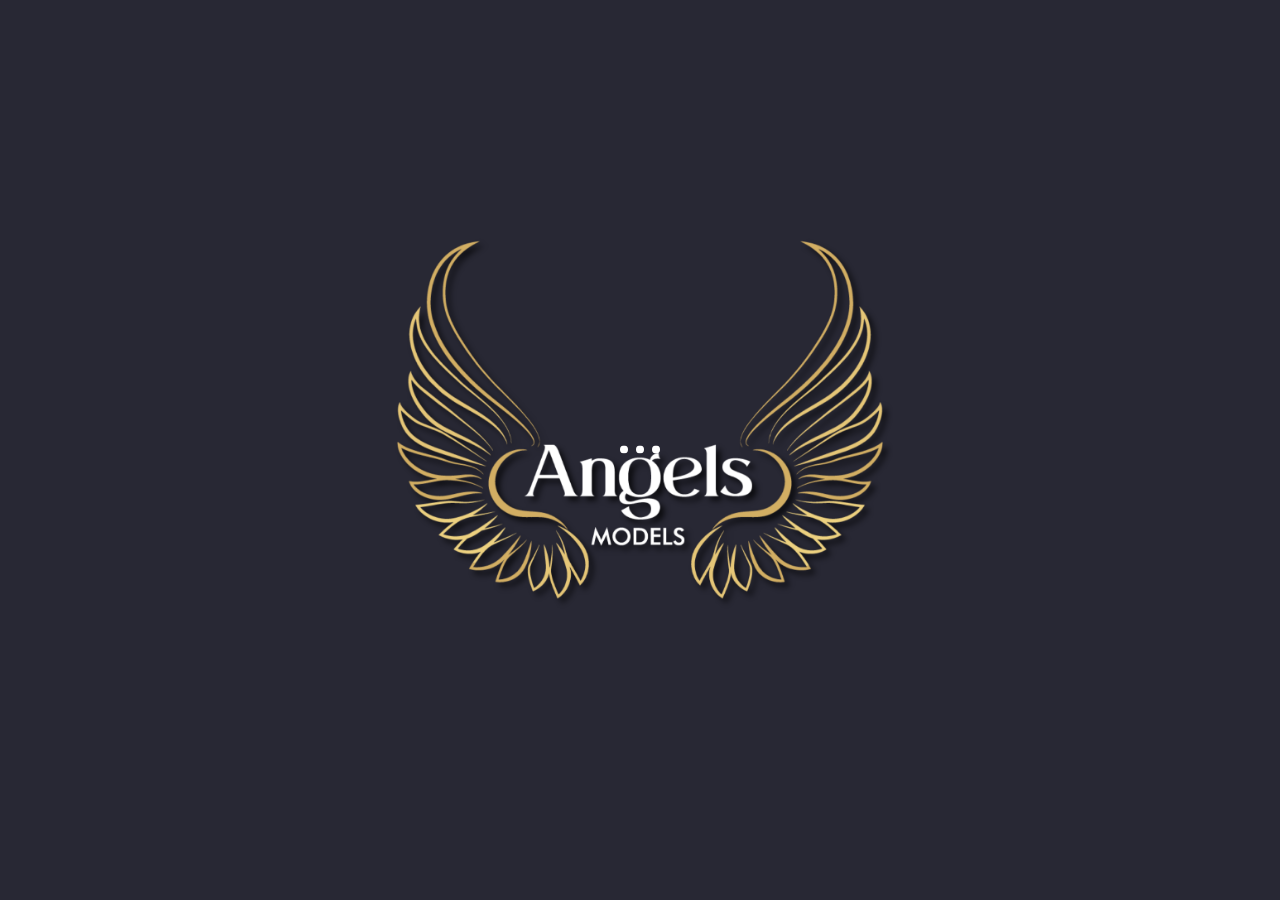
<file: index.html>
<!DOCTYPE html>
<html lang="en-US">
<head>
    <meta charset="UTF-8">
    <meta name="description" content="Unique portfolio solution for creatives">
    <meta http-equiv="X-UA-Compatible" content="IE=edge">
    <meta name="viewport" content="width=device-width, initial-scale=1, maximum-scale=1, user-scalable=no"/>
    <link rel="icon" type="image/png" href="img/logo_angels.PNG"/>

    <title>Angels Agency &#8211; Unique portfolio solution for creatives</title>

    <link href="https://fonts.googleapis.com/css?family=Hind:300,400%7CMontserrat:400,700" rel="stylesheet" media="all">
    <link rel='stylesheet' href='css/icons.css' type='text/css' media='all'/>
    <link rel='stylesheet' href='css/font-awesome.min.css' type='text/css' media='all'/>
    <link rel='stylesheet' href='css/main.css' type='text/css' media='all'/>
    <link rel='stylesheet' href='css/setting.css' type='text/css' media='all'/>

    <script src="https://cdn.jsdelivr.net/npm/@popperjs/core@2.11.8/dist/umd/popper.min.js" integrity="sha384-I7E8VVD/ismYTF4hNIPjVp/Zjvgyol6VFvRkX/vR+Vc4jQkC+hVqc2pM8ODewa9r" crossorigin="anonymous"></script>
    <script src="https://cdn.jsdelivr.net/npm/bootstrap@5.3.1/dist/js/bootstrap.min.js" integrity="sha384-Rx+T1VzGupg4BHQYs2gCW9It+akI2MM/mndMCy36UVfodzcJcF0GGLxZIzObiEfa" crossorigin="anonymous"></script>

<style>

    a{
        text-decoration: none;
    }
    a:hover{
        color: aliceblue;
    }
    a:link{
        color: aliceblue;
    }
    #fontWeb:hover{
        color:aliceblue;
    }
</style>

</head>

<body data-share="[&quot;facebook&quot;,&quot;instagram&quot;]">

<!--Preloader-->
<div class="atail-preloader-wrapper">
        <span>
            <span class="atail-dot"></span>
            <span class="atail-dot"></span>
            <span class="atail-dot"></span>
        </span>
    <div class="atail-preloader">
        <span>
            <span class="atail-dot"></span>
            <span class="atail-dot"></span>
            <span class="atail-dot"></span>
        </span>
    </div>
</div>
<!--/Preloader-->

<div class="atail  container-fluid  ">

    <header class="atail-header">
        <div class=" container-fluid ">
            <div class="logo  atail-logo-portrait">
                <a href="index.html">
                    <span class="atail-text-logo">
                        <img src="img/logo_angels.PNG" class="" alt="">
                    </span>
                </a>
            </div>
            <div class="show-nav">
                <span data-action="show-nav">
                    <span>
                        <span></span>
                        <span></span>
                    </span>
                </span>
            </div>
            <nav class="row" hidden>
                <div class="grid-bg row">
                    <div class="col-md-2"></div>
                    <div class="col-md-2"></div>
                    <div class="col-md-2"></div>
                    <div class="col-md-2"></div>
                    <div class="col-md-2"></div>
                    <div class="col-md-2"></div>
                </div>
                <ol id="menu-menu-1" class="nav-list">
                    <li class="menu-item col-xs-2 ">
                        <a href="#" id="fontWeb" data-action="open-full-post" data-post="project-1"><span>¿Quiénes somos?</span></a>
                    </li>
                    <li class="menu-item col-xs-2 ">
                        <a href="#project-1" id="fontWeb" data-action="open-full-post" data-post="project-2"><span>Objetivo</span></a>
                    </li>
                    <li class="menu-item  col-xs-2 ">
                        <a href="#" id="fontWeb" data-action="open-full-post" data-post="project-3"><span>Visión</span></a>
                    </li>
                    <li class="menu-item col-xs-2 ">
                        <a href="#" id="fontWeb" data-action="open-full-post" data-post="project-4"><span>Oferta</span></a>
                    </li>
                    <li class="menu-item col-xs-2 ">
                        <a href="#" id="fontWeb" data-action="open-full-post" data-post="project-5"><span>Contacto</span></a>
                    </li>
                </ol>
            </nav>
        </div>
    </header>

    <main>

        <div class="main-scroll">

            <div class="project-preview-images  ">
                <div class="preview-images-item">
                    <img src="img/14.png" alt="" class="project-1">
                    <img src="img/B61CD4E3-E638-463C-AD6D-8C0A7331E74E.jpeg" alt="" class="project-2">
                    <img src="img/2.png" alt="" class="project-3">
                    <img src="img/FEB892F4-6357-4BC3-A3FD-5029F52AE9DD.jpeg" alt="" class="project-4">
                    <img src="img/fondob_01.JPEG" alt="" class="project-5">
                </div>
            </div>

            <div class="row ">

                <div class="col-md-10 no-padding">

                    <div class="project-preview-arrow-wrapper">
                        <span class="project-preview-arrow">
                            <span>
                                <svg version="1.1" id="Layer_1" xmlns="http://www.w3.org/2000/svg"  x="0px" y="0px"
                                     width="57.143px" height="34.454px" viewBox="0 0 57.143 34.454" enable-background="new 0 0 57.143 34.454" xml:space="preserve">
                                    <g>
                                        <g>
                                            <polygon points="51.908,17.599 46.891,13.1 46.891,17.094 6.904,17.094 6.904,18.094 46.891,18.094 46.891,22.099"/>
                                        </g>
                                    </g>
                                </svg>
                            </span>
                            <span>Scroll</span>
                        </span>
                    </div>

                    <div class="project-preview" tabindex="0">

                        <div class="display-table">
                            <div class="display-table-cell">

                                <div class="row-col-10"
                                     id="project-1">
                                    <div class="col-xs-5 col-sm-5 col-md-2 project-count">
                                        <span><span class="project-count-number">1</span></span>
                                        /
                                        <span>5</span>
                                    </div>
                                    <div class="col-xs-7 col-sm-6 col-md-4 no-padding">
                                        <div class="content">
                                            <article>

                                                <div class="preview-article-header">
                                                    <h2>
                                                        <a href="">¿Quiénes somos?</a>
                                                        <!-- <a data-action="open-full-post" data-post="project-1"
                                                           >¿Quiénes somos?</a> -->
                                                    </h2>
                                                </div>
                                                <div class="preview-article-text">
                                                    <div class="preview-text-content">
                                                        <p>
                                                            Somos la agencia lider en zacatecas en revolucionar el mundo del modelaje, destacando el profesionalismo y las aptitudes en cada uno de nuestros modelos, para brindar a nuestros clientes el servicio mas profesional y de calidad. 
. 
                                                        </p>
                                                        <a href="projects.html"><button class="btn btn-secondaty">Fotografías</button></a>
                                                    </div>
                                                </div>

                                                <!-- <a class="tmp-class open-full-post" data-action="open-full-post"
                                                   data-post="project-1"
                                                   ><span>Ver</span></a> -->
                                            </article>
                                        </div>
                                    </div>
                                </div>
                            </div>
                        </div>
                        <div class="display-table">
                            <div class="display-table-cell">

                                <div class="row-col-10"
                                     id="project-2">
                                    <div class="col-xs-5 col-sm-5 col-md-2 project-count">
                                        <span><span class="project-count-number">2</span></span>
                                        /
                                        <span>5</span>
                                    </div>
                                    <div class="col-xs-7 col-sm-6 col-md-4 no-padding">
                                        <div class="content">
                                            <article>

                                                <div class="preview-article-header">
                                                    <h2>
                                                        <a href="">Objetivo</a>
                                                        <!-- <a data-action="open-full-post" data-post="project-2"
                                                           >Objetivo</a> -->
                                                    </h2>
                                                </div>
                                                <div class="preview-article-text">
                                                    <div class="preview-text-content">
                                                        <p>
                                                            Satisfacer las necesidades de nuestros clientes, perfeccionando  la preparacion homogenea de nuestros modelos para todo tipo de servicios: pasarelas, fotografia para publicidad y toda clase de eventos en los que se nos requiera. 
                                                        </p>
                                                        <a href="projects.html"><button class="btn btn-secondaty">Fotografías</button></a>
                                                    </div>
                                                </div>

                                                <!-- <a class="tmp-class open-full-post" data-action="open-full-post"
                                                   data-post="project-2"
                                                   href="#"><span>Ver</span></a> -->
                                            </article>
                                        </div>
                                    </div>
                                </div>
                            </div>
                        </div>
                        <div class="display-table">
                            <div class="display-table-cell">

                                <div class="row-col-10"
                                     id="project-3">
                                    <div class="col-xs-5 col-sm-5 col-md-2 project-count">
                                        <span><span class="project-count-number">3</span></span>
                                        /
                                        <span>5</span>
                                    </div>
                                    <div class="col-xs-7 col-sm-6 col-md-4 no-padding">
                                        <div class="content">
                                            <article>

                                                <div class="preview-article-header">
                                                    <h2>
                                                        <a 
                                                           href="">Visión</a>
                                                    </h2>
                                                </div>
                                                <div class="preview-article-text">
                                                    <div class="preview-text-content">
                                                        <p>
                                                            Consolidar nuestra agencia a traves de la  innovación de servicios relacionados con el mundo del modelaje, prestando servicios a nivel nacional e internacional, contando el mejor talento humano, una organización flexible que favorezca el fortalecimiento de nuestros servicios y nuestra capacidad de respuesta frente a los cambios y necesidades del mercado.
                                                        </p>
                                                        <a href="projects.html"><button class="btn btn-secondaty">Fotografías</button></a>
                                                    </div>
                                                </div>

                                                <a class="tmp-class open-full-post" data-action="open-full-post"
                                                   data-post="project-3"
                                                   href="#"><span>Ver</span></a>
                                            </article>
                                        </div>
                                    </div>
                                </div>
                            </div>
                        </div>
                        <div class="display-table">
                            <div class="display-table-cell">

                                <div class="row-col-10"
                                     id="project-4">
                                    <div class="col-xs-5 col-sm-5 col-md-2 project-count">
                                        <span><span class="project-count-number">4</span></span>
                                        /
                                        <span>5</span>
                                    </div>
                                    <div class="col-xs-7 col-sm-6 col-md-4 no-padding">
                                        <div class="content">
                                            <article>

                                                <div class="preview-article-header">
                                                    <h2>
                                                        <a 
                                                           href="">Oferta</a>
                                                    </h2>
                                                </div>
                                                <div class="preview-article-text">
                                                    <div class="preview-text-content">
                                                        <p>
                                                            
                                                            Marketing empresarial.<br> 
                                                            Influencers.<br>
                                                            Modelos.<br>
                                                            Actores /actrices.<br>
                                                            Conductores.<br>
                                                            Coreografos.<br>
                                                            Fotografos /videografos.<br>
                                                            Producciones fotograficas.<br>
                                                            Pasarelas.<br>
                                                            Hostess.<br>
                                                            Produccciones publicitarias.<br>
                                                            Produccion de concursos de belleza.
                                                            
                                                            
                                                        </p>
                                                        <a href="projects.html"><button class="btn btn-secondaty">Fotografías</button></a>
                                                    </div>
                                                </div>

                                                <!-- <a class="tmp-class open-full-post" data-action="open-full-post"
                                                   data-post="project-4"
                                                   href="#"><span>Ver</span></a> -->
                                            </article>
                                        </div>
                                    </div>
                                </div>
                            </div>
                        </div>
                        <div class="display-table">
                            <div class="display-table-cell">

                                <div class="row-col-10"
                                     id="project-5">
                                    <div class="col-xs-5 col-sm-5 col-md-2 project-count">
                                        <span><span class="project-count-number">5</span></span>
                                        /
                                        <span>5</span>
                                    </div>
                                    <div class="col-xs-7 col-sm-6 col-md-4 no-padding">
                                        <div class="content">
                                            <article>

                                                <div class="preview-article-header">
                                                    <h2>
                                                        <a 
                                                           href="">Contacto</a>
                                                    </h2>
                                                </div>
                                                <div class="preview-article-text">
                                                    <div class="preview-text-content">
                                                        <p>
                                                            Contacto para ofrecerte nuestros servicios profesionales. </p>
                                                            <a href="projects.html"><button class="btn btn-secondaty">Fotografías</button></a>
                                                    </div>
                                                </div>

                                                <a class="tmp-class open-full-post" data-action="open-full-post"
                                                   data-post="project-5"
                                                   href="#"><span>Ver</span></a>
                                            </article>
                                        </div>
                                    </div>
                                </div>
                            </div>
                        </div>

                    </div>
                </div>
                <div class="col-md-2 all-projects-ajax-btn">
                    <a href="#" data-action="all-projects" data-count="10"><span><span></span><span></span></span>Angels Agency</a>
                </div>
            </div>


        </div> <!-- main-scroll -->

        <div class="grid-bg row">
            <div class="col-md-2"></div>
            <div class="col-md-2"></div>
            <div class="col-md-2"></div>
            <div class="col-md-2"></div>
            <div class="col-md-2"></div>
            <div class="col-md-2"></div>
        </div>

    </main> <!-- main -->

    <div class="sides">
        <div class=" container-fluid ">
            <div class="left-side">
                <div class="side-content">
                    <a href="https://www.facebook.com/ItemBridge"> Facebook </a>
                    <a href="https://instagram.com/itembridge/"> Instagram </a>
                </div>
            </div>

            <div class="right-side">
                <div class="side-content">
                    <p class="copyright">
                        © 2023 | Web Designed by <a href="https://nexustechstudio.com/tech_studio/" target="_blank">NexusTechStudio</a> </p>
                </div>
            </div>
        </div>
    </div> <!-- sides -->

</div> <!-- atail -->
<script type='text/javascript' src="js/jquery-3.1.1.min.js"></script>
<script type='text/javascript' src='js/main.js'></script>
<script type='text/javascript' src='js/jssocials.js'></script>
<script type='text/javascript' src='js/retina.js'></script>

</body>
</html>
</file>
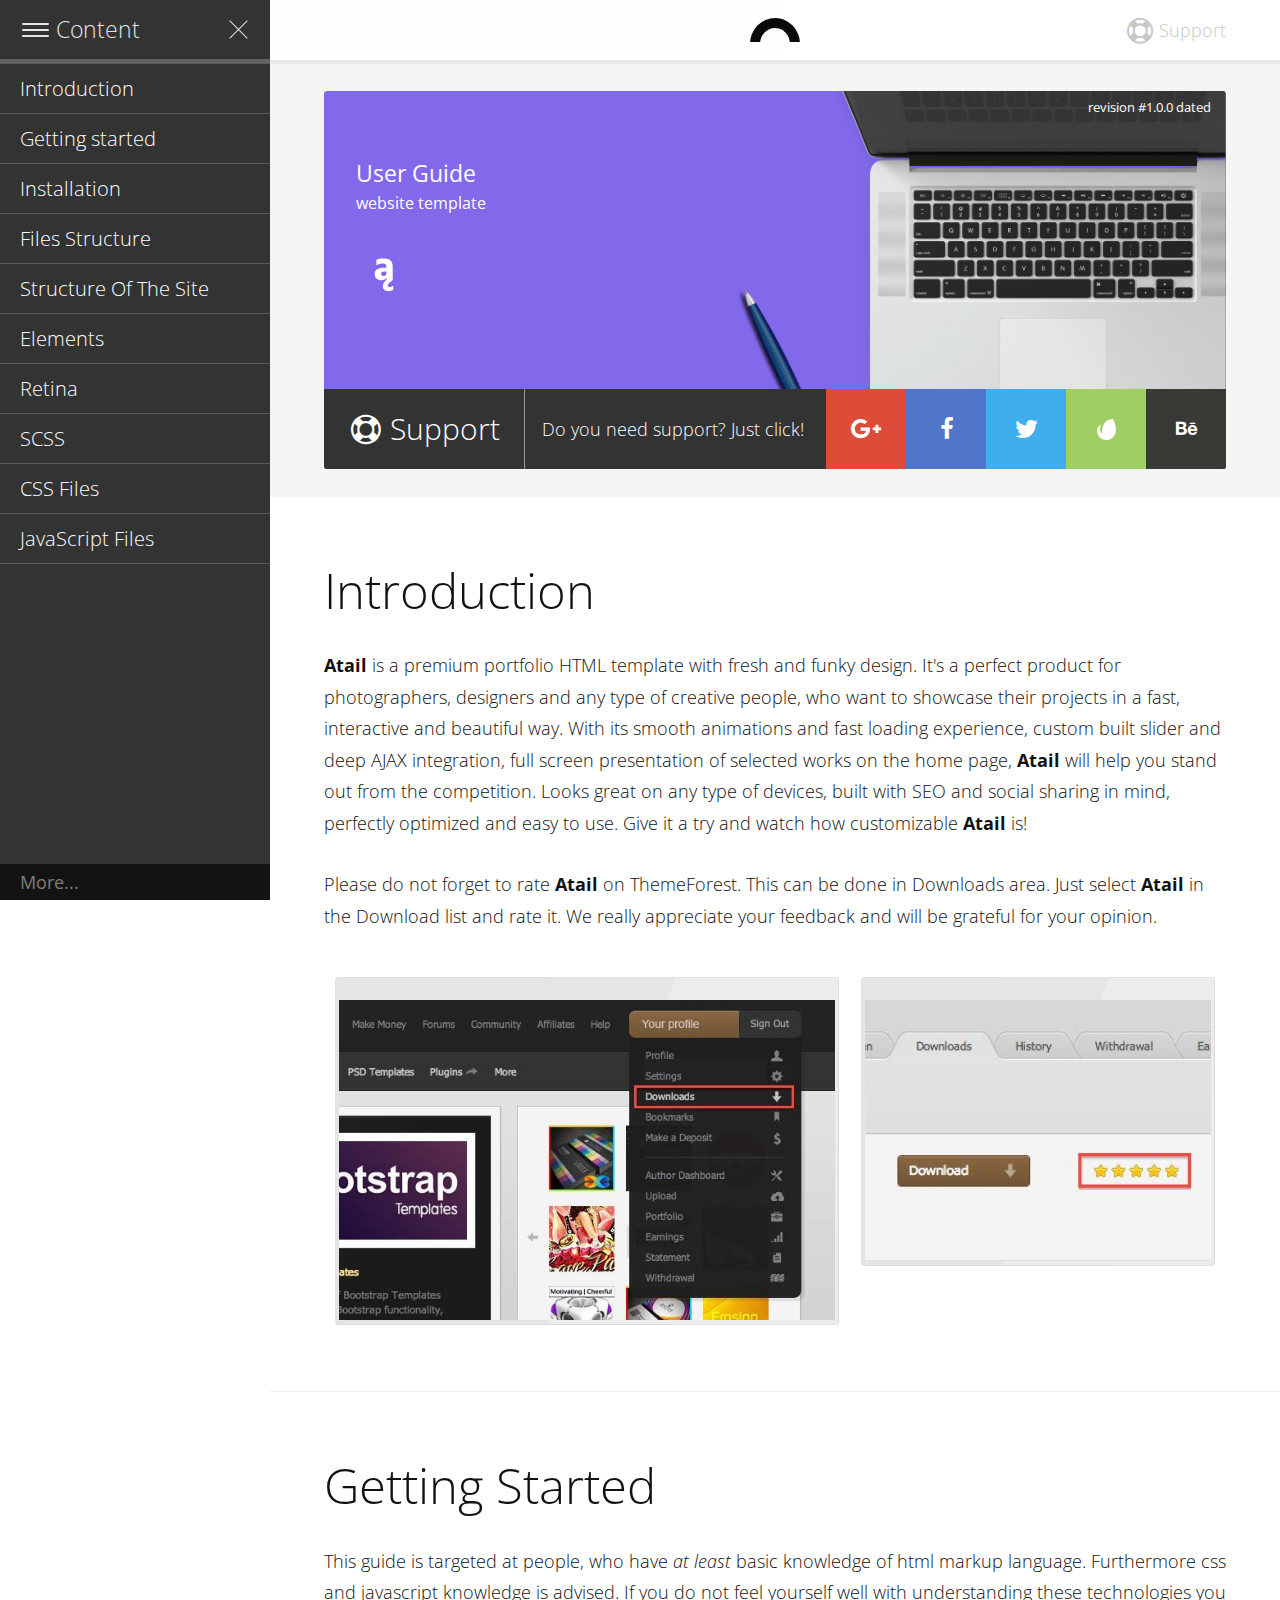
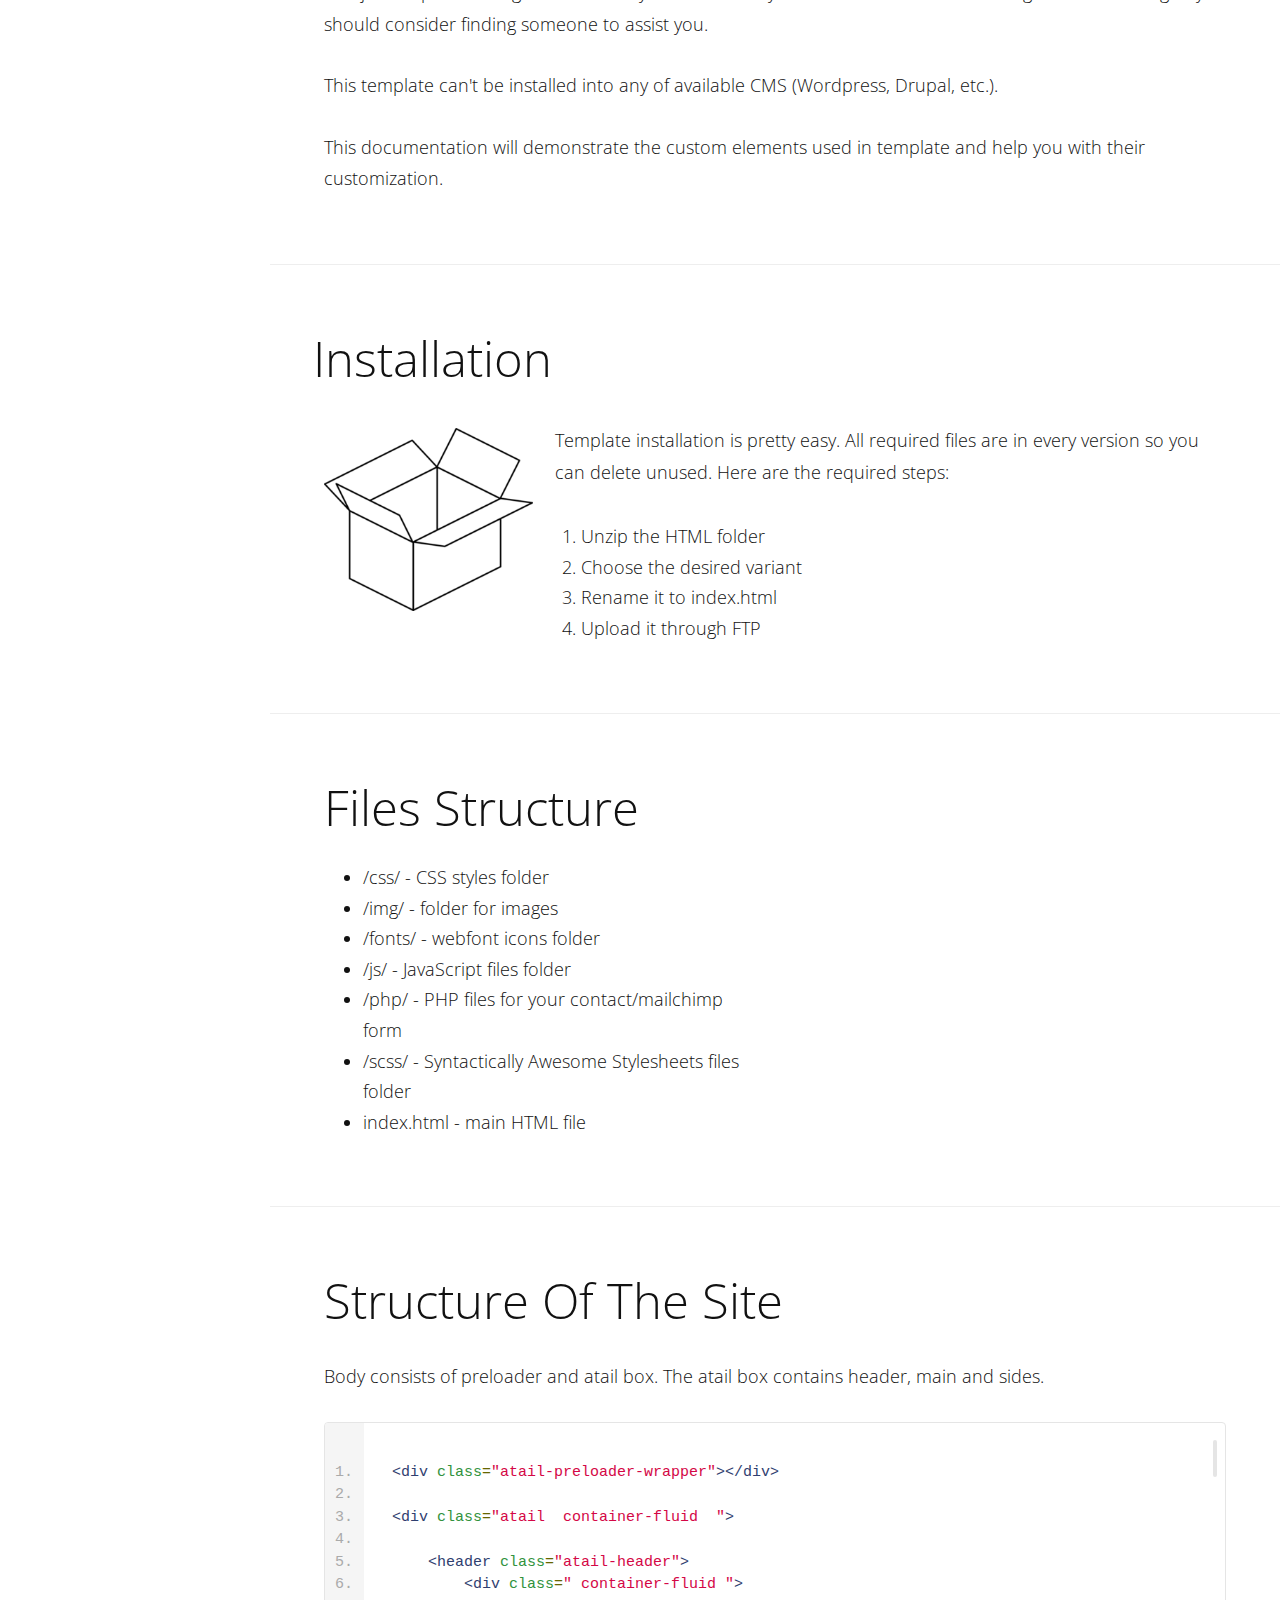
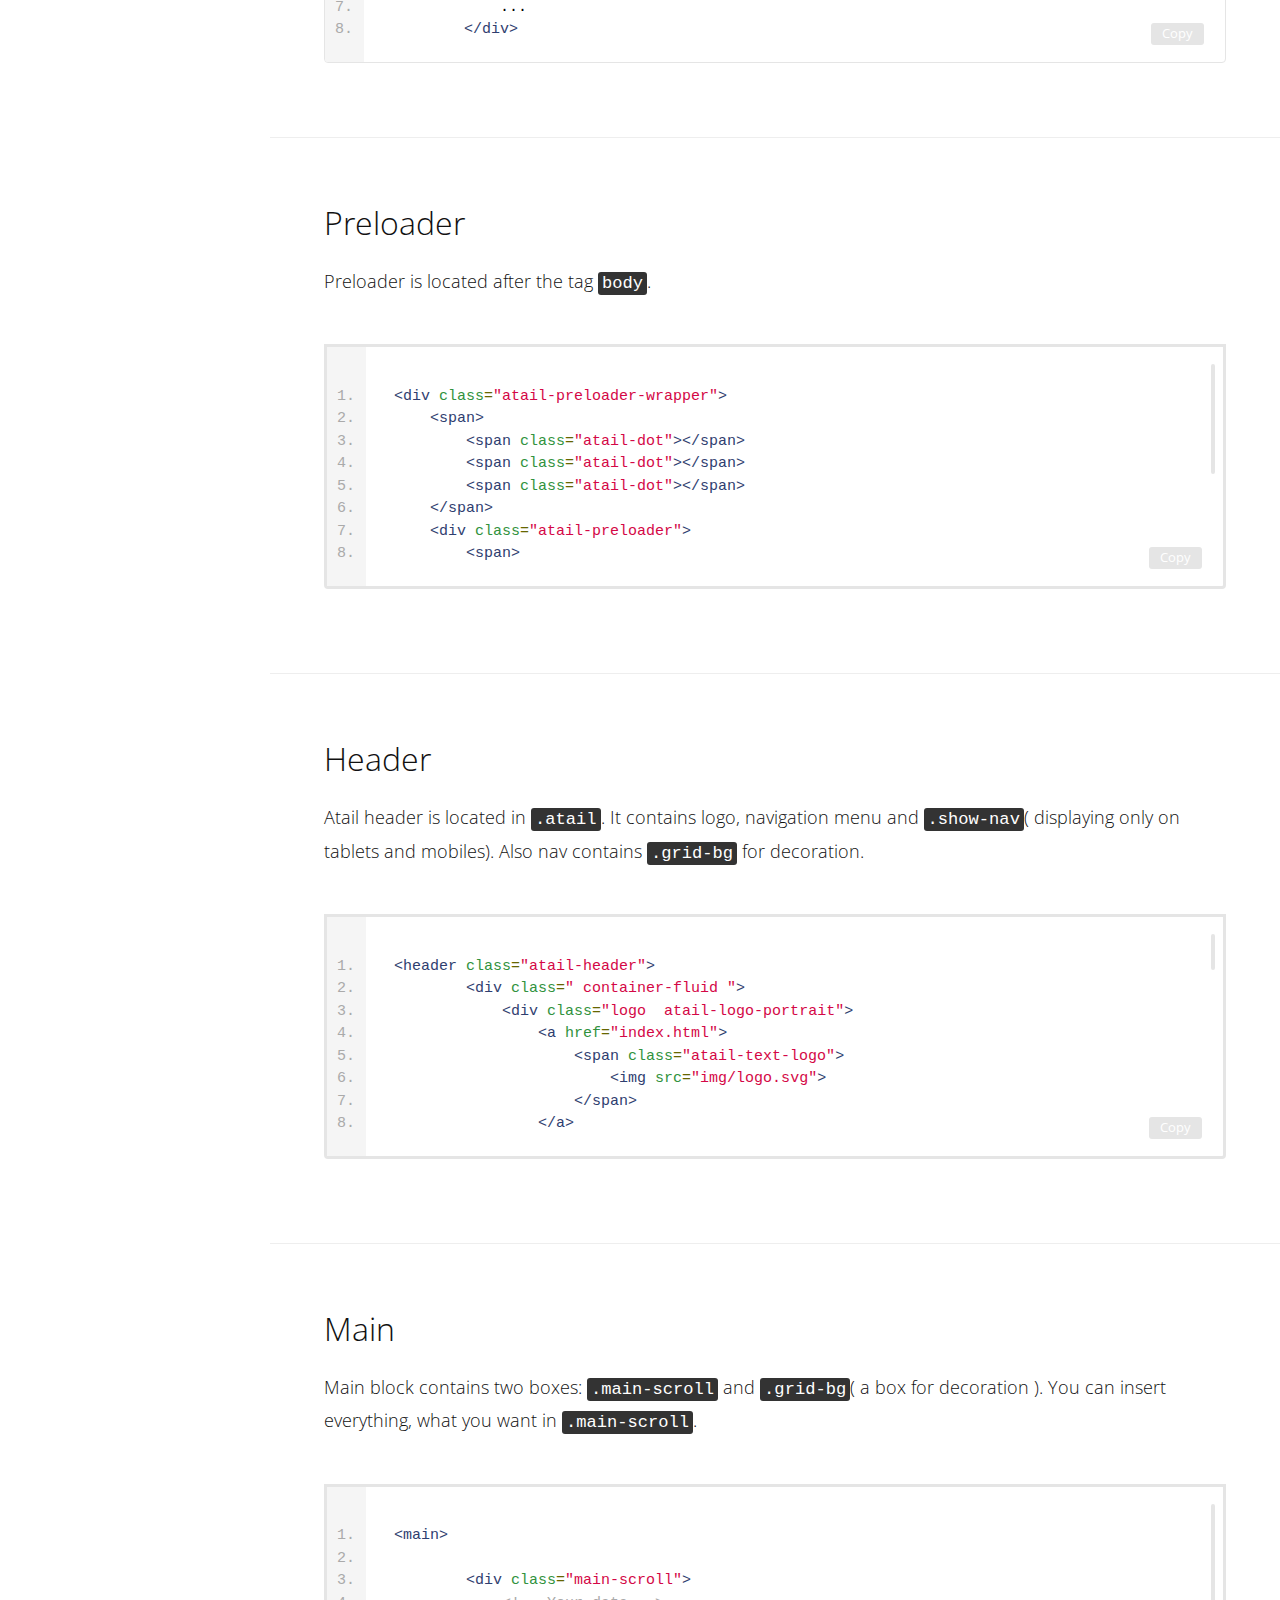
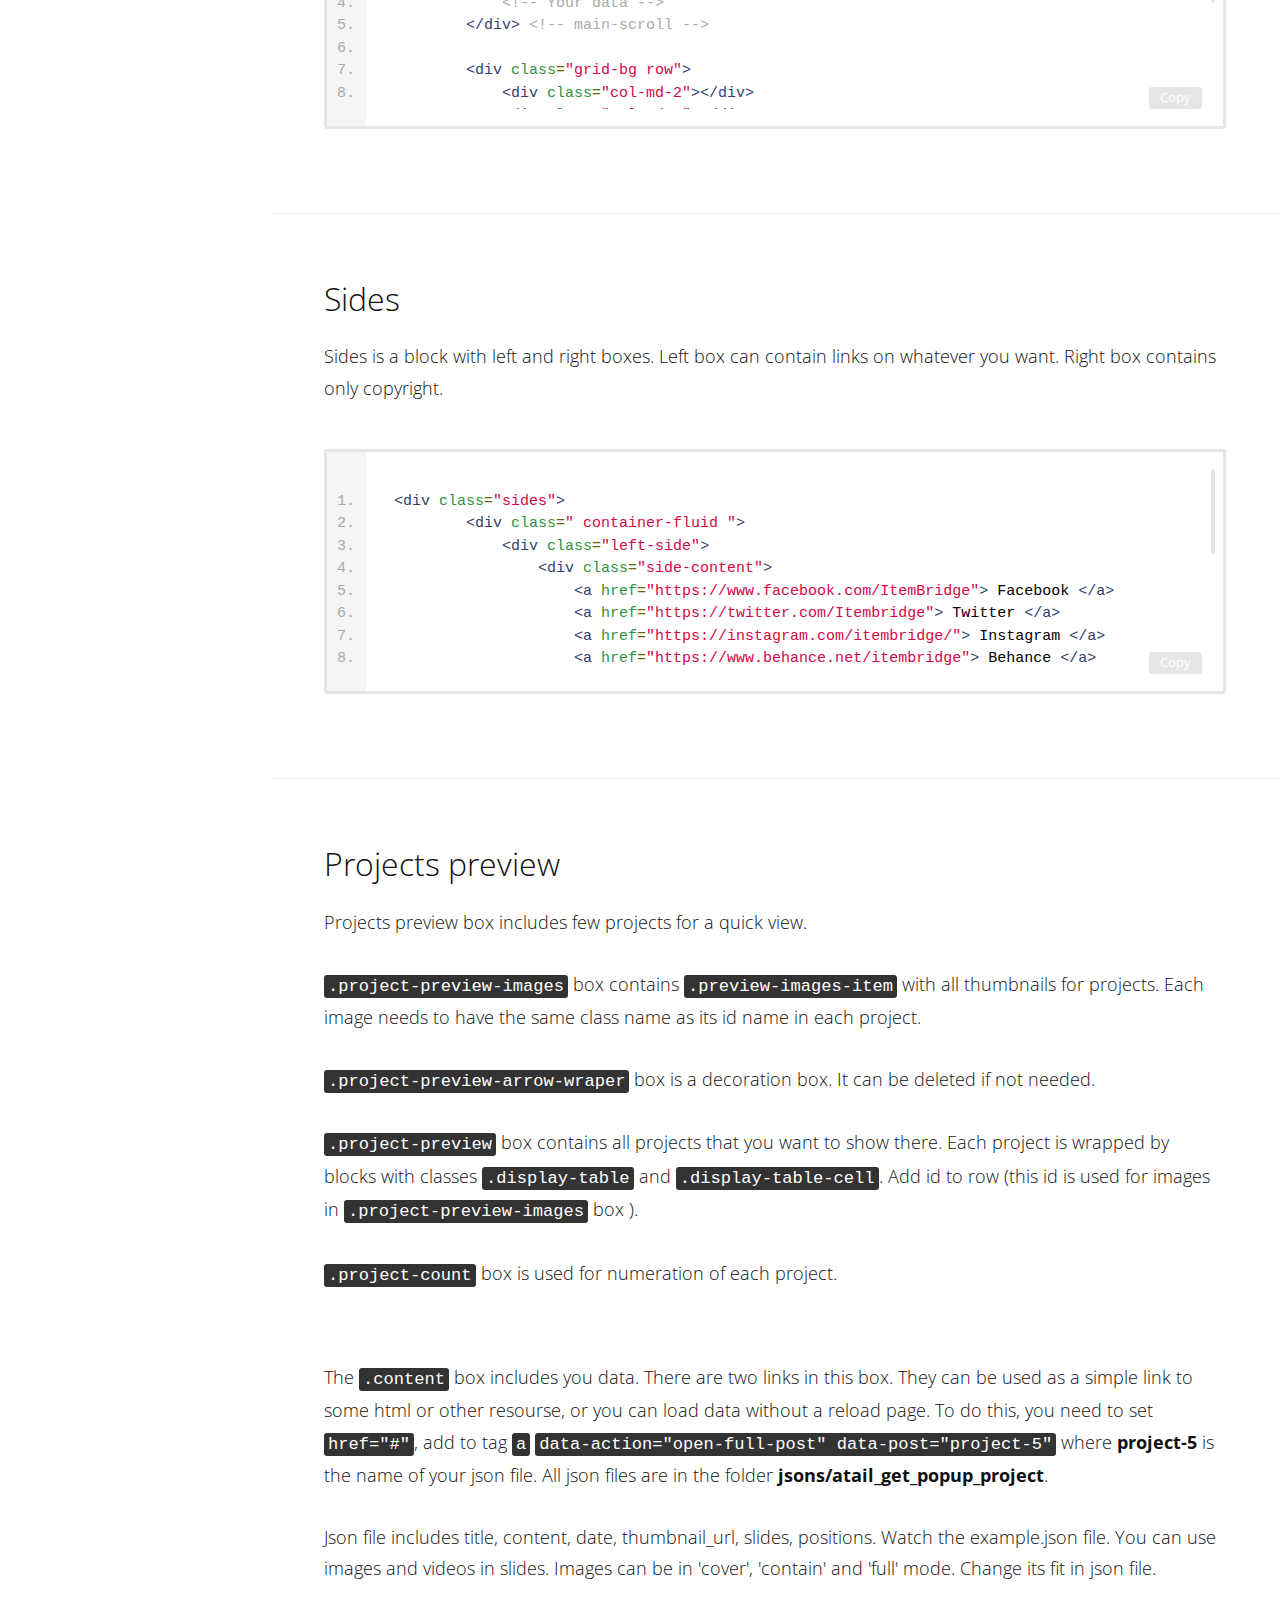
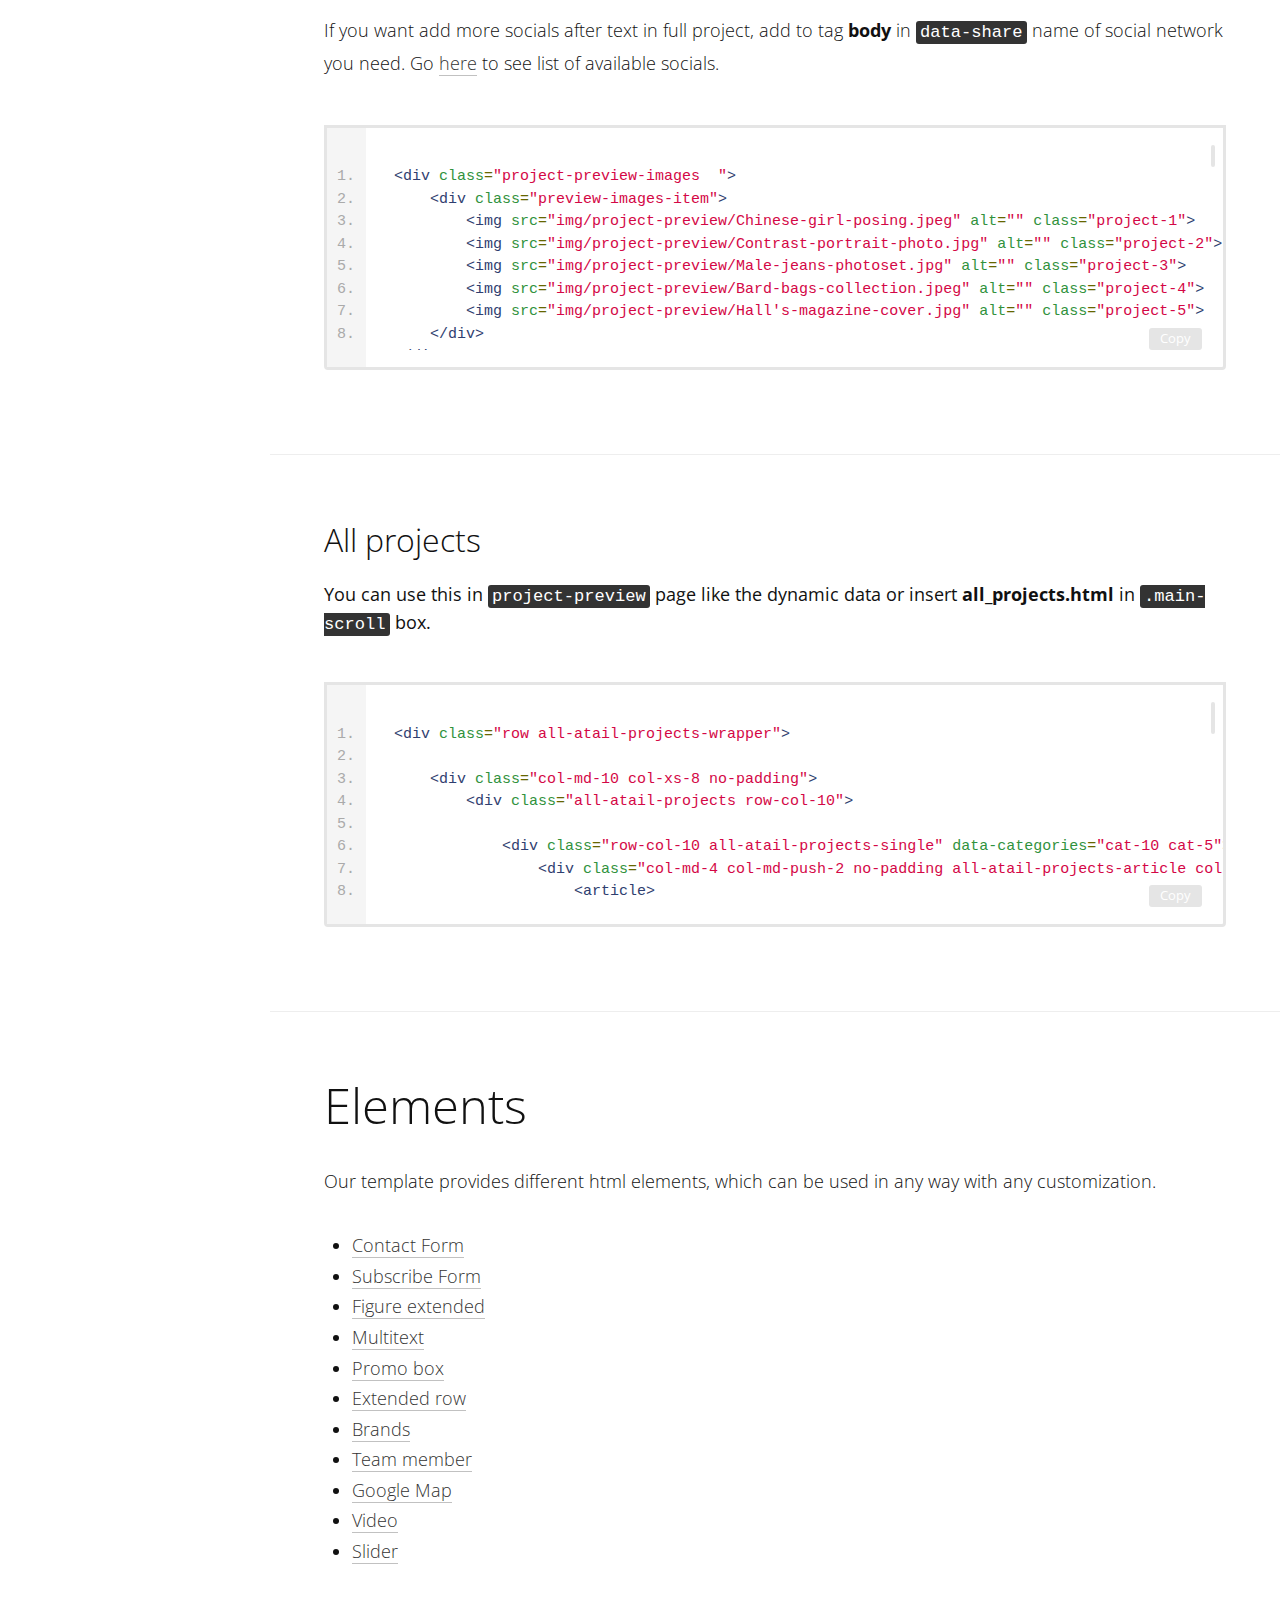
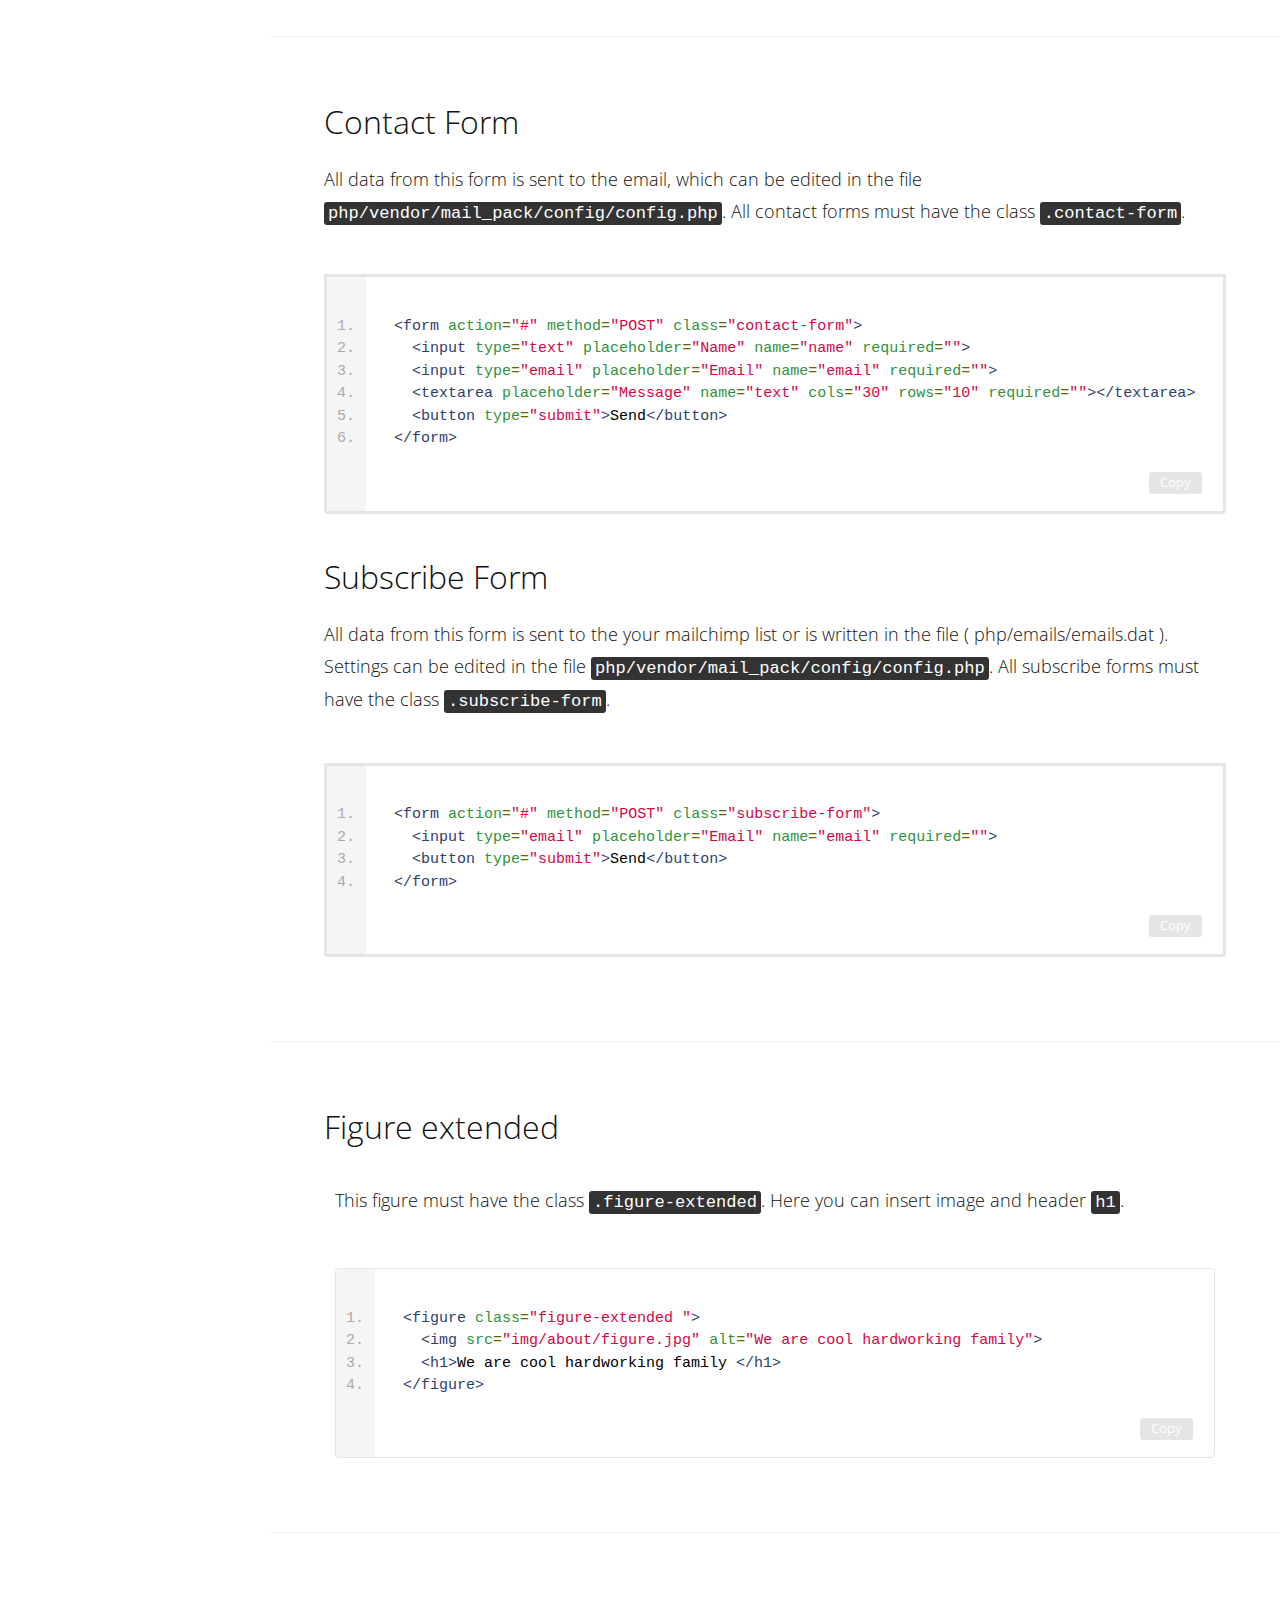
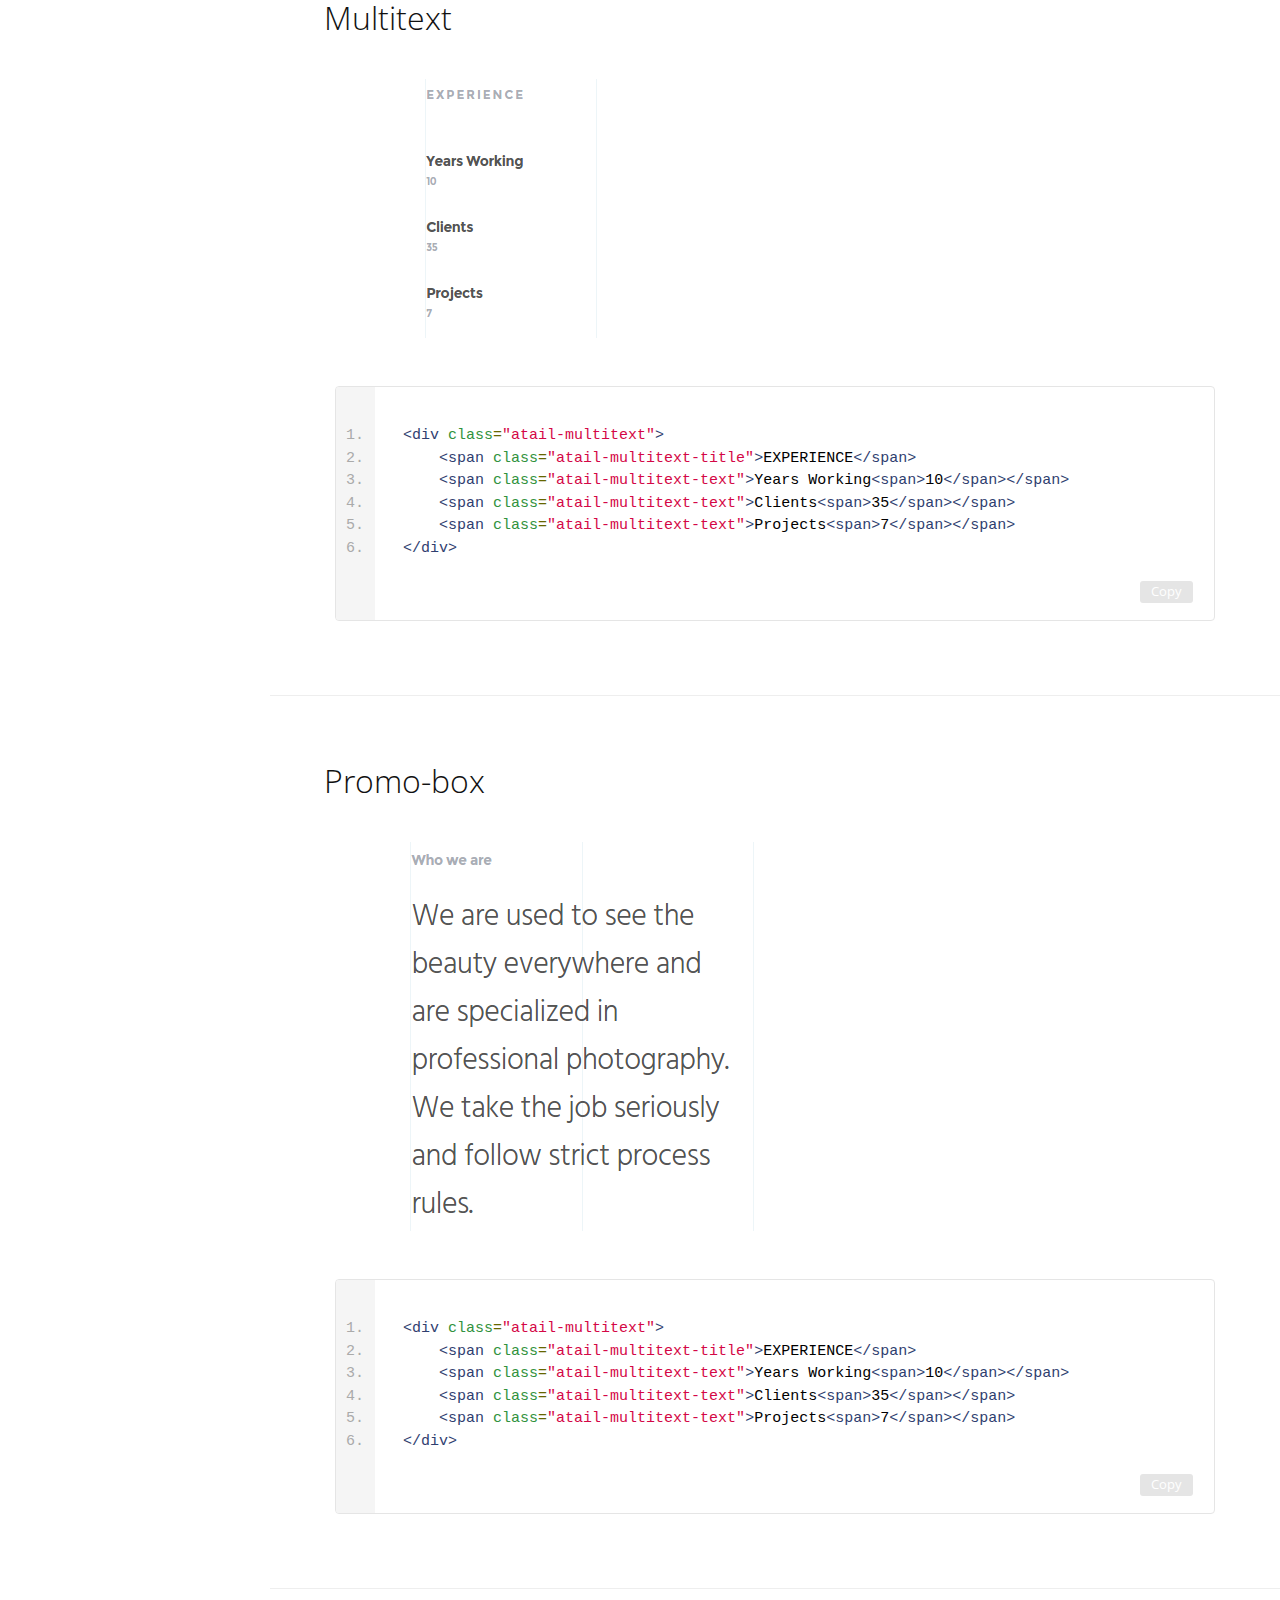
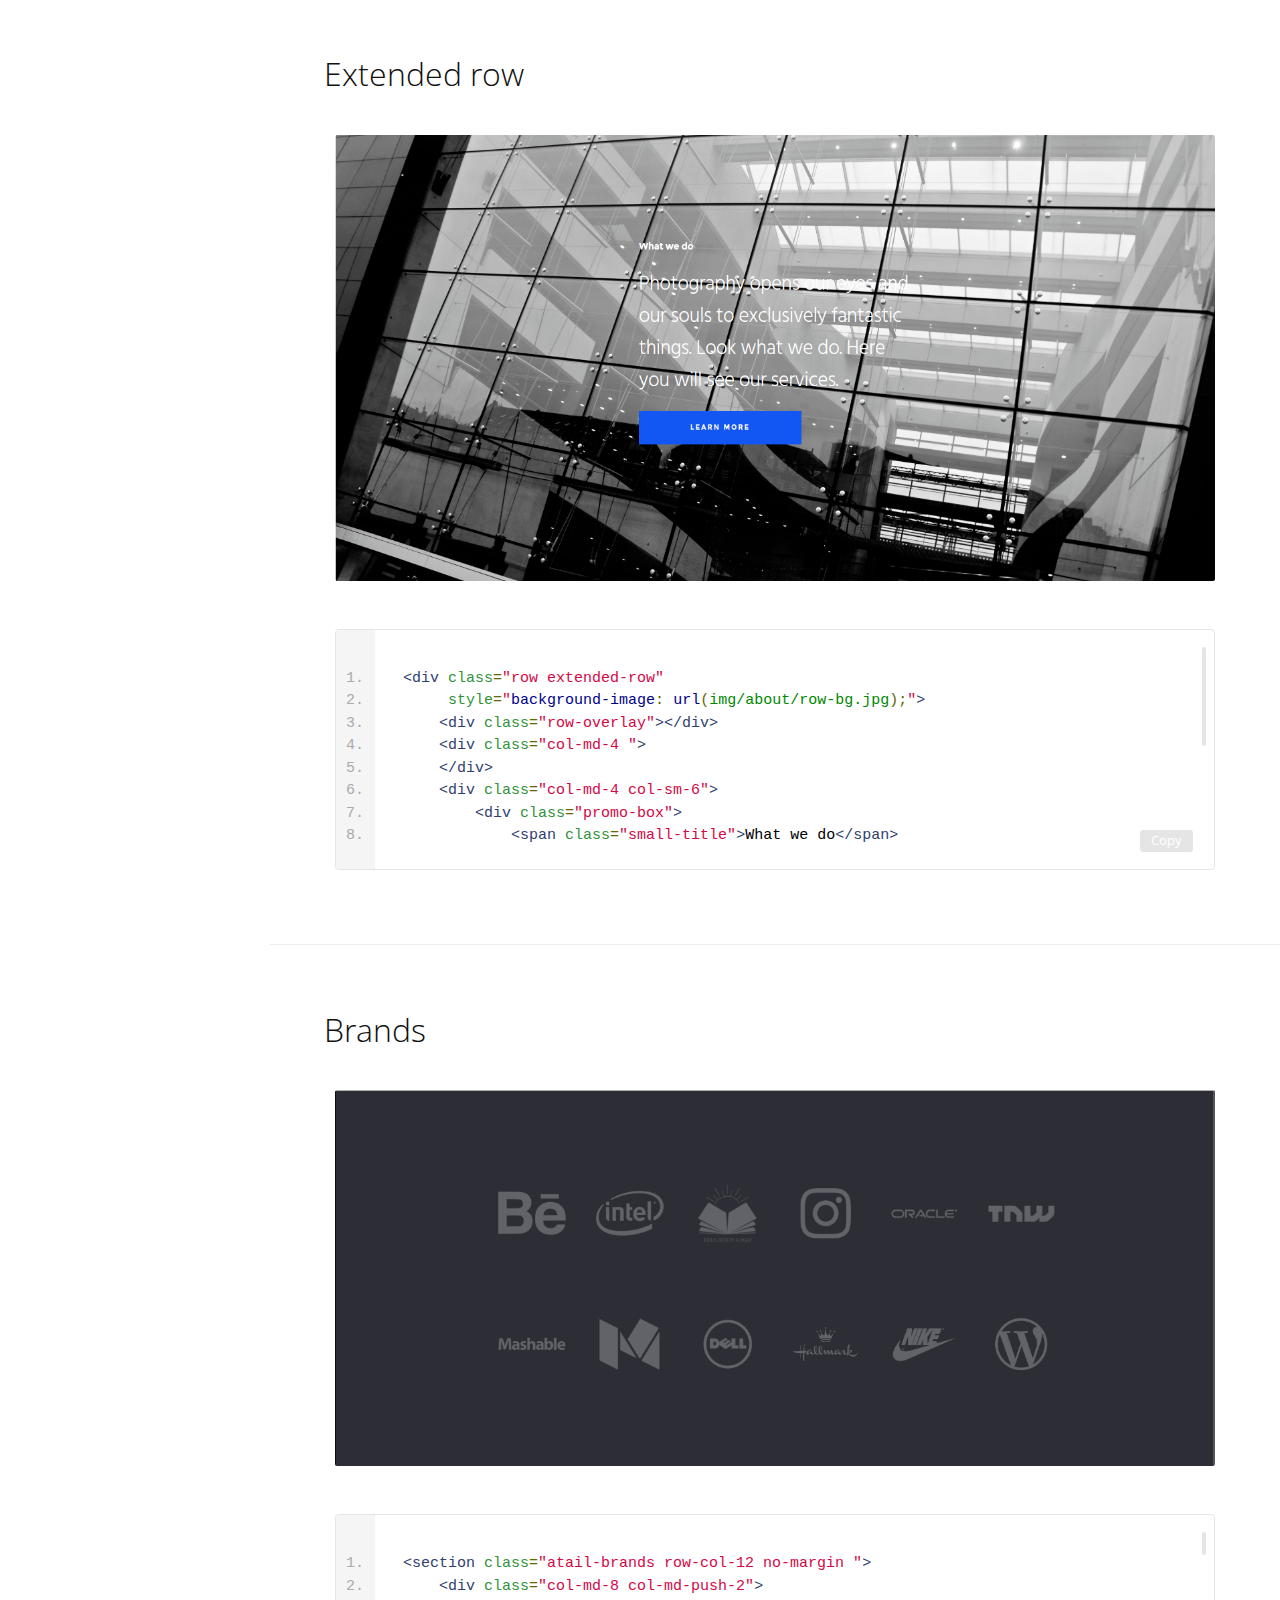
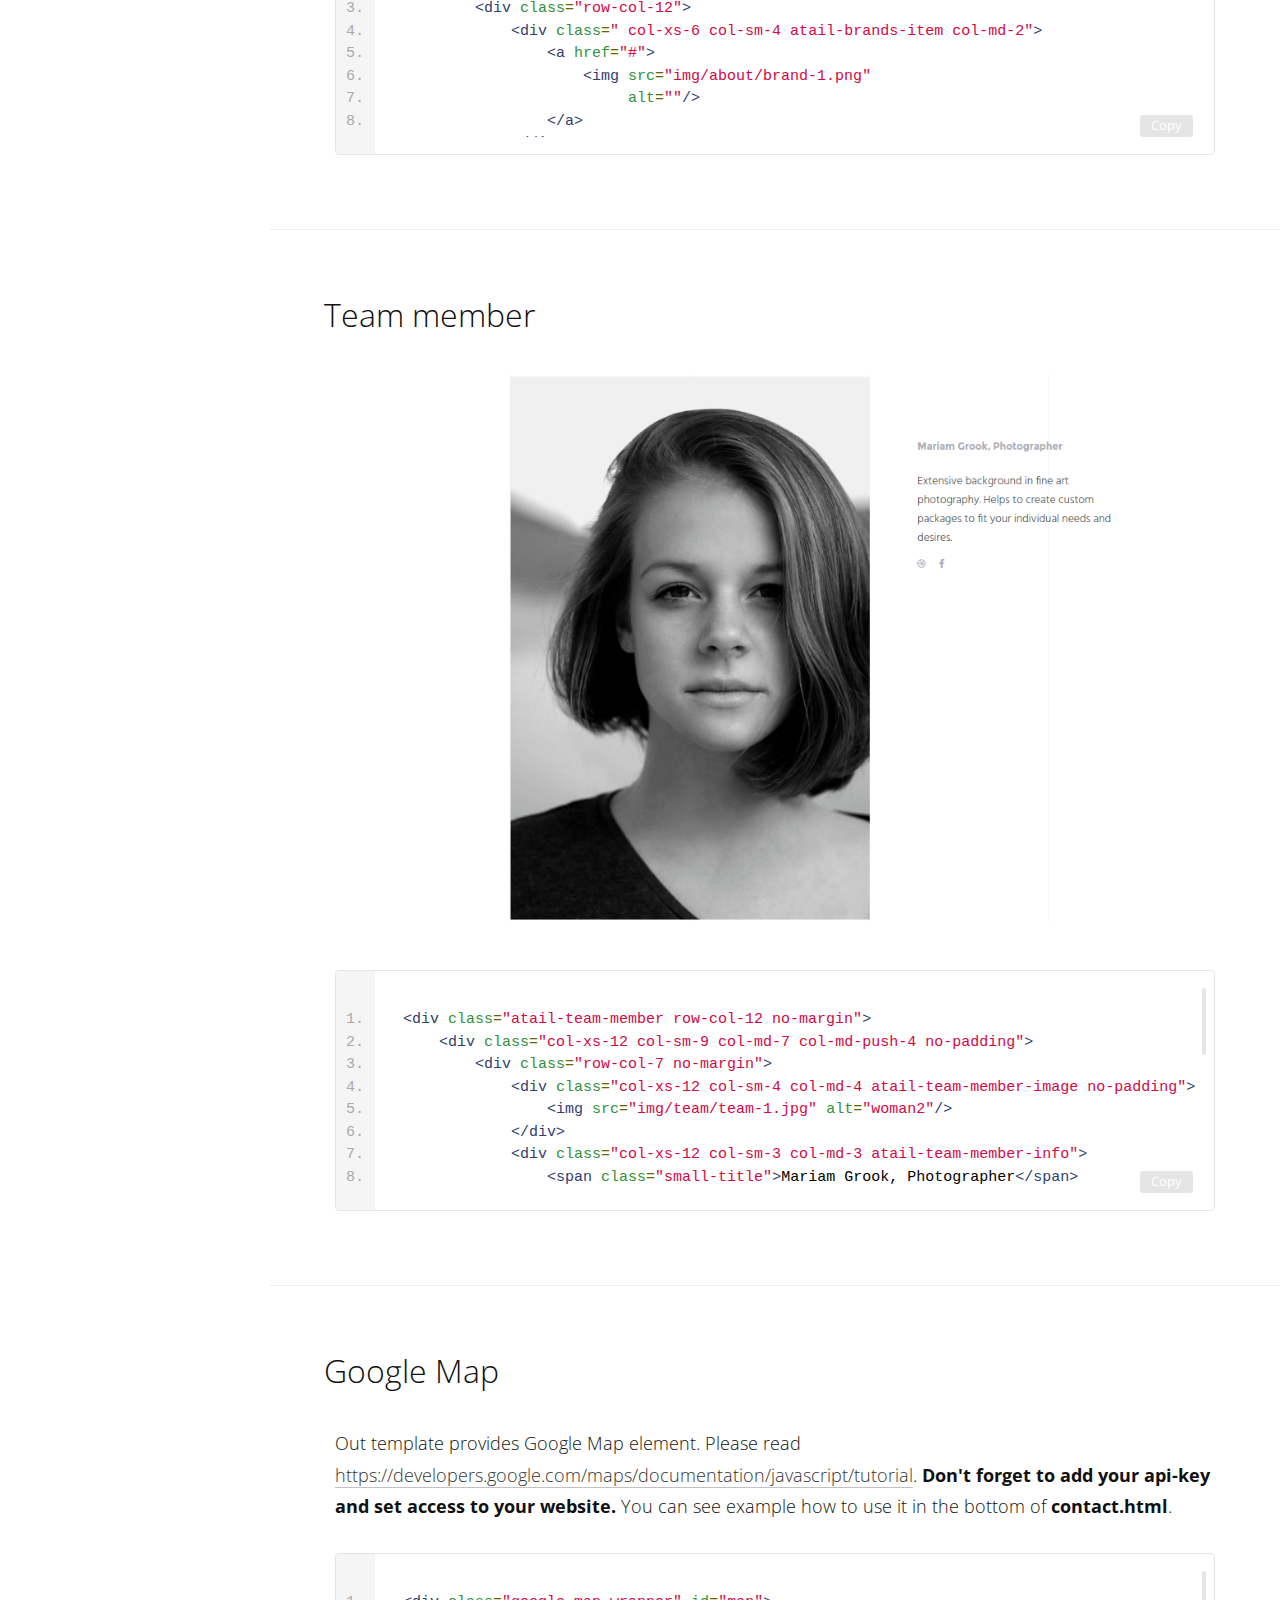
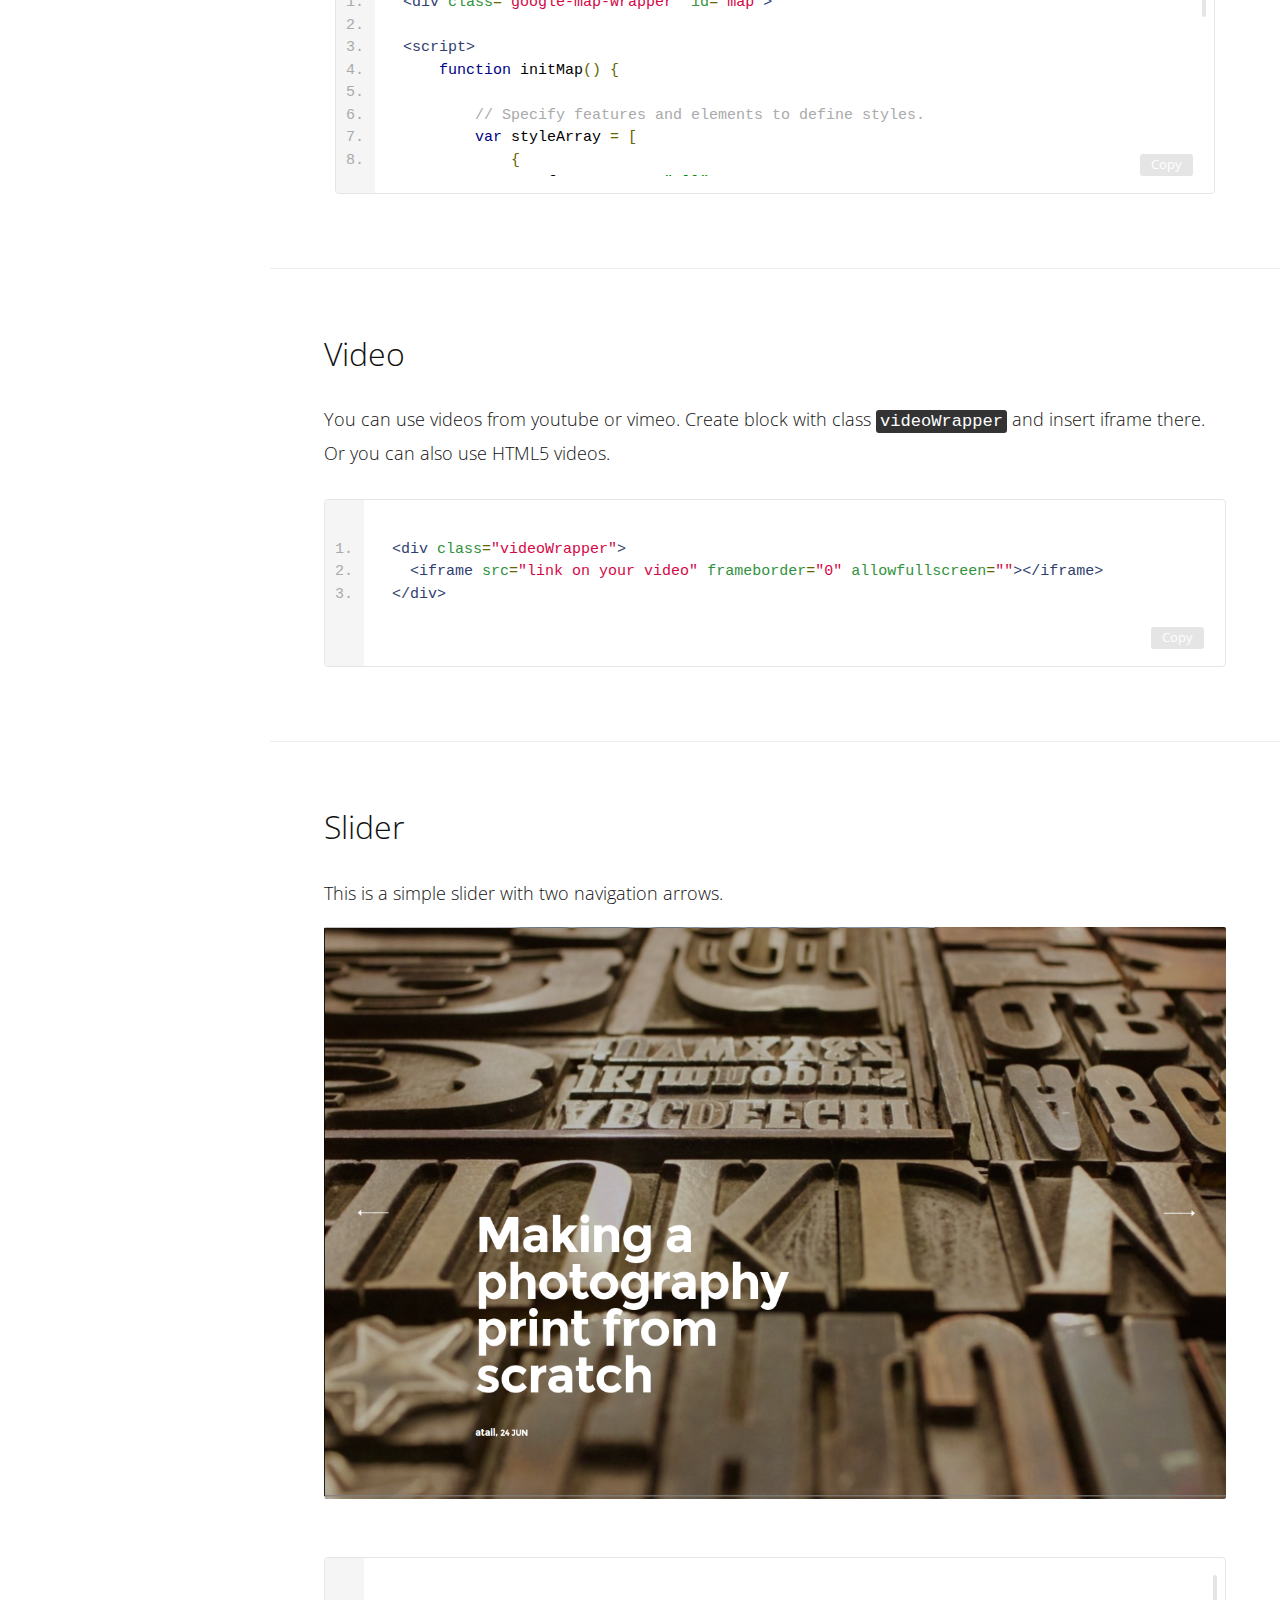
<file: Documentation/index.html>
<!DOCTYPE html>
<html>
  <head>
    <title>Atail documentation</title>
    <meta http-equiv="Content-Type" content="text/html; charset=utf-8"/>
    <meta name="viewport" content="width=device-width, initial-scale=1.0">
    <link href="img/favicon.ico" rel="shortcut icon">
    <link href='http://fonts.googleapis.com/css?family=Open+Sans:400,300&subset=cyrillic,latin' rel='stylesheet' type='text/css'>
    <link href="http://maxcdn.bootstrapcdn.com/font-awesome/4.1.0/css/font-awesome.min.css" rel="stylesheet">
    <link href="css/style.css" rel="stylesheet">
    <link href="css/scroll-x.css" rel="stylesheet">
    <link href="https://file.myfontastic.com/n6vo44Re5QaWo8oCKShBs7/icons.css" rel="stylesheet">
    <style>
      .no-border {
        border: 0 !important;
      }

      .social-table {
        width: 100%;
      }

      .social-table thead td {
        font-weight: bold;
      }

      .social-table td {
        vertical-align: middle;
      }
      .social-table tbody tr td:first-child:first-letter {
        text-transform: uppercase;
      }
      .social-table tbody tr td:first-child {
        font-weight: 500;
      }

      .social-table td img {
        margin: 0;
      }

      .small-height {
        height: 86px !important;
      }

    </style>
  </head>
  <body data-spy="scroll" data-target="#mainNav">
    <!-- MENU -->
    <nav id="mainNav" class="offMenu" role="navigation">
      <span id="showMenuBtn">
        <span class="wrap-span">
          <span></span>
          <span></span>
          <span></span>
        </span>
        Content
        <span class="close-cross"></span>
      </span>
      <ul id="menuScrolling" class="nav">

        <li class="link-menu">
          <a href="#introduction">Introduction</a>
        </li>

        <li class="link-menu">
          <a href="#getting-started">Getting started</a>
        </li>
        <li class="link-menu">
          <a href="#installation">Installation</a>
        </li>
        <li class="link-menu">
          <a href="#files-Structure">Files Structure</a>
        </li>
        <li class="drop-menu-btn">
          <a href="#home-page">Structure Of The Site</a>
          <ul class="nav">
            <li>
              <a href="#preloader">Preloader</a>
            </li>
            <li>
              <a href="#atail-header">Header</a>
            </li>
            <li>
              <a href="#atail-main">Main</a>
            </li>
            <li>
              <a href="#atail-sides">Sides</a>
            </li>
            <li>
              <a href="#atail-projects-preview">Atail projects preview</a>
            </li>
            <li>
              <a href="#atail-all-projects">Atail all projects</a>
            </li>
          </ul>
        </li>

        <li class="drop-menu-btn">
          <a href="#elements">Elements</a>
          <ul class="nav">
            <li>
              <a href="#contact-form">Contact Form</a>
            </li>
            <li>
              <a href="#subscribe-form">Subscribe Form</a>
            </li>
            <li>
              <a href="#atail-figure-extended">Figure extended</a>
            </li>
            <li>
              <a href="#atail-multitext">Multitext</a>
            </li>
            <li>
              <a href="#promo-box">Promo box</a>
            </li>
            <li>
              <a href="#extended-row">Extended row</a>
            </li>
            <li>
              <a href="#atail-brands">Brands</a>
            </li>
            <li>
              <a href="#atail-team-member">Team member</a>
            </li>
            <li>
              <a href="#google-map">Google Map</a>
            </li>
            <li>
              <a href="#atail-video">Video</a>
            </li>
            <li>
              <a href="#slider">Slider</a>
            </li>
          </ul>
        </li>

        <li class="link-menu">
          <a href="#retina">Retina</a>
        </li>

        <li class="link-menu">
          <a href="#scss">SCSS</a>
        </li>

        <li class="link-menu">
          <a href="#css-files">CSS Files</a>
        </li>

        <li class="link-menu">
          <a href="#js-files">JavaScript Files</a>
        </li>
      </ul>
      <a href="#" id="more-btn">More...</a>
    </nav>
    <div id="interceptScroll"></div>

    <header class="header marginLeft">
      <div class="main-top marginLeft">
        <div class="container">
          <div class="col-md-4 col-sm-4">
            <span id="menuClickBtn" style="display:none;">
              <span class="wrap-span">
                <span></span>
                <span></span>
                <span></span>
              </span>
              Content</span>
          </div>
          <!--  -->
          <div class="col-md-4 col-sm-4 col-xs-12" id="menuBtn">
            <div class="logoBox">
              <div class="logo"></div>
            </div>
            <div id="smallMenu" class="animHide">
              <a href="http://itembridge.com" class="smMenuLink">Itembridge</a>
              <a href="http://support.itembridge.com/" class="smMenuLink">Help & Support</a>
              <a href="http://themeforest.net/user/InfoStyle" class="smMenuLink">Envato Page</a>
            </div>
          </div>
          <!--  -->
          <div class="col-md-4 col-sm-4 hidden-xs">
            <a href="http://support.itembridge.com/" class="headerLinks supportIcon">Support</a>
            <!-- <a href="#" class="headerLinks faqIcon">Faq</a> -->
          </div>
          <!--  -->
        </div>
      </div>
      <!--  -->
      <div class="container">
        <div class="row">
          <div class="col-md-12">
            <div class="home-promo">
              <img src="img/bg-home1.jpg" alt="photo">
              <div class="info-theme">
                <p>revision #1.0.0 dated</p>
                <h5>User Guide</h5>
                <h6>website template</h6>
                <img class="logo-img" src="img/logo.svg" alt="" style="height: 122px">
              </div>
              <!-- .logo -->

              <div class="home-wrap-links">
                <p class="support-icon">Support</p>
                <a href="http://support.itembridge.com/">Do you need support? Just click!</a>

                <a class="link-block behance" href="https://www.behance.net/itembridge">
                  Follow us on Behance
                </a>

                <a class="link-block envato" href="http://themeforest.net/user/InfoStyle">
                  Follow us on Envato
                </a>

                <a class="link-block twitter" href="https://twitter.com/Itembridge">
                  Follow us on Twitter
                </a>

                <a class="link-block facebook" href="https://www.facebook.com/ItemBridge">
                  Follow us on Facebook
                </a>

                <a class="link-block google-pl" href="https://plus.google.com/+Itembridge/videos">
                  Follow us on Google+
                </a>

              </div>
            </div>
          </div>
        </div>
      </div>
    </header>
    <!-- PAGE CONTENT -->
    <div class="page marginLeft">
      <article class="article-block" id="introduction">
        <div class="container">
          <div class="row">
            <div class="col-md-12">
              <h2>Introduction</h2>
              <p>
                <b>Atail</b> is a premium portfolio HTML template with fresh and funky design. It's a perfect product for photographers, designers and any type of creative people, who want to showcase their projects in a fast, interactive and beautiful way. With its smooth animations and fast loading experience, custom built slider and deep AJAX integration, full screen presentation of selected works on the home page, <b>Atail</b> will help you stand out from the competition. Looks great on any type of devices, built with SEO and social sharing in mind, perfectly optimized and easy to use. Give it a try and watch how customizable <b>Atail</b> is!
              </p>
              <p>
                Please do not forget to rate
                <b>Atail</b>
                on ThemeForest. This can be done in Downloads area. Just select
                <b>Atail</b>
                in the Download list and rate it. We really appreciate your feedback and will be grateful for your opinion.
              </p>
              <div class="col-lg-7 col-md-7 col-sm-7 col-xs-12">
                <div class="frame-window">
                  <img class="img-responsive" src="img/introduction/index-image1.jpg" alt=""/>
                </div>
              </div>
              <div class="col-lg-5 col-md-5 col-sm-5 col-xs-12">
                <div class="frame-window">
                  <img class="img-responsive" src="img/introduction/index-image2.jpg" alt=""/>
                </div>
              </div>

            </div>
          </div>
        </div>
        <hr class="full-width-line">
      </article>

      <article class="article-block" id="getting-started">
        <div class="container">
          <div class="row">
            <div class="col-md-12">
              <h2>Getting Started</h2>
              <p>
                This guide is targeted at people, who have
                <em>at least</em>
                basic knowledge of html markup language. Furthermore css and javascript knowledge is advised. If you do not feel yourself well with understanding these technologies you should consider finding someone to assist you.
              </p>
              <p>
                This template can't be installed into any of available CMS (Wordpress, Drupal, etc.).
              </p>
              <p>
                This documentation will demonstrate the custom elements used in template and help you with their customization.
              </p>
            </div>
          </div>
        </div>
        <hr class="full-width-line">
      </article>

      <article class="article-block" id="installation">
        <div class="container">
          <div class="row">
            <h2>Installation</h2>
            <div class="col-md-3">
              <img src="img/install.png" class="img-responsive no-border"/>
            </div>
            <div class="col-md-9">
              <p>
                Template installation is pretty easy. All required files are in every version so you can delete unused. Here are the required steps:
              </p>
              <div class="col-lg-6 col-md-6 col-sm-6 col-xs-12">
                <ol>
                  <li>Unzip the HTML folder</li>
                  <li>Choose the desired variant</li>
                  <li>Rename it to index.html</li>
                  <li>Upload it through FTP</li>
                </ol>
              </div>
            </div>
          </div>
        </div>
        <hr class="full-width-line">
      </article>

      <article class="article-block" id="files-Structure">
        <div class="container">
          <div class="row">
            <div class="col-md-12">
              <h2>Files Structure</h2>
              <div class="col-lg-6 col-md-6 col-sm-6 col-xs-12">
                <ul>
                  <li>/css/ - CSS styles folder</li>
                  <li>/img/ - folder for images</li>
                  <li>/fonts/ - webfont icons folder</li>
                  <li>/js/ - JavaScript files folder</li>
                  <li>/php/ - PHP files for your contact/mailchimp form
                  <li>/scss/ - Syntactically Awesome Stylesheets files folder</li>
                  <li>index.html - main HTML file</li>
                </ul>
              </div>

            </div>
          </div>
        </div>
        <hr class="full-width-line">
      </article>

      <article class="article-block" id="home-page">
        <div class="container">
          <div class="row">
            <div class="col-md-12">
              <h2>Structure Of The Site</h2>
              <p>
                Body consists of preloader and atail box. The atail box contains header, main and sides.
              </p>
              <div class="code-wrapper">
                <button class="copy-btn" id="copybtn-id">Copy</button>
                <div class="code-block">
                  <pre class="copied">
                    <ol class="linenums"><li class="L0"><span class="tag">&lt;div</span><span class="pln"> </span><span class="atn">class</span><span class="pun">=</span><span class="atv">"atail-preloader-wrapper"</span><span class="tag">&gt;&lt;/div&gt;</span></li><li class="L1"><span class="pln">&nbsp;</span></li><li class="L2"><span class="tag">&lt;div</span><span class="pln"> </span><span class="atn">class</span><span class="pun">=</span><span class="atv">"atail  container-fluid  "</span><span class="tag">&gt;</span></li><li class="L3"><span class="pln">&nbsp;</span></li><li class="L4"><span class="pln">    </span><span class="tag">&lt;header</span><span class="pln"> </span><span class="atn">class</span><span class="pun">=</span><span class="atv">"atail-header"</span><span class="tag">&gt;</span></li><li class="L5"><span class="pln">        </span><span class="tag">&lt;div</span><span class="pln"> </span><span class="atn">class</span><span class="pun">=</span><span class="atv">" container-fluid "</span><span class="tag">&gt;</span></li><li class="L6"><span class="pln">            ...</span></li><li class="L7"><span class="pln">        </span><span class="tag">&lt;/div&gt;</span></li><li class="L8"><span class="pln">    </span><span class="tag">&lt;/header&gt;</span></li><li class="L9"><span class="pln">&nbsp;</span></li><li class="L0"><span class="pln">    </span><span class="tag">&lt;main&gt;</span></li><li class="L1"><span class="pln">        </span><span class="tag">&lt;div</span><span class="pln"> </span><span class="atn">class</span><span class="pun">=</span><span class="atv">"main-scroll"</span><span class="tag">&gt;</span><span class="pln">...</span><span class="tag">&lt;/div&gt;</span><span class="pln"> </span></li><li class="L2"><span class="pln">&nbsp;</span></li><li class="L3"><span class="pln">        </span><span class="tag">&lt;div</span><span class="pln"> </span><span class="atn">class</span><span class="pun">=</span><span class="atv">"grid-bg row"</span><span class="tag">&gt;</span></li><li class="L4"><span class="pln">            </span><span class="tag">&lt;div</span><span class="pln"> </span><span class="atn">class</span><span class="pun">=</span><span class="atv">"col-md-2"</span><span class="tag">&gt;&lt;/div&gt;</span></li><li class="L5"><span class="pln">            </span><span class="tag">&lt;div</span><span class="pln"> </span><span class="atn">class</span><span class="pun">=</span><span class="atv">"col-md-2"</span><span class="tag">&gt;&lt;/div&gt;</span></li><li class="L6"><span class="pln">            </span><span class="tag">&lt;div</span><span class="pln"> </span><span class="atn">class</span><span class="pun">=</span><span class="atv">"col-md-2"</span><span class="tag">&gt;&lt;/div&gt;</span></li><li class="L7"><span class="pln">            </span><span class="tag">&lt;div</span><span class="pln"> </span><span class="atn">class</span><span class="pun">=</span><span class="atv">"col-md-2"</span><span class="tag">&gt;&lt;/div&gt;</span></li><li class="L8"><span class="pln">            </span><span class="tag">&lt;div</span><span class="pln"> </span><span class="atn">class</span><span class="pun">=</span><span class="atv">"col-md-2"</span><span class="tag">&gt;&lt;/div&gt;</span></li><li class="L9"><span class="pln">            </span><span class="tag">&lt;div</span><span class="pln"> </span><span class="atn">class</span><span class="pun">=</span><span class="atv">"col-md-2"</span><span class="tag">&gt;&lt;/div&gt;</span></li><li class="L0"><span class="pln">        </span><span class="tag">&lt;/div&gt;</span></li><li class="L1"><span class="pln">&nbsp;</span></li><li class="L2"><span class="pln">    </span><span class="tag">&lt;/main&gt;</span><span class="pln"> </span><span class="com">&lt;!-- main --&gt;</span></li><li class="L3"><span class="pln">&nbsp;</span></li><li class="L4"><span class="pln">&nbsp;</span></li><li class="L5"><span class="pln">    </span><span class="tag">&lt;div</span><span class="pln"> </span><span class="atn">class</span><span class="pun">=</span><span class="atv">"sides"</span><span class="tag">&gt;</span></li><li class="L6"><span class="pln">        </span><span class="tag">&lt;div</span><span class="pln"> </span><span class="atn">class</span><span class="pun">=</span><span class="atv">" container-fluid "</span><span class="tag">&gt;</span></li><li class="L7"><span class="pln">            </span><span class="tag">&lt;div</span><span class="pln"> </span><span class="atn">class</span><span class="pun">=</span><span class="atv">"left-side"</span><span class="tag">&gt;</span></li><li class="L8"><span class="pln">                </span><span class="tag">&lt;div</span><span class="pln"> </span><span class="atn">class</span><span class="pun">=</span><span class="atv">"side-content"</span><span class="tag">&gt;</span></li><li class="L9"><span class="pln">                    </span><span class="tag">&lt;a</span><span class="pln"> </span><span class="atn">href</span><span class="pun">=</span><span class="atv">"https://www.facebook.com/ItemBridge"</span><span class="tag">&gt;</span><span class="pln"> Facebook </span><span class="tag">&lt;/a&gt;</span></li><li class="L0"><span class="pln">                    </span><span class="tag">&lt;a</span><span class="pln"> </span><span class="atn">href</span><span class="pun">=</span><span class="atv">"https://twitter.com/Itembridge"</span><span class="tag">&gt;</span><span class="pln"> Twitter </span><span class="tag">&lt;/a&gt;</span></li><li class="L1"><span class="pln">                    </span><span class="tag">&lt;a</span><span class="pln"> </span><span class="atn">href</span><span class="pun">=</span><span class="atv">"https://instagram.com/itembridge/"</span><span class="tag">&gt;</span><span class="pln"> Instagram </span><span class="tag">&lt;/a&gt;</span></li><li class="L2"><span class="pln">                    </span><span class="tag">&lt;a</span><span class="pln"> </span><span class="atn">href</span><span class="pun">=</span><span class="atv">"https://www.behance.net/itembridge"</span><span class="tag">&gt;</span><span class="pln"> Behance </span><span class="tag">&lt;/a&gt;</span></li><li class="L3"><span class="pln">                </span><span class="tag">&lt;/div&gt;</span></li><li class="L4"><span class="pln">            </span><span class="tag">&lt;/div&gt;</span></li><li class="L5"><span class="pln">&nbsp;</span></li><li class="L6"><span class="pln">            </span><span class="tag">&lt;div</span><span class="pln"> </span><span class="atn">class</span><span class="pun">=</span><span class="atv">"right-side"</span><span class="tag">&gt;</span></li><li class="L7"><span class="pln">                </span><span class="tag">&lt;div</span><span class="pln"> </span><span class="atn">class</span><span class="pun">=</span><span class="atv">"side-content"</span><span class="tag">&gt;</span></li><li class="L8"><span class="pln">                    </span><span class="tag">&lt;p</span><span class="pln"> </span><span class="atn">class</span><span class="pun">=</span><span class="atv">"copyright"</span><span class="tag">&gt;</span></li><li class="L9"><span class="pln">                        © 2016 Itembridge LLC </span></li><li class="L0"><span class="pln">                    </span><span class="tag">&lt;/p&gt;</span></li><li class="L1"><span class="pln">                </span><span class="tag">&lt;/div&gt;</span></li><li class="L2"><span class="pln">            </span><span class="tag">&lt;/div&gt;</span></li><li class="L3"><span class="pln">        </span><span class="tag">&lt;/div&gt;</span></li><li class="L4"><span class="pln">    </span><span class="tag">&lt;/div&gt;</span><span class="pln"> </span><span class="com">&lt;!-- sides --&gt;</span></li><li class="L5"><span class="pln">&nbsp;</span></li><li class="L6"><span class="tag">&lt;/div&gt;</span><span class="pln"> </span><span class="com">&lt;!-- atail --&gt;</span></li></ol>
                  </pre>
                </div>
              </div>
            </div>

          </div>
        </div>
        <hr class="full-width-line">
      </article>

      <article class="article-block" id="preloader">
        <div class="container">
          <div class="row">
            <div class="col-md-12">
              <h4>Preloader</h4>
              <div class="frame-window">
                <p>
                  Preloader is located after the tag
                  <code>body</code>.
                </p>
              </div>
              <div class="block-code-screen">
                <div class="code-wrapper">
                  <button class="copy-btn" id="copybtn-id">Copy</button>
                  <div class="code-block">
                    <pre class="copied">
                      <ol class="linenums"><li class="L0"><span class="tag">&lt;div</span><span class="pln"> </span><span class="atn">class</span><span class="pun">=</span><span class="atv">"atail-preloader-wrapper"</span><span class="tag">&gt;</span></li><li class="L1"><span class="pln">    </span><span class="tag">&lt;span&gt;</span></li><li class="L2"><span class="pln">        </span><span class="tag">&lt;span</span><span class="pln"> </span><span class="atn">class</span><span class="pun">=</span><span class="atv">"atail-dot"</span><span class="tag">&gt;&lt;/span&gt;</span></li><li class="L3"><span class="pln">        </span><span class="tag">&lt;span</span><span class="pln"> </span><span class="atn">class</span><span class="pun">=</span><span class="atv">"atail-dot"</span><span class="tag">&gt;&lt;/span&gt;</span></li><li class="L4"><span class="pln">        </span><span class="tag">&lt;span</span><span class="pln"> </span><span class="atn">class</span><span class="pun">=</span><span class="atv">"atail-dot"</span><span class="tag">&gt;&lt;/span&gt;</span></li><li class="L5"><span class="pln">    </span><span class="tag">&lt;/span&gt;</span></li><li class="L6"><span class="pln">    </span><span class="tag">&lt;div</span><span class="pln"> </span><span class="atn">class</span><span class="pun">=</span><span class="atv">"atail-preloader"</span><span class="tag">&gt;</span></li><li class="L7"><span class="pln">        </span><span class="tag">&lt;span&gt;</span></li><li class="L8"><span class="pln">            </span><span class="tag">&lt;span</span><span class="pln"> </span><span class="atn">class</span><span class="pun">=</span><span class="atv">"atail-dot"</span><span class="tag">&gt;&lt;/span&gt;</span></li><li class="L9"><span class="pln">            </span><span class="tag">&lt;span</span><span class="pln"> </span><span class="atn">class</span><span class="pun">=</span><span class="atv">"atail-dot"</span><span class="tag">&gt;&lt;/span&gt;</span></li><li class="L0"><span class="pln">            </span><span class="tag">&lt;span</span><span class="pln"> </span><span class="atn">class</span><span class="pun">=</span><span class="atv">"atail-dot"</span><span class="tag">&gt;&lt;/span&gt;</span></li><li class="L1"><span class="pln">        </span><span class="tag">&lt;/span&gt;</span></li><li class="L2"><span class="pln">    </span><span class="tag">&lt;/div&gt;</span></li><li class="L3"><span class="tag">&lt;/div&gt;</span></li></ol>
                    </pre>
                  </div>
                </div>
              </div>

            </div>
          </div>
        </div>
        <hr class="full-width-line">
      </article>

      <article class="article-block" id="atail-header">
        <div class="container">
          <div class="row">
            <div class="col-md-12">
              <h4>Header</h4>
              <div class="frame-window">
                <p>
                  Atail header is located in <code>.atail</code>. It contains logo, navigation menu and <code>.show-nav</code>( displaying only on tablets and mobiles). Also nav contains <code>.grid-bg</code> for decoration.
                </p>
              </div>
              <div class="block-code-screen">
                <div class="code-wrapper">
                  <button class="copy-btn" id="copybtn-id">Copy</button>
                  <div class="code-block">
                    <pre class="copied">
                      <ol class="linenums"><li class="L0"><span class="tag">&lt;header</span><span class="pln"> </span><span class="atn">class</span><span class="pun">=</span><span class="atv">"atail-header"</span><span class="tag">&gt;</span></li><li class="L1"><span class="pln">        </span><span class="tag">&lt;div</span><span class="pln"> </span><span class="atn">class</span><span class="pun">=</span><span class="atv">" container-fluid "</span><span class="tag">&gt;</span></li><li class="L2"><span class="pln">            </span><span class="tag">&lt;div</span><span class="pln"> </span><span class="atn">class</span><span class="pun">=</span><span class="atv">"logo  atail-logo-portrait"</span><span class="tag">&gt;</span></li><li class="L3"><span class="pln">                </span><span class="tag">&lt;a</span><span class="pln"> </span><span class="atn">href</span><span class="pun">=</span><span class="atv">"index.html"</span><span class="tag">&gt;</span></li><li class="L4"><span class="pln">                    </span><span class="tag">&lt;span</span><span class="pln"> </span><span class="atn">class</span><span class="pun">=</span><span class="atv">"atail-text-logo"</span><span class="tag">&gt;</span></li><li class="L5"><span class="pln">                        </span><span class="tag">&lt;img</span><span class="pln"> </span><span class="atn">src</span><span class="pun">=</span><span class="atv">"img/logo.svg"</span><span class="tag">&gt;</span></li><li class="L6"><span class="pln">                    </span><span class="tag">&lt;/span&gt;</span></li><li class="L7"><span class="pln">                </span><span class="tag">&lt;/a&gt;</span></li><li class="L8"><span class="pln">            </span><span class="tag">&lt;/div&gt;</span></li><li class="L9"><span class="pln">            </span><span class="tag">&lt;div</span><span class="pln"> </span><span class="atn">class</span><span class="pun">=</span><span class="atv">"show-nav"</span><span class="tag">&gt;</span></li><li class="L0"><span class="pln">                </span><span class="tag">&lt;span</span><span class="pln"> </span><span class="atn">data-action</span><span class="pun">=</span><span class="atv">"show-nav"</span><span class="tag">&gt;</span></li><li class="L1"><span class="pln">                    </span><span class="tag">&lt;span&gt;</span></li><li class="L2"><span class="pln">                        </span><span class="tag">&lt;span&gt;&lt;/span&gt;</span></li><li class="L3"><span class="pln">                        </span><span class="tag">&lt;span&gt;&lt;/span&gt;</span></li><li class="L4"><span class="pln">                    </span><span class="tag">&lt;/span&gt;</span></li><li class="L5"><span class="pln">                </span><span class="tag">&lt;/span&gt;</span></li><li class="L6"><span class="pln">            </span><span class="tag">&lt;/div&gt;</span></li><li class="L7"><span class="pln">            </span><span class="tag">&lt;nav</span><span class="pln"> </span><span class="atn">class</span><span class="pun">=</span><span class="atv">"row"</span><span class="tag">&gt;</span></li><li class="L8"><span class="pln">                </span><span class="tag">&lt;div</span><span class="pln"> </span><span class="atn">class</span><span class="pun">=</span><span class="atv">"grid-bg row"</span><span class="tag">&gt;</span></li><li class="L9"><span class="pln">                    </span><span class="tag">&lt;div</span><span class="pln"> </span><span class="atn">class</span><span class="pun">=</span><span class="atv">"col-md-2"</span><span class="tag">&gt;&lt;/div&gt;</span></li><li class="L0"><span class="pln">                    </span><span class="tag">&lt;div</span><span class="pln"> </span><span class="atn">class</span><span class="pun">=</span><span class="atv">"col-md-2"</span><span class="tag">&gt;&lt;/div&gt;</span></li><li class="L1"><span class="pln">                    </span><span class="tag">&lt;div</span><span class="pln"> </span><span class="atn">class</span><span class="pun">=</span><span class="atv">"col-md-2"</span><span class="tag">&gt;&lt;/div&gt;</span></li><li class="L2"><span class="pln">                    </span><span class="tag">&lt;div</span><span class="pln"> </span><span class="atn">class</span><span class="pun">=</span><span class="atv">"col-md-2"</span><span class="tag">&gt;&lt;/div&gt;</span></li><li class="L3"><span class="pln">                    </span><span class="tag">&lt;div</span><span class="pln"> </span><span class="atn">class</span><span class="pun">=</span><span class="atv">"col-md-2"</span><span class="tag">&gt;&lt;/div&gt;</span></li><li class="L4"><span class="pln">                    </span><span class="tag">&lt;div</span><span class="pln"> </span><span class="atn">class</span><span class="pun">=</span><span class="atv">"col-md-2"</span><span class="tag">&gt;&lt;/div&gt;</span></li><li class="L5"><span class="pln">                </span><span class="tag">&lt;/div&gt;</span></li><li class="L6"><span class="pln">                </span><span class="tag">&lt;ol</span><span class="pln"> </span><span class="atn">id</span><span class="pun">=</span><span class="atv">"menu-menu-1"</span><span class="pln"> </span><span class="atn">class</span><span class="pun">=</span><span class="atv">"nav-list"</span><span class="tag">&gt;</span></li><li class="L7"><span class="pln">                    </span><span class="tag">&lt;li</span><span class="pln"> </span><span class="atn">class</span><span class="pun">=</span><span class="atv">"menu-item  col-xs-2 "</span><span class="tag">&gt;</span></li><li class="L8"><span class="pln">                        </span><span class="tag">&lt;a</span><span class="pln"> </span><span class="atn">href</span><span class="pun">=</span><span class="atv">"index.html"</span><span class="tag">&gt;&lt;span&gt;</span><span class="pln">Projects</span><span class="tag">&lt;/span&gt;&lt;/a&gt;</span></li><li class="L9"><span class="pln">                    </span><span class="tag">&lt;/li&gt;</span></li><li class="L0"><span class="pln">                    </span><span class="tag">&lt;li</span><span class="pln"> </span><span class="atn">class</span><span class="pun">=</span><span class="atv">"menu-item   col-xs-2 "</span><span class="tag">&gt;</span></li><li class="L1"><span class="pln">                        </span><span class="tag">&lt;a</span><span class="pln"> </span><span class="atn">href</span><span class="pun">=</span><span class="atv">"about.html"</span><span class="tag">&gt;&lt;span&gt;</span><span class="pln">About</span><span class="tag">&lt;/span&gt;&lt;/a&gt;</span></li><li class="L2"><span class="pln">                    </span><span class="tag">&lt;/li&gt;</span></li><li class="L3"><span class="pln">                    </span><span class="tag">&lt;li</span><span class="pln"> </span><span class="atn">class</span><span class="pun">=</span><span class="atv">"menu-item current-menu-item current_page_item col-xs-2 "</span><span class="tag">&gt;</span></li><li class="L4"><span class="pln">                        </span><span class="tag">&lt;a</span><span class="pln"> </span><span class="atn">href</span><span class="pun">=</span><span class="atv">"team.html"</span><span class="tag">&gt;&lt;span&gt;</span><span class="pln">Team</span><span class="tag">&lt;/span&gt;&lt;/a&gt;</span></li><li class="L5"><span class="pln">                    </span><span class="tag">&lt;/li&gt;</span></li><li class="L6"><span class="pln">                    </span><span class="tag">&lt;li</span><span class="pln"> </span><span class="atn">class</span><span class="pun">=</span><span class="atv">"menu-item col-xs-2 "</span><span class="tag">&gt;</span></li><li class="L7"><span class="pln">                        </span><span class="tag">&lt;a</span><span class="pln"> </span><span class="atn">href</span><span class="pun">=</span><span class="atv">"services.html"</span><span class="tag">&gt;&lt;span&gt;</span><span class="pln">Services</span><span class="tag">&lt;/span&gt;&lt;/a&gt;</span></li><li class="L8"><span class="pln">                    </span><span class="tag">&lt;/li&gt;</span></li><li class="L9"><span class="pln">                    </span><span class="tag">&lt;li</span><span class="pln"> </span><span class="atn">class</span><span class="pun">=</span><span class="atv">"menu-item col-xs-2 "</span><span class="tag">&gt;</span></li><li class="L0"><span class="pln">                        </span><span class="tag">&lt;a</span><span class="pln"> </span><span class="atn">href</span><span class="pun">=</span><span class="atv">"contact.html"</span><span class="tag">&gt;&lt;span&gt;</span><span class="pln">Contact</span><span class="tag">&lt;/span&gt;&lt;/a&gt;</span></li><li class="L1"><span class="pln">                    </span><span class="tag">&lt;/li&gt;</span></li><li class="L2"><span class="pln">                    </span><span class="tag">&lt;li</span><span class="pln"> </span><span class="atn">class</span><span class="pun">=</span><span class="atv">"menu-item col-xs-2 "</span><span class="tag">&gt;</span></li><li class="L3"><span class="pln">                        </span><span class="tag">&lt;a</span><span class="pln"> </span><span class="atn">href</span><span class="pun">=</span><span class="atv">"blog.html"</span><span class="tag">&gt;&lt;span&gt;</span><span class="pln">Blog</span><span class="tag">&lt;/span&gt;&lt;/a&gt;</span></li><li class="L4"><span class="pln">                    </span><span class="tag">&lt;/li&gt;</span></li><li class="L5"><span class="pln">                </span><span class="tag">&lt;/ol&gt;</span></li><li class="L6"><span class="pln">            </span><span class="tag">&lt;/nav&gt;</span></li><li class="L7"><span class="pln">        </span><span class="tag">&lt;/div&gt;</span></li><li class="L8"><span class="pln">    </span><span class="tag">&lt;/header&gt;</span></li></ol>
                    </pre>
                  </div>
                </div>
              </div>

            </div>
          </div>
        </div>
        <hr class="full-width-line">
      </article>

      <article class="article-block" id="atail-main">
        <div class="container">
          <div class="row">
            <div class="col-md-12">
              <h4>Main</h4>
              <div class="frame-window">
                <p>
                  Main block contains two boxes: <code>.main-scroll</code> and <code>.grid-bg</code>( a box for decoration ). You can insert everything, what you want in <code>.main-scroll</code>.
                </p>
              </div>
              <div class="block-code-screen">
                <div class="code-wrapper">
                  <button class="copy-btn" id="copybtn-id">Copy</button>
                  <div class="code-block">
                    <pre class="copied">
                      <ol class="linenums"><li class="L0"><span class="tag">&lt;main&gt;</span></li><li class="L1"><span class="pln">&nbsp;</span></li><li class="L2"><span class="pln">        </span><span class="tag">&lt;div</span><span class="pln"> </span><span class="atn">class</span><span class="pun">=</span><span class="atv">"main-scroll"</span><span class="tag">&gt;</span></li><li class="L3"><span class="pln">            </span><span class="com">&lt;!-- Your data --&gt;</span></li><li class="L4"><span class="pln">        </span><span class="tag">&lt;/div&gt;</span><span class="pln"> </span><span class="com">&lt;!-- main-scroll --&gt;</span></li><li class="L5"><span class="pln">&nbsp;</span></li><li class="L6"><span class="pln">        </span><span class="tag">&lt;div</span><span class="pln"> </span><span class="atn">class</span><span class="pun">=</span><span class="atv">"grid-bg row"</span><span class="tag">&gt;</span></li><li class="L7"><span class="pln">            </span><span class="tag">&lt;div</span><span class="pln"> </span><span class="atn">class</span><span class="pun">=</span><span class="atv">"col-md-2"</span><span class="tag">&gt;&lt;/div&gt;</span></li><li class="L8"><span class="pln">            </span><span class="tag">&lt;div</span><span class="pln"> </span><span class="atn">class</span><span class="pun">=</span><span class="atv">"col-md-2"</span><span class="tag">&gt;&lt;/div&gt;</span></li><li class="L9"><span class="pln">            </span><span class="tag">&lt;div</span><span class="pln"> </span><span class="atn">class</span><span class="pun">=</span><span class="atv">"col-md-2"</span><span class="tag">&gt;&lt;/div&gt;</span></li><li class="L0"><span class="pln">            </span><span class="tag">&lt;div</span><span class="pln"> </span><span class="atn">class</span><span class="pun">=</span><span class="atv">"col-md-2"</span><span class="tag">&gt;&lt;/div&gt;</span></li><li class="L1"><span class="pln">            </span><span class="tag">&lt;div</span><span class="pln"> </span><span class="atn">class</span><span class="pun">=</span><span class="atv">"col-md-2"</span><span class="tag">&gt;&lt;/div&gt;</span></li><li class="L2"><span class="pln">            </span><span class="tag">&lt;div</span><span class="pln"> </span><span class="atn">class</span><span class="pun">=</span><span class="atv">"col-md-2"</span><span class="tag">&gt;&lt;/div&gt;</span></li><li class="L3"><span class="pln">        </span><span class="tag">&lt;/div&gt;</span></li><li class="L4"><span class="pln">&nbsp;</span></li><li class="L5"><span class="pln">    </span><span class="tag">&lt;/main&gt;</span><span class="pln"> </span><span class="com">&lt;!-- main --&gt;</span></li></ol>
                    </pre>
                  </div>
                </div>
              </div>

            </div>
          </div>
        </div>
        <hr class="full-width-line">
      </article>

      <article class="article-block" id="atail-sides">
        <div class="container">
          <div class="row">
            <div class="col-md-12">
              <h4>Sides</h4>
              <div class="frame-window">
                <p>
                  Sides is a block with left and right boxes. Left box can contain links on whatever you want. Right box contains only copyright.
                </p>
              </div>
              <div class="block-code-screen">
                <div class="code-wrapper">
                  <button class="copy-btn" id="copybtn-id">Copy</button>
                  <div class="code-block">
                    <pre class="copied">
                      <ol class="linenums"><li class="L0"><span class="tag">&lt;div</span><span class="pln"> </span><span class="atn">class</span><span class="pun">=</span><span class="atv">"sides"</span><span class="tag">&gt;</span></li><li class="L1"><span class="pln">        </span><span class="tag">&lt;div</span><span class="pln"> </span><span class="atn">class</span><span class="pun">=</span><span class="atv">" container-fluid "</span><span class="tag">&gt;</span></li><li class="L2"><span class="pln">            </span><span class="tag">&lt;div</span><span class="pln"> </span><span class="atn">class</span><span class="pun">=</span><span class="atv">"left-side"</span><span class="tag">&gt;</span></li><li class="L3"><span class="pln">                </span><span class="tag">&lt;div</span><span class="pln"> </span><span class="atn">class</span><span class="pun">=</span><span class="atv">"side-content"</span><span class="tag">&gt;</span></li><li class="L4"><span class="pln">                    </span><span class="tag">&lt;a</span><span class="pln"> </span><span class="atn">href</span><span class="pun">=</span><span class="atv">"https://www.facebook.com/ItemBridge"</span><span class="tag">&gt;</span><span class="pln"> Facebook </span><span class="tag">&lt;/a&gt;</span></li><li class="L5"><span class="pln">                    </span><span class="tag">&lt;a</span><span class="pln"> </span><span class="atn">href</span><span class="pun">=</span><span class="atv">"https://twitter.com/Itembridge"</span><span class="tag">&gt;</span><span class="pln"> Twitter </span><span class="tag">&lt;/a&gt;</span></li><li class="L6"><span class="pln">                    </span><span class="tag">&lt;a</span><span class="pln"> </span><span class="atn">href</span><span class="pun">=</span><span class="atv">"https://instagram.com/itembridge/"</span><span class="tag">&gt;</span><span class="pln"> Instagram </span><span class="tag">&lt;/a&gt;</span></li><li class="L7"><span class="pln">                    </span><span class="tag">&lt;a</span><span class="pln"> </span><span class="atn">href</span><span class="pun">=</span><span class="atv">"https://www.behance.net/itembridge"</span><span class="tag">&gt;</span><span class="pln"> Behance </span><span class="tag">&lt;/a&gt;</span></li><li class="L8"><span class="pln">                </span><span class="tag">&lt;/div&gt;</span></li><li class="L9"><span class="pln">            </span><span class="tag">&lt;/div&gt;</span></li><li class="L0"><span class="pln">&nbsp;</span></li><li class="L1"><span class="pln">            </span><span class="tag">&lt;div</span><span class="pln"> </span><span class="atn">class</span><span class="pun">=</span><span class="atv">"right-side"</span><span class="tag">&gt;</span></li><li class="L2"><span class="pln">                </span><span class="tag">&lt;div</span><span class="pln"> </span><span class="atn">class</span><span class="pun">=</span><span class="atv">"side-content"</span><span class="tag">&gt;</span></li><li class="L3"><span class="pln">                    </span><span class="tag">&lt;p</span><span class="pln"> </span><span class="atn">class</span><span class="pun">=</span><span class="atv">"copyright"</span><span class="tag">&gt;</span></li><li class="L4"><span class="pln">                        © 2016 Itembridge LLC </span><span class="tag">&lt;/p&gt;</span></li><li class="L5"><span class="pln">                </span><span class="tag">&lt;/div&gt;</span></li><li class="L6"><span class="pln">            </span><span class="tag">&lt;/div&gt;</span></li><li class="L7"><span class="pln">        </span><span class="tag">&lt;/div&gt;</span></li><li class="L8"><span class="pln">    </span><span class="tag">&lt;/div&gt;</span><span class="pln"> </span><span class="com">&lt;!-- sides --&gt;</span></li></ol>
                    </pre>
                  </div>
                </div>
              </div>

            </div>
          </div>
        </div>
        <hr class="full-width-line">
      </article>

      <article class="article-block" id="atail-projects-preview">
        <div class="container">
          <div class="row">
            <div class="col-md-12">
              <h4>Projects preview</h4>
              <div class="frame-window">
                <p>
                  Projects preview box includes few projects for a quick view.
                </p>
                <p>
                  <code>.project-preview-images</code> box contains <code>.preview-images-item</code> with all thumbnails for projects. Each image needs to have the same class name as its id name in each project.
                </p>
                <p>
                  <code>.project-preview-arrow-wraper</code> box is a decoration box. It can be deleted if not needed.
                </p>
                <p>
                  <code>.project-preview</code> box contains all projects that you want to show there. Each project is wrapped by blocks with classes
                  <code>.display-table</code> and <code>.display-table-cell</code>. Add id to row (this id is used for images in <code>.project-preview-images</code> box ).
                </p>
                <p>
                  <code>.project-count</code> box is used for numeration of each project.
                </p>
                <br>
                <p>
                 The <code>.content</code> box includes you data. There are two links in this box. They can be used as a simple link to some html or other resourse, or you can load data without a reload page. To do this, you need to set <code>href="#"</code>, add to tag <code>a</code> <code>data-action="open-full-post" data-post="project-5"</code> where <b>project-5</b> is the name of your json file. All json files are in the folder <b>jsons/atail_get_popup_project</b>.
                </p>
                <p>
                  Json file includes title, content, date, thumbnail_url, slides, positions. Watch the example.json file. You can use images and videos in slides.
                  Images can be in 'cover', 'contain' and 'full' mode. Change its fit in json file.
                </p>
                <p>
                  If you want add more socials after text in full project, add to tag <b>body</b> in <code>data-share</code> name of social network you need. Go
                  <a href="http://js-socials.com/start-using/">here</a> to see list of available socials.
                </p>
              </div>
              <div class="block-code-screen">
                <div class="code-wrapper">
                  <button class="copy-btn" id="copybtn-id">Copy</button>
                  <div class="code-block">
                    <pre class="copied">
                      <ol class="linenums"><li class="L0"><span class="tag">&lt;div</span><span class="pln"> </span><span class="atn">class</span><span class="pun">=</span><span class="atv">"project-preview-images  "</span><span class="tag">&gt;</span></li><li class="L1"><span class="pln">    </span><span class="tag">&lt;div</span><span class="pln"> </span><span class="atn">class</span><span class="pun">=</span><span class="atv">"preview-images-item"</span><span class="tag">&gt;</span></li><li class="L2"><span class="pln">        </span><span class="tag">&lt;img</span><span class="pln"> </span><span class="atn">src</span><span class="pun">=</span><span class="atv">"img/project-preview/Chinese-girl-posing.jpeg"</span><span class="pln"> </span><span class="atn">alt</span><span class="pun">=</span><span class="atv">""</span><span class="pln"> </span><span class="atn">class</span><span class="pun">=</span><span class="atv">"project-1"</span><span class="tag">&gt;</span></li><li class="L3"><span class="pln">        </span><span class="tag">&lt;img</span><span class="pln"> </span><span class="atn">src</span><span class="pun">=</span><span class="atv">"img/project-preview/Contrast-portrait-photo.jpg"</span><span class="pln"> </span><span class="atn">alt</span><span class="pun">=</span><span class="atv">""</span><span class="pln"> </span><span class="atn">class</span><span class="pun">=</span><span class="atv">"project-2"</span><span class="tag">&gt;</span></li><li class="L4"><span class="pln">        </span><span class="tag">&lt;img</span><span class="pln"> </span><span class="atn">src</span><span class="pun">=</span><span class="atv">"img/project-preview/Male-jeans-photoset.jpg"</span><span class="pln"> </span><span class="atn">alt</span><span class="pun">=</span><span class="atv">""</span><span class="pln"> </span><span class="atn">class</span><span class="pun">=</span><span class="atv">"project-3"</span><span class="tag">&gt;</span></li><li class="L5"><span class="pln">        </span><span class="tag">&lt;img</span><span class="pln"> </span><span class="atn">src</span><span class="pun">=</span><span class="atv">"img/project-preview/Bard-bags-collection.jpeg"</span><span class="pln"> </span><span class="atn">alt</span><span class="pun">=</span><span class="atv">""</span><span class="pln"> </span><span class="atn">class</span><span class="pun">=</span><span class="atv">"project-4"</span><span class="tag">&gt;</span></li><li class="L6"><span class="pln">        </span><span class="tag">&lt;img</span><span class="pln"> </span><span class="atn">src</span><span class="pun">=</span><span class="atv">"img/project-preview/Hall's-magazine-cover.jpg"</span><span class="pln"> </span><span class="atn">alt</span><span class="pun">=</span><span class="atv">""</span><span class="pln"> </span><span class="atn">class</span><span class="pun">=</span><span class="atv">"project-5"</span><span class="tag">&gt;</span></li><li class="L7"><span class="pln">    </span><span class="tag">&lt;/div&gt;</span></li><li class="L8"><span class="tag">&lt;/div&gt;</span></li><li class="L9"><span class="pln">&nbsp;</span></li><li class="L0"><span class="tag">&lt;div</span><span class="pln"> </span><span class="atn">class</span><span class="pun">=</span><span class="atv">"row "</span><span class="tag">&gt;</span></li><li class="L1"><span class="pln">&nbsp;</span></li><li class="L2"><span class="pln">    </span><span class="tag">&lt;div</span><span class="pln"> </span><span class="atn">class</span><span class="pun">=</span><span class="atv">"col-md-10 no-padding"</span><span class="tag">&gt;</span></li><li class="L3"><span class="pln">&nbsp;</span></li><li class="L4"><span class="pln">        </span><span class="tag">&lt;div</span><span class="pln"> </span><span class="atn">class</span><span class="pun">=</span><span class="atv">"project-preview-arrow-wrapper"</span><span class="tag">&gt;</span></li><li class="L5"><span class="pln">            </span><span class="tag">&lt;span</span><span class="pln"> </span><span class="atn">class</span><span class="pun">=</span><span class="atv">"project-preview-arrow"</span><span class="tag">&gt;</span><span class="pln">           </span></li><li class="L6"><span class="pln">                </span><span class="tag">&lt;span&gt;</span></li><li class="L7"><span class="pln">                    </span><span class="tag">&lt;svg</span><span class="pln"> </span><span class="atn">version</span><span class="pun">=</span><span class="atv">"1.1"</span><span class="pln"> </span><span class="atn">id</span><span class="pun">=</span><span class="atv">"Layer_1"</span><span class="pln"> </span><span class="atn">xmlns</span><span class="pun">=</span><span class="atv">"http://www.w3.org/2000/svg"</span><span class="pln"> </span><span class="atn">xmlns:xlink</span><span class="pun">=</span><span class="atv">"http://www.w3.org/1999/xlink"</span><span class="pln"> </span><span class="atn">x</span><span class="pun">=</span><span class="atv">"0px"</span><span class="pln"> </span><span class="atn">y</span><span class="pun">=</span><span class="atv">"0px"</span></li><li class="L8"><span class="pln">                         </span><span class="atn">width</span><span class="pun">=</span><span class="atv">"57.143px"</span><span class="pln"> </span><span class="atn">height</span><span class="pun">=</span><span class="atv">"34.454px"</span><span class="pln"> </span><span class="atn">viewBox</span><span class="pun">=</span><span class="atv">"0 0 57.143 34.454"</span><span class="pln"> </span><span class="atn">enable-background</span><span class="pun">=</span><span class="atv">"new 0 0 57.143 34.454"</span><span class="pln"> </span><span class="atn">xml:space</span><span class="pun">=</span><span class="atv">"preserve"</span><span class="tag">&gt;</span></li><li class="L9"><span class="pln">                        </span><span class="tag">&lt;g&gt;</span></li><li class="L0"><span class="pln">                            </span><span class="tag">&lt;g&gt;</span></li><li class="L1"><span class="pln">                                </span><span class="tag">&lt;polygon</span><span class="pln"> </span><span class="atn">points</span><span class="pun">=</span><span class="atv">"51.908,17.599 46.891,13.1 46.891,17.094 6.904,17.094 6.904,18.094 46.891,18.094 46.891,22.099"</span><span class="tag">/&gt;</span></li><li class="L2"><span class="pln">                            </span><span class="tag">&lt;/g&gt;</span></li><li class="L3"><span class="pln">                        </span><span class="tag">&lt;/g&gt;</span></li><li class="L4"><span class="pln">                    </span><span class="tag">&lt;/svg&gt;</span></li><li class="L5"><span class="pln">                </span><span class="tag">&lt;/span&gt;</span></li><li class="L6"><span class="pln">                </span><span class="tag">&lt;span&gt;</span></li><li class="L7"><span class="pln">                    Scroll                </span><span class="tag">&lt;/span&gt;</span></li><li class="L8"><span class="pln">            </span><span class="tag">&lt;/span&gt;</span></li><li class="L9"><span class="pln">        </span><span class="tag">&lt;/div&gt;</span></li><li class="L0"><span class="pln">&nbsp;</span></li><li class="L1"><span class="pln">        </span><span class="tag">&lt;div</span><span class="pln"> </span><span class="atn">class</span><span class="pun">=</span><span class="atv">"project-preview"</span><span class="pln"> </span><span class="atn">tabindex</span><span class="pun">=</span><span class="atv">"0"</span><span class="tag">&gt;</span></li><li class="L2"><span class="pln">&nbsp;</span></li><li class="L3"><span class="pln">            </span><span class="tag">&lt;div</span><span class="pln"> </span><span class="atn">class</span><span class="pun">=</span><span class="atv">"display-table"</span><span class="tag">&gt;</span></li><li class="L4"><span class="pln">                </span><span class="tag">&lt;div</span><span class="pln"> </span><span class="atn">class</span><span class="pun">=</span><span class="atv">"display-table-cell"</span><span class="tag">&gt;</span></li><li class="L5"><span class="pln">&nbsp;</span></li><li class="L6"><span class="pln">                    </span><span class="tag">&lt;div</span><span class="pln"> </span><span class="atn">class</span><span class="pun">=</span><span class="atv">"row-col-10"</span></li><li class="L7"><span class="pln">                         </span><span class="atn">id</span><span class="pun">=</span><span class="atv">"project-5"</span><span class="tag">&gt;</span></li><li class="L8"><span class="pln">                        </span><span class="tag">&lt;div</span><span class="pln"> </span><span class="atn">class</span><span class="pun">=</span><span class="atv">"col-xs-5 col-sm-5 col-md-2 project-count"</span><span class="tag">&gt;</span></li><li class="L9"><span class="pln">                            </span><span class="tag">&lt;span&gt;</span></li><li class="L0"><span class="pln">                                  </span><span class="tag">&lt;span</span><span class="pln"> </span><span class="atn">class</span><span class="pun">=</span><span class="atv">"project-count-number"</span><span class="tag">&gt;</span><span class="pln">5</span><span class="tag">&lt;/span&gt;</span></li><li class="L1"><span class="pln">                            </span><span class="tag">&lt;/span&gt;</span></li><li class="L2"><span class="pln">                            /</span></li><li class="L3"><span class="pln">                            </span><span class="tag">&lt;span&gt;</span><span class="pln">5</span><span class="tag">&lt;/span&gt;</span></li><li class="L4"><span class="pln">                        </span><span class="tag">&lt;/div&gt;</span></li><li class="L5"><span class="pln">                        </span><span class="tag">&lt;div</span><span class="pln"> </span><span class="atn">class</span><span class="pun">=</span><span class="atv">"col-xs-7 col-sm-6 col-md-4 no-padding"</span><span class="tag">&gt;</span></li><li class="L6"><span class="pln">                            </span><span class="tag">&lt;div</span><span class="pln"> </span><span class="atn">class</span><span class="pun">=</span><span class="atv">"content"</span><span class="tag">&gt;</span></li><li class="L7"><span class="pln">                                </span><span class="tag">&lt;article&gt;</span></li><li class="L8"><span class="pln">&nbsp;</span></li><li class="L9"><span class="pln">                                    </span><span class="tag">&lt;div</span><span class="pln"> </span><span class="atn">class</span><span class="pun">=</span><span class="atv">"preview-article-header"</span><span class="tag">&gt;</span></li><li class="L0"><span class="pln">                                        </span><span class="tag">&lt;h2&gt;</span></li><li class="L1"><span class="pln">                                            </span><span class="tag">&lt;a</span><span class="pln">   </span><span class="atn">data-action</span><span class="pun">=</span><span class="atv">"open-full-post"</span><span class="pln">  </span><span class="atn">data-post</span><span class="pun">=</span><span class="atv">"project-5"</span></li><li class="L2"><span class="pln">                                               </span><span class="atn">href</span><span class="pun">=</span><span class="atv">"#"</span><span class="tag">&gt;</span><span class="pln">Hall's magazine cover</span><span class="tag">&lt;/a&gt;</span></li><li class="L3"><span class="pln">                                        </span><span class="tag">&lt;/h2&gt;</span></li><li class="L4"><span class="pln">                                    </span><span class="tag">&lt;/div&gt;</span></li><li class="L5"><span class="pln">                                    </span><span class="tag">&lt;div</span><span class="pln"> </span><span class="atn">class</span><span class="pun">=</span><span class="atv">"preview-article-text"</span><span class="tag">&gt;</span></li><li class="L6"><span class="pln">                                        </span><span class="tag">&lt;div</span><span class="pln"> </span><span class="atn">class</span><span class="pun">=</span><span class="atv">"preview-text-content"</span><span class="tag">&gt;</span></li><li class="L7"><span class="pln">                                            </span><span class="tag">&lt;p&gt;</span></li><li class="L8"><span class="pln">                                                These photos are sometimes spectacular, sometimes moody and always very special to us. We are used to see the beauty in details ... </span></li><li class="L9"><span class="pln">                                            </span><span class="tag">&lt;/p&gt;</span></li><li class="L0"><span class="pln">                                        </span><span class="tag">&lt;/div&gt;</span></li><li class="L1"><span class="pln">                                    </span><span class="tag">&lt;/div&gt;</span></li><li class="L2"><span class="pln">&nbsp;</span></li><li class="L3"><span class="pln">                                    </span><span class="tag">&lt;a</span><span class="pln"> </span><span class="atn">class</span><span class="pun">=</span><span class="atv">"tmp-class open-full-post"</span><span class="pln">  </span><span class="atn">data-action</span><span class="pun">=</span><span class="atv">"open-full-post"</span><span class="pln">   </span><span class="atn">data-post</span><span class="pun">=</span><span class="atv">"project-5"</span></li><li class="L4"><span class="pln">                                       </span><span class="atn">href</span><span class="pun">=</span><span class="atv">"#"</span><span class="tag">&gt;&lt;span&gt;</span><span class="pln">Show Case</span><span class="tag">&lt;/span&gt;&lt;/a&gt;</span></li><li class="L5"><span class="pln">                                </span><span class="tag">&lt;/article&gt;</span></li><li class="L6"><span class="pln">                            </span><span class="tag">&lt;/div&gt;</span></li><li class="L7"><span class="pln">                        </span><span class="tag">&lt;/div&gt;</span></li><li class="L8"><span class="pln">                    </span><span class="tag">&lt;/div&gt;</span></li><li class="L9"><span class="pln">                </span><span class="tag">&lt;/div&gt;</span></li><li class="L0"><span class="pln">            </span><span class="tag">&lt;/div&gt;</span></li><li class="L1"><span class="pln">&nbsp;</span></li><li class="L2"><span class="pln">        </span><span class="tag">&lt;/div&gt;</span></li><li class="L3"><span class="pln">    </span><span class="tag">&lt;/div&gt;</span></li><li class="L4"><span class="pln">&nbsp;</span></li><li class="L5"><span class="pln">    </span><span class="tag">&lt;div</span><span class="pln"> </span><span class="atn">class</span><span class="pun">=</span><span class="atv">"col-md-2 all-projects-ajax-btn"</span><span class="tag">&gt;</span></li><li class="L6"><span class="pln">        </span><span class="tag">&lt;a</span><span class="pln"> </span><span class="atn">href</span><span class="pun">=</span><span class="atv">"#"</span><span class="pln"> </span><span class="atn">data-action</span><span class="pun">=</span><span class="atv">"all-projects"</span><span class="pln"> </span></li><li class="L7"><span class="pln">           </span><span class="atn">data-count</span><span class="pun">=</span><span class="atv">"10"</span><span class="tag">&gt;&lt;span&gt;&lt;span&gt;&lt;/span&gt;&lt;span&gt;&lt;/span&gt;&lt;/span&gt;</span><span class="pln"> All Projects</span><span class="tag">&lt;/a&gt;</span></li><li class="L8"><span class="pln">    </span><span class="tag">&lt;/div&gt;</span></li><li class="L9"><span class="pln">&nbsp;</span></li><li class="L0"><span class="tag">&lt;/div&gt;</span></li></ol>
                    </pre>
                  </div>
                </div>
              </div>

            </div>
          </div>
        </div>
        <hr class="full-width-line">
      </article>

      <article class="article-block" id="atail-all-projects">
        <div class="container">
          <div class="row">
            <div class="col-md-12">
              <h4>All projects</h4>
              <div class="frame-window">
                You can use this in <code>project-preview</code> page like the dynamic data or insert <b>all_projects.html</b> in <code>.main-scroll</code> box.
              </div>
              <div class="block-code-screen">
                <div class="code-wrapper">
                  <button class="copy-btn" id="copybtn-id">Copy</button>
                  <div class="code-block">
                    <pre class="copied">
                      <ol class="linenums"><li class="L0"><span class="tag">&lt;div</span><span class="pln"> </span><span class="atn">class</span><span class="pun">=</span><span class="atv">"row all-atail-projects-wrapper"</span><span class="tag">&gt;</span></li><li class="L1"><span class="pln">&nbsp;</span></li><li class="L2"><span class="pln">    </span><span class="tag">&lt;div</span><span class="pln"> </span><span class="atn">class</span><span class="pun">=</span><span class="atv">"col-md-10 col-xs-8 no-padding"</span><span class="tag">&gt;</span></li><li class="L3"><span class="pln">        </span><span class="tag">&lt;div</span><span class="pln"> </span><span class="atn">class</span><span class="pun">=</span><span class="atv">"all-atail-projects row-col-10"</span><span class="tag">&gt;</span></li><li class="L4"><span class="pln">&nbsp;</span></li><li class="L5"><span class="pln">            </span><span class="tag">&lt;div</span><span class="pln"> </span><span class="atn">class</span><span class="pun">=</span><span class="atv">"row-col-10 all-atail-projects-single"</span><span class="pln"> </span><span class="atn">data-categories</span><span class="pun">=</span><span class="atv">"cat-10 cat-5"</span><span class="tag">&gt;</span></li><li class="L6"><span class="pln">                </span><span class="tag">&lt;div</span><span class="pln"> </span><span class="atn">class</span><span class="pun">=</span><span class="atv">"col-md-4 col-md-push-2 no-padding all-atail-projects-article col-xs-10 col-sm-6"</span><span class="tag">&gt;</span></li><li class="L7"><span class="pln">                    </span><span class="tag">&lt;article&gt;</span></li><li class="L8"><span class="pln">                        </span><span class="tag">&lt;h2&gt;</span></li><li class="L9"><span class="pln">                            </span><span class="tag">&lt;a</span><span class="pln"> </span><span class="atn">href</span><span class="pun">=</span><span class="atv">"projects/Chinese-girl-posing.html"</span><span class="tag">&gt;</span></li><li class="L0"><span class="pln">                                Chinese girl posing</span></li><li class="L1"><span class="pln">                            </span><span class="tag">&lt;/a&gt;</span></li><li class="L2"><span class="pln">                        </span><span class="tag">&lt;/h2&gt;</span></li><li class="L3"><span class="pln">                        </span><span class="tag">&lt;a</span><span class="pln"> </span><span class="atn">class</span><span class="pun">=</span><span class="atv">"open-full-post"</span><span class="pln"> </span><span class="atn">data-post</span><span class="pun">=</span><span class="atv">"post-70"</span></li><li class="L4"><span class="pln">                           </span><span class="atn">href</span><span class="pun">=</span><span class="atv">"projects/Chinese-girl-posing.html"</span><span class="tag">&gt;</span></li><li class="L5"><span class="pln">                            </span><span class="tag">&lt;span&gt;</span><span class="pln">Show Case</span><span class="tag">&lt;/span&gt;</span></li><li class="L6"><span class="pln">                        </span><span class="tag">&lt;/a&gt;</span></li><li class="L7"><span class="pln">                    </span><span class="tag">&lt;/article&gt;</span></li><li class="L8"><span class="pln">                </span><span class="tag">&lt;/div&gt;</span></li><li class="L9"><span class="pln">                </span><span class="tag">&lt;div</span><span class="pln"> </span><span class="atn">class</span><span class="pun">=</span><span class="atv">"col-md-4 no-padding all-atail-projects-img col-xs-10 col-sm-4"</span><span class="tag">&gt;</span></li><li class="L0"><span class="pln">                    </span><span class="tag">&lt;img</span><span class="pln"> </span><span class="atn">width</span><span class="pun">=</span><span class="atv">"500"</span><span class="pln"> </span><span class="atn">height</span><span class="pun">=</span><span class="atv">"350"</span></li><li class="L1"><span class="pln">                         </span><span class="atn">src</span><span class="pun">=</span><span class="atv">"img/project-preview/Chinese-girl-posing.jpeg"</span></li><li class="L2"><span class="pln">                         </span><span class="atn">alt</span><span class="pun">=</span><span class="atv">"Chinese-girl-posing"</span><span class="tag">/&gt;</span></li><li class="L3"><span class="pln">                </span><span class="tag">&lt;/div&gt;</span></li><li class="L4"><span class="pln">            </span><span class="tag">&lt;/div&gt;</span></li><li class="L5"><span class="pln">&nbsp;</span></li><li class="L6"><span class="pln">        </span><span class="tag">&lt;/div&gt;</span></li><li class="L7"><span class="pln">    </span><span class="tag">&lt;/div&gt;</span></li><li class="L8"><span class="pln">&nbsp;</span></li><li class="L9"><span class="pln">    </span><span class="tag">&lt;div</span><span class="pln"> </span><span class="atn">class</span><span class="pun">=</span><span class="atv">"all-atail-projects-category col-md-2 col-xs-4"</span><span class="tag">&gt;</span></li><li class="L0"><span class="pln">        </span><span class="tag">&lt;div</span><span class="pln"> </span><span class="atn">class</span><span class="pun">=</span><span class="atv">"all-atail-projects-category-wrapper"</span><span class="tag">&gt;</span></li><li class="L1"><span class="pln">            </span><span class="tag">&lt;div</span><span class="pln"> </span><span class="atn">class</span><span class="pun">=</span><span class="atv">"all-atail-projects-category-table"</span><span class="tag">&gt;</span></li><li class="L2"><span class="pln">                </span><span class="tag">&lt;ul</span><span class="pln"> </span><span class="atn">class</span><span class="pun">=</span><span class="atv">"no-list"</span><span class="tag">&gt;</span></li><li class="L3"><span class="pln">                    </span><span class="tag">&lt;li&gt;</span></li><li class="L4"><span class="pln">                        </span><span class="tag">&lt;a</span><span class="pln"> </span><span class="atn">href</span><span class="pun">=</span><span class="atv">"#"</span><span class="pln"> </span><span class="atn">class</span><span class="pun">=</span><span class="atv">"active"</span><span class="pln"> </span><span class="atn">data-action</span><span class="pun">=</span><span class="atv">"show-category"</span><span class="pln"> </span><span class="atn">data-category</span><span class="pun">=</span><span class="atv">"cat-all"</span><span class="tag">&gt;</span><span class="pln">All</span><span class="tag">&lt;/a&gt;</span></li><li class="L5"><span class="pln">                    </span><span class="tag">&lt;/li&gt;</span></li><li class="L6"><span class="pln">                    </span><span class="tag">&lt;li&gt;</span></li><li class="L7"><span class="pln">                        </span><span class="tag">&lt;a</span><span class="pln"> </span><span class="atn">href</span><span class="pun">=</span><span class="atv">"#"</span><span class="pln"> </span><span class="atn">data-action</span><span class="pun">=</span><span class="atv">"show-category"</span><span class="pln"> </span><span class="atn">data-category</span><span class="pun">=</span><span class="atv">"cat-12"</span><span class="tag">&gt;</span><span class="pln">Portrait</span><span class="tag">&lt;/a&gt;</span></li><li class="L8"><span class="pln">                    </span><span class="tag">&lt;/li&gt;</span></li><li class="L9"><span class="pln">                    </span><span class="tag">&lt;li&gt;</span></li><li class="L0"><span class="pln">                        </span><span class="tag">&lt;a</span><span class="pln"> </span><span class="atn">href</span><span class="pun">=</span><span class="atv">"#"</span><span class="pln"> </span><span class="atn">data-action</span><span class="pun">=</span><span class="atv">"show-category"</span><span class="pln"> </span><span class="atn">data-category</span><span class="pun">=</span><span class="atv">"cat-5"</span><span class="tag">&gt;</span><span class="pln">Stock photo</span><span class="tag">&lt;/a&gt;</span></li><li class="L1"><span class="pln">                    </span><span class="tag">&lt;/li&gt;</span></li><li class="L2"><span class="pln">                    </span><span class="tag">&lt;li&gt;</span></li><li class="L3"><span class="pln">                        </span><span class="tag">&lt;a</span><span class="pln"> </span><span class="atn">href</span><span class="pun">=</span><span class="atv">"#"</span><span class="pln"> </span><span class="atn">data-action</span><span class="pun">=</span><span class="atv">"show-category"</span><span class="pln"> </span><span class="atn">data-category</span><span class="pun">=</span><span class="atv">"cat-10"</span><span class="tag">&gt;</span><span class="pln">Advertising</span><span class="tag">&lt;/a&gt;</span></li><li class="L4"><span class="pln">                    </span><span class="tag">&lt;/li&gt;</span></li><li class="L5"><span class="pln">                    </span><span class="tag">&lt;li&gt;</span></li><li class="L6"><span class="pln">                        </span><span class="tag">&lt;a</span><span class="pln"> </span><span class="atn">href</span><span class="pun">=</span><span class="atv">"#"</span><span class="pln"> </span><span class="atn">data-action</span><span class="pun">=</span><span class="atv">"show-category"</span><span class="pln"> </span><span class="atn">data-category</span><span class="pun">=</span><span class="atv">"cat-11"</span><span class="tag">&gt;</span><span class="pln">Fashion</span><span class="tag">&lt;/a&gt;</span></li><li class="L7"><span class="pln">                    </span><span class="tag">&lt;/li&gt;</span></li><li class="L8"><span class="pln">                </span><span class="tag">&lt;/ul&gt;</span></li><li class="L9"><span class="pln">            </span><span class="tag">&lt;/div&gt;</span></li><li class="L0"><span class="pln">        </span><span class="tag">&lt;/div&gt;</span></li><li class="L1"><span class="pln">    </span><span class="tag">&lt;/div&gt;</span></li><li class="L2"><span class="pln">&nbsp;</span></li><li class="L3"><span class="tag">&lt;/div&gt;</span></li></ol>
                    </pre>
                  </div>
                </div>
              </div>

            </div>
          </div>
        </div>
        <hr class="full-width-line">
      </article>


      <article class="article-block" id="elements">
        <div class="container">
          <div class="row">
            <div class="col-md-12">
              <h2>Elements</h2>
              <p>Our template provides different html elements, which can be used in any way with any customization.
              </p>
            </div>
            <div class="col-lg-6 col-md-6 col-sm-6 col-xs-12">
              <ul>
                <li>
                  <a href="#contact-form">Contact Form</a>
                </li>
                <li>
                  <a href="#subscribe-form">Subscribe Form</a>
                </li>
                <li>
                  <a href="#atail-figure-extended">Figure extended</a>
                </li>
                <li>
                  <a href="#atail-multitext">Multitext</a>
                </li>
                <li>
                  <a href="#promo-box">Promo box</a>
                </li>
                <li>
                  <a href="#extended-row">Extended row</a>
                </li>
                <li>
                  <a href="#atail-brands">Brands</a>
                </li>
                <li>
                  <a href="#atail-team-member">Team member</a>
                </li>
                <li>
                  <a href="#google-map">Google Map</a>
                </li>
                <li>
                  <a href="#atail-video">Video</a>
                </li>
                <li>
                  <a href="#slider">Slider</a>
                </li>
              </ul>
            </div>
            <div class="col-lg-6 col-md-6 col-sm-6 col-xs-12">
              <ul></ul>
            </div>
          </div>

        </div>
        <hr class="full-width-line">
      </article>

      <article class="article-block" id="contact-form">
        <div class="container">
          <div class="row">
            <div class="col-md-12">
              <h4>Contact Form</h4>
              <div class="frame-window">
              </div>
              <p>All data from this form is sent to the email, which can be edited in the file
                <code>php/vendor/mail_pack/config/config.php</code>. All contact forms must have the class <code>.contact-form</code>.</p>
              <div class="block-code-screen">
                <div class="code-wrapper">
                  <button class="copy-btn" id="copybtn-id">Copy</button>
                  <div class="code-block">
                    <pre class="copied">
						<ol class="linenums"><li class="L0"><span class="tag">&lt;form</span><span class="pln"> </span><span class="atn">action</span><span class="pun">=</span><span class="atv">"#"</span><span class="pln"> </span><span class="atn">method</span><span class="pun">=</span><span class="atv">"POST"</span><span class="pln"> </span><span class="atn">class</span><span class="pun">=</span><span class="atv">"contact-form"</span><span class="tag">&gt;</span></li><li class="L1"><span class="pln">  </span><span class="tag">&lt;input</span><span class="pln"> </span><span class="atn">type</span><span class="pun">=</span><span class="atv">"text"</span><span class="pln"> </span><span class="atn">placeholder</span><span class="pun">=</span><span class="atv">"Name"</span><span class="pln"> </span><span class="atn">name</span><span class="pun">=</span><span class="atv">"name"</span><span class="pln"> </span><span class="atn">required</span><span class="pun">=</span><span class="atv">""</span><span class="tag">&gt;</span></li><li class="L2"><span class="pln">  </span><span class="tag">&lt;input</span><span class="pln"> </span><span class="atn">type</span><span class="pun">=</span><span class="atv">"email"</span><span class="pln"> </span><span class="atn">placeholder</span><span class="pun">=</span><span class="atv">"Email"</span><span class="pln"> </span><span class="atn">name</span><span class="pun">=</span><span class="atv">"email"</span><span class="pln"> </span><span class="atn">required</span><span class="pun">=</span><span class="atv">""</span><span class="tag">&gt;</span></li><li class="L3"><span class="pln">  </span><span class="tag">&lt;textarea</span><span class="pln"> </span><span class="atn">placeholder</span><span class="pun">=</span><span class="atv">"Message"</span><span class="pln"> </span><span class="atn">name</span><span class="pun">=</span><span class="atv">"text"</span><span class="pln"> </span><span class="atn">cols</span><span class="pun">=</span><span class="atv">"30"</span><span class="pln"> </span><span class="atn">rows</span><span class="pun">=</span><span class="atv">"10"</span><span class="pln"> </span><span class="atn">required</span><span class="pun">=</span><span class="atv">""</span><span class="tag">&gt;&lt;/textarea&gt;</span></li><li class="L4"><span class="pln">  </span><span class="tag">&lt;button</span><span class="pln"> </span><span class="atn">type</span><span class="pun">=</span><span class="atv">"submit"</span><span class="tag">&gt;</span><span class="pln">Send</span><span class="tag">&lt;/button&gt;</span></li><li class="L5"><span class="tag">&lt;/form&gt;</span></li></ol>
                    </pre>
                  </div>
                </div>
              </div>
            </div>

            <div class="col-md-12">
              <h4>Subscribe Form</h4>
              <div class="frame-window">
              </div>
              <p>All data from this form is sent to the your mailchimp list or is written in the file ( php/emails/emails.dat ). Settings can be edited in the file
                <code>php/vendor/mail_pack/config/config.php</code>. All subscribe forms must have the class <code>.subscribe-form</code>.</p>
              <div class="block-code-screen">
                <div class="code-wrapper">
                  <button class="copy-btn" id="copybtn-id">Copy</button>
                  <div class="code-block">
                    <pre class="copied">
						<ol class="linenums"><li class="L0"><span class="tag">&lt;form</span><span class="pln"> </span><span class="atn">action</span><span class="pun">=</span><span class="atv">"#"</span><span class="pln"> </span><span class="atn">method</span><span class="pun">=</span><span class="atv">"POST"</span><span class="pln"> </span><span class="atn">class</span><span class="pun">=</span><span class="atv">"subscribe-form"</span><span class="tag">&gt;</span></li><li class="L1"><span class="pln">  </span><span class="tag">&lt;input</span><span class="pln"> </span><span class="atn">type</span><span class="pun">=</span><span class="atv">"email"</span><span class="pln"> </span><span class="atn">placeholder</span><span class="pun">=</span><span class="atv">"Email"</span><span class="pln"> </span><span class="atn">name</span><span class="pun">=</span><span class="atv">"email"</span><span class="pln"> </span><span class="atn">required</span><span class="pun">=</span><span class="atv">""</span><span class="tag">&gt;</span></li><li class="L2"><span class="pln">  </span><span class="tag">&lt;button</span><span class="pln"> </span><span class="atn">type</span><span class="pun">=</span><span class="atv">"submit"</span><span class="tag">&gt;</span><span class="pln">Send</span><span class="tag">&lt;/button&gt;</span></li><li class="L3"><span class="tag">&lt;/form&gt;</span></li></ol>
                    </pre>
                  </div>
                </div>
              </div>
            </div>
          </div>
        </div>
        <hr class="full-width-line">
      </article>

      <article class="article-block" id="atail-figure-extended">
        <div class="container">
          <div class="row">
            <div class="col-md-12">
              <h4>Figure extended</h4>

              <div class="col-md-12">
                <p>
                  This figure must have the class <code>.figure-extended</code>. Here you can insert image and header <code>h1</code>.
                </p>
              </div>

              <div class="col-md-12">
                <div class="code-wrapper">
                  <button class="copy-btn" id="copybtn-id">Copy</button>
                  <div class="code-block">
                    <pre class="copied">
                      <ol class="linenums"><li class="L0"><span class="tag">&lt;figure</span><span class="pln"> </span><span class="atn">class</span><span class="pun">=</span><span class="atv">"figure-extended "</span><span class="tag">&gt;</span></li><li class="L1"><span class="pln">  </span><span class="tag">&lt;img</span><span class="pln"> </span><span class="atn">src</span><span class="pun">=</span><span class="atv">"img/about/figure.jpg"</span><span class="pln"> </span><span class="atn">alt</span><span class="pun">=</span><span class="atv">"We are cool hardworking family"</span><span class="tag">&gt;</span></li><li class="L2"><span class="pln">  </span><span class="tag">&lt;h1&gt;</span><span class="pln">We are cool hardworking family </span><span class="tag">&lt;/h1&gt;</span></li><li class="L3"><span class="tag">&lt;/figure&gt;</span></li></ol>
                    </pre>
                  </div>
                </div>
              </div>
            </div>
          </div>
        </div>
        <hr class="full-width-line">
      </article>

      <article class="article-block" id="atail-multitext">
        <div class="container">
          <div class="row">
            <div class="col-md-12">
              <h4>Multitext</h4>

              <div class="col-md-12">
                <img src="img/multitext.png" alt="">
              </div>

              <div class="col-md-12">
                <div class="code-wrapper">
                  <button class="copy-btn" id="copybtn-id">Copy</button>
                  <div class="code-block">
                    <pre class="copied">
					  <ol class="linenums"><li class="L0"><span class="tag">&lt;div</span><span class="pln"> </span><span class="atn">class</span><span class="pun">=</span><span class="atv">"atail-multitext"</span><span class="tag">&gt;</span></li><li class="L1"><span class="pln">    </span><span class="tag">&lt;span</span><span class="pln"> </span><span class="atn">class</span><span class="pun">=</span><span class="atv">"atail-multitext-title"</span><span class="tag">&gt;</span><span class="pln">EXPERIENCE</span><span class="tag">&lt;/span&gt;</span></li><li class="L2"><span class="pln">    </span><span class="tag">&lt;span</span><span class="pln"> </span><span class="atn">class</span><span class="pun">=</span><span class="atv">"atail-multitext-text"</span><span class="tag">&gt;</span><span class="pln">Years Working</span><span class="tag">&lt;span&gt;</span><span class="pln">10</span><span class="tag">&lt;/span&gt;&lt;/span&gt;</span></li><li class="L3"><span class="pln">    </span><span class="tag">&lt;span</span><span class="pln"> </span><span class="atn">class</span><span class="pun">=</span><span class="atv">"atail-multitext-text"</span><span class="tag">&gt;</span><span class="pln">Clients</span><span class="tag">&lt;span&gt;</span><span class="pln">35</span><span class="tag">&lt;/span&gt;&lt;/span&gt;</span></li><li class="L4"><span class="pln">    </span><span class="tag">&lt;span</span><span class="pln"> </span><span class="atn">class</span><span class="pun">=</span><span class="atv">"atail-multitext-text"</span><span class="tag">&gt;</span><span class="pln">Projects</span><span class="tag">&lt;span&gt;</span><span class="pln">7</span><span class="tag">&lt;/span&gt;&lt;/span&gt;</span></li><li class="L5"><span class="tag">&lt;/div&gt;</span></li></ol>
                    </pre>
                  </div>
                </div>

              </div>

            </div>
          </div>
        </div>
        <hr class="full-width-line">
      </article>

      <article class="article-block" id="promo-box">
        <div class="container">
          <div class="row">
            <div class="col-md-12">
              <h4>Promo-box</h4>

              <div class="col-md-12">
                <img src="img/promo-box.png" alt="">
              </div>

              <div class="col-md-12">
                <div class="code-wrapper">
                  <button class="copy-btn" id="copybtn-id">Copy</button>
                  <div class="code-block">
                    <pre class="copied">
					  <ol class="linenums"><li class="L0"><span class="tag">&lt;div</span><span class="pln"> </span><span class="atn">class</span><span class="pun">=</span><span class="atv">"atail-multitext"</span><span class="tag">&gt;</span></li><li class="L1"><span class="pln">    </span><span class="tag">&lt;span</span><span class="pln"> </span><span class="atn">class</span><span class="pun">=</span><span class="atv">"atail-multitext-title"</span><span class="tag">&gt;</span><span class="pln">EXPERIENCE</span><span class="tag">&lt;/span&gt;</span></li><li class="L2"><span class="pln">    </span><span class="tag">&lt;span</span><span class="pln"> </span><span class="atn">class</span><span class="pun">=</span><span class="atv">"atail-multitext-text"</span><span class="tag">&gt;</span><span class="pln">Years Working</span><span class="tag">&lt;span&gt;</span><span class="pln">10</span><span class="tag">&lt;/span&gt;&lt;/span&gt;</span></li><li class="L3"><span class="pln">    </span><span class="tag">&lt;span</span><span class="pln"> </span><span class="atn">class</span><span class="pun">=</span><span class="atv">"atail-multitext-text"</span><span class="tag">&gt;</span><span class="pln">Clients</span><span class="tag">&lt;span&gt;</span><span class="pln">35</span><span class="tag">&lt;/span&gt;&lt;/span&gt;</span></li><li class="L4"><span class="pln">    </span><span class="tag">&lt;span</span><span class="pln"> </span><span class="atn">class</span><span class="pun">=</span><span class="atv">"atail-multitext-text"</span><span class="tag">&gt;</span><span class="pln">Projects</span><span class="tag">&lt;span&gt;</span><span class="pln">7</span><span class="tag">&lt;/span&gt;&lt;/span&gt;</span></li><li class="L5"><span class="tag">&lt;/div&gt;</span></li></ol>
                    </pre>
                  </div>
                </div>

              </div>

            </div>
          </div>
        </div>
        <hr class="full-width-line">
      </article>

      <article class="article-block" id="extended-row">
        <div class="container">
          <div class="row">
            <div class="col-md-12">
              <h4>Extended row</h4>

              <div class="col-md-12">
                <img src="img/extended-row.png" alt="" style="max-width: 100%; height: auto;">
              </div>

              <div class="col-md-12">
                <div class="code-wrapper">
                  <button class="copy-btn" id="copybtn-id">Copy</button>
                  <div class="code-block">
                    <pre class="copied">
					  <ol class="linenums"><li class="L0"><span class="tag">&lt;div</span><span class="pln"> </span><span class="atn">class</span><span class="pun">=</span><span class="atv">"row extended-row"</span></li><li class="L1"><span class="pln">     </span><span class="atn">style</span><span class="pun">=</span><span class="atv">"</span><span class="kwd">background-image</span><span class="pun">:</span><span class="pln"> </span><span class="kwd">url</span><span class="pun">(</span><span class="str">img/about/row-bg.jpg</span><span class="pun">);</span><span class="atv">"</span><span class="tag">&gt;</span></li><li class="L2"><span class="pln">    </span><span class="tag">&lt;div</span><span class="pln"> </span><span class="atn">class</span><span class="pun">=</span><span class="atv">"row-overlay"</span><span class="tag">&gt;&lt;/div&gt;</span></li><li class="L3"><span class="pln">    </span><span class="tag">&lt;div</span><span class="pln"> </span><span class="atn">class</span><span class="pun">=</span><span class="atv">"col-md-4 "</span><span class="tag">&gt;</span></li><li class="L4"><span class="pln">    </span><span class="tag">&lt;/div&gt;</span></li><li class="L5"><span class="pln">    </span><span class="tag">&lt;div</span><span class="pln"> </span><span class="atn">class</span><span class="pun">=</span><span class="atv">"col-md-4 col-sm-6"</span><span class="tag">&gt;</span></li><li class="L6"><span class="pln">        </span><span class="tag">&lt;div</span><span class="pln"> </span><span class="atn">class</span><span class="pun">=</span><span class="atv">"promo-box"</span><span class="tag">&gt;</span></li><li class="L7"><span class="pln">            </span><span class="tag">&lt;span</span><span class="pln"> </span><span class="atn">class</span><span class="pun">=</span><span class="atv">"small-title"</span><span class="tag">&gt;</span><span class="pln">What we do</span><span class="tag">&lt;/span&gt;</span></li><li class="L8"><span class="pln">            </span><span class="tag">&lt;p&gt;</span></li><li class="L9"><span class="pln">                Photography opens our eyes and our souls to exclusively fantastic things. Look what we do.</span></li><li class="L0"><span class="pln">                Here you will see our services.</span></li><li class="L1"><span class="pln">            </span><span class="tag">&lt;/p&gt;</span></li><li class="L2"><span class="pln">            </span><span class="tag">&lt;a</span><span class="pln"> </span><span class="atn">href</span><span class="pun">=</span><span class="atv">"services.html"</span><span class="pln"> </span><span class="atn">class</span><span class="pun">=</span><span class="atv">"button"</span><span class="pln"> </span><span class="atn">style</span><span class="pun">=</span><span class="atv">"</span><span class="pln"> </span><span class="atv">"</span><span class="tag">&gt;</span><span class="pln">Learn more</span><span class="tag">&lt;/a&gt;</span></li><li class="L3"><span class="pln">        </span><span class="tag">&lt;/div&gt;</span></li><li class="L4"><span class="pln">    </span><span class="tag">&lt;/div&gt;</span></li><li class="L5"><span class="tag">&lt;/div&gt;</span></li></ol>
                    </pre>
                  </div>
                </div>

              </div>

            </div>
          </div>
        </div>
        <hr class="full-width-line">
      </article>

      <article class="article-block" id="atail-brands">
        <div class="container">
          <div class="row">
            <div class="col-md-12">
              <h4>Brands</h4>

              <div class="col-md-12">
                <img src="img/brands.png" alt="" style="max-width: 100%; height: auto;">
              </div>

              <div class="col-md-12">
                <div class="code-wrapper">
                  <button class="copy-btn" id="copybtn-id">Copy</button>
                  <div class="code-block">
                    <pre class="copied">
					  <ol class="linenums"><li class="L0"><span class="tag">&lt;section</span><span class="pln"> </span><span class="atn">class</span><span class="pun">=</span><span class="atv">"atail-brands row-col-12 no-margin "</span><span class="tag">&gt;</span></li><li class="L1"><span class="pln">    </span><span class="tag">&lt;div</span><span class="pln"> </span><span class="atn">class</span><span class="pun">=</span><span class="atv">"col-md-8 col-md-push-2"</span><span class="tag">&gt;</span></li><li class="L2"><span class="pln">        </span><span class="tag">&lt;div</span><span class="pln"> </span><span class="atn">class</span><span class="pun">=</span><span class="atv">"row-col-12"</span><span class="tag">&gt;</span></li><li class="L3"><span class="pln">            </span><span class="tag">&lt;div</span><span class="pln"> </span><span class="atn">class</span><span class="pun">=</span><span class="atv">" col-xs-6 col-sm-4 atail-brands-item col-md-2"</span><span class="tag">&gt;</span></li><li class="L4"><span class="pln">                </span><span class="tag">&lt;a</span><span class="pln"> </span><span class="atn">href</span><span class="pun">=</span><span class="atv">"#"</span><span class="tag">&gt;</span></li><li class="L5"><span class="pln">                    </span><span class="tag">&lt;img</span><span class="pln"> </span><span class="atn">src</span><span class="pun">=</span><span class="atv">"img/about/brand-1.png"</span></li><li class="L6"><span class="pln">                         </span><span class="atn">alt</span><span class="pun">=</span><span class="atv">""</span><span class="tag">/&gt;</span></li><li class="L7"><span class="pln">                </span><span class="tag">&lt;/a&gt;</span></li><li class="L8"><span class="pln">            </span><span class="tag">&lt;/div&gt;</span></li><li class="L9"><span class="pln">            </span><span class="tag">&lt;div</span><span class="pln"> </span><span class="atn">class</span><span class="pun">=</span><span class="atv">" col-xs-6 col-sm-4 atail-brands-item col-md-2"</span><span class="tag">&gt;</span></li><li class="L0"><span class="pln">                </span><span class="tag">&lt;a</span><span class="pln"> </span><span class="atn">href</span><span class="pun">=</span><span class="atv">"#"</span><span class="tag">&gt;</span></li><li class="L1"><span class="pln">                    </span><span class="tag">&lt;img</span><span class="pln"> </span><span class="atn">src</span><span class="pun">=</span><span class="atv">"img/about/brand-2.png"</span></li><li class="L2"><span class="pln">                         </span><span class="atn">alt</span><span class="pun">=</span><span class="atv">""</span><span class="tag">/&gt;</span></li><li class="L3"><span class="pln">                </span><span class="tag">&lt;/a&gt;</span></li><li class="L4"><span class="pln">            </span><span class="tag">&lt;/div&gt;</span></li><li class="L5"><span class="pln">            </span><span class="tag">&lt;div</span><span class="pln"> </span><span class="atn">class</span><span class="pun">=</span><span class="atv">" col-xs-6 col-sm-4 atail-brands-item col-md-2"</span><span class="tag">&gt;</span></li><li class="L6"><span class="pln">                </span><span class="tag">&lt;a</span><span class="pln"> </span><span class="atn">href</span><span class="pun">=</span><span class="atv">"#"</span><span class="tag">&gt;</span></li><li class="L7"><span class="pln">                    </span><span class="tag">&lt;img</span><span class="pln"> </span><span class="atn">src</span><span class="pun">=</span><span class="atv">"img/about/brand-3.png"</span></li><li class="L8"><span class="pln">                         </span><span class="atn">alt</span><span class="pun">=</span><span class="atv">""</span><span class="tag">/&gt;</span></li><li class="L9"><span class="pln">                </span><span class="tag">&lt;/a&gt;</span></li><li class="L0"><span class="pln">            </span><span class="tag">&lt;/div&gt;</span></li><li class="L1"><span class="pln">            </span><span class="tag">&lt;div</span><span class="pln"> </span><span class="atn">class</span><span class="pun">=</span><span class="atv">" col-xs-6 col-sm-4 atail-brands-item col-md-2"</span><span class="tag">&gt;</span></li><li class="L2"><span class="pln">                </span><span class="tag">&lt;a</span><span class="pln"> </span><span class="atn">href</span><span class="pun">=</span><span class="atv">"#"</span><span class="tag">&gt;</span></li><li class="L3"><span class="pln">                    </span><span class="tag">&lt;img</span><span class="pln"> </span><span class="atn">src</span><span class="pun">=</span><span class="atv">"img/about/brand-4.png"</span></li><li class="L4"><span class="pln">                         </span><span class="atn">alt</span><span class="pun">=</span><span class="atv">""</span><span class="tag">/&gt;</span></li><li class="L5"><span class="pln">                </span><span class="tag">&lt;/a&gt;</span></li><li class="L6"><span class="pln">            </span><span class="tag">&lt;/div&gt;</span></li><li class="L7"><span class="pln">            </span><span class="tag">&lt;div</span><span class="pln"> </span><span class="atn">class</span><span class="pun">=</span><span class="atv">" col-xs-6 col-sm-4 atail-brands-item col-md-2"</span><span class="tag">&gt;</span></li><li class="L8"><span class="pln">                </span><span class="tag">&lt;a</span><span class="pln"> </span><span class="atn">href</span><span class="pun">=</span><span class="atv">"#"</span><span class="tag">&gt;</span></li><li class="L9"><span class="pln">                    </span><span class="tag">&lt;img</span><span class="pln"> </span><span class="atn">src</span><span class="pun">=</span><span class="atv">"img/about/brand-5.png"</span></li><li class="L0"><span class="pln">                         </span><span class="atn">alt</span><span class="pun">=</span><span class="atv">""</span><span class="tag">/&gt;</span></li><li class="L1"><span class="pln">                </span><span class="tag">&lt;/a&gt;</span></li><li class="L2"><span class="pln">            </span><span class="tag">&lt;/div&gt;</span></li><li class="L3"><span class="pln">            </span><span class="tag">&lt;div</span><span class="pln"> </span><span class="atn">class</span><span class="pun">=</span><span class="atv">" col-xs-6 col-sm-4 atail-brands-item col-md-2"</span><span class="tag">&gt;</span></li><li class="L4"><span class="pln">                </span><span class="tag">&lt;a</span><span class="pln"> </span><span class="atn">href</span><span class="pun">=</span><span class="atv">"#"</span><span class="tag">&gt;</span></li><li class="L5"><span class="pln">                    </span><span class="tag">&lt;img</span><span class="pln"> </span><span class="atn">src</span><span class="pun">=</span><span class="atv">"img/about/brand-6.png"</span></li><li class="L6"><span class="pln">                         </span><span class="atn">alt</span><span class="pun">=</span><span class="atv">""</span><span class="tag">/&gt;</span></li><li class="L7"><span class="pln">                </span><span class="tag">&lt;/a&gt;</span></li><li class="L8"><span class="pln">            </span><span class="tag">&lt;/div&gt;</span></li><li class="L9"><span class="pln">            </span><span class="tag">&lt;div</span><span class="pln"> </span><span class="atn">class</span><span class="pun">=</span><span class="atv">" col-xs-6 col-sm-4 atail-brands-item col-md-2"</span><span class="tag">&gt;</span></li><li class="L0"><span class="pln">                </span><span class="tag">&lt;a</span><span class="pln"> </span><span class="atn">href</span><span class="pun">=</span><span class="atv">"#"</span><span class="tag">&gt;</span></li><li class="L1"><span class="pln">                    </span><span class="tag">&lt;img</span><span class="pln"> </span><span class="atn">src</span><span class="pun">=</span><span class="atv">"img/about/brand-7.png"</span></li><li class="L2"><span class="pln">                         </span><span class="atn">alt</span><span class="pun">=</span><span class="atv">""</span><span class="tag">/&gt;</span></li><li class="L3"><span class="pln">                </span><span class="tag">&lt;/a&gt;</span></li><li class="L4"><span class="pln">            </span><span class="tag">&lt;/div&gt;</span></li><li class="L5"><span class="pln">            </span><span class="tag">&lt;div</span><span class="pln"> </span><span class="atn">class</span><span class="pun">=</span><span class="atv">" col-xs-6 col-sm-4 atail-brands-item col-md-2"</span><span class="tag">&gt;</span></li><li class="L6"><span class="pln">                </span><span class="tag">&lt;a</span><span class="pln"> </span><span class="atn">href</span><span class="pun">=</span><span class="atv">"#"</span><span class="tag">&gt;</span></li><li class="L7"><span class="pln">                    </span><span class="tag">&lt;img</span><span class="pln"> </span><span class="atn">src</span><span class="pun">=</span><span class="atv">"img/about/brand-8.png"</span></li><li class="L8"><span class="pln">                         </span><span class="atn">alt</span><span class="pun">=</span><span class="atv">""</span><span class="tag">/&gt;</span></li><li class="L9"><span class="pln">                </span><span class="tag">&lt;/a&gt;</span></li><li class="L0"><span class="pln">            </span><span class="tag">&lt;/div&gt;</span></li><li class="L1"><span class="pln">            </span><span class="tag">&lt;div</span><span class="pln"> </span><span class="atn">class</span><span class="pun">=</span><span class="atv">" col-xs-6 col-sm-4 atail-brands-item col-md-2"</span><span class="tag">&gt;</span></li><li class="L2"><span class="pln">                </span><span class="tag">&lt;a</span><span class="pln"> </span><span class="atn">href</span><span class="pun">=</span><span class="atv">"#"</span><span class="tag">&gt;</span></li><li class="L3"><span class="pln">                    </span><span class="tag">&lt;img</span><span class="pln"> </span><span class="atn">src</span><span class="pun">=</span><span class="atv">"img/about/brand-9.png"</span></li><li class="L4"><span class="pln">                         </span><span class="atn">alt</span><span class="pun">=</span><span class="atv">""</span><span class="tag">/&gt;</span></li><li class="L5"><span class="pln">                </span><span class="tag">&lt;/a&gt;</span></li><li class="L6"><span class="pln">            </span><span class="tag">&lt;/div&gt;</span></li><li class="L7"><span class="pln">            </span><span class="tag">&lt;div</span><span class="pln"> </span><span class="atn">class</span><span class="pun">=</span><span class="atv">" col-xs-6 col-sm-4 atail-brands-item col-md-2"</span><span class="tag">&gt;</span></li><li class="L8"><span class="pln">                </span><span class="tag">&lt;a</span><span class="pln"> </span><span class="atn">href</span><span class="pun">=</span><span class="atv">"#"</span><span class="tag">&gt;</span></li><li class="L9"><span class="pln">                    </span><span class="tag">&lt;img</span><span class="pln"> </span><span class="atn">src</span><span class="pun">=</span><span class="atv">"img/about/brand-10.png"</span></li><li class="L0"><span class="pln">                         </span><span class="atn">alt</span><span class="pun">=</span><span class="atv">""</span><span class="tag">/&gt;</span></li><li class="L1"><span class="pln">                </span><span class="tag">&lt;/a&gt;</span></li><li class="L2"><span class="pln">            </span><span class="tag">&lt;/div&gt;</span></li><li class="L3"><span class="pln">            </span><span class="tag">&lt;div</span><span class="pln"> </span><span class="atn">class</span><span class="pun">=</span><span class="atv">" col-xs-6 col-sm-4 atail-brands-item col-md-2"</span><span class="tag">&gt;</span></li><li class="L4"><span class="pln">                </span><span class="tag">&lt;a</span><span class="pln"> </span><span class="atn">href</span><span class="pun">=</span><span class="atv">"#"</span><span class="tag">&gt;</span></li><li class="L5"><span class="pln">                    </span><span class="tag">&lt;img</span><span class="pln"> </span><span class="atn">src</span><span class="pun">=</span><span class="atv">"img/about/brand-11.png"</span></li><li class="L6"><span class="pln">                         </span><span class="atn">alt</span><span class="pun">=</span><span class="atv">""</span><span class="tag">/&gt;</span></li><li class="L7"><span class="pln">                </span><span class="tag">&lt;/a&gt;</span></li><li class="L8"><span class="pln">            </span><span class="tag">&lt;/div&gt;</span></li><li class="L9"><span class="pln">            </span><span class="tag">&lt;div</span><span class="pln"> </span><span class="atn">class</span><span class="pun">=</span><span class="atv">" col-xs-6 col-sm-4 atail-brands-item col-md-2"</span><span class="tag">&gt;</span></li><li class="L0"><span class="pln">                </span><span class="tag">&lt;a</span><span class="pln"> </span><span class="atn">href</span><span class="pun">=</span><span class="atv">"#"</span><span class="tag">&gt;</span></li><li class="L1"><span class="pln">                    </span><span class="tag">&lt;img</span><span class="pln"> </span><span class="atn">src</span><span class="pun">=</span><span class="atv">"img/about/brand-12.png"</span></li><li class="L2"><span class="pln">                         </span><span class="atn">alt</span><span class="pun">=</span><span class="atv">""</span><span class="tag">/&gt;</span></li><li class="L3"><span class="pln">                </span><span class="tag">&lt;/a&gt;</span></li><li class="L4"><span class="pln">            </span><span class="tag">&lt;/div&gt;</span></li><li class="L5"><span class="pln">        </span><span class="tag">&lt;/div&gt;</span></li><li class="L6"><span class="pln">    </span><span class="tag">&lt;/div&gt;</span></li><li class="L7"><span class="tag">&lt;/section&gt;</span></li></ol>
                    </pre>
                  </div>
                </div>

              </div>

            </div>
          </div>
        </div>
        <hr class="full-width-line">
      </article>

      <article class="article-block" id="atail-team-member">
        <div class="container">
          <div class="row">
            <div class="col-md-12">
              <h4>Team member</h4>

              <div class="col-md-12">
                <img src="img/team-member.png" alt="" style="max-width: 100%; height: auto;">
              </div>

              <div class="col-md-12">
                <div class="code-wrapper">
                  <button class="copy-btn" id="copybtn-id">Copy</button>
                  <div class="code-block">
                    <pre class="copied">
                      <ol class="linenums"><li class="L0"><span class="tag">&lt;div</span><span class="pln"> </span><span class="atn">class</span><span class="pun">=</span><span class="atv">"atail-team-member row-col-12 no-margin"</span><span class="tag">&gt;</span></li><li class="L1"><span class="pln">    </span><span class="tag">&lt;div</span><span class="pln"> </span><span class="atn">class</span><span class="pun">=</span><span class="atv">"col-xs-12 col-sm-9 col-md-7 col-md-push-4 no-padding"</span><span class="tag">&gt;</span></li><li class="L2"><span class="pln">        </span><span class="tag">&lt;div</span><span class="pln"> </span><span class="atn">class</span><span class="pun">=</span><span class="atv">"row-col-7 no-margin"</span><span class="tag">&gt;</span></li><li class="L3"><span class="pln">            </span><span class="tag">&lt;div</span><span class="pln"> </span><span class="atn">class</span><span class="pun">=</span><span class="atv">"col-xs-12 col-sm-4 col-md-4 atail-team-member-image no-padding"</span><span class="tag">&gt;</span></li><li class="L4"><span class="pln">                </span><span class="tag">&lt;img</span><span class="pln"> </span><span class="atn">src</span><span class="pun">=</span><span class="atv">"img/team/team-1.jpg"</span><span class="pln"> </span><span class="atn">alt</span><span class="pun">=</span><span class="atv">"woman2"</span><span class="tag">/&gt;</span></li><li class="L5"><span class="pln">            </span><span class="tag">&lt;/div&gt;</span></li><li class="L6"><span class="pln">            </span><span class="tag">&lt;div</span><span class="pln"> </span><span class="atn">class</span><span class="pun">=</span><span class="atv">"col-xs-12 col-sm-3 col-md-3 atail-team-member-info"</span><span class="tag">&gt;</span></li><li class="L7"><span class="pln">                </span><span class="tag">&lt;span</span><span class="pln"> </span><span class="atn">class</span><span class="pun">=</span><span class="atv">"small-title"</span><span class="tag">&gt;</span><span class="pln">Mariam Grook, Photographer</span><span class="tag">&lt;/span&gt;</span></li><li class="L8"><span class="pln">                </span><span class="tag">&lt;p&gt;</span></li><li class="L9"><span class="pln">                    Extensive background in fine art photography. Helps to create custom packages to fit</span></li><li class="L0"><span class="pln">                    your individual needs and desires. </span><span class="tag">&lt;/p&gt;</span></li><li class="L1"><span class="pln">                </span><span class="tag">&lt;div</span><span class="pln"> </span><span class="atn">class</span><span class="pun">=</span><span class="atv">"atail-team-follow"</span><span class="tag">&gt;</span></li><li class="L2"><span class="pln">&nbsp;</span></li><li class="L3"><span class="pln">                    </span><span class="tag">&lt;a</span><span class="pln"> </span><span class="atn">href</span><span class="pun">=</span><span class="atv">"#"</span><span class="tag">&gt;</span></li><li class="L4"><span class="pln">                        </span><span class="tag">&lt;i</span><span class="pln"> </span><span class="atn">class</span><span class="pun">=</span><span class="atv">"fa fa-dribbble"</span><span class="tag">&gt;&lt;/i&gt;</span></li><li class="L5"><span class="pln">                    </span><span class="tag">&lt;/a&gt;</span></li><li class="L6"><span class="pln">                    </span><span class="tag">&lt;a</span><span class="pln"> </span><span class="atn">href</span><span class="pun">=</span><span class="atv">"#"</span><span class="tag">&gt;</span></li><li class="L7"><span class="pln">                        </span><span class="tag">&lt;i</span><span class="pln"> </span><span class="atn">class</span><span class="pun">=</span><span class="atv">"fa fa-facebook"</span><span class="tag">&gt;&lt;/i&gt;</span></li><li class="L8"><span class="pln">                    </span><span class="tag">&lt;/a&gt;</span></li><li class="L9"><span class="pln">&nbsp;</span></li><li class="L0"><span class="pln">                </span><span class="tag">&lt;/div&gt;</span></li><li class="L1"><span class="pln">            </span><span class="tag">&lt;/div&gt;</span></li><li class="L2"><span class="pln">        </span><span class="tag">&lt;/div&gt;</span></li><li class="L3"><span class="pln">    </span><span class="tag">&lt;/div&gt;</span></li><li class="L4"><span class="tag">&lt;/div&gt;</span></li></ol>
                    </pre>
                  </div>
                </div>

              </div>

            </div>
          </div>
        </div>
        <hr class="full-width-line">
      </article>

      <article class="article-block" id="google-map">
        <div class="container">
          <div class="row">
            <div class="col-md-12">
              <h4>Google Map</h4>
              <div class="col-md-12">
                <p>
                  Out template provides Google Map element. Please read <a href="https://developers.google.com/maps/documentation/javascript/tutorial">https://developers.google.com/maps/documentation/javascript/tutorial</a>. <b>Don't forget to add your api-key and set access to your website.</b> You can see example how to use it in the bottom of <b>contact.html</b>.
                </p>
                <div class="code-wrapper">
                  <button class="copy-btn" id="copybtn-id">Copy</button>
                  <div class="code-block">
                    <pre class="copied">
						<ol class="linenums"><li class="L0"><span class="tag">&lt;div</span><span class="pln"> </span><span class="atn">class</span><span class="pun">=</span><span class="atv">"google-map-wrapper"</span><span class="pln"> </span><span class="atn">id</span><span class="pun">=</span><span class="atv">"map"</span><span class="tag">&gt;</span></li><li class="L1"><span class="pln">&nbsp;</span></li><li class="L2"><span class="tag">&lt;script&gt;</span></li><li class="L3"><span class="pln">    </span><span class="kwd">function</span><span class="pln"> initMap</span><span class="pun">()</span><span class="pln"> </span><span class="pun">{</span></li><li class="L4"><span class="pln">&nbsp;</span></li><li class="L5"><span class="pln">        </span><span class="com">// Specify features and elements to define styles.</span></li><li class="L6"><span class="pln">        </span><span class="kwd">var</span><span class="pln"> styleArray </span><span class="pun">=</span><span class="pln"> </span><span class="pun">[</span></li><li class="L7"><span class="pln">            </span><span class="pun">{</span></li><li class="L8"><span class="pln">                featureType</span><span class="pun">:</span><span class="pln"> </span><span class="str">"all"</span><span class="pun">,</span></li><li class="L9"><span class="pln">                stylers</span><span class="pun">:</span><span class="pln"> </span><span class="pun">[</span></li><li class="L0"><span class="pln">                    </span><span class="pun">{</span><span class="pln"> saturation</span><span class="pun">:</span><span class="pln"> </span><span class="pun">-</span><span class="lit">100</span><span class="pln"> </span><span class="pun">}</span></li><li class="L1"><span class="pln">                </span><span class="pun">]</span></li><li class="L2"><span class="pln">            </span><span class="pun">}</span></li><li class="L3"><span class="pln">        </span><span class="pun">];</span></li><li class="L4"><span class="pln">&nbsp;</span></li><li class="L5"><span class="pln">        </span><span class="kwd">var</span><span class="pln"> myLatLng </span><span class="pun">=</span><span class="pln"> </span><span class="pun">{</span><span class="pln">lat</span><span class="pun">:</span><span class="pln"> </span><span class="pun">-</span><span class="lit">34.397</span><span class="pun">,</span><span class="pln"> lng</span><span class="pun">:</span><span class="pln"> </span><span class="lit">150.644</span><span class="pun">};</span></li><li class="L6"><span class="pln">&nbsp;</span></li><li class="L7"><span class="pln">        </span><span class="com">// Create a map object and specify the DOM element for display.</span></li><li class="L8"><span class="pln">        </span><span class="kwd">var</span><span class="pln"> map </span><span class="pun">=</span><span class="pln"> </span><span class="kwd">new</span><span class="pln"> google</span><span class="pun">.</span><span class="pln">maps</span><span class="pun">.</span><span class="typ">Map</span><span class="pun">(</span><span class="pln">document</span><span class="pun">.</span><span class="pln">getElementById</span><span class="pun">(</span><span class="str">'map'</span><span class="pun">),</span><span class="pln"> </span><span class="pun">{</span></li><li class="L9"><span class="pln">            center</span><span class="pun">:</span><span class="pln"> myLatLng</span><span class="pun">,</span></li><li class="L0"><span class="pln">            scrollwheel</span><span class="pun">:</span><span class="pln"> </span><span class="kwd">false</span><span class="pun">,</span></li><li class="L1"><span class="pln">            draggable</span><span class="pun">:</span><span class="pln"> </span><span class="kwd">false</span><span class="pun">,</span></li><li class="L2"><span class="pln">            styles</span><span class="pun">:</span><span class="pln"> styleArray</span><span class="pun">,</span></li><li class="L3"><span class="pln">            zoom</span><span class="pun">:</span><span class="pln"> </span><span class="lit">8</span></li><li class="L4"><span class="pln">        </span><span class="pun">});</span></li><li class="L5"><span class="pln">&nbsp;</span></li><li class="L6"><span class="pln">        </span><span class="com">// Create a marker and set its position.</span></li><li class="L7"><span class="pln">        </span><span class="com">// uncomment if you want use it</span></li><li class="L8"><span class="com">//        var marker = new google.maps.Marker({</span></li><li class="L9"><span class="com">//            map: map,</span></li><li class="L0"><span class="com">//            position: myLatLng,</span></li><li class="L1"><span class="com">//            title: 'Hello World!'</span></li><li class="L2"><span class="com">//        });</span></li><li class="L3"><span class="pln">    </span><span class="pun">}</span></li><li class="L4"><span class="tag">&lt;/script&gt;</span></li><li class="L5"><span class="pln">&nbsp;</span></li><li class="L6"><span class="tag">&lt;script</span><span class="pln"> </span><span class="atn">src</span><span class="pun">=</span><span class="atv">"https://maps.googleapis.com/maps/api/js?key=YOUR_API_KEY&amp;callback=initMap"</span><span class="tag">&gt;&lt;/script&gt;</span></li></ol>
                    </pre>
                  </div>
                </div>
              </div>
            </div>
          </div>
        </div>
        <hr class="full-width-line">
      </article>

      <article class="article-block" id="atail-video">
        <div class="container">
          <div class="row">
            <div class="col-md-12">
              <h4>Video</h4>
              <p>
                You can use videos from youtube or vimeo. Create block with class <code>videoWrapper</code> and insert iframe there. Or you can also use HTML5 videos.
              </p>

              <div class="code-wrapper">
                <button class="copy-btn" id="copybtn-id">Copy</button>
                <div class="code-block">
                  <pre class="copied">
                    <ol class="linenums"><li class="L0"><span class="tag">&lt;div</span><span class="pln"> </span><span class="atn">class</span><span class="pun">=</span><span class="atv">"videoWrapper"</span><span class="tag">&gt;</span></li><li class="L1"><span class="pln">  </span><span class="tag">&lt;iframe</span><span class="pln"> </span><span class="atn">src</span><span class="pun">=</span><span class="atv">"link on your video"</span><span class="pln"> </span><span class="atn">frameborder</span><span class="pun">=</span><span class="atv">"0"</span><span class="pln"> </span><span class="atn">allowfullscreen</span><span class="pun">=</span><span class="atv">""</span><span class="tag">&gt;&lt;/iframe&gt;</span></li><li class="L2"><span class="tag">&lt;/div&gt;</span></li></ol>
                  </pre>
                </div>
              </div>

            </div>
          </div>
        </div>
        <hr class="full-width-line">
      </article>

      <article class="article-block" id="slider">
        <div class="container">
          <div class="row">
            <div class="col-md-12">
              <h4>Slider</h4>
              <p>
                This is a simple slider with two navigation arrows.
                <img src="img/slider.png" alt="" style="max-width: 100%; height: auto;">
              </p>
              <div class="code-wrapper">
                <button class="copy-btn" id="copybtn-id">Copy</button>
                <div class="code-block">
                  <pre class="copied">
                    <ol class="linenums"><li class="L0"><span class="tag">&lt;section</span><span class="pln"> </span><span class="atn">class</span><span class="pun">=</span><span class="atv">"atail-slider"</span><span class="tag">&gt;</span></li><li class="L1"><span class="pln">    </span><span class="tag">&lt;div</span><span class="pln"> </span><span class="atn">class</span><span class="pun">=</span><span class="atv">""</span><span class="tag">&gt;</span></li><li class="L2"><span class="pln">        </span><span class="tag">&lt;img</span><span class="pln"> </span><span class="atn">src</span><span class="pun">=</span><span class="atv">"img/blog/sticky/st-1.jpg"</span><span class="pln"> </span><span class="atn">alt</span><span class="pun">=</span><span class="atv">"colored-pencils-in-open-box"</span><span class="tag">&gt;</span></li><li class="L3"><span class="pln">        </span><span class="tag">&lt;div</span><span class="pln"> </span><span class="atn">class</span><span class="pun">=</span><span class="atv">"atail-slider-content"</span><span class="tag">&gt;</span></li><li class="L4"><span class="pln">            </span><span class="tag">&lt;h1&gt;</span></li><li class="L5"><span class="pln">                </span><span class="tag">&lt;a</span><span class="pln"> </span><span class="atn">href</span><span class="pun">=</span><span class="atv">"#"</span><span class="tag">&gt;</span><span class="pln">Studio photography: light matters</span><span class="tag">&lt;/a&gt;</span></li><li class="L6"><span class="pln">            </span><span class="tag">&lt;/h1&gt;</span></li><li class="L7"><span class="pln">            </span><span class="tag">&lt;a</span><span class="pln"> </span><span class="atn">href</span><span class="pun">=</span><span class="atv">"#"</span></li><li class="L8"><span class="pln">               </span><span class="atn">class</span><span class="pun">=</span><span class="atv">"blog-author"</span><span class="tag">&gt;</span></li><li class="L9"><span class="pln">                </span><span class="tag">&lt;span&gt;</span><span class="pln">atail,</span><span class="tag">&lt;/span&gt;</span></li><li class="L0"><span class="pln">            </span><span class="tag">&lt;/a&gt;</span></li><li class="L1"><span class="pln">            </span><span class="tag">&lt;a</span><span class="pln"> </span><span class="atn">href</span><span class="pun">=</span><span class="atv">"#"</span></li><li class="L2"><span class="pln">               </span><span class="atn">class</span><span class="pun">=</span><span class="atv">"blog-date"</span><span class="tag">&gt;</span></li><li class="L3"><span class="pln">                </span><span class="tag">&lt;span&gt;</span><span class="pln">24 Jun</span><span class="tag">&lt;/span&gt;</span></li><li class="L4"><span class="pln">            </span><span class="tag">&lt;/a&gt;</span></li><li class="L5"><span class="pln">        </span><span class="tag">&lt;/div&gt;</span></li><li class="L6"><span class="pln">    </span><span class="tag">&lt;/div&gt;</span></li><li class="L7"><span class="pln">    </span><span class="tag">&lt;div</span><span class="pln"> </span><span class="atn">class</span><span class="pun">=</span><span class="atv">""</span><span class="tag">&gt;</span></li><li class="L8"><span class="pln">        </span><span class="tag">&lt;img</span><span class="pln"> </span><span class="atn">src</span><span class="pun">=</span><span class="atv">"img/blog/sticky/st-2.jpeg"</span><span class="pln"> </span><span class="atn">alt</span><span class="pun">=</span><span class="atv">"pexels-photo-47401"</span><span class="tag">/&gt;</span></li><li class="L9"><span class="pln">        </span><span class="tag">&lt;div</span><span class="pln"> </span><span class="atn">class</span><span class="pun">=</span><span class="atv">"atail-slider-content"</span><span class="tag">&gt;</span></li><li class="L0"><span class="pln">            </span><span class="tag">&lt;h1&gt;</span></li><li class="L1"><span class="pln">                </span><span class="tag">&lt;a</span><span class="pln"> </span><span class="atn">href</span><span class="pun">=</span><span class="atv">"#"</span><span class="tag">&gt;</span><span class="pln">Black and white: trend of the year</span><span class="tag">&lt;/a&gt;</span></li><li class="L2"><span class="pln">            </span><span class="tag">&lt;/h1&gt;</span></li><li class="L3"><span class="pln">            </span><span class="tag">&lt;a</span><span class="pln"> </span><span class="atn">href</span><span class="pun">=</span><span class="atv">"#"</span></li><li class="L4"><span class="pln">               </span><span class="atn">class</span><span class="pun">=</span><span class="atv">"blog-author"</span><span class="tag">&gt;</span></li><li class="L5"><span class="pln">                </span><span class="tag">&lt;span&gt;</span><span class="pln">atail,</span><span class="tag">&lt;/span&gt;</span></li><li class="L6"><span class="pln">            </span><span class="tag">&lt;/a&gt;</span></li><li class="L7"><span class="pln">            </span><span class="tag">&lt;a</span><span class="pln"> </span><span class="atn">href</span><span class="pun">=</span><span class="atv">"#"</span></li><li class="L8"><span class="pln">               </span><span class="atn">class</span><span class="pun">=</span><span class="atv">"blog-date"</span><span class="tag">&gt;</span></li><li class="L9"><span class="pln">                </span><span class="tag">&lt;span&gt;</span><span class="pln">24 Jun</span><span class="tag">&lt;/span&gt;</span></li><li class="L0"><span class="pln">            </span><span class="tag">&lt;/a&gt;</span></li><li class="L1"><span class="pln">        </span><span class="tag">&lt;/div&gt;</span></li><li class="L2"><span class="pln">    </span><span class="tag">&lt;/div&gt;</span></li><li class="L3"><span class="pln">    </span><span class="tag">&lt;div</span><span class="pln"> </span><span class="atn">class</span><span class="pun">=</span><span class="atv">""</span><span class="tag">&gt;</span></li><li class="L4"><span class="pln">        </span><span class="tag">&lt;img</span><span class="pln"> </span><span class="atn">src</span><span class="pun">=</span><span class="atv">"img/blog/sticky/st-3.jpg"</span><span class="pln"> </span><span class="atn">alt</span><span class="pun">=</span><span class="atv">"printing-plate-letters-font-type-design-alphabet"</span><span class="tag">/&gt;</span></li><li class="L5"><span class="pln">        </span><span class="tag">&lt;div</span><span class="pln"> </span><span class="atn">class</span><span class="pun">=</span><span class="atv">"atail-slider-content"</span><span class="tag">&gt;</span></li><li class="L6"><span class="pln">            </span><span class="tag">&lt;h1&gt;</span></li><li class="L7"><span class="pln">                </span><span class="tag">&lt;a</span><span class="pln"> </span><span class="atn">href</span><span class="pun">=</span><span class="atv">"#"</span><span class="tag">&gt;</span><span class="pln">Making a photography print from scratch</span><span class="tag">&lt;/a&gt;</span></li><li class="L8"><span class="pln">            </span><span class="tag">&lt;/h1&gt;</span></li><li class="L9"><span class="pln">            </span><span class="tag">&lt;a</span><span class="pln"> </span><span class="atn">href</span><span class="pun">=</span><span class="atv">"#"</span></li><li class="L0"><span class="pln">               </span><span class="atn">class</span><span class="pun">=</span><span class="atv">"blog-author"</span><span class="tag">&gt;</span></li><li class="L1"><span class="pln">                </span><span class="tag">&lt;span&gt;</span><span class="pln">atail,</span><span class="tag">&lt;/span&gt;</span></li><li class="L2"><span class="pln">            </span><span class="tag">&lt;/a&gt;</span></li><li class="L3"><span class="pln">            </span><span class="tag">&lt;a</span><span class="pln"> </span><span class="atn">href</span><span class="pun">=</span><span class="atv">"#"</span></li><li class="L4"><span class="pln">               </span><span class="atn">class</span><span class="pun">=</span><span class="atv">"blog-date"</span><span class="tag">&gt;</span></li><li class="L5"><span class="pln">                </span><span class="tag">&lt;span&gt;</span><span class="pln">24 Jun</span><span class="tag">&lt;/span&gt;</span></li><li class="L6"><span class="pln">            </span><span class="tag">&lt;/a&gt;</span></li><li class="L7"><span class="pln">        </span><span class="tag">&lt;/div&gt;</span></li><li class="L8"><span class="pln">    </span><span class="tag">&lt;/div&gt;</span></li><li class="L9"><span class="tag">&lt;/section&gt;</span></li></ol>
                  </pre>
                </div>
              </div>

            </div>
          </div>
        </div>
        <hr class="full-width-line">
      </article>

      <article class="article-block" id="retina">
        <div class="container">
          <div class="row">
            <div class="col-md-12">
              <h2>Retina</h2>
              <p>Retina Ready is a feature for displaying the high resolution images on the modern devices. It is created to show the true view of the HD images.</p>
              <p>In our theme to enable the Retina for images you should have two images:</p>
              <div class="col-lg-12 col-md-12 col-sm-12 col-xs-12">
                <ul>
                  <li>first one has the standard size and a standard name (<code>slide-2.jpg</code>)</li>
                  <li>second one must be
                    <b>twice</b>
                    bigger then the origin and have additional annex
                    <i>@2x</i>
                    (<code>slide-2@2x.jpg</code>
                  </li>
                </ul>
              </div>
              <p>Both images must be in the same folder!</p>
              <p>If your images are placed in html code via src tag, you need nothing more to do.</p>
              <p>For the images in CSS code, here's the example how you must change CSS:</p>
              <div class="code-wrapper">
                <button class="copy-btn" id="copybtn-id">Copy</button>
                <div class="code-block">
                  <pre class="copied">
                    <ol class="linenums"><li class="L0"><span class="pun">.</span><span class="pln">part-2 </span><span class="pun">{</span></li><li class="L1"><span class="pln">  background</span><span class="pun">-</span><span class="pln">image</span><span class="pun">:</span><span class="pln"> url</span><span class="pun">(</span><span class="str">'../images/slider/slide-2.jpg'</span><span class="pun">);</span></li><li class="L2"><span class="pun">}</span></li><li class="L3"><span class="lit">@media</span><span class="pln"> </span><span class="pun">(-</span><span class="pln">webkit</span><span class="pun">-</span><span class="pln">min</span><span class="pun">-</span><span class="pln">device</span><span class="pun">-</span><span class="pln">pixel</span><span class="pun">-</span><span class="pln">ratio</span><span class="pun">:</span><span class="pln"> </span><span class="lit">2</span><span class="pun">)</span><span class="pln"> </span><span class="pun">{</span></li><li class="L4"><span class="pln">  </span><span class="pun">.</span><span class="pln">part-2 </span><span class="pun">{</span><span class="pln"> background</span><span class="pun">-</span><span class="pln">image</span><span class="pun">:</span><span class="pln"> url</span><span class="pun">(</span><span class="str">'../images/slider/slide-2@2x.jpg'</span><span class="pun">);</span><span class="pln"> </span></li><li class="L5"><span class="pln">  background</span><span class="pun">-</span><span class="pln">size</span><span class="pun">:</span><span class="pln"> cover</span><span class="pun">;</span><span class="pln"> </span><span class="pun">}</span></li><li class="L6"><span class="pun">}</span></li></ol>
                  </pre>
                </div>
              </div>
              <p>Plugin doesn't affect to the svg images by default. It has no reasons, because svg is a vector format of graphics.<br/>
                If you don't want to use the plugin to the inner images, you must add line data-no-retina to the img tag. Example:
              </p>
              <div class="code-wrapper">
                <button class="copy-btn" id="copybtn-id">Copy</button>
                <div class="code-block">
                  <pre class="copied"><ol class="linenums"><li class="L0"><span class="tag">&lt;img</span><span class="pln"> </span><span class="atn">src</span><span class="pun">=</span><span class="atv">"/img/image.jpg"</span><span class="pln"> </span><span class="atn">data-no-retina</span><span class="pln"> </span><span class="tag">/&gt;</span></li></ol></pre>
                </div>
              </div>
            </div>
          </div>
        </div>
        <hr class="full-width-line">
      </article>

      <article class="article-block" id="scss">
        <div class="container">
          <div class="row">
            <div class="col-md-12">
              <h2>SCSS</h2>
              <p>
                All SCSS files are located in the folder /sass/. SCSS is a CSS preprocessor that adds many features like variables, mixins, imports, color manipulation, functions and tons of other powerful features.
              </p>
              <p>
                The entire compiler comes in a single class file ready for including in any kind of project in addition to a command line tool for running the compiler from the terminal.
              </p>
              <p>
                The configuration of the paths for compilation is located in the file
                <i>config.rb</i>. The Structure:
              </p>
              <ul>
                <li>/atail/ - folder with atail style</li>
                <li>/grid/ - folder with grid</li>
                <li>_config.scss - config file</li>
                <li>_grid.scss - grid style</li>
                <li>main.scss - main style</li>
              </ul>
            </div>
          </div>
        </div>
        <hr class="full-width-line">
      </article>

      <article class="article-block" id="css-files">
        <div class="container">
          <div class="row">
            <div class="col-md-12">
              <h2>CSS Files</h2>
              <div class="table-responsive">
                <table class="table table-bordered table-hover align-left">
                  <tbody>
                    <tr>
                      <th>Name</th>
                      <th>Description</th>
                      <th>Location</th>
                    </tr>
                    <tr>
                      <td>
                        <a href="http://fontawesome.io/" target="_blank">Font awesome</a>
                      </td>
                      <td>
                        Font awesome icons
                      </td>
                      <td>
                        css/font-awesome.min.css
                      </td>
                    </tr>
                    <tr>
                      <td>
                        <a href="http://icon-works.com/" target="_blank">Icon works</a>
                      </td>
                      <td>
                        Free Icon Font
                      </td>
                      <td>
                        css/icons.css
                      </td>
                    </tr>
                    <tr>
                      <td>
                        Main.css
                      </td>
                      <td>
                        Defines main styles of theme
                      </td>
                      <td>
                        css/main.css
                      </td>
                    </tr>
                    <tr>
                      <tr>
                        <td>
                          Setting
                        </td>
                        <td>
                          Color's setting
                        </td>
                        <td>
                          css/setting.css
                        </td>
                      </tr>
                    </tbody>
                  </table>
                </div>
              </div>
            </div>
          </div>
          <hr class="full-width-line">
        </article>

        <article class="article-block" id="js-files">
          <div class="container">
            <div class="row">
              <div class="col-md-12">
                <h2>JavaScript Files</h2>
                <div class="table-responsive">
                  <table class="table table-bordered table-hover align-left">
                    <tbody>
                      <tr>
                        <th>Name</th>
                        <th>Description</th>
                        <th>Location</th>
                      </tr>
                      <tr>
                        <td>
                          <a href="https://imulus.github.io/retinajs/">Retina</a>
                        </td>
                        <td>
                          Retina graphics for your website
                        </td>
                        <td>
                          js/retina.js
                        </td>
                      </tr>
                      <tr>
                        <td>
                          <a href="http://js-socials.com/">jsSocials</a>
                        </td>
                        <td>
                          Social Network Sharing Plugin
                        </td>
                        <td>
                          js/jssocials.js
                        </td>
                      </tr>
                      <tr>
                        <td>
                          main.js
                        </td>
                        <td>
                          Main Javascript scripts
                        </td>
                        <td>
                          js/main.js
                        </td>
                      </tr>
                    </tbody>
                  </table>
                </div>
              </div>
            </div>
          </div>
          <hr class="full-width-line">
        </article>

        <!-- template -->
      </div>
      <!-- FOOTER -->
      <footer class="footer marginLeft">
        <div class="container">
          <div class="row">
            <div class="col-md-6 col-xs-12 col-sm-6">
              <p>Copyright © ItemBridge inc., 2016
                <span>Atail</span>
                on Themeforest</p>
            </div>
            <div class="col-md-6 col-xs-12 col-sm-6">
              <a href="https://www.linkedin.com/" class="fa fa-linkedin"></a>
              <a href="https://dribbble.com/itembridge" class="fa fa-dribbble"></a>
              <a href="https://www.behance.net/itembridge" class="fa fa-behance"></a>
              <a href="https://plus.google.com/+Itembridge" class="fa fa-google-plus"></a>
              <a href="https://twitter.com/Itembridge" class="fa fa-twitter"></a>
              <a href="https://www.facebook.com/ItemBridge" class="fa fa-facebook"></a>
            </div>
          </div>
        </div>
      </footer>
      <div id="alert-msg">
        <p>Code copied to clipboard</p>
      </div>
      <!--js-->

      <script src="http://ajax.googleapis.com/ajax/libs/jquery/1.9.1/jquery.min.js"></script>

      <script>
        $(document).ready(function () {

          $('.icons-list').hide();

          $('.see-icons-list').on('click', function () {
            $('.icons-list').toggle();
          });
        });
      </script>

      <script src="js/ZeroClipboard.min.js"></script>
      <script src="js/bootstrap.scrollspy.min.js"></script>
      <script src="js/jquery.scrollbar.min.js" type="text/javascript"></script>
      <script src="js/jquery.selectbox.min.js" type="text/javascript"></script>
      <script src="js/main.js"></script>
      <script src="js/small-icons.js"></script>
      <!-- ssi js-->
    </body>
  </html>
</file>
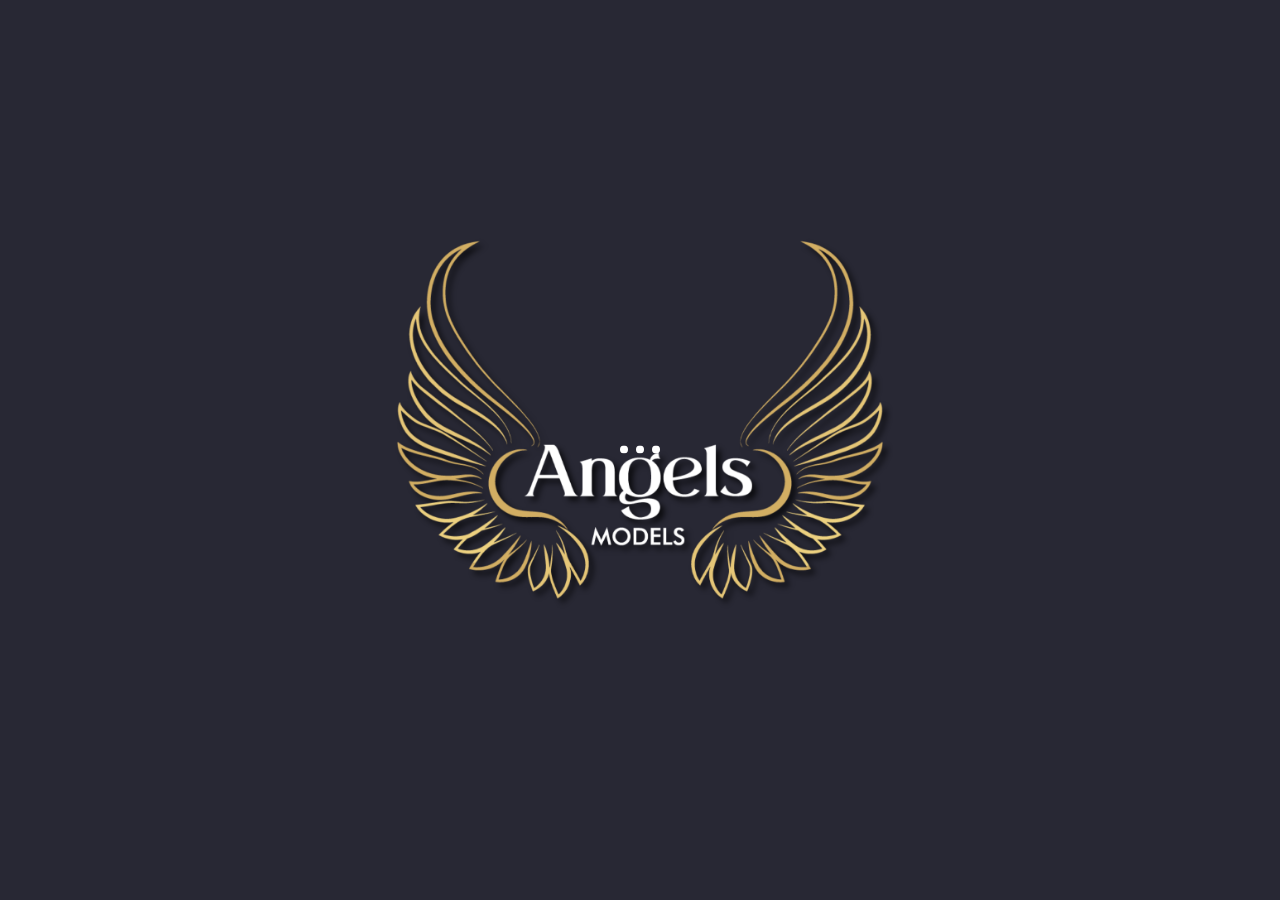
<file: about.html>
<!DOCTYPE html>
<html lang="en-US">
<head>
    <meta charset="UTF-8">
    <meta name="description" content="Unique portfolio solution for creatives">
    <meta http-equiv="X-UA-Compatible" content="IE=edge">
    <meta name="viewport" content="width=device-width, initial-scale=1, maximum-scale=1, user-scalable=no"/>

    <title>Atail &#8211; Unique portfolio solution for creatives</title>

    <link href="https://fonts.googleapis.com/css?family=Hind:300,400%7CMontserrat:400,700" rel="stylesheet" media="all">
    <link rel='stylesheet' href='css/icons.css' type='text/css' media='all'/>
    <link rel='stylesheet' href='css/font-awesome.min.css' type='text/css' media='all'/>
    <link rel='stylesheet' href='css/main.css' type='text/css' media='all'/>
    <link rel='stylesheet' href='css/setting.css' type='text/css' media='all'/>

</head>

<body data-share="[&quot;facebook&quot;,&quot;twitter&quot;]">

<!--Preloader-->
<div class="atail-preloader-wrapper">
    <span>
        <span class="atail-dot"></span>
        <span class="atail-dot"></span>
        <span class="atail-dot"></span>
    </span>
    <div class="atail-preloader">
        <span>
            <span class="atail-dot"></span>
            <span class="atail-dot"></span>
            <span class="atail-dot"></span>
        </span>
    </div>
</div>
<!--/Preloader-->

<div class="atail  container-fluid  ">

    <header class="atail-header">
        <div class=" container-fluid ">
            <div class="logo">
                <a href="index.html">
                    <span class="atail-text-logo">
                        <img src="img/logo.svg" alt="">
                    </span>
                </a>
            </div>
            <div class="show-nav">
                <span data-action="show-nav">
                    <span>
                        <span></span>
                        <span></span>
                    </span>
                </span>
            </div>
            <nav class="row">
                <div class="grid-bg row">
                    <div class="col-md-2"></div>
                    <div class="col-md-2"></div>
                    <div class="col-md-2"></div>
                    <div class="col-md-2"></div>
                    <div class="col-md-2"></div>
                    <div class="col-md-2"></div>
                </div>
                <ol id="menu-menu-1" class="nav-list">
                    <li class="menu-item  col-xs-2 ">
                        <a href="index.html"><span>Projects</span></a>
                    </li>
                    <li class="menu-item current-menu-item current_page_item  col-xs-2 ">
                        <a href="about.html"><span>About</span></a>
                    </li>
                    <li class="menu-item  col-xs-2 ">
                        <a href="team.html"><span>Team</span></a>
                    </li>
                    <li class="menu-item col-xs-2 ">
                        <a href="services.html"><span>Services</span></a>
                    </li>
                    <li class="menu-item col-xs-2 ">
                        <a href="contact.html"><span>Contact</span></a>
                    </li>
                    <li class="menu-item col-xs-2 ">
                        <a href="blog.html"><span>Blog</span></a>
                    </li>
                    <li class="menu-item col-xs-2 ">
                        <a href="typography.html"><span>Typography</span></a>
                    </li>
                </ol>
            </nav>
        </div>
    </header>

    <main>

        <div class="main-scroll">

            <figure class="figure-extended ">
                <img src="img/about/figure.jpg"
                     alt="We are cool hardworking family">
                <h1>
                    We are cool hardworking family </h1>
                <div class="atail-multitext">
                    <span class="atail-multitext-title"></span>
                    <div>
                    </div>
                </div>
            </figure>

            <div class="row ">
                <div class="col-md-2"></div>
                <div class="col-md-4 no-padding-left col-sm-6">
                    <div class="atail-multitext">
                        <span class="atail-multitext-title">EXPERIENCE</span>
                        <span class="atail-multitext-text">Years Working<span>10</span></span>
                        <span class="atail-multitext-text">Clients<span>35</span></span>
                        <span class="atail-multitext-text">Projects<span>7</span></span>
                    </div>
                </div>
                <div class="col-md-4 no-padding-left col-sm-6">
                    <div class="promo-box ">
                        <span class="small-title">Who we are</span>
                        <p>
                            We are used to see the beauty everywhere and are specialized in professional photography. We
                            take the job seriously and follow strict process rules.
                        </p>
                    </div>
                </div>
                <div class="col-md-2"></div>
            </div>

            <div class="row extended-row"
                 style="background-image: url(img/about/row-bg.jpg);">
                <div class="row-overlay"></div>
                <div class="col-md-4"></div>
                <div class="col-md-4 col-sm-6">
                    <div class="promo-box">
                        <span class="small-title">What we do</span>
                        <p>
                            Photography opens our eyes and our souls to exclusively fantastic things. Look what we do.
                            Here you will see our services.
                        </p>
                        <a href="services.html" class="button" style=" ">Learn more</a>
                    </div>
                </div>
            </div>

            <div class="row">
                <div class="col-md-2"></div>
                <div class="col-md-4 no-padding-left col-sm-6">
                    <div class="promo-box">
                        <span class="small-title">Clients</span>
                        <p>
                            Our goal is your satisfaction and we won't go further in the project until we find you're
                            really satisfied with each step of our work. We know the best solutions and we're here for
                            you.
                        </p>
                    </div>
                </div>
                <div class="col-md-6"></div>
            </div>

            <section class="atail-brands row-col-12 no-margin">
                <div class="col-md-8 col-md-push-2">
                    <div class="row-col-12">
                        <div class=" col-xs-6 col-sm-4 atail-brands-item col-md-2">
                            <a href="#">
                                <img src="img/about/brand-1.png" alt=""/>
                            </a>
                        </div>
                        <div class=" col-xs-6 col-sm-4 atail-brands-item col-md-2">
                            <a href="#">
                                <img src="img/about/brand-2.png" alt=""/>
                            </a>
                        </div>
                        <div class=" col-xs-6 col-sm-4 atail-brands-item col-md-2">
                            <a href="#">
                                <img src="img/about/brand-3.png" alt=""/>
                            </a>
                        </div>
                        <div class=" col-xs-6 col-sm-4 atail-brands-item col-md-2">
                            <a href="#">
                                <img src="img/about/brand-4.png" alt=""/>
                            </a>
                        </div>
                        <div class=" col-xs-6 col-sm-4 atail-brands-item col-md-2">
                            <a href="#">
                                <img src="img/about/brand-5.png" alt=""/>
                            </a>
                        </div>
                        <div class=" col-xs-6 col-sm-4 atail-brands-item col-md-2">
                            <a href="#">
                                <img src="img/about/brand-6.png" alt=""/>
                            </a>
                        </div>
                        <div class=" col-xs-6 col-sm-4 atail-brands-item col-md-2">
                            <a href="#">
                                <img src="img/about/brand-7.png" alt=""/>
                            </a>
                        </div>
                        <div class=" col-xs-6 col-sm-4 atail-brands-item col-md-2">
                            <a href="#">
                                <img src="img/about/brand-8.png" alt=""/>
                            </a>
                        </div>
                        <div class=" col-xs-6 col-sm-4 atail-brands-item col-md-2">
                            <a href="#">
                                <img src="img/about/brand-9.png" alt=""/>
                            </a>
                        </div>
                        <div class=" col-xs-6 col-sm-4 atail-brands-item col-md-2">
                            <a href="#">
                                <img src="img/about/brand-10.png" alt=""/>
                            </a>
                        </div>
                        <div class=" col-xs-6 col-sm-4 atail-brands-item col-md-2">
                            <a href="#">
                                <img src="img/about/brand-11.png" alt=""/>
                            </a>
                        </div>
                        <div class=" col-xs-6 col-sm-4 atail-brands-item col-md-2">
                            <a href="#">
                                <img src="img/about/brand-12.png" alt=""/>
                            </a>
                        </div>
                    </div>
                </div>
            </section>

        </div> <!-- main-scroll -->

        <div class="grid-bg row">
            <div class="col-md-2"></div>
            <div class="col-md-2"></div>
            <div class="col-md-2"></div>
            <div class="col-md-2"></div>
            <div class="col-md-2"></div>
            <div class="col-md-2"></div>
        </div>

    </main> <!-- main -->

    <div class="sides">
        <div class=" container-fluid ">
            <div class="left-side">
                <div class="side-content">
                    <a href="https://www.facebook.com/ItemBridge"> Facebook </a>
                    <a href="https://twitter.com/Itembridge"> Twitter </a>
                    <a href="https://instagram.com/itembridge/"> Instagram </a>
                    <a href="https://www.behance.net/itembridge"> Behance </a>
                </div>
            </div>

            <div class="right-side">
                <div class="side-content">
                    <p class="copyright">
                        © 2016 Itembridge LLC
                    </p>
                </div>
            </div>
        </div>
    </div> <!-- sides -->

</div> <!-- atail -->

<script type='text/javascript' src="js/jquery-3.1.1.min.js"></script>
<script type='text/javascript' src='js/main.js'></script>
<script type='text/javascript' src='js/jssocials.js'></script>
<script type='text/javascript' src='js/retina.js'></script>

</body>
</html>
</file>
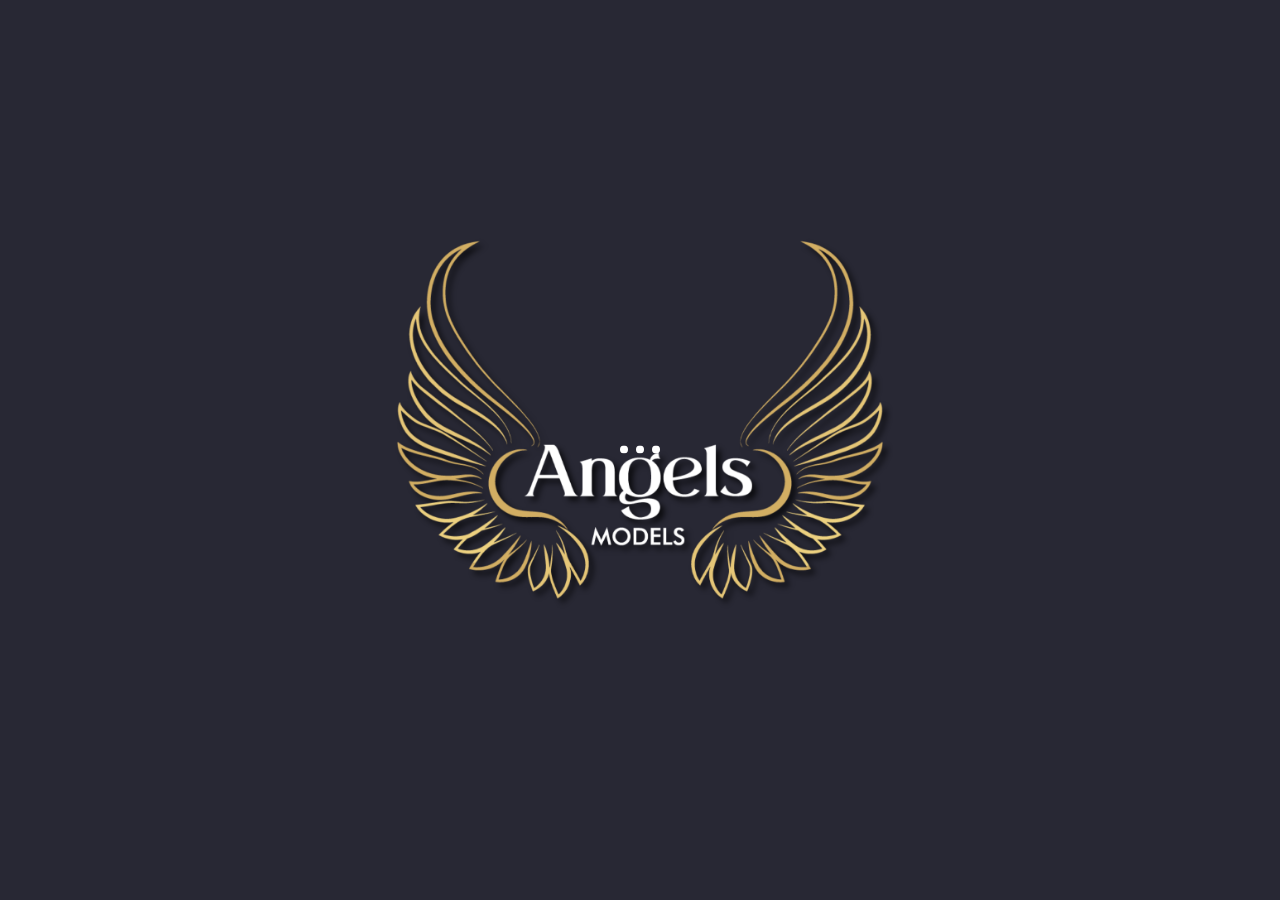
<file: blog.html>
<!DOCTYPE html>
<html lang="en-US">
<head>
    <meta charset="UTF-8">
    <meta name="description" content="Unique portfolio solution for creatives">
    <meta http-equiv="X-UA-Compatible" content="IE=edge">
    <meta name="viewport" content="width=device-width, initial-scale=1, maximum-scale=1, user-scalable=no"/>
    <title>Atail &#8211; Unique portfolio solution for creatives</title>

    <link href="https://fonts.googleapis.com/css?family=Hind:300,400%7CMontserrat:400,700" rel="stylesheet" media="all">
    <link rel='stylesheet' href='css/icons.css' type='text/css' media='all'/>
    <link rel='stylesheet' href='css/font-awesome.min.css' type='text/css' media='all'/>
    <link rel='stylesheet' href='css/main.css' type='text/css' media='all'/>
    <link rel='stylesheet' href='css/setting.css' type='text/css' media='all'/>

</head>

<body data-share="[&quot;facebook&quot;,&quot;twitter&quot;]">

<!--Preloader-->
<div class="atail-preloader-wrapper">
    <span>
        <span class="atail-dot"></span>
        <span class="atail-dot"></span>
        <span class="atail-dot"></span>
    </span>
    <div class="atail-preloader">
        <span>
            <span class="atail-dot"></span>
            <span class="atail-dot"></span>
            <span class="atail-dot"></span>
        </span>
    </div>
</div>
<!--/Preloader-->

<div class="atail  container-fluid  ">

    <header class="atail-header">
        <div class=" container-fluid ">
            <div class="logo  atail-logo-portrait">
                <a href="index.html">
                    <span class="atail-text-logo">
                        <img src="img/logo.svg" alt="">
                    </span>
                </a>
            </div>
            <div class="show-nav">
                <span data-action="show-nav">
                    <span>
                        <span></span>
                        <span></span>
                    </span>
                </span>
            </div>
            <nav class="row">
                <div class="grid-bg row">
                    <div class="col-md-2"></div>
                    <div class="col-md-2"></div>
                    <div class="col-md-2"></div>
                    <div class="col-md-2"></div>
                    <div class="col-md-2"></div>
                    <div class="col-md-2"></div>
                </div>
                <ol id="menu-menu-1" class="nav-list">
                    <li class="menu-item  col-xs-2 ">
                        <a href="index.html"><span>Projects</span></a>
                    </li>
                    <li class="menu-item   col-xs-2 ">
                        <a href="about.html"><span>About</span></a>
                    </li>
                    <li class="menu-item  col-xs-2 ">
                        <a href="team.html"><span>Team</span></a>
                    </li>
                    <li class="menu-item col-xs-2 ">
                        <a href="services.html"><span>Services</span></a>
                    </li>
                    <li class="menu-item  col-xs-2 ">
                        <a href="contact.html"><span>Contact</span></a>
                    </li>
                    <li class="menu-item  current-menu-item current_page_item  col-xs-2 ">
                        <a href="blog.html"><span>Blog</span></a>
                    </li>
                    <li class="menu-item col-xs-2 ">
                        <a href="typography.html"><span>Typography</span></a>
                    </li>
                </ol>
            </nav>
        </div>
    </header>

    <main>

        <div class="main-scroll">

            <section class="atail-slider">

                <div>
                    <img src="img/blog/sticky/st-1.jpg" alt="colored-pencils-in-open-box">
                    <div class="atail-slider-content">
                        <h1><a href="#">Studio photography: light matters</a></h1>
                        <a href="#" class="blog-author"><span>atail,</span></a>
                        <a href="#" class="blog-date"><span>24 Jun</span></a>
                    </div>
                </div>

                <div>
                    <img src="img/blog/sticky/st-2.jpeg" alt="pexels-photo-47401"/>
                    <div class="atail-slider-content">
                        <h1><a href="#">Black and white: trend of the year</a></h1>
                        <a href="#" class="blog-author"><span>atail,</span></a>
                        <a href="#" class="blog-date"><span>24 Jun</span></a>
                    </div>
                </div>

                <div>
                    <img src="img/blog/sticky/st-3.jpg" alt="printing-plate-letters-font-type-design-alphabet"/>
                    <div class="atail-slider-content">
                        <h1><a href="#">Making a photography print from scratch</a></h1>
                        <a href="#" class="blog-author"><span>atail,</span></a>
                        <a href="#" class="blog-date"><span>24 Jun</span></a>
                    </div>
                </div>

            </section>

            <section class="simple-post">

                <div class="row-col-12" id="post-270">

                    <div class="col-md-2 col-md-push-2 no-padding blog-thumbnail col-sm-4">
                        <a href="posts/post-1.html">
                            <img src="img/blog/thumb-1.jpg" alt="yellow-daisy-bottle-vase-headphones-earbuds-decor"/>
                        </a>
                    </div>

                    <div class="col-md-4 atail-post-content col-md-push-2 no-padding blog-list-info col-sm-6">

                        <div class="blog-category">
                            <a href="#" class="blog-category-link">Advertising</a>
                        </div>

                        <h3>
                            <a href="posts/post-1.html">Vivid flower photoshoot for branding agenchy </a>
                        </h3>

                        <div class="blog-info">
                            <a class="blog-author" href="#" title="Posts by Atail" rel="author">Atail</a> ,
                            <a href="#" class="blog-date">24 Jun</a>
                        </div>

                        <span class="blog-count-comments">
                            <span class="comments-icon">M</span>
                            <span>5</span>
                        </span>

                        <a href="#" class="blog-count-likes" data-action="like" data-post="post-270">
                            <i class="fa fa-heart-o" aria-hidden="true"></i>
                            1
                        </a>

                    </div>

                </div>

                <div class="row-col-12" id="post-268">

                    <div class="col-md-2 col-md-push-2 no-padding blog-thumbnail col-sm-4">
                        <a href="posts/post-2.html">
                            <img src="img/blog/thumb-2.jpg" alt="emotions-man-happy-sad-face-adult-male-people"/>
                        </a>
                    </div>

                    <div class="col-md-4 atail-post-content col-md-push-2 no-padding blog-list-info col-sm-6">

                        <div class="blog-category">
                            <a href="#" class="blog-category-link">Advertising</a>
                        </div>

                        <h3>
                            <a href="posts/post-2.html">The ultimate guide in portrait photography</a>
                        </h3>

                        <div class="blog-info">
                            <a class="blog-author" href="#" title="Posts by Atail" rel="author">Atail</a> ,
                            <a href="#" class="blog-date">24 Jun</a>
                        </div>

                        <span class="blog-count-comments">
                            <span class="comments-icon">M</span>
                            <span>5</span>
                        </span>

                        <a href="#" class="blog-count-likes" data-action="like" data-post="post-268">
                            <i class="fa fa-heart-o" aria-hidden="true"></i>
                            0
                        </a>

                    </div>

                </div>

                <div class="row-col-12" id="post-266">

                    <div class="col-md-2 col-md-push-2 no-padding blog-thumbnail col-sm-4">
                        <a href="posts/post-3.html"><img src="img/blog/thumb-3.jpeg" alt="pexels-photo-47401"/></a>
                    </div>

                    <div class="col-md-4 atail-post-content col-md-push-2 no-padding blog-list-info col-sm-6">

                        <div class="blog-category">
                            <a href="#" class="blog-category-link">Advertising</a>
                        </div>

                        <h3>
                            <a href="posts/post-3.html">Black and white: trend of the year</a>
                        </h3>

                        <div class="blog-info">
                            <a class="blog-author" href="#" title="Posts by Atail" rel="author">Atail</a> ,
                            <a href="#" class="blog-date">24 Jun</a>
                        </div>

                        <span class="blog-count-comments">
                            <span class="comments-icon">M</span>
                            <span>5</span>
                        </span>

                        <a href="#" class="blog-count-likes" data-action="like" data-post="post-266">
                            <i class="fa fa-heart-o" aria-hidden="true"></i>
                            0
                        </a>

                    </div>

                </div>

                <div class="row-col-12" id="post-264">

                    <div class="col-md-2 col-md-push-2 no-padding blog-thumbnail col-sm-4">
                        <a href="posts/post-4.html">
                            <img src="img/blog/thumb-4.jpg" alt="pexels-photo (4)"/>
                        </a>
                    </div>

                    <div class="col-md-4 atail-post-content col-md-push-2 no-padding blog-list-info col-sm-6">

                        <div class="blog-category">
                            <a href="#" class="blog-category-link">Other</a>
                        </div>

                        <h3>
                            <a href="posts/post-4.html">
                                How modern filters work
                            </a>
                        </h3>

                        <div class="blog-info">
                            <a class="blog-author" href="#"  title="Posts by Atail" rel="author">Atail</a> ,
                            <a href="#" class="blog-date">
                                24 Jun
                            </a>
                        </div>

                        <span class="blog-count-comments">
                            <span class="comments-icon">M</span>
                            <span>5</span>
                        </span>

                        <a href="#" class="blog-count-likes" data-action="like" data-post="post-264">
                            <i class="fa fa-heart-o" aria-hidden="true"></i>
                            0
                        </a>

                    </div>

                </div>

                <div class="row-col-12" id="post-262">

                    <div class="col-md-2 col-md-push-2 no-padding blog-thumbnail col-sm-4">
                        <a href="posts/post-5.html">
                            <img src="img/blog/thumb-5.jpg" alt="tag-label-design-metal-rope-string-black"/>
                        </a>
                    </div>

                    <div class="col-md-4 atail-post-content col-md-push-2 no-padding blog-list-info col-sm-6">
                        <div class="blog-category">
                            <a href="" class="blog-category-link">Branding &amp; Identity</a>
                        </div>
                        <h3>
                            <a href="posts/post-5.html">Cameras, Lights and the Air!</a>
                        </h3>

                        <div class="blog-info">
                            <a class="blog-author" href="#" title="Posts by Atail" rel="author">
                                Atail
                            </a> ,
                            <a href="#" class="blog-date">
                                24 Jun
                            </a>
                        </div>
                        <span class="blog-count-comments">
                            <span class="comments-icon">M</span>
                            <span>5</span>
                        </span>

                        <a href="#" class="blog-count-likes" data-action="like" data-post="post-262">
                            <i class="fa fa-heart-o" aria-hidden="true"></i>
                            0
                        </a>
                    </div>

                </div>

                <div class="pagination navigation">
                    <div class='nav-links'>
                        <span class='page-numbers current'>1</span>
                        <a class='page-numbers' href='#'>2</a>
                        <a class='page-numbers' href='#'>3</a>
                    </div>
                </div>

            </section>

            <section class="blog-promo-box">
                <div class="promo-box ">
                    <span class="small-title">Promo block</span>
                    <p>
                        For good, too; though, in consequence of my previous emotions, I was still occasionally seized
                        with a stormy sob .
                    </p>
                    <a href="#" class="button">Learn more</a>
                </div>
            </section>


        </div> <!-- main-scroll -->

        <div class="grid-bg row">
            <div class="col-md-2"></div>
            <div class="col-md-2"></div>
            <div class="col-md-2"></div>
            <div class="col-md-2"></div>
            <div class="col-md-2"></div>
            <div class="col-md-2"></div>
        </div>

    </main> <!-- main -->


    <div class="sides">
        <div class=" container-fluid ">
            <div class="left-side">
                <div class="side-content">
                    <a href="https://www.facebook.com/ItemBridge"> Facebook </a>
                    <a href="https://twitter.com/Itembridge"> Twitter </a>
                    <a href="https://instagram.com/itembridge/"> Instagram </a>
                    <a href="https://www.behance.net/itembridge"> Behance </a>
                </div>
            </div>

            <div class="right-side">
                <div class="side-content">
                    <p class="copyright">
                        © 2016 Itembridge LLC
                    </p>
                </div>
            </div>
        </div>
    </div> <!-- sides -->

</div> <!-- atail -->


<script type='text/javascript' src="js/jquery-3.1.1.min.js"></script>
<script type='text/javascript' src='js/main.js'></script>
<script type='text/javascript' src='js/jssocials.js'></script>
<script type='text/javascript' src='js/retina.js'></script>

</body>
</html>
</file>
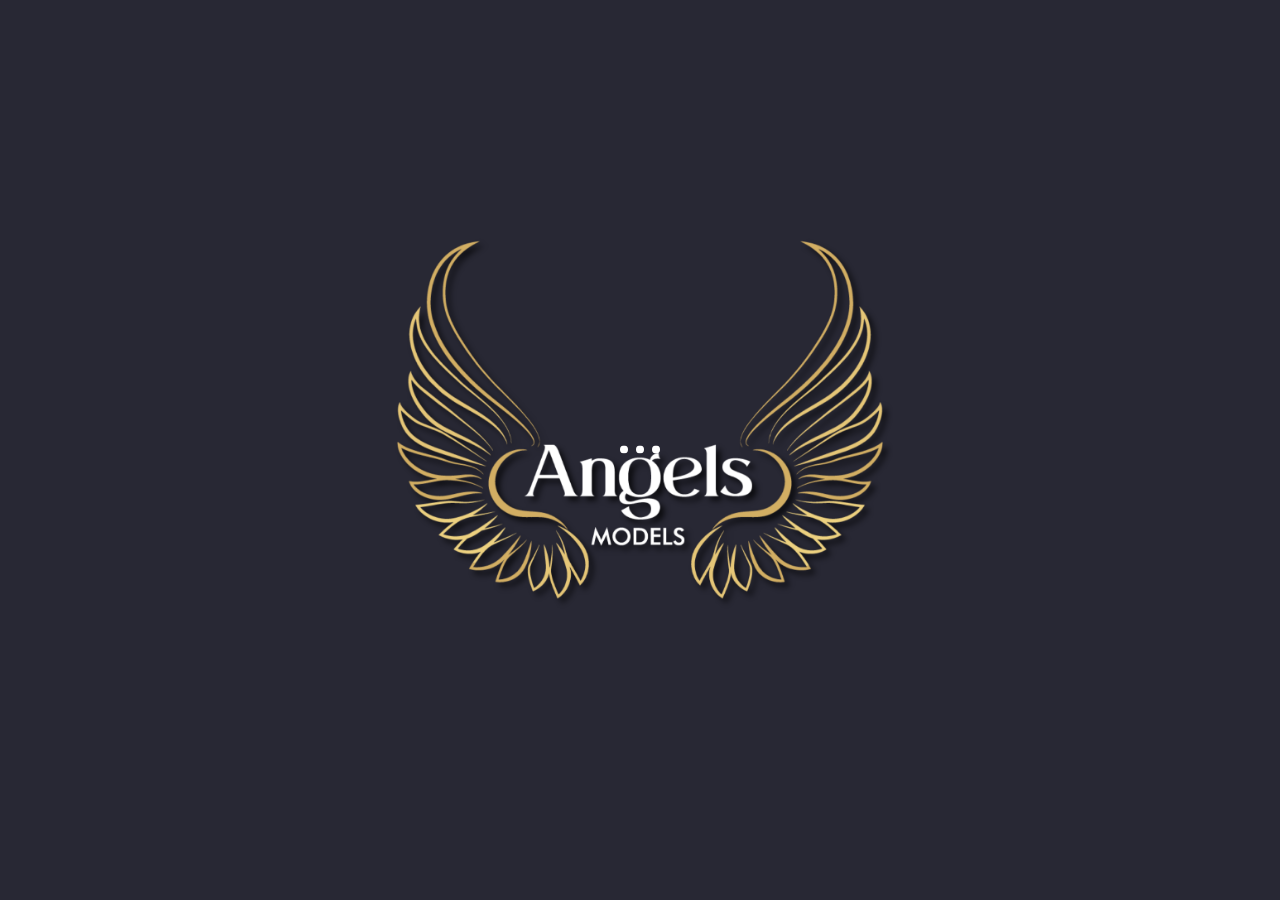
<file: intro.html>
<!DOCTYPE html>
<html lang="en-US">
<head>
    <meta charset="UTF-8">
    <meta name="description" content="Unique portfolio solution for creatives">
    <meta http-equiv="X-UA-Compatible" content="IE=edge">
    <meta name="viewport" content="width=device-width, initial-scale=1, maximum-scale=1, user-scalable=no"/>
    <title>Atail &#8211; Unique portfolio solution for creatives</title>

    <link href="https://fonts.googleapis.com/css?family=Hind:300,400%7CMontserrat:400,700" rel="stylesheet" media="all">
    <link rel='stylesheet' href='css/icons.css' type='text/css' media='all'/>
    <link rel='stylesheet' href='css/font-awesome.min.css' type='text/css' media='all'/>
    <link rel='stylesheet' href='css/main.css' type='text/css' media='all'/>
    <link rel='stylesheet' href='css/setting.css' type='text/css' media='all'/>

</head>

<body data-share="[&quot;facebook&quot;,&quot;twitter&quot;]">

<!--Preloader-->
<div class="atail-preloader-wrapper">
    <span>
        <span class="atail-dot"></span>
        <span class="atail-dot"></span>
        <span class="atail-dot"></span>
    </span>
    <div class="atail-preloader">
        <span>
            <span class="atail-dot"></span>
            <span class="atail-dot"></span>
            <span class="atail-dot"></span>
        </span>
    </div>
</div>
<!--/Preloader-->

<div class="atail  container-fluid  ">

    <header class="atail-header">
        <div class=" container-fluid ">
            <div class="logo atail-logo-portrait">
                <a href="index.html">
                    <span class="atail-text-logo">
                        <img src="img/logo.svg" alt="">
                    </span>
                </a>
            </div>
            <div class="show-nav">
                <span data-action="show-nav">
                    <span>
                        <span></span>
                        <span></span>
                    </span>
                </span>
            </div>
            <nav class="row">
                <div class="grid-bg row">
                    <div class="col-md-2"></div>
                    <div class="col-md-2"></div>
                    <div class="col-md-2"></div>
                    <div class="col-md-2"></div>
                    <div class="col-md-2"></div>
                    <div class="col-md-2"></div>
                </div>
                <ol id="menu-menu-1" class="nav-list">
                    <li class="menu-item  col-xs-2 ">
                        <a href="typography.html"><span>Typography</span></a>
                    </li>
                    <li class="menu-item  col-xs-2 ">
                        <a href="#"><span>About</span></a>
                    </li>
                    <li class="menu-item   col-xs-2 ">
                        <a href="#"><span>Buy Theme</span></a>
                    </li>
                </ol>
            </nav>
        </div>
    </header>

    <div class="intro-top-text">
        <p><b class="top-text-hor-line">Atail.</b> Unique portfolio <b class="top-text-ver-line">Wordpress theme</b> for creatives</p>
    </div>

    <main>

        <div class="main-scroll">

            <div class="row-col-12">
                <div class="col-lg-2 col-lg-push-5  col-sm-4 col-sm-push-4 no-padding intro-title">
                    <h2>Choose your own creative solution</h2>
                </div>
            </div>

            <div class="row intro-demo-wrapper">

                <div class="col-sm-4 no-padding">
                    <a class="intro-demo" target="_blank" href="http://wordpress.atail.itembridge.com/1/">
                        <div class="intro-demo-image">
                            <!--<img src="http://placehold.it/350x150">-->
                        </div>
                        <span class="intro-demo-count">1</span>
                        <div class="intro-demo-content">
                            <h5>Photography</h5>
                            <span class="open-full-post"><span>View demo</span></span>
                        </div>
                        <span class="intro-demo-overlay"></span>
                    </a>
                </div>

                <div class="col-sm-4 no-padding">
                    <a class="intro-demo" target="_blank" href="http://wordpress.atail.itembridge.com/2/">
                        <div class="intro-demo-image">
                            <!--<img src="http://placehold.it/350x150">-->
                            </div>
                        <span class="intro-demo-count">2</span>
                        <div class="intro-demo-content">
                            <h5>Design</h5>
                            <span class="open-full-post"><span>View demo</span></span>
                        </div>
                        <span class="intro-demo-overlay"></span>
                    </a>
                </div>

                <div class="col-sm-4 no-padding">
                    <a class="intro-demo" target="_blank" href="http://wordpress.atail.itembridge.com/3/">
                        <div class="intro-demo-image">
                            <!--<img src="http://placehold.it/350x150">-->
                            </div>
                        <span class="intro-demo-count">3</span>
                        <div class="intro-demo-content">
                            <h5>Handmade</h5>
                            <span class="open-full-post"><span>View demo</span></span>
                        </div>
                        <span class="intro-demo-overlay"></span>
                    </a>
                </div>

            </div>

            <div class="row-col-12 test-drive">
                <div class="col-sm-2 col-sm-push-10 intro-test-drive">
                    <a href="http://wordpress.atail.itembridge.com/wptest/" target="_blank"><span class="test-drive-rect"></span>Test drive admin panel</a>
                </div>
            </div>

        </div> <!-- main-scroll -->

        <div class="grid-bg row">
            <div class="col-md-2"></div>
            <div class="col-md-2"></div>
            <div class="col-md-2"></div>
            <div class="col-md-2"></div>
            <div class="col-md-2"></div>
            <div class="col-md-2"></div>
        </div>

    </main> <!-- main -->

    <div class="sides">
        <div class=" container-fluid ">
            <div class="left-side">
                <div class="side-content">
                    <a href="https://www.facebook.com/ItemBridge"> Facebook </a>
                    <a href="https://twitter.com/Itembridge"> Twitter </a>
                    <a href="https://instagram.com/itembridge/"> Instagram </a>
                    <a href="https://www.behance.net/itembridge"> Behance </a>
                </div>
            </div>

            <div class="right-side">
                <div class="side-content">
                    <p class="copyright">
                        © 2016 Itembridge LLC
                    </p>
                </div>
            </div>
        </div>
    </div> <!-- sides -->

</div> <!-- atail -->

<script type='text/javascript' src="js/jquery-3.1.1.min.js"></script>
<script type='text/javascript' src='js/main.js'></script>
<script type='text/javascript' src='js/jssocials.js'></script>
<script type='text/javascript' src='js/retina.js'></script>

</body>
</html>
</file>
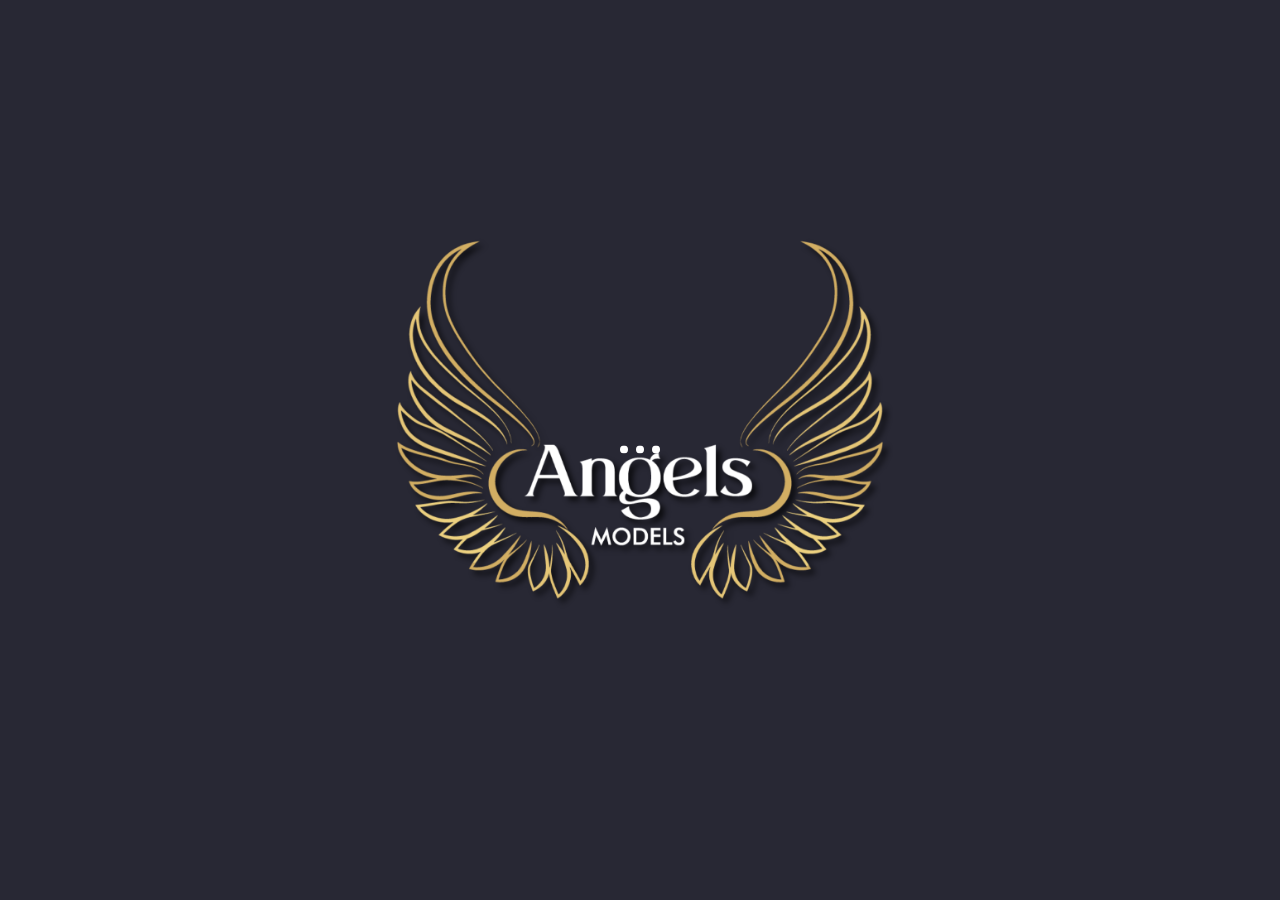
<file: projects.html>
<!DOCTYPE html>
<html lang="en-US">
<head>
    <meta charset="UTF-8">
    <meta name="description" content="Unique portfolio solution for creatives">
    <meta http-equiv="X-UA-Compatible" content="IE=edge">
    <meta name="viewport" content="width=device-width, initial-scale=1, maximum-scale=1, user-scalable=no"/>
    <link rel="icon" type="image/png" href="img/logo_angels.PNG"/>

    <title>Angels Agency &#8211; Unique portfolio solution for creatives</title>

    <link href="https://fonts.googleapis.com/css?family=Hind:300,400%7CMontserrat:400,700" rel="stylesheet" media="all">
    <link rel='stylesheet' href='css/icons.css' type='text/css' media='all'/>
    <link rel='stylesheet' href='css/font-awesome.min.css' type='text/css' media='all'/>
    <link rel='stylesheet' href='css/main.css' type='text/css' media='all'/>
    <link rel='stylesheet' href='css/setting.css' type='text/css' media='all'/>

</head>

<body data-share="[&quot;facebook&quot;,&quot;twitter&quot;,&quot;facebook&quot;,&quot;googleplus&quot;,&quot;pinterest&quot;]">

<!--Preloader-->
<div class="atail-preloader-wrapper">
        <span>
            <span class="atail-dot"></span>
            <span class="atail-dot"></span>
            <span class="atail-dot"></span>
        </span>
    <div class="atail-preloader">
        <span>
            <span class="atail-dot"></span>
            <span class="atail-dot"></span>
            <span class="atail-dot"></span>
        </span>
    </div>
</div>
<!--/Preloader-->

<div class="atail  container-fluid  ">

    <header class="atail-header">
        <div class=" container-fluid ">
            <div class="logo  atail-logo-portrait">
                <a href="index.html">
                    <span class="atail-text-logo">
                        <img src="img/logo_angels.PNG" class="" alt="">
                    </span>
                </a>
            </div>
            <div class="show-nav">
                <span data-action="show-nav">
                    <span>
                        <span></span>
                        <span></span>
                    </span>
                </span>
            </div>
            <nav class="row" hidden>
                <div class="grid-bg row">
                    <div class="col-md-2"></div>
                    <div class="col-md-2"></div>
                    <div class="col-md-2"></div>
                    <div class="col-md-2"></div>
                    <div class="col-md-2"></div>
                    <div class="col-md-2"></div>
                </div>
                <ol id="menu-menu-1" class="nav-list">
                    <li class="menu-item  current-menu-item col-xs-2 ">
                        <a href="index.html"><span>Projects</span></a>
                    </li>
                    <li class="menu-item col-xs-2 ">
                        <a href="about.html"><span>About</span></a>
                    </li>
                    <li class="menu-item  col-xs-2 ">
                        <a href="team.html"><span>Team</span></a>
                    </li>
                    <li class="menu-item col-xs-2 ">
                        <a href="services.html"><span>Services</span></a>
                    </li>
                    <li class="menu-item col-xs-2 ">
                        <a href="contact.html"><span>Contact</span></a>
                    </li>
                    <li class="menu-item col-xs-2 ">
                        <a href="blog.html"><span>Blog</span></a>
                    </li>
                    <li class="menu-item col-xs-2 ">
                        <a href="typography.html"><span>Typography</span></a>
                    </li>
                </ol>
            </nav>
        </div>
    </header>

    <main>

        <div class="main-scroll">

            <div class="row all-atail-projects-wrapper">

                <div class="col-md-10 col-xs-8 no-padding">
                    <div class="all-atail-projects row-col-10">

                        <div class="row-col-10 all-atail-projects-single" data-categories="cat-10 cat-5">
                            <div class="col-md-4 col-md-push-2 no-padding all-atail-projects-article col-xs-10 col-sm-6">
                                <article>
                                    <h2>
                                        <a href="projects/girl-posing.html">
                                            Girl posing
                                        </a>
                                    </h2>
                                    <a class="open-full-post" data-post="post-70"
                                       href="projects/girl-posing.html">
                                        <span>Mostrar</span>
                                    </a>
                                </article>
                            </div>
                            <div class="col-md-4 no-padding all-atail-projects-img col-xs-10 col-sm-4">
                                <img width="500" height="350"
                                     src="img/imgAngels/IMG_1910.jpeg"
                                     alt="Chinese-girl-posing"/>
                            </div>
                        </div>

                        <div class="row-col-10 all-atail-projects-single" data-categories="cat-5 cat-12">
                            <div class="col-md-4 col-md-push-2 no-padding all-atail-projects-article col-xs-10 col-sm-6">
                                <article>
                                    <h2>
                                        <a href="projects/girl-posing-2.html">
                                            Contrast portrait photo
                                        </a>
                                    </h2>
                                    <a class="open-full-post" data-post="post-70"
                                       href="projects/girl-posing-2.html">
                                        <span>Show Case</span>
                                    </a>
                                </article>
                            </div>
                            <div class="col-md-4 no-padding all-atail-projects-img col-xs-10 col-sm-4">
                                <img width="500" height="350"
                                     src="img/imgAngels/IMG_1920.jpeg"
                                     alt="Contrast-portrait-photo"/>
                            </div>
                        </div>

                        <div class="row-col-10 all-atail-projects-single" data-categories="cat-10">
                            <div class="col-md-4 col-md-push-2 no-padding all-atail-projects-article col-xs-10 col-sm-6">
                                <article>
                                    <h2>
                                        <a href="projects/girl-posing-3.html">
                                            Male jeans photoset
                                        </a>
                                    </h2>
                                    <a class="open-full-post" data-post="post-70"
                                       href="projects/girl-posing-3.html">
                                        <span>Show Case</span>
                                    </a>
                                </article>
                            </div>
                            <div class="col-md-4 no-padding all-atail-projects-img col-xs-10 col-sm-4">
                                <img width="500" height="350"
                                     src="img/imgAngels/IMG_1990.jpeg"
                                     alt="Male-jeans-photoset"/>
                            </div>
                        </div>

                        <!-- <div class="row-col-10 all-atail-projects-single" data-categories="cat-11 cat-12">
                            <div class="col-md-4 col-md-push-2 no-padding all-atail-projects-article col-xs-10 col-sm-6">
                                <article>
                                    <h2>
                                        <a href="projects/Bard-bags-collection.html">
                                            Bard bags collection
                                        </a>
                                    </h2>
                                    <a class="open-full-post" data-post="post-70"
                                       href="projects/Bard-bags-collection.html">
                                        <span>Show Case</span>
                                    </a>
                                </article>
                            </div>
                            <div class="col-md-4 no-padding all-atail-projects-img col-xs-10 col-sm-4">
                                <img width="500" height="350"
                                     src="img/project-preview/Bard-bags-collection.jpeg"
                                     alt="Bard-bags-collection"/>
                            </div>
                        </div>

                        <div class="row-col-10 all-atail-projects-single" data-categories="cat-5 cat-12">
                            <div class="col-md-4 col-md-push-2 no-padding all-atail-projects-article col-xs-10 col-sm-6">
                                <article>
                                    <h2>
                                        <a href="projects/Hall's-magazine-cover.html">
                                            Hall's magazine cover
                                        </a>
                                    </h2>
                                    <a class="open-full-post" data-post="post-70"
                                       href="projects/Hall's-magazine-cover.html">
                                        <span>Show Case</span>
                                    </a>
                                </article>
                            </div>
                            <div class="col-md-4 no-padding all-atail-projects-img col-xs-10 col-sm-4">
                                <img width="500" height="350"
                                     src="img/project-preview/Hall's-magazine-cover.jpg"
                                     alt="Hall's magazine cover"/>
                            </div>
                        </div> -->

                    </div>
                </div>

                <div class="all-atail-projects-category col-md-2 col-xs-4">
                    <div class="all-atail-projects-category-wrapper">
                        <div class="all-atail-projects-category-table">
                            <ul class="no-list">
                                <li>
                                    <a href="#" class="active" data-action="show-category" data-category="cat-all">All</a>
                                </li>
                                <li>
                                    <a href="#" data-action="show-category" data-category="cat-12">Portrait</a>
                                </li>
                                <li>
                                    <a href="#" data-action="show-category" data-category="cat-5">Stock photo</a>
                                </li>
                                <li>
                                    <a href="#" data-action="show-category" data-category="cat-10">Advertising</a>
                                </li>
                                <li>
                                    <a href="#" data-action="show-category" data-category="cat-11">Fashion</a>
                                </li>
                            </ul>
                        </div>
                    </div>
                </div>

            </div>

        </div> <!-- main-scroll -->

        <div class="grid-bg row">
            <div class="col-md-2"></div>
            <div class="col-md-2"></div>
            <div class="col-md-2"></div>
            <div class="col-md-2"></div>
            <div class="col-md-2"></div>
            <div class="col-md-2"></div>
        </div>

    </main> <!-- main -->

    <div class="sides">
        <div class=" container-fluid ">
            <div class="left-side">
                <div class="side-content">
                    <a href="https://www.facebook.com/ItemBridge"> Facebook </a>
                    <a href="https://instagram.com/itembridge/"> Instagram </a>
                </div>
            </div>

            <div class="right-side">
                <div class="side-content">
                    <p class="copyright">
                        © 2023 | Web Designed by <a href="https://nexustechstudio.com/tech_studio/" target="_blank">NexusTechStudio</a> </p>
                </div>
            </div>
        </div>
    </div> <!-- sides -->

</div> <!-- atail -->
<script type='text/javascript' src="js/jquery-3.1.1.min.js"></script>
<script type='text/javascript' src='js/main.js'></script>
<script type='text/javascript' src='js/jssocials.js'></script>
<script type='text/javascript' src='js/retina.js'></script>

</body>
</html>
</file>
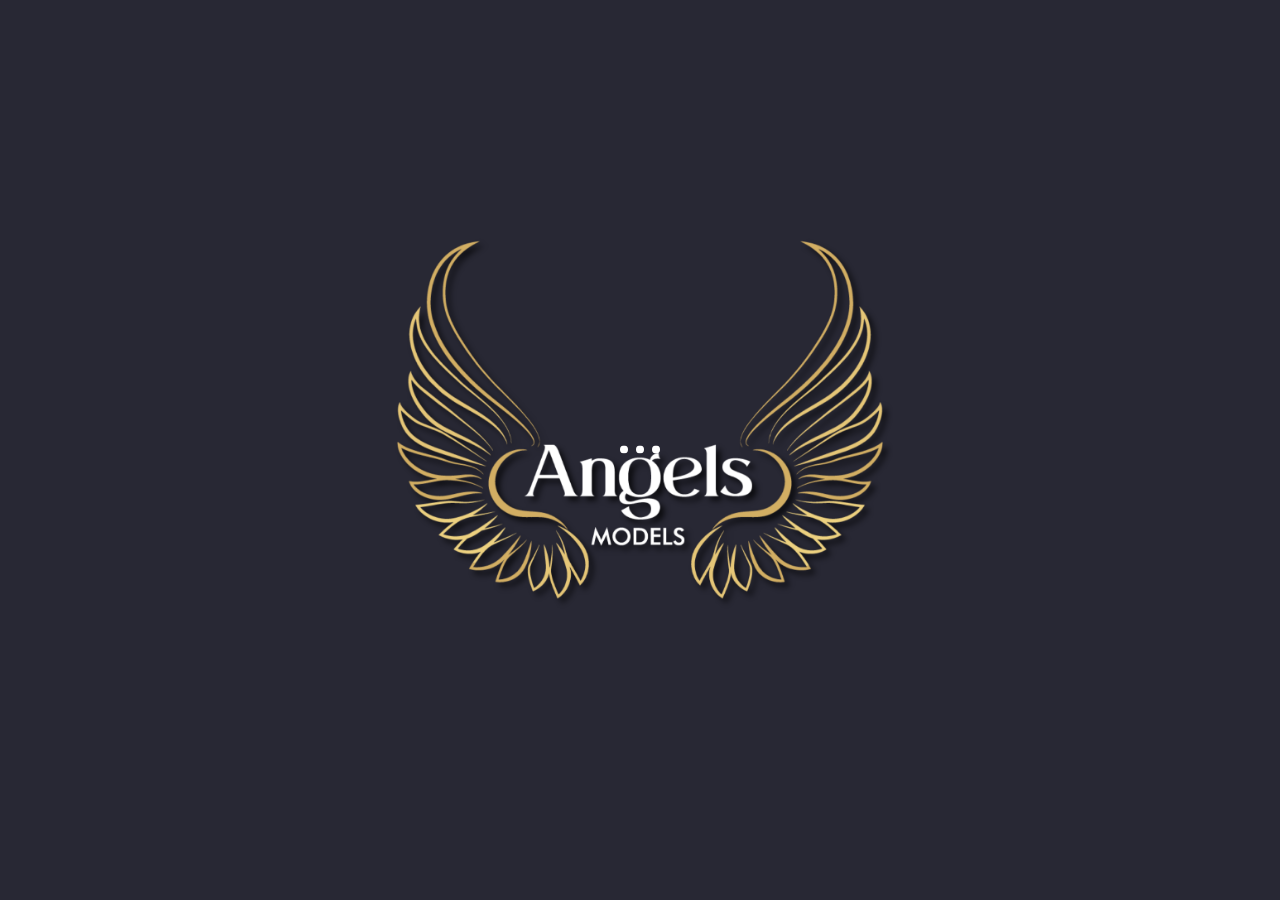
<file: services.html>
<!DOCTYPE html>
<html lang="en-US">
<head>
    <meta charset="UTF-8">
    <meta name="description" content="Unique portfolio solution for creatives">
    <meta http-equiv="X-UA-Compatible" content="IE=edge">
    <meta name="viewport"
          content="width=device-width, initial-scale=1, maximum-scale=1, user-scalable=no"/>
    <title>Atail &#8211; Unique portfolio solution for creatives</title>

    <link href="https://fonts.googleapis.com/css?family=Hind:300,400%7CMontserrat:400,700" rel="stylesheet" media="all">
    <link rel='stylesheet' href='css/icons.css' type='text/css' media='all'/>
    <link rel='stylesheet' href='css/font-awesome.min.css' type='text/css' media='all'/>
    <link rel='stylesheet' href='css/main.css' type='text/css' media='all'/>
    <link rel='stylesheet' href='css/setting.css' type='text/css' media='all'/>

</head>

<body data-share="[&quot;facebook&quot;,&quot;twitter&quot;]">

<!--Preloader-->
<div class="atail-preloader-wrapper">
    <span>
        <span class="atail-dot"></span>
        <span class="atail-dot"></span>
        <span class="atail-dot"></span>
    </span>
    <div class="atail-preloader">
        <span>
            <span class="atail-dot"></span>
            <span class="atail-dot"></span>
            <span class="atail-dot"></span>
        </span>
    </div>
</div>
<!--/Preloader-->

<div class="atail  container-fluid  ">

    <header class="atail-header">
        <div class=" container-fluid ">
            <div class="logo  atail-logo-portrait">
                <a href="index.html">
                    <span class="atail-text-logo">
                        <img src="img/logo.svg" alt="">
                    </span>
                </a>
            </div>
            <div class="show-nav">
                <span data-action="show-nav">
                    <span>
                        <span></span>
                        <span></span>
                    </span>
                </span>
            </div>
            <nav class="row">
                <div class="grid-bg row">
                    <div class="col-md-2"></div>
                    <div class="col-md-2"></div>
                    <div class="col-md-2"></div>
                    <div class="col-md-2"></div>
                    <div class="col-md-2"></div>
                    <div class="col-md-2"></div>
                </div>
                <ol id="menu-menu-1" class="nav-list">
                    <li class="menu-item  col-xs-2 ">
                        <a href="index.html"><span>Projects</span></a>
                    </li>
                    <li class="menu-item   col-xs-2 ">
                        <a href="about.html"><span>About</span></a>
                    </li>
                    <li class="menu-item  col-xs-2 ">
                        <a href="team.html"><span>Team</span></a>
                    </li>
                    <li class="menu-item current-menu-item current_page_item col-xs-2 ">
                        <a href="services.html"><span>Services</span></a>
                    </li>
                    <li class="menu-item col-xs-2 ">
                        <a href="contact.html"><span>Contact</span></a>
                    </li>
                    <li class="menu-item col-xs-2 ">
                        <a href="blog.html"><span>Blog</span></a>
                    </li>
                    <li class="menu-item col-xs-2 ">
                        <a href="typography.html"><span>Typography</span></a>
                    </li>
                </ol>
                <div class="nav-box-shadow">
                    <div></div>
                </div>
            </nav>
        </div>
    </header>

    <main>

        <div class="main-scroll">

            <figure class="figure-extended">
                <img src="img/service/photo-1.jpg" alt="Only ideas worth spreading">
                <h1 style="color: rgb(255, 255, 255); ">Only ideas worth spreading</h1>
                <div class="atail-multitext">
                    <span class="atail-multitext-title" style="color: rgb(255, 255, 255);"></span>
                </div>
            </figure>

            <div class="atail-features-wrapper">

                <div class=" atail-features row no-margin">
                    <div class="atail-features-item col-md-5 col-sm-8 no-padding">
                        <div class="row-col-5 no-margin">

                            <div class="col-md-2 col-sm-2 col-xs-1 ">
                                <img src="img/service/pencil.svg" alt="pencil"/>
                            </div>

                            <div class="col-md-3 col-sm-3 no-padding col-xs-4">
                                <span class="small-title">Creative ideas</span>
                                <p>
                                    We are a team of talented people with big ideas and creative minds, always open to
                                    new knowledge.
                                </p>
                            </div>
                        </div>
                    </div>
                </div>

                <div class=" atail-features row no-margin">
                    <div class="atail-features-item col-md-5 col-sm-8 no-padding">
                        <div class="row-col-5 no-margin">
                            <div class="col-md-2 col-sm-2 col-xs-1 ">
                                <img src="img/service/light_bulb_on.svg" alt="light_bulb_on"/>
                            </div>
                            <div class="col-md-3 col-sm-3 no-padding col-xs-4">
                                <span class="small-title">Professional work</span>
                                <p>
                                    Our goal is your satisfaction and we won't go further in the project until we find
                                    you're really satisfied with each step of our work. We know the best solutions and
                                    we're here for you.
                                </p>
                            </div>
                        </div>
                    </div>
                </div>

                <div class=" atail-features row no-margin">
                    <div class="atail-features-item col-md-5 col-sm-8 no-padding">
                        <div class="row-col-5 no-margin">
                            <div class="col-md-2 col-sm-2 col-xs-1 ">
                                <img src="img/service/rocket.svg"
                                     class="attachment-post-thumbnail size-post-thumbnail wp-post-image" alt="rocket"/>
                            </div>
                            <div class="col-md-3 col-sm-3 no-padding col-xs-4">
                                <span class="small-title">Individual approach</span>
                                <p>
                                    We take the job seriously and follow strict process rules. We help to create custom
                                    packages to fit your individual needs and desires.
                                </p>
                            </div>
                        </div>
                    </div>
                </div>

            </div>
            <div class="row extended-row services">
                <div class="row-overlay"></div>
                <div class="col-md-2"></div>
                <div class="col-md-4 col-sm-6">
                    <div class="promo-box ">
                        <span class="small-title">Sarah Connor, Oracle CEO</span>
                        <p>
                            So saying he unbuckled his baldric with the bugle, took a feather from his cap, and gave
                            them to Wamba.
                        </p>
                        <a href="#" class="button">more comments</a>
                    </div>
                </div>
                <div class="col-md-6"></div>
            </div>

        </div> <!-- main-scroll -->

        <div class="grid-bg row">
            <div class="col-md-2"></div>
            <div class="col-md-2"></div>
            <div class="col-md-2"></div>
            <div class="col-md-2"></div>
            <div class="col-md-2"></div>
            <div class="col-md-2"></div>
        </div>

    </main> <!-- main -->


    <div class="sides">
        <div class=" container-fluid ">

            <div class="left-side">
                <div class="side-content">
                    <a href="https://www.facebook.com/ItemBridge"> Facebook </a>
                    <a href="https://twitter.com/Itembridge"> Twitter </a>
                    <a href="https://instagram.com/itembridge/"> Instagram </a>
                    <a href="https://www.behance.net/itembridge"> Behance </a>
                </div>
            </div>

            <div class="right-side">
                <div class="side-content">
                    <p class="copyright">
                        © 2016 Itembridge LLC
                    </p>
                </div>
            </div>

        </div>
    </div> <!-- sides -->

</div> <!-- atail -->

<script type='text/javascript' src="js/jquery-3.1.1.min.js"></script>
<script type='text/javascript' src='js/main.js'></script>
<script type='text/javascript' src='js/jssocials.js'></script>
<script type='text/javascript' src='js/retina.js'></script>

</body>
</html>
</file>
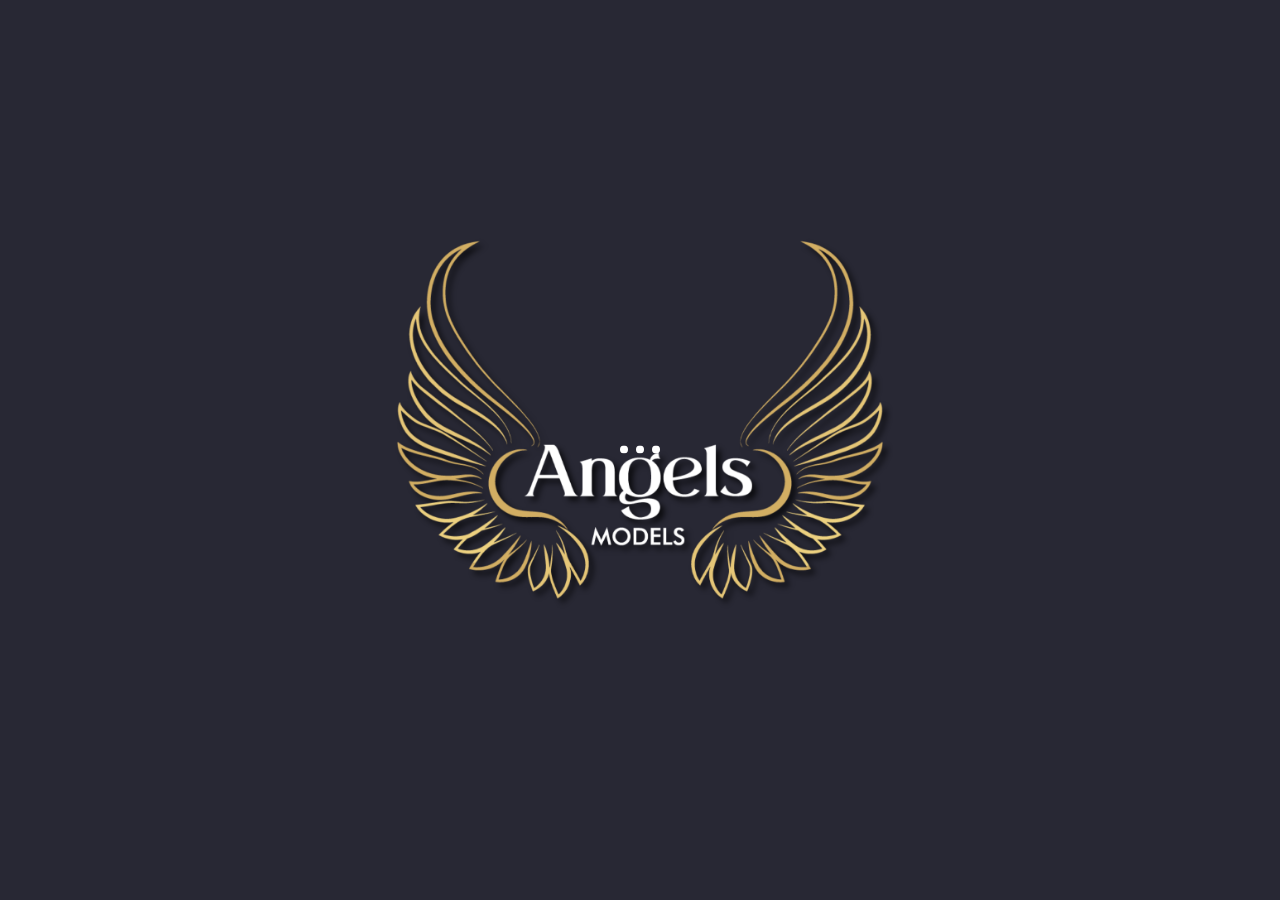
<file: team.html>
<!DOCTYPE html>
<html lang="en-US">
<head>
    <meta charset="UTF-8">
    <meta name="description" content="Unique portfolio solution for creatives">
    <meta http-equiv="X-UA-Compatible" content="IE=edge">
    <meta name="viewport" content="width=device-width, initial-scale=1, maximum-scale=1, user-scalable=no"/>
    <title>Atail &#8211; Unique portfolio solution for creatives</title>

    <link href="https://fonts.googleapis.com/css?family=Hind:300,400%7CMontserrat:400,700" rel="stylesheet" media="all">
    <link rel='stylesheet' href='css/icons.css' type='text/css' media='all'/>
    <link rel='stylesheet' href='css/font-awesome.min.css' type='text/css' media='all'/>
    <link rel='stylesheet' href='css/main.css' type='text/css' media='all'/>
    <link rel='stylesheet' href='css/setting.css' type='text/css' media='all'/>

</head>

<body data-share="[&quot;facebook&quot;,&quot;twitter&quot;]">

<!--Preloader-->
<div class="atail-preloader-wrapper">
    <span>
        <span class="atail-dot"></span>
        <span class="atail-dot"></span>
        <span class="atail-dot"></span>
    </span>
    <div class="atail-preloader">
        <span>
            <span class="atail-dot"></span>
            <span class="atail-dot"></span>
            <span class="atail-dot"></span>
        </span>
    </div>
</div>
<!--/Preloader-->

<div class="atail  container-fluid  ">

    <header class="atail-header">
        <div class=" container-fluid ">
            <div class="logo  atail-logo-portrait">
                <a href="index.html">
                    <span class="atail-text-logo">
                        <img src="img/logo.svg" alt="">
                    </span>
                </a>
            </div>
            <div class="show-nav">
                <span data-action="show-nav">
                    <span>
                        <span></span>
                        <span></span>
                    </span>
                </span>
            </div>
            <nav class="row">
                <div class="grid-bg row">
                    <div class="col-md-2"></div>
                    <div class="col-md-2"></div>
                    <div class="col-md-2"></div>
                    <div class="col-md-2"></div>
                    <div class="col-md-2"></div>
                    <div class="col-md-2"></div>
                </div>
                <ol id="menu-menu-1" class="nav-list">
                    <li class="menu-item  col-xs-2 ">
                        <a href="index.html"><span>Projects</span></a>
                    </li>
                    <li class="menu-item   col-xs-2 ">
                        <a href="about.html"><span>About</span></a>
                    </li>
                    <li class="menu-item current-menu-item current_page_item col-xs-2 ">
                        <a href="team.html"><span>Team</span></a>
                    </li>
                    <li class="menu-item col-xs-2 ">
                        <a href="services.html"><span>Services</span></a>
                    </li>
                    <li class="menu-item col-xs-2 ">
                        <a href="contact.html"><span>Contact</span></a>
                    </li>
                    <li class="menu-item col-xs-2 ">
                        <a href="blog.html"><span>Blog</span></a>
                    </li>
                    <li class="menu-item col-xs-2 ">
                        <a href="typography.html"><span>Typography</span></a>
                    </li>
                </ol>
            </nav>
        </div>
    </header>

    <main>

        <div class="main-scroll">

            <div class="row ">
                <div class="col-md-2 "></div>
                <div class="col-md-4 no-padding-left">
                    <h1>Meat our superb team</h1>
                </div>
                <div class="col-md-4 no-padding-left">
                    <p>We are the team of award winning, artistic photographs, focused on providing you the works of the
                        highest quality. Our professional masters&nbsp;work together to ensure the best result.
                    </p>
                </div>
                <div class="col-md-2"></div>
            </div>
            <div>
                <div class="atail-team-member row-col-12 no-margin">
                    <div class="col-xs-12 col-sm-9 col-md-7 col-md-push-4 no-padding">
                        <div class="row-col-7 no-margin">
                            <div class="col-xs-12 col-sm-4 col-md-4 atail-team-member-image no-padding">
                                <img src="img/team/team-1.jpg" alt="woman2"/>
                            </div>
                            <div class="col-xs-12 col-sm-3 col-md-3 atail-team-member-info">

                                <span class="small-title">Mariam Grook, Photographer</span>

                                <p>
                                    Extensive background in fine art photography. Helps to create custom packages to fit
                                    your individual needs and desires.
                                </p>

                                <div class="atail-team-follow">

                                    <a href="#">
                                        <i class="fa fa-dribbble"></i>
                                    </a>
                                    <a href="#">
                                        <i class="fa fa-facebook"></i>
                                    </a>

                                </div>
                            </div>
                        </div>
                    </div>
                </div>

                <div class="atail-team-member row-col-12 no-margin">
                    <div class="col-xs-12 col-sm-9 col-md-7 col-md-push-4 no-padding">
                        <div class="row-col-7 no-margin">
                            <div class="col-xs-12 col-sm-4 col-md-4 atail-team-member-image no-padding">
                                <img src="img/team/team-2.jpg" alt="#"/>
                            </div>
                            <div class="col-xs-12 col-sm-3 col-md-3 atail-team-member-info">
                                <span class="small-title">Brian Whitaker, Designer</span>
                                <p>
                                    Attention to detail and careful composition allow him to capture unforgettable
                                    moments with a fresh approach. Provides artistic imagery that far surpasses top
                                    photography studios. </p>
                                <div class="atail-team-follow">

                                    <a href="#">
                                        <i class="fa fa-facebook"></i>
                                    </a>
                                    <a href="#">
                                        <i class="fa fa-twitter"></i>
                                    </a>
                                    <a href="#">
                                        <i class="fa fa-tumblr"></i>
                                    </a>

                                </div>
                            </div>
                        </div>
                    </div>
                </div>

                <div class="atail-team-member row-col-12 no-margin">
                    <div class="col-xs-12 col-sm-9 col-md-7 col-md-push-4 no-padding">
                        <div class="row-col-7 no-margin">
                            <div class="col-xs-12 col-sm-4 col-md-4 atail-team-member-image no-padding">
                                <img width="3264" height="4928" src="img/team/team-3.jpeg"
                                     alt="fashion-girl-sexy-women-60712"/>
                            </div>
                            <div class="col-xs-12 col-sm-3 col-md-3 atail-team-member-info">
                                <span class="small-title">Rachel Andrews, Photoassistant</span>
                                <p>
                                    An associate photographer at the studio. Assists in planning the photography day
                                    with giving the ideas, based on experience. </p>
                                <div class="atail-team-follow">

                                    <a href="#">
                                        <i class="fa fa-facebook"></i>
                                    </a>
                                    <a href="#">
                                        <i class="fa fa-linkedin"></i>
                                    </a>
                                    <a href="#">
                                        <i class="fa fa-pinterest"></i>
                                    </a>

                                </div>
                            </div>
                        </div>
                    </div>
                </div>
            </div>


        </div> <!-- main-scroll -->

        <div class="grid-bg row">
            <div class="col-md-2"></div>
            <div class="col-md-2"></div>
            <div class="col-md-2"></div>
            <div class="col-md-2"></div>
            <div class="col-md-2"></div>
            <div class="col-md-2"></div>
        </div>

    </main> <!-- main -->

    <div class="sides">
        <div class=" container-fluid ">
            <div class="left-side">
                <div class="side-content">
                    <a href="https://www.facebook.com/ItemBridge"> Facebook </a>
                    <a href="https://twitter.com/Itembridge"> Twitter </a>
                    <a href="https://instagram.com/itembridge/"> Instagram </a>
                    <a href="https://www.behance.net/itembridge"> Behance </a>
                </div>
            </div>

            <div class="right-side">
                <div class="side-content">
                    <p class="copyright">
                        © 2016 Itembridge LLC
                    </p>
                </div>
            </div>
        </div>
    </div> <!-- sides -->

</div> <!-- atail -->


<script type='text/javascript' src="js/jquery-3.1.1.min.js"></script>
<script type='text/javascript' src='js/main.js'></script>
<script type='text/javascript' src='js/jssocials.js'></script>
<script type='text/javascript' src='js/retina.js'></script>

</body>
</html>
</file>
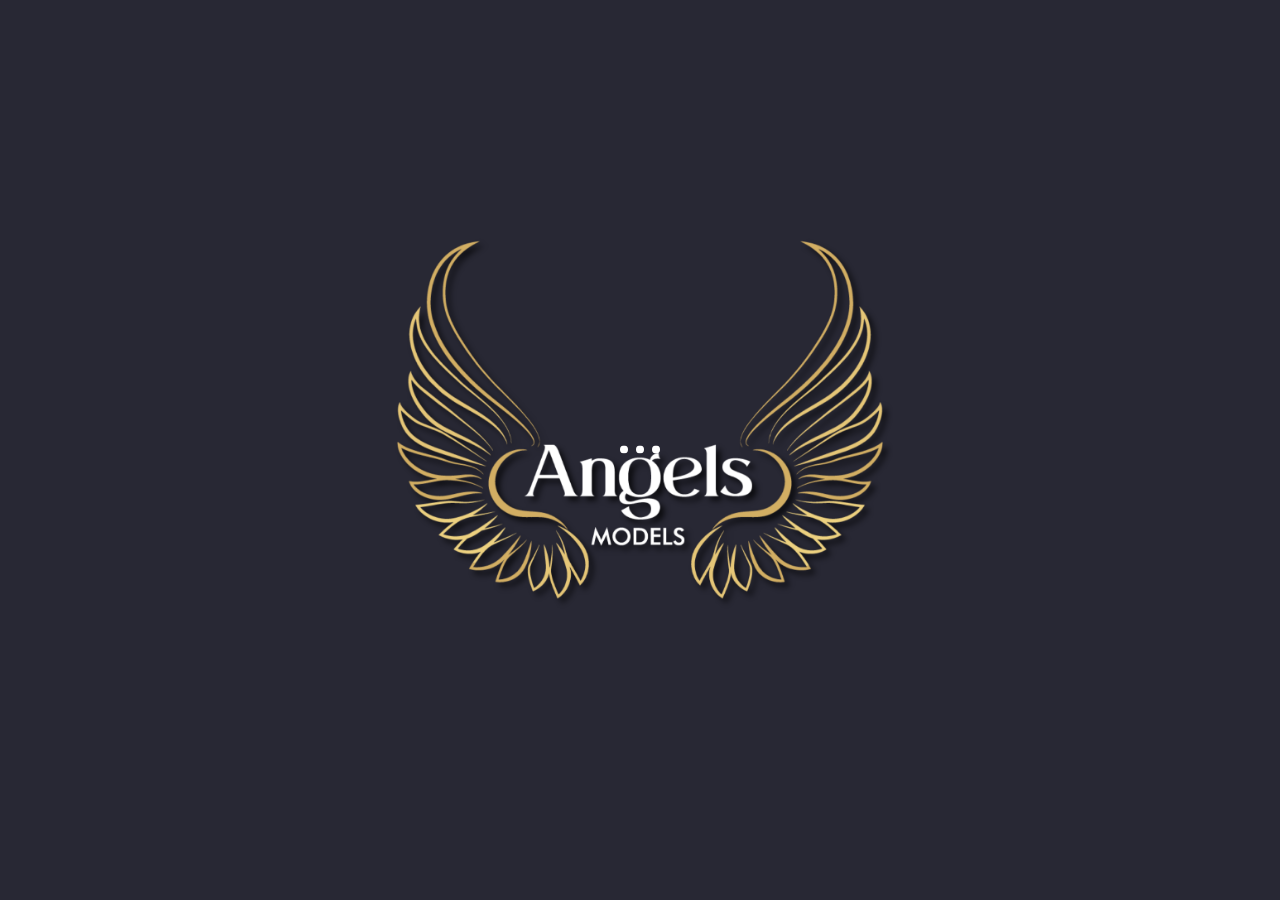
<file: posts/post-1.html>
<!DOCTYPE html>
<html lang="en-US">
<head>
    <meta charset="UTF-8">
    <meta name="description" content="Unique portfolio solution for creatives">
    <meta http-equiv="X-UA-Compatible" content="IE=edge">
    <meta name="viewport" content="width=device-width, initial-scale=1, maximum-scale=1, user-scalable=no"/>
    <title>Atail &#8211; Unique portfolio solution for creatives</title>

    <link href="https://fonts.googleapis.com/css?family=Hind:300,400%7CMontserrat:400,700" rel="stylesheet" media="all">
    <link rel='stylesheet' href='../css/icons.css' type='text/css' media='all'/>
    <link rel='stylesheet' href='../css/font-awesome.min.css' type='text/css' media='all'/>
    <link rel='stylesheet' href='../css/main.css' type='text/css' media='all'/>
    <link rel='stylesheet' href='../css/setting.css' type='text/css' media='all'/>

</head>

<body class="single-post" data-share="[&quot;facebook&quot;,&quot;twitter&quot;]">

<!--Preloader-->
<div class="atail-preloader-wrapper">
    <span>
        <span class="atail-dot"></span>
        <span class="atail-dot"></span>
        <span class="atail-dot"></span>
    </span>
    <div class="atail-preloader">
        <span>
            <span class="atail-dot"></span>
            <span class="atail-dot"></span>
            <span class="atail-dot"></span>
        </span>
    </div>
</div>
<!--/Preloader-->

<div class="atail  container-fluid  ">

    <header class="atail-header">
        <div class=" container-fluid ">
            <div class="logo  atail-logo-portrait">
                <a href="../index.html">
                    <span class="atail-text-logo">
                        <img src="../img/logo.svg" alt="">
                    </span>
                </a>
            </div>
            <div class="show-nav">
                <span data-action="show-nav">
                    <span>
                        <span></span>
                        <span></span>
                    </span>
                </span>
            </div>
            <nav class="row">
                <div class="grid-bg row">
                    <div class="col-md-2"></div>
                    <div class="col-md-2"></div>
                    <div class="col-md-2"></div>
                    <div class="col-md-2"></div>
                    <div class="col-md-2"></div>
                    <div class="col-md-2"></div>
                </div>
                <ol id="menu-menu-1" class="nav-list">
                    <li class="menu-item  col-xs-2 ">
                        <a href="../index.html"><span>Projects</span></a>
                    </li>
                    <li class="menu-item   col-xs-2 ">
                        <a href="../about.html"><span>About</span></a>
                    </li>
                    <li class="menu-item  col-xs-2 ">
                        <a href="../team.html"><span>Team</span></a>
                    </li>
                    <li class="menu-item col-xs-2 ">
                        <a href="../services.html"><span>Services</span></a>
                    </li>
                    <li class="menu-item  col-xs-2 ">
                        <a href="../contact.html"><span>Contact</span></a>
                    </li>
                    <li class="menu-item  current-menu-item current_page_item  col-xs-2 ">
                        <a href="../blog.html"><span>Blog</span></a>
                    </li>
                    <li class="menu-item col-xs-2 ">
                        <a href="../typography.html"><span>Typography</span></a>
                    </li>
                </ol>
                <div class="nav-box-shadow">
                    <div></div>
                </div>
            </nav>
        </div>
    </header>


    <main>

        <div class="main-scroll">

            <div class="atail-post row-col-12">

                <div class="atail-post-line"></div>


                <div class="atail-post-title ">
                    <h1>Vivid flower photoshoot for branding agenchy</h1>
                    <img src="../img/blog/posts/post-1.jpg" alt="yellow-daisy-bottle-vase-headphones-earbuds-decor"/>
                </div>

                <div class="col-md-8">
                    <div class="row-col-8">

                        <div class="atail-post-content col-md-6 col-md-push-1  no-padding">
                            
                            <div class="post-content-info">
                                <span class="content-info-date">
                                     <a href="#">24 Jun,</a>
                                </span>
                                <span class="content-info-author">
                                    <a href="#" title="Posts by Atail" rel="author">Atail</a>
                                </span>
                                in 
                                <a href="#" class="blog-category-link">Advertising</a>
                            </div>

                            <div class="post-content-tags">
                                <span class="small-title">Tags: </span>
                                <a href="#" rel="tag">atail</a>,
                                <a href="#" rel="tag">post</a>
                            </div>
                            
                            <div class="post-content-text">
                                <p>
                                    Nullam rutrum est eget nisi porta, nec rutrum nulla pellentesque. Nam tempor felis a
                                    volutpat commodo. Nunc ut convallis urna, eu eleifend ipsum. Quisque luctus tellus
                                    lectus, ac tempus massa rhoncus a. Aliquam viverra lorem convallis nulla iaculis,
                                    quis tempus massa rhoncus. Sed convallis, mauris at vulputate vehicula, ligula ante
                                    rutrum elit, nec pharetra tortor massa sed felis. Vestibulum malesuada massa a
                                    commodo scelerisque. Nam eu tellus arcu. Suspendisse rutrum dictum neque, vel mollis
                                    justo aliquet a. Nam ut justo vitae metus efficitur pulvinar. Mauris et diam dui.
                                    Nulla nunc lacus, ornare a sapien sit amet, convallis faucibus massa. Curabitur
                                    iaculis nulla id mauris ultrices laoreet. Etiam vehicula lobortis arcu, sit amet
                                    dignissim diam iaculis a. Nulla ullamcorper a libero id laoreet.
                                </p>
                                <p>
                                    In hac habitasse platea dictumst. Phasellus sed venenatis purus, a fringilla sem.
                                    Duis tellus sem, lacinia sed nisi id, rutrum rhoncus nunc. Proin euismod, arcu eu
                                    congue molestie, leo leo feugiat orci, vitae malesuada justo sapien et diam. Lorem
                                    ipsum dolor sit amet, consectetur adipiscing elit. Curabitur accumsan tempor ipsum
                                    sit amet elementum. Sed felis lacus, viverra non scelerisque non, rutrum eu quam.
                                    Vestibulum nulla nibh, posuere mollis pretium in, molestie sit amet tellus.
                                    Vestibulum quis justo porta, mollis tellus eu, pulvinar ex. Nullam massa ligula,
                                    gravida at sollicitudin ut, luctus at risus.
                                </p>
                                <p>
                                    Praesent ac fringilla quam, quis posuere ligula. Nunc et bibendum mauris. Cras sed
                                    tellus ac leo elementum iaculis ac nec mauris. Donec non lectus libero. Vivamus
                                    commodo odio nec sem mollis elementum. Suspendisse at lorem est. Curabitur vel
                                    sodales diam. Etiam non nisi eu diam faucibus iaculis eget vel dolor. Phasellus
                                    tempus augue sit amet ante bibendum vulputate. Nulla facilisi. Praesent sit amet
                                    tellus ultricies, porttitor mauris ultricies, laoreet libero. Maecenas ullamcorper
                                    sapien sed libero auctor porta. Nullam turpis tellus, ultricies non placerat quis,
                                    hendrerit ultrices tellus. Suspendisse tristique volutpat felis et egestas. Donec
                                    justo leo, imperdiet a efficitur non, hendrerit vitae velit.
                                </p>
                                <p>
                                    Cras auctor ligula nisl, vitae consequat mi tempus non. Praesent in imperdiet ex.
                                    Mauris ac arcu egestas, semper leo non, egestas neque. Nulla at erat risus. Vivamus
                                    tempus quam sed felis auctor, at auctor eros pulvinar. Sed lobortis ac turpis ut
                                    faucibus. Vestibulum eleifend auctor tortor, nec cursus risus convallis at. Duis
                                    ultricies pharetra magna, vel efficitur lorem consequat vitae. Sed commodo ligula at
                                    ligula lacinia tincidunt. Nunc metus lectus, ullamcorper eu faucibus vitae, rhoncus
                                    sed tortor. Ut nec purus volutpat diam sodales tincidunt.
                                </p>
                            </div>

                            <div class="post-content-likes">

                                <span class="blog-count-likes">
                                    <i class="fa fa-heart-o" aria-hidden="true"></i>
                                    <span>1</span>
                                </span>
                                <span class="blog-count-comments">
                                <span class="comments-icon">M</span><span>5</span></span>
                                <span class="atail-small-line"></span>
                                <div class="atail-sharing" data-url="#" data-text="#"></div>

                            </div>

                            <div class="atail-post-most-likes-wrap"><span class="small-title atail-post-comments-title">
                                <span class="atail-plus"></span>YOU MIGHT ALSO LIKE</span>
                                
                                <div class="atail-post-most-likes">
                                    <div class="most-likes-content display-table-cell post-most-likes-content-image">
                                        <img src="../img/blog/most-liked/mp-3.jpg" alt="backpacker-sitting-on-wall-and-looking-down-on-town"/>
                                    </div>
                                    <div class="most-likes-content display-table-cell">
                                        <h5>
                                            <a href="#">Fears in the photography world</a>
                                        </h5>
                                        <span class="small-title">
                                          <a href="#">Atail ,&nbsp;</a>
                                          <span>22 JUN</span>
                                        </span>
                                    </div>
                                </div>
                                
                                <div class="atail-post-most-likes">
                                    <div class="most-likes-content display-table-cell post-most-likes-content-image">
                                        <img src="../img/blog/most-liked/mp-2.jpg" alt="yellow-daisy-bottle-vase-headphones-earbuds-decor"/></div>
                                    <div class="most-likes-content display-table-cell">
                                        <h5>
                                            <a href="#">Vivid flower photoshoot for branding agenchy </a>
                                        </h5>
                                        <span class="small-title">
                                          <a href="#">Atail , </a>
                                          <span>24 JUN</span>
                                        </span>
                                    </div>
                                </div>
                                <div class="atail-post-most-likes">
                                    
                                    <div class="most-likes-content display-table-cell post-most-likes-content-image">
                                        <img src="../img/blog/most-liked/mp-1.jpg" alt="pexels-photo (3)"/>
                                    </div>
                                    
                                    <div class="most-likes-content display-table-cell">
                                        <h5>
                                            <a href="#">Can&#039;t stop, won&#039;t stop!</a>
                                        </h5>
                                        <span class="small-title">
                                          <a href="#">Atail , </a>
                                          <span>24 JUN</span>
                                        </span>
                                    </div>
                                </div>
                            </div>

                        </div>

                        <div class="atail-post-comments-wrapper col-md-8">
                            <div class="row-col-8">
                                <div class="col-md-6 col-md-push-1 no-padding">
                                    <span class="small-title atail-post-comments-title"><span class="atail-plus"></span>COMMENTS</span>
                                    <ul class="no-list atail-post-comments-list">

                                        <li class="comment even thread-even depth-1 atail-comment">
                                            <article class="atail-comment-body">
                                                <a href="" class="atail-comment-avatar"><img alt='' src='../img/blog/ava.png' class='avatar' height='62' width='62'/> </a>
                                                <div class="atail-comment-author">
                                                    <a href="#" class="author-name">Lora Mayfield</a>
                                                </div>
                                                <div class="atail-comment-content">
                                                    <p>
                                                        They say “Once a customer, always a customer”. The same works
                                                        with blogging &#8211; “Once an action taker, always an action
                                                        taker”.
                                                    </p>
                                                </div>
                                                <div class="atail-comment-link">
                                                    <!--Likes-->

                                                    <span class="blog-count-likes">
                                                        <i class="fa fa-heart-o" aria-hidden="true"></i>1
                                                    </span>
                                                    <!--Dislikes-->

                                                    <span class="blog-count-comments">
                                                        <span class="comments-icon">&#207;</span>0
                                                    </span>

                                                    <a rel='nofollow' class='comment-reply-link' href='#'><span>Reply</span></a>
                                                </div>

                                            </article>

                                            <ul class="children">
                                                <li class="comment odd alt depth-2 atail-comment">
                                                    <article class="atail-comment-body">
                                                        <a href="#"
                                                           class="atail-comment-avatar">
                                                            <img alt='' src='../img/blog/ava.png' class='avatar' height='62' width='62'/>
                                                        </a>
                                                        <div class="atail-comment-author">
                                                            <a href="" class="author-name">Morgan Rice </a>
                                                            to
                                                            <a href="" class="author-name">Lora Mayfield </a>
                                                        </div>
                                                        <div class="atail-comment-content">
                                                            <p>
                                                                Blog isn&#8217;t really a blog without comments. That is
                                                                not just about publishing the content, blogging is a
                                                                process of community building through communication
                                                                aspects.
                                                            </p>
                                                        </div>

                                                        <div class="atail-comment-link">
                                                            <!--Likes-->
                                                            <span class="blog-count-likes">
                                                                <i class="fa fa-heart-o" aria-hidden="true"></i>0
                                                            </span>
                                                            <!--Dislikes-->

                                                            <span class="blog-count-comments">
                                                                <span class="comments-icon">&#207;</span>0
                                                            </span>
                                                            <a rel='nofollow' class='comment-reply-link' href='#'><span>Reply</span></a>
                                                        </div>

                                                    </article>

                                                </li><!-- #comment-## -->
                                            </ul><!-- .children -->
                                        </li><!-- #comment-## -->

                                        <li class="comment even atail-comment">
                                            <article class="atail-comment-body">
                                                <a href="#" class="atail-comment-avatar">
                                                    <img alt='' src='../img/blog/ava.png' class='avatar' height='62' width='62'/>
                                                </a>
                                                <div class="atail-comment-author">
                                                    <a href="#" class="author-name">Linda Kaufman </a>
                                                </div>
                                                <div class="atail-comment-content">
                                                    <p>
                                                        A successful blog surely has its readers and the least we can do
                                                        for them is to allow the readers have their voice and if they
                                                        choose to speak – to be heard.
                                                    </p>
                                                </div>

                                                <div class="atail-comment-link">
                                                    <!--Likes-->
                                                    <span class="blog-count-likes">
                                                        <i class="fa fa-heart-o" aria-hidden="true"></i>0
                                                    </span>
                                                    <!--Dislikes-->
                                                    <span class="blog-count-comments">
                                                        <span class="comments-icon">&#207;</span>0
                                                    </span>
                                                    <a rel='nofollow' class='comment-reply-link' href='#'><span>Reply</span></a>
                                                </div>

                                            </article>

                                        </li><!-- #comment-## -->

                                        <li class="comment atail-comment">
                                            <article class="atail-comment-body">
                                                <a href="#" class="atail-comment-avatar">
                                                    <img alt='' src='../img/blog/ava.png' class='avatar' height='62' width='62'/>
                                                </a>
                                                <div class="atail-comment-author">
                                                    <a href="" class="author-name">Bryan Fills </a>
                                                </div>
                                                <div class="atail-comment-content">
                                                    <p>
                                                        It is really smug and self-righteous just to post the content
                                                        without giving people an ability to showcase their opinion. It
                                                        will looks like “my content is so good, that your opinion doesn&#8217;t
                                                        matter to me”. That is a rough mistakes of
                                                        bloggers-beginners.
                                                    </p>
                                                </div>

                                                <div class="atail-comment-link">
                                                    <!--Likes-->
                                                    <span class="blog-count-likes">
                                                        <i class="fa fa-heart-o" aria-hidden="true"></i>0
                                                    </span>
                                                    <!--Dislikes-->
                                                    <span class="blog-count-comments">
                                                        <span class="comments-icon">&#207;</span>0
                                                    </span>
                                                    <a rel='nofollow' class='comment-reply-link' href='#'><span>Reply</span></a>
                                                </div>

                                            </article>

                                            <ul class="children">
                                                <li class="comment atail-comment">
                                                    <article class="atail-comment-body">
                                                        <a href="" class="atail-comment-avatar">
                                                            <img alt='#' src='../img/blog/ava.png' class='avatar' height='62' width='62'/>
                                                        </a>
                                                        <div class="atail-comment-author">
                                                            <a href="#" class="author-name">Molly Stevenson</a>
                                                            to
                                                            <a href="#" class="author-name">Bryan Fills</a>
                                                        </div>
                                                        <div class="atail-comment-content">
                                                            <p>
                                                                There exist countless situations on any type of blog,
                                                                that we find the reader&#8217;s comments even more
                                                                informative and interesting, than the post itself.
                                                                However, there are not just the benefits for the
                                                                readers. Allowing comments on the blog also provides
                                                                huge benefits for the blog author.
                                                            </p>
                                                        </div>

                                                        <div class="atail-comment-link">
                                                            <!--Likes-->
                                                            <span class="blog-count-likes">
                                                                <i class="fa fa-heart-o" aria-hidden="true"></i>0
                                                            </span>
                                                            <!--Dislikes-->
                                                            <span class="blog-count-comments">
                                                                <span class="comments-icon">&#207;</span>0
                                                            </span>
                                                            <a rel='nofollow' class='comment-reply-link' href='#'><span>Reply</span></a>
                                                        </div>

                                                    </article>

                                                </li><!-- #comment-## -->
                                            </ul><!-- .children -->
                                        </li><!-- #comment-## -->
                                    </ul>

                                    <div class="comment-respond">
                                        <h3 class="comment-reply-title">
                                            <small>
                                                <a href="/?p=270#respond" style="display:none;">
                                                    <span class="comment-reply-close"></span>
                                                </a>
                                            </small>
                                        </h3>

                                        <form action="#" method="post" class="atail-comment-form" novalidate>
                                            <textarea id="comment" name="comment" cols="45" rows="8" maxlength="65525" required="required" placeholder="Comment"></textarea>
                                            <input type="text" placeholder="Name" name="author"/>
                                            <input type="text" placeholder="Email" name="email"/>
                                            <p class="form-submit">
                                                <button type="submit" name="send">comment</button>
                                                <input type='hidden' name='comment_post_ID' value='270' id='comment_post_ID'/>
                                                <input type='hidden' name='comment_parent' id='comment_parent' value='0'/>
                                            </p>
                                        </form>
                                    </div><!-- #respond -->
                                </div>
                            </div>
                        </div>

                    </div>
                </div>

                <div class="col-md-3 post-sidebar">
                    <div class="widget widget_atail_recent_posts_widget">
                        <div class="widget-title"><span class="small-title">Recent Posts</span></div>
                        <ul>
                            <li>
                                <img src="../img/blog/widgets/rp-1.jpg" alt="yellow-daisy-bottle-vase-headphones-earbuds-decor"/>
                                <div>
                                    <a href="#">Vivid flower photoshoot for branding agenchy</a>
                                    <div class="recent-post-info">
                                        <span class="post-author">Atail</span>
                                        <span class="post-date">, 24 Jun</span>
                                    </div>

                                </div>
                            </li>
                            <li>
                                <img src="../img/blog/widgets/rp-2.jpg" alt="emotions-man-happy-sad-face-adult-male-people"/>
                                <div>
                                    <a href="#">The ultimate guide in portrait photography</a>
                                    <div class="recent-post-info">
                                        <span class="post-author">Atail</span>
                                        <span class="post-date">, 24 Jun</span>
                                    </div>

                                </div>
                            </li>
                            <li>
                                <img src="../img/blog/widgets/rp-3.jpg" alt="pexels-photo-47401"/>
                                <div>
                                    <a href="#">Black and white: trend of the year</a>
                                    <div class="recent-post-info">
                                        <span class="post-author">Atail</span>
                                        <span class="post-date">, 24 Jun</span>
                                    </div>

                                </div>
                            </li>
                            <li>
                                <img src="../img/blog/widgets/rp-4.jpg" alt="pexels-photo (4)"/>
                                <div>
                                    <a href="#">How modern filters work</a>
                                    <div class="recent-post-info">
                                        <span class="post-author">Atail</span>
                                        <span class="post-date">, 24 Jun</span>
                                    </div>

                                </div>
                            </li>
                            <li>
                                <img src="../img/blog/widgets/rp-5.jpg" alt="tag-label-design-metal-rope-string-black"/>
                                <div>
                                    <a href="#">Cameras, Lights and the Air!</a>
                                    <div class="recent-post-info">
                                        <span class="post-author">Atail</span>
                                        <span class="post-date">, 24 Jun</span>
                                    </div>

                                </div>
                            </li>
                        </ul>
                    </div>

                    <div class="widget widget_recent_comments">
                        <div class="widget-title"><span class="small-title">Recent Comments</span></div>
                        <ul id="recentcomments">
                            <li class="recentcomments">
                                <span class="comment-author-link">Alex Grey</span> on
                                <a href="#">Tips on wedding photography</a>
                            </li>
                            <li class="recentcomments">
                                <span class="comment-author-link">Alex Grey</span> on
                                <a href="#">Setting up the natural light</a>
                            </li>
                            <li class="recentcomments">
                                <span class="comment-author-link">Linda Kaufman</span> on
                                <a href="#">Things you need to know about photography business</a>
                            </li>
                            <li class="recentcomments">
                                <span class="comment-author-link">George Brown</span> on
                                <a href="#">Things you need to know about photography business</a>
                            </li>
                            <li class="recentcomments">
                                <span class="comment-author-link">Nick Paterson</span> on
                                <a href="#">Things you need to know about photography business</a>
                            </li>
                        </ul>
                    </div>

                    <div class="widget widget_atail_about_widget">
                        <div class="widget-title"><span class="small-title">About me</span></div>
                        <img src="../img/blog/widgets/about.png" alt="About me" height="2" width="150"/>
                        <span class="atail-widget-heading">Who I am</span>
                        <p>
                            There exist countless situations on any type of blog, that we find the reader’s comments
                            even more informative and interesting.
                        </p>
                    </div>

                    <div class="widget widget_recent_entries">
                        <div class="widget-title"><span class="small-title">Recent Posts</span></div>
                        <ul>
                            <li>
                                <a href="#">Vivid flower photoshoot for branding agenchy</a>
                                <span class="post-date">June 24, 2016</span>
                            </li>
                            <li>
                                <a href="#">The ultimate guide in portrait photography</a>
                                <span class="post-date">June 24, 2016</span>
                            </li>
                            <li>
                                <a href="#">Black and white: trend of the year</a>
                                <span class="post-date">June 24, 2016</span>
                            </li>
                            <li>
                                <a href="#">How modern filters work</a>
                                <span class="post-date">June 24, 2016</span>
                            </li>
                            <li>
                                <a href="#">Cameras, Lights and the Air!</a>
                                <span class="post-date">June 24, 2016</span>
                            </li>
                        </ul>
                    </div>

                    <div class="widget widget_tag_cloud">
                        <div class="widget-title"><span class="small-title">Projects Categories</span></div>
                        <div class="tagcloud"><a href='#' class='tag-link-10 tag-link-position-1' title='5 topics' style='font-size: 22pt;'>Advertising</a>
                            <a href='#' class='tag-link-11 tag-link-position-2' title='3 topics' style='font-size: 16.75pt;'>Fashion</a>
                            <a href='#' class='tag-link-12 tag-link-position-3' title='3 topics' style='font-size: 16.75pt;'>Portrait</a>
                            <a href='#' class='tag-link-5 tag-link-position-4' title='1 topic' style='font-size: 8pt;'>Stock
                                photo</a></div>
                    </div>
                </div>

                <div class="col-md-12 atail-post-navigation no-padding">
                    <div class="row-col-12">
                        <div class="col-xs-4 no-padding">
                            <a href="#" rel="prev">
                                <svg version="1.1" xmlns="http://www.w3.org/2000/svg"  x="0px" y="0px" width="12.45px" height="21.15px" viewBox="0 0 12.45 21.15" enable-background="new 0 0 12.45 21.15" xml:space="preserve"><g><g><path vector-effect="none"  fill-rule="evenodd" clip-rule="evenodd" d="M9.068,5.618c1.104,0,2-0.896,2-2c0-1.105-0.895-2-2-2 c-1.105,0-2,0.895-2,2C7.068,4.723,7.964,5.618,9.068,5.618z M3.068,8.618c-1.105,0-2,0.896-2,2c0,1.105,0.895,2,2,2s2-0.895,2-2 C5.068,9.514,4.173,8.618,3.068,8.618z M9.068,15.618c-1.105,0-2,0.895-2,1.999c0,1.105,0.895,2,2,2c1.104,0,2-0.895,2-2 C11.068,16.514,10.173,15.618,9.068,15.618z"/></g></g></svg>
                            </a>                            <!--Previous post-->
                        </div>
                        <div class="col-xs-4 no-padding">
                            <a href="../blog.html">BLOG </a>
                            <!--Go to blog-->
                        </div>
                        <div class="col-xs-4 no-padding">
                            <a href="#" rel="next">
                                <svg version="1.1" xmlns="http://www.w3.org/2000/svg"  x="0px" y="0px" width="12.45px" height="21.15px" viewBox="0 0 12.45 21.15" enable-background="new 0 0 12.45 21.15" xml:space="preserve"><g><g><path vector-effect="none"  fill-rule="evenodd" clip-rule="evenodd" d="M9.068,5.618c1.104,0,2-0.896,2-2c0-1.105-0.895-2-2-2 c-1.105,0-2,0.895-2,2C7.068,4.723,7.964,5.618,9.068,5.618z M3.068,8.618c-1.105,0-2,0.896-2,2c0,1.105,0.895,2,2,2s2-0.895,2-2 C5.068,9.514,4.173,8.618,3.068,8.618z M9.068,15.618c-1.105,0-2,0.895-2,1.999c0,1.105,0.895,2,2,2c1.104,0,2-0.895,2-2 C11.068,16.514,10.173,15.618,9.068,15.618z"/></g></g></svg>
                            </a>
                        </div>
                    </div>
                </div>

            </div>

            <section class="blog-promo-box">
                <div class="promo-box">
                    <span class="small-title">Promo block</span>
                    <p>
                        For good, too; though, in consequence of my previous emotions, I was still occasionally seized
                        with a stormy sob .
                    </p>
                    <a href="#" class="button">Learn more </a>
                </div>
            </section>

        </div> <!-- main-scroll -->

    </main> <!-- main -->

    <div class="sides">
        <div class=" container-fluid ">
            <div class="left-side">
                <div class="side-content">
                    <a href="https://www.facebook.com/ItemBridge"> Facebook </a>
                    <a href="https://twitter.com/Itembridge"> Twitter </a>
                    <a href="https://instagram.com/itembridge/"> Instagram </a>
                    <a href="https://www.behance.net/itembridge"> Behance </a>
                </div>
            </div>

            <div class="right-side">
                <div class="side-content">
                    <p class="copyright">
                        © 2016 Itembridge LLC
                    </p>
                </div>
            </div>
        </div>
    </div> <!-- sides -->

</div> <!-- atail -->


<script type='text/javascript' src="../js/jquery-3.1.1.min.js"
       ></script>
<script type='text/javascript' src='../js/main.js'></script>
<script type='text/javascript' src='../js/jssocials.js'></script>
<script type='text/javascript' src='../js/retina.js'></script>

</body>
</html>
</file>
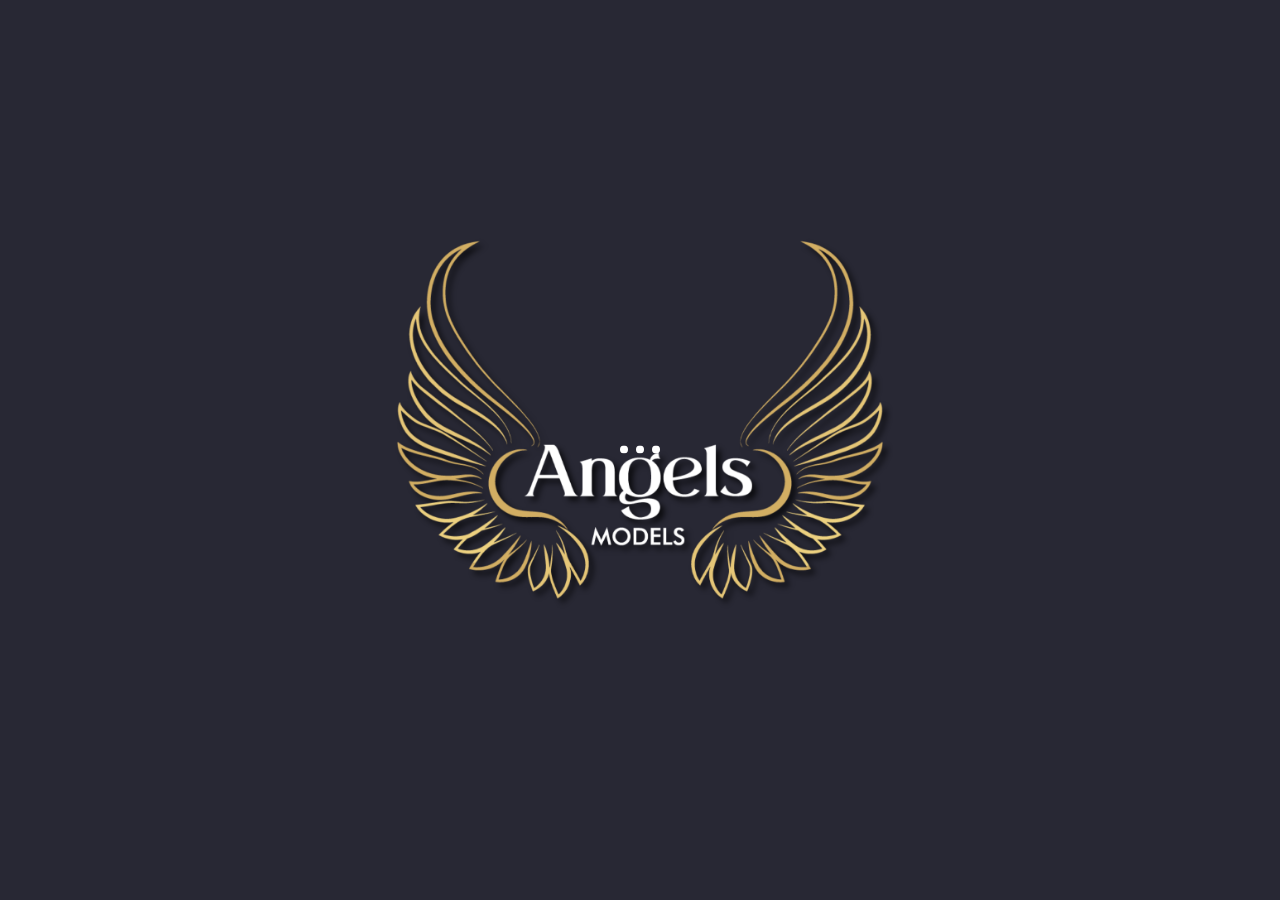
<file: posts/post-2.html>
<!DOCTYPE html>
<html lang="en-US">
<head>
    <meta charset="UTF-8">
    <meta name="description" content="Unique portfolio solution for creatives">
    <meta http-equiv="X-UA-Compatible" content="IE=edge">
    <meta name="viewport" content="width=device-width, initial-scale=1, maximum-scale=1, user-scalable=no"/>
    <title>Atail &#8211; Unique portfolio solution for creatives</title>

    <link href="https://fonts.googleapis.com/css?family=Hind:300,400%7CMontserrat:400,700" rel="stylesheet" media="all">
    <link rel='stylesheet' href='../css/icons.css' type='text/css' media='all'/>
    <link rel='stylesheet' href='../css/font-awesome.min.css' type='text/css' media='all'/>
    <link rel='stylesheet' href='../css/main.css' type='text/css' media='all'/>
    <link rel='stylesheet' href='../css/setting.css' type='text/css' media='all'/>

</head>

<body class="single-post" data-share="[&quot;facebook&quot;,&quot;twitter&quot;]">

<!--Preloader-->
<div class="atail-preloader-wrapper">
    <span>
        <span class="atail-dot"></span>
        <span class="atail-dot"></span>
        <span class="atail-dot"></span>
    </span>
    <div class="atail-preloader">
        <span>
            <span class="atail-dot"></span>
            <span class="atail-dot"></span>
            <span class="atail-dot"></span>
        </span>
    </div>
</div>
<!--/Preloader-->

<div class="atail  container-fluid  ">

    <header class="atail-header">
        <div class=" container-fluid ">
            <div class="logo  atail-logo-portrait">
                <a href="../index.html">
                    <span class="atail-text-logo">
                        <img src="../img/logo.svg" alt="">
                    </span>
                </a>
            </div>
            <div class="show-nav">
                <span data-action="show-nav">
                    <span>
                        <span></span>
                        <span></span>
                    </span>
                </span>
            </div>
            <nav class="row">
                <div class="grid-bg row">
                    <div class="col-md-2"></div>
                    <div class="col-md-2"></div>
                    <div class="col-md-2"></div>
                    <div class="col-md-2"></div>
                    <div class="col-md-2"></div>
                    <div class="col-md-2"></div>
                </div>
                <ol id="menu-menu-1" class="nav-list">
                    <li class="menu-item  col-xs-2 ">
                        <a href="../index.html"><span>Projects</span></a>
                    </li>
                    <li class="menu-item   col-xs-2 ">
                        <a href="../about.html"><span>About</span></a>
                    </li>
                    <li class="menu-item  col-xs-2 ">
                        <a href="../team.html"><span>Team</span></a>
                    </li>
                    <li class="menu-item col-xs-2 ">
                        <a href="../services.html"><span>Services</span></a>
                    </li>
                    <li class="menu-item  col-xs-2 ">
                        <a href="../contact.html"><span>Contact</span></a>
                    </li>
                    <li class="menu-item  current-menu-item current_page_item  col-xs-2 ">
                        <a href="../blog.html"><span>Blog</span></a>
                    </li>
                    <li class="menu-item col-xs-2 ">
                        <a href="../typography.html"><span>Typography</span></a>
                    </li>
                </ol>
                <div class="nav-box-shadow">
                    <div></div>
                </div>
            </nav>
        </div>
    </header>

    <main>

        <div class="main-scroll">

            <div class="atail-post row-col-12">


                <div class="atail-post-line"></div>


                <div class="atail-post-title ">
                    <h1>The ultimate guide in portrait photography</h1>
                    <img src="../img/blog/posts/post-2.jpg" alt="yellow-daisy-bottle-vase-headphones-earbuds-decor"/>
                </div>

                <div class="col-md-8">
                    <div class="row-col-8">

                        <div class="atail-post-content col-md-6 col-md-push-1  no-padding">


                            <div class="post-content-info">
                                <span class="content-info-date">
                                    <a href="#">24 Jun,</a>
                                </span>
                                <span class="content-info-author">
                                    <a href="#" title="Posts by Atail" rel="author">Atail</a>
                                </span>
                                in
                                <a href="#" class="blog-category-link">Advertising</a>
                            </div>

                            <div class="post-content-tags">
                                <span class="small-title">Tags: </span>
                                <a href="#" rel="tag">atail</a>,
                                <a href="#" rel="tag">post</a>
                            </div>

                            <div class="post-content-text">

                                <p>
                                    Mauris a tortor leo. Suspendisse semper ante quis mauris hendrerit, ac euismod libero
                                    lacinia. Duis ultrices magna quis est pellentesque, et imperdiet enim mollis. Donec
                                    finibus porttitor mattis. Etiam bibendum vitae nulla sit amet eleifend. Etiam
                                    molestie arcu quam. Morbi maximus, enim nec faucibus tempus, est felis condimentum
                                    enim, eu volutpat felis eros ac quam. Nunc quam diam, tempor sed lacus quis,
                                    consectetur condimentum elit. Quisque mattis nisl quis purus pulvinar, eget sodales
                                    arcu facilisis.
                                </p>
                                <p>
                                    Suspendisse neque nisi, vehicula et condimentum vel, bibendum vitae risus. Aenean
                                    quis ultricies purus, at porttitor urna. Quisque dignissim, neque ac condimentum
                                    congue, neque lacus pellentesque quam, non blandit nisl mi eget metus. Pellentesque
                                    tincidunt, nisl eget dapibus hendrerit, eros orci cursus lectus, et lobortis tortor
                                    sem sit amet lacus. In eu justo libero. Quisque quis ipsum maximus, tristique felis
                                    quis, eleifend lacus. Suspendisse blandit arcu augue, sed dapibus elit volutpat
                                    eget. Nulla facilisi. Morbi suscipit erat eu enim placerat euismod. Nulla facilisis
                                    libero vitae imperdiet placerat. In metus nisl, tristique ut orci tristique,
                                    elementum pretium sapien. Nam porttitor, dolor id vulputate laoreet, purus tellus
                                    euismod nisl, eu facilisis justo lectus ac neque. Nullam congue nunc cursus viverra
                                    dapibus. Proin vestibulum posuere ornare. In vehicula sed felis at feugiat. Ut
                                    aliquam orci eu quam gravida, eu iaculis lacus tincidunt.
                                </p>
                                <p>
                                    Curabitur ultricies molestie leo eu lobortis. Vestibulum et sollicitudin eros.
                                    Interdum et malesuada fames ac ante ipsum primis in faucibus. Nam nisi augue, mollis
                                    nec enim at, finibus mollis massa. Vestibulum tristique tempor lectus, in interdum
                                    nunc lacinia eget. In volutpat lectus et aliquam tristique. Donec sed malesuada
                                    ante. Vestibulum dapibus volutpat ipsum. Fusce bibendum aliquam ullamcorper. Donec
                                    ultrices ex et felis congue, vitae faucibus leo feugiat. Aliquam pretium leo vel
                                    odio convallis ultricies. Aenean porttitor, tellus et sagittis rhoncus, velit nisl
                                    lacinia velit, eu aliquet leo mauris quis massa.
                                </p>
                                <p>
                                    Pellentesque dolor ipsum, vehicula in iaculis eu, venenatis non elit. Sed urna massa,
                                    vehicula vitae lorem nec, porta feugiat justo. Duis consequat placerat sodales.
                                    Mauris quis efficitur arcu. Aenean neque lacus, elementum fermentum dignissim eu,
                                    ultricies ac elit. Nullam aliquam erat non lorem congue sollicitudin. Nam sed mi
                                    tincidunt sapien scelerisque ultricies in id nunc.
                                </p>
                            </div>

                            <div class="post-content-likes">

                                <span class="blog-count-likes">
                                    <i class="fa fa-heart-o" aria-hidden="true"></i>
                                    <span>1</span>
                                </span>

                                <span class="blog-count-comments">
                                    <span class="comments-icon">M</span>
                                    <span>5</span>
                                </span>

                                <span class="atail-small-line"></span>
                                <div class="atail-sharing" data-url="#" data-text="#"></div>

                            </div>

                            <div class="atail-post-most-likes-wrap">
                                <span class="small-title atail-post-comments-title"><span
                                    class="atail-plus"></span>YOU MIGHT ALSO LIKE
                                </span>
                                <div class="atail-post-most-likes">
                                    <div class="most-likes-content display-table-cell post-most-likes-content-image">
                                        <img src="../img/blog/most-liked/mp-3.jpg" alt="backpacker-sitting-on-wall-and-looking-down-on-town"/></div>
                                    <div class="most-likes-content display-table-cell">
                                        <h5>
                                            <a href="#">Fears in the photography world</a>
                                        </h5>
                                        <span class="small-title">
                                          <a href="#">Atail ,&nbsp;</a>
                                          <span>22 JUN</span>
                                        </span>
                                    </div>
                                </div>

                                <div class="atail-post-most-likes">
                                    <div class="most-likes-content display-table-cell post-most-likes-content-image">
                                        <img src="../img/blog/most-liked/mp-2.jpg" alt="yellow-daisy-bottle-vase-headphones-earbuds-decor"/></div>
                                    <div class="most-likes-content display-table-cell">
                                        <h5>
                                            <a href="#">Vivid flower photoshoot for branding agenchy</a>
                                        </h5>
                                        <span class="small-title">
                                          <a href="#">Atail ,&nbsp;</a>
                                          <span>24 JUN</span>
                                        </span>
                                    </div>
                                </div>

                                <div class="atail-post-most-likes">
                                    <div class="most-likes-content display-table-cell post-most-likes-content-image">
                                        <img src="../img/blog/most-liked/mp-1.jpg" alt="pexels-photo (3)"/>
                                    </div>

                                    <div class="most-likes-content display-table-cell">
                                        <h5>
                                            <a href="#">Can&#039;t stop, won&#039;t stop! </a>
                                        </h5>

                                        <span class="small-title">
                                          <a href="#">Atail ,&nbsp;</a>
                                          <span>24 JUN</span>
                                        </span>

                                    </div>
                                </div>

                            </div>

                        </div>

                        <div class="atail-post-comments-wrapper col-md-8">
                            <div class="row-col-8">
                                <div class="col-md-6 col-md-push-1 no-padding">
                                    <span class="small-title atail-post-comments-title"><span class="atail-plus"></span>COMMENTS</span>
                                    <ul class="no-list atail-post-comments-list">

                                        <li class="comment even thread-even depth-1 atail-comment">
                                            <article class="atail-comment-body">
                                                <a href="" class="atail-comment-avatar"><img alt='' src='../img/blog/ava.png' class='avatar' height='62' width='62'/> </a>
                                                <div class="atail-comment-author">
                                                    <a href="#" class="author-name">Lora Mayfield</a>
                                                </div>
                                                <div class="atail-comment-content">
                                                    <p>
                                                        They say “Once a customer, always a customer”. The same works
                                                        with blogging &#8211; “Once an action taker, always an action
                                                        taker”.
                                                    </p>
                                                </div>
                                                <div class="atail-comment-link">
                                                    <!--Likes-->

                                                    <span class="blog-count-likes">
                                                        <i class="fa fa-heart-o" aria-hidden="true"></i>1
                                                    </span>
                                                    <!--Dislikes-->

                                                    <span class="blog-count-comments">
                                                        <span class="comments-icon">&#207;</span>0
                                                    </span>

                                                    <a rel='nofollow' class='comment-reply-link' href='#'><span>Reply</span></a>
                                                </div>

                                            </article>

                                            <ul class="children">
                                                <li class="comment odd alt depth-2 atail-comment">
                                                    <article class="atail-comment-body">
                                                        <a href="#"
                                                           class="atail-comment-avatar">
                                                            <img alt='' src='../img/blog/ava.png' class='avatar' height='62' width='62'/>
                                                        </a>
                                                        <div class="atail-comment-author">
                                                            <a href="" class="author-name">Morgan Rice </a>
                                                            to
                                                            <a href="" class="author-name">Lora Mayfield </a>
                                                        </div>
                                                        <div class="atail-comment-content">
                                                            <p>
                                                                Blog isn&#8217;t really a blog without comments. That is
                                                                not just about publishing the content, blogging is a
                                                                process of community building through communication
                                                                aspects.
                                                            </p>
                                                        </div>

                                                        <div class="atail-comment-link">
                                                            <!--Likes-->
                                                            <span class="blog-count-likes">
                                                                <i class="fa fa-heart-o" aria-hidden="true"></i>0
                                                            </span>
                                                            <!--Dislikes-->

                                                            <span class="blog-count-comments">
                                                                <span class="comments-icon">&#207;</span>0
                                                            </span>
                                                            <a rel='nofollow' class='comment-reply-link' href='#'><span>Reply</span></a>
                                                        </div>

                                                    </article>

                                                </li><!-- #comment-## -->
                                            </ul><!-- .children -->
                                        </li><!-- #comment-## -->

                                        <li class="comment even atail-comment">
                                            <article class="atail-comment-body">
                                                <a href="#" class="atail-comment-avatar">
                                                    <img alt='' src='../img/blog/ava.png' class='avatar' height='62' width='62'/>
                                                </a>
                                                <div class="atail-comment-author">
                                                    <a href="#" class="author-name">Linda Kaufman </a>
                                                </div>
                                                <div class="atail-comment-content">
                                                    <p>
                                                        A successful blog surely has its readers and the least we can do
                                                        for them is to allow the readers have their voice and if they
                                                        choose to speak – to be heard.
                                                    </p>
                                                </div>

                                                <div class="atail-comment-link">
                                                    <!--Likes-->
                                                    <span class="blog-count-likes">
                                                        <i class="fa fa-heart-o" aria-hidden="true"></i>0
                                                    </span>
                                                    <!--Dislikes-->
                                                    <span class="blog-count-comments">
                                                        <span class="comments-icon">&#207;</span>0
                                                    </span>
                                                    <a rel='nofollow' class='comment-reply-link' href='#'><span>Reply</span></a>
                                                </div>

                                            </article>

                                        </li><!-- #comment-## -->

                                        <li class="comment atail-comment">
                                            <article class="atail-comment-body">
                                                <a href="#" class="atail-comment-avatar">
                                                    <img alt='' src='../img/blog/ava.png' class='avatar' height='62' width='62'/>
                                                </a>
                                                <div class="atail-comment-author">
                                                    <a href="" class="author-name">Bryan Fills </a>
                                                </div>
                                                <div class="atail-comment-content">
                                                    <p>
                                                        It is really smug and self-righteous just to post the content
                                                        without giving people an ability to showcase their opinion. It
                                                        will looks like “my content is so good, that your opinion doesn&#8217;t
                                                        matter to me”. That is a rough mistakes of
                                                        bloggers-beginners.
                                                    </p>
                                                </div>

                                                <div class="atail-comment-link">
                                                    <!--Likes-->
                                                    <span class="blog-count-likes">
                                                        <i class="fa fa-heart-o" aria-hidden="true"></i>0
                                                    </span>
                                                    <!--Dislikes-->
                                                    <span class="blog-count-comments">
                                                        <span class="comments-icon">&#207;</span>0
                                                    </span>
                                                    <a rel='nofollow' class='comment-reply-link' href='#'><span>Reply</span></a>
                                                </div>

                                            </article>

                                            <ul class="children">
                                                <li class="comment atail-comment">
                                                    <article class="atail-comment-body">
                                                        <a href="" class="atail-comment-avatar">
                                                            <img alt='#' src='../img/blog/ava.png' class='avatar' height='62' width='62'/>
                                                        </a>
                                                        <div class="atail-comment-author">
                                                            <a href="#" class="author-name">Molly Stevenson</a>
                                                            to
                                                            <a href="#" class="author-name">Bryan Fills</a>
                                                        </div>
                                                        <div class="atail-comment-content">
                                                            <p>
                                                                There exist countless situations on any type of blog,
                                                                that we find the reader&#8217;s comments even more
                                                                informative and interesting, than the post itself.
                                                                However, there are not just the benefits for the
                                                                readers. Allowing comments on the blog also provides
                                                                huge benefits for the blog author.
                                                            </p>
                                                        </div>

                                                        <div class="atail-comment-link">
                                                            <!--Likes-->
                                                            <span class="blog-count-likes">
                                                                <i class="fa fa-heart-o" aria-hidden="true"></i>0
                                                            </span>
                                                            <!--Dislikes-->
                                                            <span class="blog-count-comments">
                                                                <span class="comments-icon">&#207;</span>0
                                                            </span>
                                                            <a rel='nofollow' class='comment-reply-link' href='#'><span>Reply</span></a>
                                                        </div>

                                                    </article>

                                                </li><!-- #comment-## -->
                                            </ul><!-- .children -->
                                        </li><!-- #comment-## -->
                                    </ul>

                                    <div class="comment-respond">
                                        <h3 class="comment-reply-title">
                                            <small>
                                                <a href="/?p=270#respond" style="display:none;">
                                                    <span class="comment-reply-close"></span>
                                                </a>
                                            </small>
                                        </h3>

                                        <form action="#" method="post" class="atail-comment-form" novalidate>
                                            <textarea id="comment" name="comment" cols="45" rows="8" maxlength="65525" required="required" placeholder="Comment"></textarea>
                                            <input type="text" placeholder="Name" name="author"/>
                                            <input type="text" placeholder="Email" name="email"/>
                                            <p class="form-submit">
                                                <button type="submit" name="send">comment</button>
                                                <input type='hidden' name='comment_post_ID' value='270' id='comment_post_ID'/>
                                                <input type='hidden' name='comment_parent' id='comment_parent' value='0'/>
                                            </p>
                                        </form>
                                    </div><!-- #respond -->
                                </div>
                            </div>
                        </div>

                    </div>
                </div>


                <div class="col-md-3 post-sidebar">
                    <div class="widget widget_atail_recent_posts_widget">
                        <div class="widget-title"><span class="small-title">Recent Posts</span></div>
                        <ul>
                            <li>
                                <img src="../img/blog/widgets/rp-1.jpg" alt="yellow-daisy-bottle-vase-headphones-earbuds-decor"/>
                                <div>
                                    <a href="#">Vivid flower photoshoot for branding agenchy</a>
                                    <div class="recent-post-info">
                                        <span class="post-author">Atail</span>
                                        <span class="post-date">, 24 Jun</span>
                                    </div>

                                </div>
                            </li>
                            <li>
                                <img src="../img/blog/widgets/rp-2.jpg" alt="emotions-man-happy-sad-face-adult-male-people"/>
                                <div>
                                    <a href="#">The ultimate guide in portrait photography</a>
                                    <div class="recent-post-info">
                                        <span class="post-author">Atail</span>
                                        <span class="post-date">, 24 Jun</span>
                                    </div>

                                </div>
                            </li>
                            <li>
                                <img src="../img/blog/widgets/rp-3.jpg" alt="pexels-photo-47401"/>
                                <div>
                                    <a href="#">Black and white: trend of the year</a>
                                    <div class="recent-post-info">
                                        <span class="post-author">Atail</span>
                                        <span class="post-date">, 24 Jun</span>
                                    </div>

                                </div>
                            </li>
                            <li>
                                <img src="../img/blog/widgets/rp-4.jpg" alt="pexels-photo (4)"/>
                                <div>
                                    <a href="#">How modern filters work</a>
                                    <div class="recent-post-info">
                                        <span class="post-author">Atail</span>
                                        <span class="post-date">, 24 Jun</span>
                                    </div>

                                </div>
                            </li>
                            <li>
                                <img src="../img/blog/widgets/rp-5.jpg" alt="tag-label-design-metal-rope-string-black"/>
                                <div>
                                    <a href="#">Cameras, Lights and the Air!</a>
                                    <div class="recent-post-info">
                                        <span class="post-author">Atail</span>
                                        <span class="post-date">, 24 Jun</span>
                                    </div>

                                </div>
                            </li>
                        </ul>
                    </div>

                    <div class="widget widget_recent_comments">
                        <div class="widget-title"><span class="small-title">Recent Comments</span></div>
                        <ul id="recentcomments">
                            <li class="recentcomments">
                                <span class="comment-author-link">Alex Grey</span> on
                                <a href="#">Tips on wedding photography</a>
                            </li>
                            <li class="recentcomments">
                                <span class="comment-author-link">Alex Grey</span> on
                                <a href="#">Setting up the natural light</a>
                            </li>
                            <li class="recentcomments">
                                <span class="comment-author-link">Linda Kaufman</span> on
                                <a href="#">Things you need to know about photography business</a>
                            </li>
                            <li class="recentcomments">
                                <span class="comment-author-link">George Brown</span> on
                                <a href="#">Things you need to know about photography business</a>
                            </li>
                            <li class="recentcomments">
                                <span class="comment-author-link">Nick Paterson</span> on
                                <a href="#">Things you need to know about photography business</a>
                            </li>
                        </ul>
                    </div>

                    <div class="widget widget_atail_about_widget">
                        <div class="widget-title"><span class="small-title">About me</span></div>
                        <img src="../img/blog/widgets/about.png" alt="About me" height="2" width="150"/>
                        <span class="atail-widget-heading">Who I am</span>
                        <p>
                            There exist countless situations on any type of blog, that we find the reader’s comments
                            even more informative and interesting.
                        </p>
                    </div>

                    <div class="widget widget_recent_entries">
                        <div class="widget-title"><span class="small-title">Recent Posts</span></div>
                        <ul>
                            <li>
                                <a href="#">Vivid flower photoshoot for branding agenchy</a>
                                <span class="post-date">June 24, 2016</span>
                            </li>
                            <li>
                                <a href="#">The ultimate guide in portrait photography</a>
                                <span class="post-date">June 24, 2016</span>
                            </li>
                            <li>
                                <a href="#">Black and white: trend of the year</a>
                                <span class="post-date">June 24, 2016</span>
                            </li>
                            <li>
                                <a href="#">How modern filters work</a>
                                <span class="post-date">June 24, 2016</span>
                            </li>
                            <li>
                                <a href="#">Cameras, Lights and the Air!</a>
                                <span class="post-date">June 24, 2016</span>
                            </li>
                        </ul>
                    </div>

                    <div class="widget widget_tag_cloud">
                        <div class="widget-title"><span class="small-title">Projects Categories</span></div>
                        <div class="tagcloud"><a href='#' class='tag-link-10 tag-link-position-1' title='5 topics' style='font-size: 22pt;'>Advertising</a>
                            <a href='#' class='tag-link-11 tag-link-position-2' title='3 topics' style='font-size: 16.75pt;'>Fashion</a>
                            <a href='#' class='tag-link-12 tag-link-position-3' title='3 topics' style='font-size: 16.75pt;'>Portrait</a>
                            <a href='#' class='tag-link-5 tag-link-position-4' title='1 topic' style='font-size: 8pt;'>Stock
                                photo</a></div>
                    </div>
                </div>

                <div class="col-md-12 atail-post-navigation no-padding">
                    <div class="row-col-12">
                        <div class="col-xs-4 no-padding">
                            <a href="#" rel="prev">
                                <svg version="1.1" xmlns="http://www.w3.org/2000/svg"  x="0px" y="0px" width="12.45px" height="21.15px" viewBox="0 0 12.45 21.15" enable-background="new 0 0 12.45 21.15" xml:space="preserve"><g><g><path vector-effect="none"  fill-rule="evenodd" clip-rule="evenodd" d="M9.068,5.618c1.104,0,2-0.896,2-2c0-1.105-0.895-2-2-2 c-1.105,0-2,0.895-2,2C7.068,4.723,7.964,5.618,9.068,5.618z M3.068,8.618c-1.105,0-2,0.896-2,2c0,1.105,0.895,2,2,2s2-0.895,2-2 C5.068,9.514,4.173,8.618,3.068,8.618z M9.068,15.618c-1.105,0-2,0.895-2,1.999c0,1.105,0.895,2,2,2c1.104,0,2-0.895,2-2 C11.068,16.514,10.173,15.618,9.068,15.618z"/></g></g></svg>
                            </a>                            <!--Previous post-->
                        </div>
                        <div class="col-xs-4 no-padding">
                            <a href="../blog.html">BLOG </a>
                            <!--Go to blog-->
                        </div>
                        <div class="col-xs-4 no-padding">
                            <a href="#" rel="next">
                                <svg version="1.1" xmlns="http://www.w3.org/2000/svg"  x="0px" y="0px" width="12.45px" height="21.15px" viewBox="0 0 12.45 21.15" enable-background="new 0 0 12.45 21.15" xml:space="preserve"><g><g><path vector-effect="none"  fill-rule="evenodd" clip-rule="evenodd" d="M9.068,5.618c1.104,0,2-0.896,2-2c0-1.105-0.895-2-2-2 c-1.105,0-2,0.895-2,2C7.068,4.723,7.964,5.618,9.068,5.618z M3.068,8.618c-1.105,0-2,0.896-2,2c0,1.105,0.895,2,2,2s2-0.895,2-2 C5.068,9.514,4.173,8.618,3.068,8.618z M9.068,15.618c-1.105,0-2,0.895-2,1.999c0,1.105,0.895,2,2,2c1.104,0,2-0.895,2-2 C11.068,16.514,10.173,15.618,9.068,15.618z"/></g></g></svg>
                            </a>
                        </div>
                    </div>
                </div>

            </div>

            <section class="blog-promo-box">
                <div class="promo-box">
                    <span class="small-title">Promo block</span>
                    <p>
                        For good, too; though, in consequence of my previous emotions, I was still occasionally seized
                        with a stormy sob .
                    </p>
                    <a href="#" class="button">Learn more </a>
                </div>
            </section>

        </div> <!-- main-scroll -->


    </main> <!-- main -->


    <div class="sides">
        <div class=" container-fluid ">
            <div class="left-side">
                <div class="side-content">
                    <a href="https://www.facebook.com/ItemBridge"> Facebook </a>
                    <a href="https://twitter.com/Itembridge"> Twitter </a>
                    <a href="https://instagram.com/itembridge/"> Instagram </a>
                    <a href="https://www.behance.net/itembridge"> Behance </a>
                </div>
            </div>

            <div class="right-side">
                <div class="side-content">
                    <p class="copyright">
                        © 2016 Itembridge LLC </p>
                </div>
            </div>
        </div>
    </div> <!-- sides -->

</div> <!-- atail -->


<script type='text/javascript' src="../js/jquery-3.1.1.min.js"></script>
<script type='text/javascript' src='../js/main.js'></script>
<script type='text/javascript' src='../js/jssocials.js'></script>
<script type='text/javascript' src='../js/retina.js'></script>

</body>
</html>
</file>
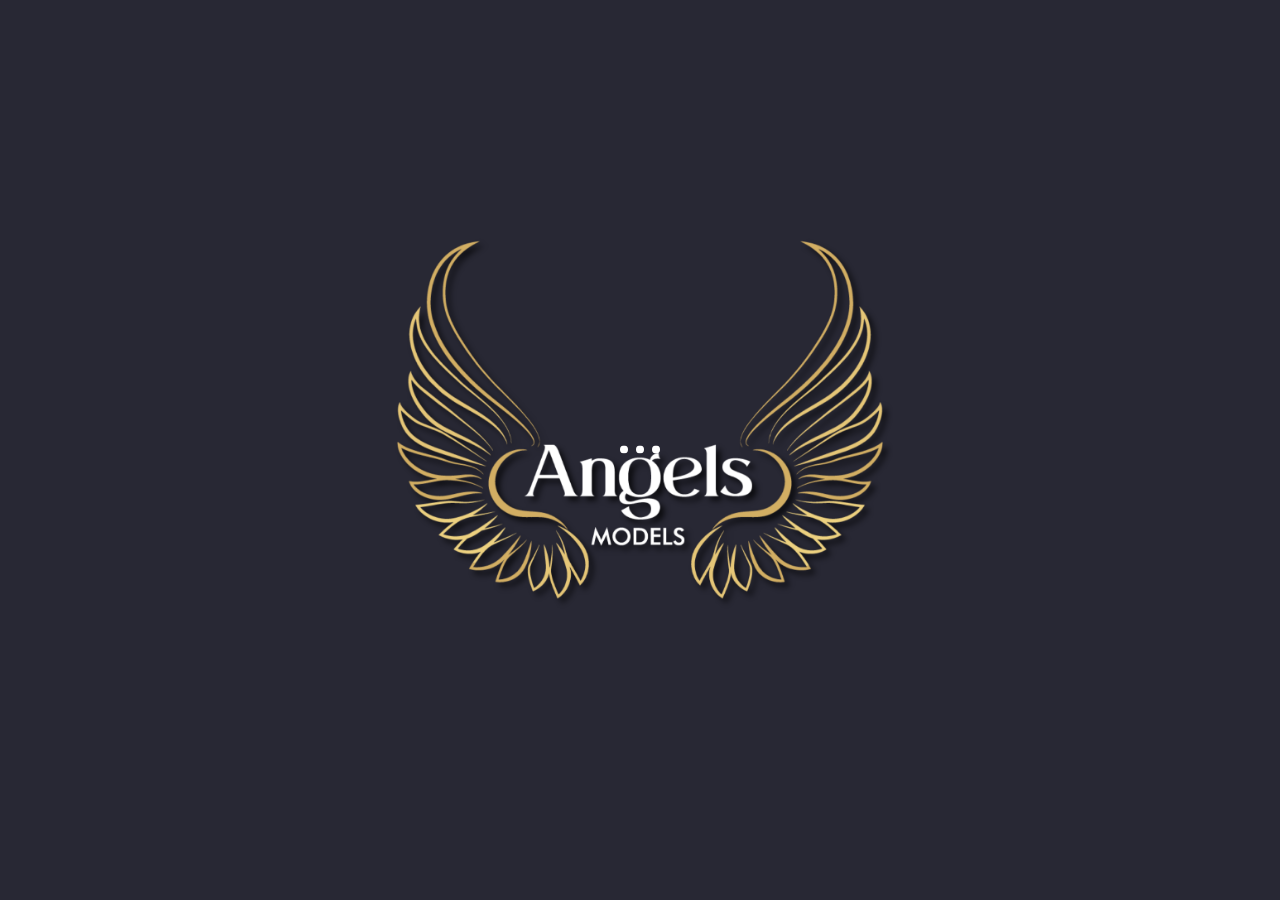
<file: posts/post-3.html>
<!DOCTYPE html>
<html lang="en-US">
<head>
    <meta charset="UTF-8">
    <meta name="description" content="Unique portfolio solution for creatives">
    <meta http-equiv="X-UA-Compatible" content="IE=edge">
    <meta name="viewport" content="width=device-width, initial-scale=1, maximum-scale=1, user-scalable=no"/>
    <title>Atail &#8211; Unique portfolio solution for creatives</title>

    <link href="https://fonts.googleapis.com/css?family=Hind:300,400%7CMontserrat:400,700" rel="stylesheet" media="all">
    <link rel='stylesheet' href='../css/icons.css' type='text/css' media='all'/>
    <link rel='stylesheet' href='../css/font-awesome.min.css' type='text/css' media='all'/>
    <link rel='stylesheet' href='../css/main.css' type='text/css' media='all'/>
    <link rel='stylesheet' href='../css/setting.css' type='text/css' media='all'/>

</head>

<body class="single-post" data-share="[&quot;facebook&quot;,&quot;twitter&quot;]">

<!--Preloader-->
<div class="atail-preloader-wrapper">
    <span>
        <span class="atail-dot"></span>
        <span class="atail-dot"></span>
        <span class="atail-dot"></span>
    </span>
    <div class="atail-preloader">
        <span>
            <span class="atail-dot"></span>
            <span class="atail-dot"></span>
            <span class="atail-dot"></span>
        </span>
    </div>
</div>
<!--/Preloader-->

<div class="atail  container-fluid  ">

    <header class="atail-header">
        <div class=" container-fluid ">
            <div class="logo  atail-logo-portrait">
                <a href="../index.html">
                    <span class="atail-text-logo">
                        <img src="../img/logo.svg" alt="">
                    </span>
                </a>
            </div>
            <div class="show-nav">
                <span data-action="show-nav">
                    <span>
                        <span></span>
                        <span></span>
                    </span>
                </span>
            </div>
            <nav class="row">
                <div class="grid-bg row">
                    <div class="col-md-2"></div>
                    <div class="col-md-2"></div>
                    <div class="col-md-2"></div>
                    <div class="col-md-2"></div>
                    <div class="col-md-2"></div>
                    <div class="col-md-2"></div>
                </div>
                <ol id="menu-menu-1" class="nav-list">
                    <li class="menu-item  col-xs-2 ">
                        <a href="../index.html"><span>Projects</span></a>
                    </li>
                    <li class="menu-item   col-xs-2 ">
                        <a href="../about.html"><span>About</span></a>
                    </li>
                    <li class="menu-item  col-xs-2 ">
                        <a href="../team.html"><span>Team</span></a>
                    </li>
                    <li class="menu-item col-xs-2 ">
                        <a href="../services.html"><span>Services</span></a>
                    </li>
                    <li class="menu-item  col-xs-2 ">
                        <a href="../contact.html"><span>Contact</span></a>
                    </li>
                    <li class="menu-item  current-menu-item current_page_item  col-xs-2 ">
                        <a href="../blog.html"><span>Blog</span></a>
                    </li>
                    <li class="menu-item col-xs-2 ">
                        <a href="../typography.html"><span>Typography</span></a>
                    </li>
                </ol>
                <div class="nav-box-shadow">
                    <div></div>
                </div>
            </nav>
        </div>
    </header>

    <main>

        <div class="main-scroll">

            <div class="atail-post row-col-12">


                <div class="atail-post-line"></div>

                <div class="atail-post-title ">
                    <h1>Black and white: trend of the year</h1>
                    <img src="../img/blog/posts/post-3.jpeg" alt="yellow-daisy-bottle-vase-headphones-earbuds-decor"/>
                </div>

                <div class="col-md-8">
                    <div class="row-col-8">

                        <div class="atail-post-content col-md-6 col-md-push-1  no-padding">

                            <div class="post-content-info">
                                <span class="content-info-date">
                                    <a href="#">24 Jun, </a>
                                </span>
                                <span class="content-info-author">
                                    <a href="#" title="Posts by Atail" rel="author">Atail</a>
                                </span>
                                in
                                <a href="#" class="blog-category-link">Advertising</a>
                            </div>

                            <div class="post-content-tags">
                                <span class="small-title">Tags: </span>
                                <a href="#" rel="tag">atail</a>,
                                <a href="#" rel="tag">post</a>
                            </div>

                            <div class="post-content-text">

                                <p>
                                    Proin quis dolor at justo tincidunt aliquet at sodales mi. Integer sed dui pretium mi
                                    cursus bibendum. Curabitur non ultricies nulla. Nulla elit justo, porttitor eget
                                    efficitur eu, sollicitudin semper purus. Nullam in neque faucibus dolor egestas
                                    interdum. Suspendisse placerat vehicula turpis, nec commodo velit gravida vel.
                                    Quisque tincidunt facilisis orci. Aliquam lacinia viverra lacus. Vivamus accumsan,
                                    diam eu viverra euismod, velit velit accumsan justo, at ornare risus leo id ligula.
                                    Vivamus ultricies laoreet viverra. Cras mattis ut diam quis commodo. Praesent
                                    pellentesque porta lorem ac cursus. Phasellus iaculis consectetur massa, sed blandit
                                    justo vulputate id. Donec id consequat ipsum. Cras nunc metus, efficitur ac
                                    tincidunt sed, semper id augue.
                                </p>
                                <p>
                                    Curabitur placerat velit quis convallis efficitur. Mauris sit amet scelerisque augue,
                                    vitae tincidunt nibh. Praesent est urna, euismod sed aliquam ut, posuere a arcu. Ut
                                    non orci ac mauris scelerisque egestas. Nulla condimentum lobortis magna ac
                                    suscipit. Etiam posuere lacinia dignissim. Integer et ullamcorper libero, at ornare
                                    arcu. Donec tincidunt ultricies augue sit amet consequat.
                                </p>
                                <p>
                                    Curabitur eleifend blandit rutrum. Vestibulum nisl lorem, ultricies semper massa nec,
                                    suscipit sollicitudin sapien. Donec ultrices quam vitae ligula commodo sagittis.
                                    Integer pharetra congue facilisis. Duis pellentesque ornare vehicula. Aenean dolor
                                    metus, malesuada eget metus in, dictum pretium eros. Fusce dui ipsum, dictum quis
                                    quam viverra, dapibus facilisis quam. Ut id velit nec purus auctor commodo.
                                    Pellentesque consequat eu neque a ultrices. Curabitur elementum vitae magna nec
                                    aliquet. Praesent at auctor quam. Lorem ipsum dolor sit amet, consectetur adipiscing
                                    elit. Aenean sit amet eleifend dolor. Pellentesque accumsan non mauris eget
                                    euismod.
                                </p>
                            </div>

                            <div class="post-content-likes">

                                <span class="blog-count-likes">
                                    <i class="fa fa-heart-o" aria-hidden="true"></i>
                                    <span>1</span>
                                </span>

                                <span class="blog-count-comments">
                                    <span class="comments-icon">M</span>
                                    <span>5</span>
                                </span>

                                <span class="atail-small-line"></span>
                                <div class="atail-sharing" data-url="#" data-text="#"></div>

                            </div>

                            <div class="atail-post-most-likes-wrap">
                                <span class="small-title atail-post-comments-title"><span
                                        class="atail-plus"></span>YOU MIGHT ALSO LIKE
                                </span>
                                <div class="atail-post-most-likes">
                                    <div class="most-likes-content display-table-cell post-most-likes-content-image">
                                        <img src="../img/blog/most-liked/mp-3.jpg" alt="backpacker-sitting-on-wall-and-looking-down-on-town"/></div>
                                    <div class="most-likes-content display-table-cell">
                                        <h5>
                                            <a href="#">Fears in the photography world</a>
                                        </h5>
                                        <span class="small-title">
                                          <a href="#">Atail ,&nbsp;</a>
                                          <span>22 JUN</span>
                                        </span>
                                    </div>
                                </div>

                                <div class="atail-post-most-likes">
                                    <div class="most-likes-content display-table-cell post-most-likes-content-image">
                                        <img src="../img/blog/most-liked/mp-2.jpg" alt="yellow-daisy-bottle-vase-headphones-earbuds-decor"/></div>
                                    <div class="most-likes-content display-table-cell">
                                        <h5>
                                            <a href="#">Vivid flower photoshoot for branding agenchy</a>
                                        </h5>
                                        <span class="small-title">
                                          <a href="#">Atail ,&nbsp;</a>
                                          <span>24 JUN</span>
                                        </span>
                                    </div>
                                </div>

                                <div class="atail-post-most-likes">
                                    <div class="most-likes-content display-table-cell post-most-likes-content-image">
                                        <img src="../img/blog/most-liked/mp-1.jpg" alt="pexels-photo (3)"/>
                                    </div>

                                    <div class="most-likes-content display-table-cell">
                                        <h5>
                                            <a href="#">Can&#039;t stop, won&#039;t stop! </a>
                                        </h5>

                                        <span class="small-title">
                                          <a href="#">Atail ,&nbsp;</a>
                                          <span>24 JUN</span>
                                        </span>

                                    </div>
                                </div>

                            </div>

                        </div>

                        <div class="atail-post-comments-wrapper col-md-8">
                            <div class="row-col-8">
                                <div class="col-md-6 col-md-push-1 no-padding">
                                    <span class="small-title atail-post-comments-title"><span class="atail-plus"></span>COMMENTS</span>
                                    <ul class="no-list atail-post-comments-list">

                                        <li class="comment even thread-even depth-1 atail-comment">
                                            <article class="atail-comment-body">
                                                <a href="" class="atail-comment-avatar"><img alt='' src='../img/blog/ava.png' class='avatar' height='62' width='62'/> </a>
                                                <div class="atail-comment-author">
                                                    <a href="#" class="author-name">Lora Mayfield</a>
                                                </div>
                                                <div class="atail-comment-content">
                                                    <p>
                                                        They say “Once a customer, always a customer”. The same works
                                                        with blogging &#8211; “Once an action taker, always an action
                                                        taker”.
                                                    </p>
                                                </div>
                                                <div class="atail-comment-link">
                                                    <!--Likes-->

                                                    <span class="blog-count-likes">
                                                        <i class="fa fa-heart-o" aria-hidden="true"></i>1
                                                    </span>
                                                    <!--Dislikes-->

                                                    <span class="blog-count-comments">
                                                        <span class="comments-icon">&#207;</span>0
                                                    </span>

                                                    <a rel='nofollow' class='comment-reply-link' href='#'><span>Reply</span></a>
                                                </div>

                                            </article>

                                            <ul class="children">
                                                <li class="comment odd alt depth-2 atail-comment">
                                                    <article class="atail-comment-body">
                                                        <a href="#"
                                                           class="atail-comment-avatar">
                                                            <img alt='' src='../img/blog/ava.png' class='avatar' height='62' width='62'/>
                                                        </a>
                                                        <div class="atail-comment-author">
                                                            <a href="" class="author-name">Morgan Rice </a>
                                                            to
                                                            <a href="" class="author-name">Lora Mayfield </a>
                                                        </div>
                                                        <div class="atail-comment-content">
                                                            <p>
                                                                Blog isn&#8217;t really a blog without comments. That is
                                                                not just about publishing the content, blogging is a
                                                                process of community building through communication
                                                                aspects.
                                                            </p>
                                                        </div>

                                                        <div class="atail-comment-link">
                                                            <!--Likes-->
                                                            <span class="blog-count-likes">
                                                                <i class="fa fa-heart-o" aria-hidden="true"></i>0
                                                            </span>
                                                            <!--Dislikes-->

                                                            <span class="blog-count-comments">
                                                                <span class="comments-icon">&#207;</span>0
                                                            </span>
                                                            <a rel='nofollow' class='comment-reply-link' href='#'><span>Reply</span></a>
                                                        </div>

                                                    </article>

                                                </li><!-- #comment-## -->
                                            </ul><!-- .children -->
                                        </li><!-- #comment-## -->

                                        <li class="comment even atail-comment">
                                            <article class="atail-comment-body">
                                                <a href="#" class="atail-comment-avatar">
                                                    <img alt='' src='../img/blog/ava.png' class='avatar' height='62' width='62'/>
                                                </a>
                                                <div class="atail-comment-author">
                                                    <a href="#" class="author-name">Linda Kaufman </a>
                                                </div>
                                                <div class="atail-comment-content">
                                                    <p>
                                                        A successful blog surely has its readers and the least we can do
                                                        for them is to allow the readers have their voice and if they
                                                        choose to speak – to be heard.
                                                    </p>
                                                </div>

                                                <div class="atail-comment-link">
                                                    <!--Likes-->
                                                    <span class="blog-count-likes">
                                                        <i class="fa fa-heart-o" aria-hidden="true"></i>0
                                                    </span>
                                                    <!--Dislikes-->
                                                    <span class="blog-count-comments">
                                                        <span class="comments-icon">&#207;</span>0
                                                    </span>
                                                    <a rel='nofollow' class='comment-reply-link' href='#'><span>Reply</span></a>
                                                </div>

                                            </article>

                                        </li><!-- #comment-## -->

                                        <li class="comment atail-comment">
                                            <article class="atail-comment-body">
                                                <a href="#" class="atail-comment-avatar">
                                                    <img alt='' src='../img/blog/ava.png' class='avatar' height='62' width='62'/>
                                                </a>
                                                <div class="atail-comment-author">
                                                    <a href="" class="author-name">Bryan Fills </a>
                                                </div>
                                                <div class="atail-comment-content">
                                                    <p>
                                                        It is really smug and self-righteous just to post the content
                                                        without giving people an ability to showcase their opinion. It
                                                        will looks like “my content is so good, that your opinion doesn&#8217;t
                                                        matter to me”. That is a rough mistakes of
                                                        bloggers-beginners.
                                                    </p>
                                                </div>

                                                <div class="atail-comment-link">
                                                    <!--Likes-->
                                                    <span class="blog-count-likes">
                                                        <i class="fa fa-heart-o" aria-hidden="true"></i>0
                                                    </span>
                                                    <!--Dislikes-->
                                                    <span class="blog-count-comments">
                                                        <span class="comments-icon">&#207;</span>0
                                                    </span>
                                                    <a rel='nofollow' class='comment-reply-link' href='#'><span>Reply</span></a>
                                                </div>

                                            </article>

                                            <ul class="children">
                                                <li class="comment atail-comment">
                                                    <article class="atail-comment-body">
                                                        <a href="" class="atail-comment-avatar">
                                                            <img alt='#' src='../img/blog/ava.png' class='avatar' height='62' width='62'/>
                                                        </a>
                                                        <div class="atail-comment-author">
                                                            <a href="#" class="author-name">Molly Stevenson</a>
                                                            to
                                                            <a href="#" class="author-name">Bryan Fills</a>
                                                        </div>
                                                        <div class="atail-comment-content">
                                                            <p>
                                                                There exist countless situations on any type of blog,
                                                                that we find the reader&#8217;s comments even more
                                                                informative and interesting, than the post itself.
                                                                However, there are not just the benefits for the
                                                                readers. Allowing comments on the blog also provides
                                                                huge benefits for the blog author.
                                                            </p>
                                                        </div>

                                                        <div class="atail-comment-link">
                                                            <!--Likes-->
                                                            <span class="blog-count-likes">
                                                                <i class="fa fa-heart-o" aria-hidden="true"></i>0
                                                            </span>
                                                            <!--Dislikes-->
                                                            <span class="blog-count-comments">
                                                                <span class="comments-icon">&#207;</span>0
                                                            </span>
                                                            <a rel='nofollow' class='comment-reply-link' href='#'><span>Reply</span></a>
                                                        </div>

                                                    </article>

                                                </li><!-- #comment-## -->
                                            </ul><!-- .children -->
                                        </li><!-- #comment-## -->
                                    </ul>

                                    <div class="comment-respond">
                                        <h3 class="comment-reply-title">
                                            <small>
                                                <a href="/?p=270#respond" style="display:none;">
                                                    <span class="comment-reply-close"></span>
                                                </a>
                                            </small>
                                        </h3>

                                        <form action="#" method="post" class="atail-comment-form" novalidate>
                                            <textarea id="comment" name="comment" cols="45" rows="8" maxlength="65525" required="required" placeholder="Comment"></textarea>
                                            <input type="text" placeholder="Name" name="author"/>
                                            <input type="text" placeholder="Email" name="email"/>
                                            <p class="form-submit">
                                                <button type="submit" name="send">comment</button>
                                                <input type='hidden' name='comment_post_ID' value='270' id='comment_post_ID'/>
                                                <input type='hidden' name='comment_parent' id='comment_parent' value='0'/>
                                            </p>
                                        </form>
                                    </div><!-- #respond -->
                                </div>
                            </div>
                        </div>

                    </div>
                </div>


                <div class="col-md-3 post-sidebar">
                    <div class="widget widget_atail_recent_posts_widget">
                        <div class="widget-title"><span class="small-title">Recent Posts</span></div>
                        <ul>
                            <li>
                                <img src="../img/blog/widgets/rp-1.jpg" alt="yellow-daisy-bottle-vase-headphones-earbuds-decor"/>
                                <div>
                                    <a href="#">Vivid flower photoshoot for branding agenchy</a>
                                    <div class="recent-post-info">
                                        <span class="post-author">Atail</span>
                                        <span class="post-date">, 24 Jun</span>
                                    </div>

                                </div>
                            </li>
                            <li>
                                <img src="../img/blog/widgets/rp-2.jpg" alt="emotions-man-happy-sad-face-adult-male-people"/>
                                <div>
                                    <a href="#">The ultimate guide in portrait photography</a>
                                    <div class="recent-post-info">
                                        <span class="post-author">Atail</span>
                                        <span class="post-date">, 24 Jun</span>
                                    </div>

                                </div>
                            </li>
                            <li>
                                <img src="../img/blog/widgets/rp-3.jpg" alt="pexels-photo-47401"/>
                                <div>
                                    <a href="#">Black and white: trend of the year</a>
                                    <div class="recent-post-info">
                                        <span class="post-author">Atail</span>
                                        <span class="post-date">, 24 Jun</span>
                                    </div>

                                </div>
                            </li>
                            <li>
                                <img src="../img/blog/widgets/rp-4.jpg" alt="pexels-photo (4)"/>
                                <div>
                                    <a href="#">How modern filters work</a>
                                    <div class="recent-post-info">
                                        <span class="post-author">Atail</span>
                                        <span class="post-date">, 24 Jun</span>
                                    </div>

                                </div>
                            </li>
                            <li>
                                <img src="../img/blog/widgets/rp-5.jpg" alt="tag-label-design-metal-rope-string-black"/>
                                <div>
                                    <a href="#">Cameras, Lights and the Air!</a>
                                    <div class="recent-post-info">
                                        <span class="post-author">Atail</span>
                                        <span class="post-date">, 24 Jun</span>
                                    </div>

                                </div>
                            </li>
                        </ul>
                    </div>

                    <div class="widget widget_recent_comments">
                        <div class="widget-title"><span class="small-title">Recent Comments</span></div>
                        <ul id="recentcomments">
                            <li class="recentcomments">
                                <span class="comment-author-link">Alex Grey</span> on
                                <a href="#">Tips on wedding photography</a>
                            </li>
                            <li class="recentcomments">
                                <span class="comment-author-link">Alex Grey</span> on
                                <a href="#">Setting up the natural light</a>
                            </li>
                            <li class="recentcomments">
                                <span class="comment-author-link">Linda Kaufman</span> on
                                <a href="#">Things you need to know about photography business</a>
                            </li>
                            <li class="recentcomments">
                                <span class="comment-author-link">George Brown</span> on
                                <a href="#">Things you need to know about photography business</a>
                            </li>
                            <li class="recentcomments">
                                <span class="comment-author-link">Nick Paterson</span> on
                                <a href="#">Things you need to know about photography business</a>
                            </li>
                        </ul>
                    </div>

                    <div class="widget widget_atail_about_widget">
                        <div class="widget-title"><span class="small-title">About me</span></div>
                        <img src="../img/blog/widgets/about.png" alt="About me" height="2" width="150"/>
                        <span class="atail-widget-heading">Who I am</span>
                        <p>
                            There exist countless situations on any type of blog, that we find the reader’s comments
                            even more informative and interesting.
                        </p>
                    </div>

                    <div class="widget widget_recent_entries">
                        <div class="widget-title"><span class="small-title">Recent Posts</span></div>
                        <ul>
                            <li>
                                <a href="#">Vivid flower photoshoot for branding agenchy</a>
                                <span class="post-date">June 24, 2016</span>
                            </li>
                            <li>
                                <a href="#">The ultimate guide in portrait photography</a>
                                <span class="post-date">June 24, 2016</span>
                            </li>
                            <li>
                                <a href="#">Black and white: trend of the year</a>
                                <span class="post-date">June 24, 2016</span>
                            </li>
                            <li>
                                <a href="#">How modern filters work</a>
                                <span class="post-date">June 24, 2016</span>
                            </li>
                            <li>
                                <a href="#">Cameras, Lights and the Air!</a>
                                <span class="post-date">June 24, 2016</span>
                            </li>
                        </ul>
                    </div>

                    <div class="widget widget_tag_cloud">
                        <div class="widget-title"><span class="small-title">Projects Categories</span></div>
                        <div class="tagcloud"><a href='#' class='tag-link-10 tag-link-position-1' title='5 topics' style='font-size: 22pt;'>Advertising</a>
                            <a href='#' class='tag-link-11 tag-link-position-2' title='3 topics' style='font-size: 16.75pt;'>Fashion</a>
                            <a href='#' class='tag-link-12 tag-link-position-3' title='3 topics' style='font-size: 16.75pt;'>Portrait</a>
                            <a href='#' class='tag-link-5 tag-link-position-4' title='1 topic' style='font-size: 8pt;'>Stock
                                photo</a></div>
                    </div>
                </div>

                <div class="col-md-12 atail-post-navigation no-padding">
                    <div class="row-col-12">
                        <div class="col-xs-4 no-padding">
                            <a href="#" rel="prev">
                                <svg version="1.1" xmlns="http://www.w3.org/2000/svg"  x="0px" y="0px" width="12.45px" height="21.15px" viewBox="0 0 12.45 21.15" enable-background="new 0 0 12.45 21.15" xml:space="preserve"><g><g><path vector-effect="none"  fill-rule="evenodd" clip-rule="evenodd" d="M9.068,5.618c1.104,0,2-0.896,2-2c0-1.105-0.895-2-2-2 c-1.105,0-2,0.895-2,2C7.068,4.723,7.964,5.618,9.068,5.618z M3.068,8.618c-1.105,0-2,0.896-2,2c0,1.105,0.895,2,2,2s2-0.895,2-2 C5.068,9.514,4.173,8.618,3.068,8.618z M9.068,15.618c-1.105,0-2,0.895-2,1.999c0,1.105,0.895,2,2,2c1.104,0,2-0.895,2-2 C11.068,16.514,10.173,15.618,9.068,15.618z"/></g></g></svg>
                            </a>                            <!--Previous post-->
                        </div>
                        <div class="col-xs-4 no-padding">
                            <a href="../blog.html">BLOG </a>
                            <!--Go to blog-->
                        </div>
                        <div class="col-xs-4 no-padding">
                            <a href="#" rel="next">
                                <svg version="1.1" xmlns="http://www.w3.org/2000/svg"  x="0px" y="0px" width="12.45px" height="21.15px" viewBox="0 0 12.45 21.15" enable-background="new 0 0 12.45 21.15" xml:space="preserve"><g><g><path vector-effect="none"  fill-rule="evenodd" clip-rule="evenodd" d="M9.068,5.618c1.104,0,2-0.896,2-2c0-1.105-0.895-2-2-2 c-1.105,0-2,0.895-2,2C7.068,4.723,7.964,5.618,9.068,5.618z M3.068,8.618c-1.105,0-2,0.896-2,2c0,1.105,0.895,2,2,2s2-0.895,2-2 C5.068,9.514,4.173,8.618,3.068,8.618z M9.068,15.618c-1.105,0-2,0.895-2,1.999c0,1.105,0.895,2,2,2c1.104,0,2-0.895,2-2 C11.068,16.514,10.173,15.618,9.068,15.618z"/></g></g></svg>
                            </a>
                        </div>
                    </div>
                </div>

            </div>

            <section class="blog-promo-box">
                <div class="promo-box">
                    <span class="small-title">Promo block</span>
                    <p>
                        For good, too; though, in consequence of my previous emotions, I was still occasionally seized
                        with a stormy sob .
                    </p>
                    <a href="#" class="button">Learn more </a>
                </div>
            </section>

        </div> <!-- main-scroll -->

    </main> <!-- main -->


    <div class="sides">
        <div class=" container-fluid ">
            <div class="left-side">
                <div class="side-content">
                    <a href="https://www.facebook.com/ItemBridge"> Facebook </a>
                    <a href="https://twitter.com/Itembridge"> Twitter </a>
                    <a href="https://instagram.com/itembridge/"> Instagram </a>
                    <a href="https://www.behance.net/itembridge"> Behance </a>
                </div>
            </div>

            <div class="right-side">
                <div class="side-content">
                    <p class="copyright">
                        © 2016 Itembridge LLC </p>
                </div>
            </div>
        </div>
    </div> <!-- sides -->

</div> <!-- atail -->


<script type='text/javascript' src="../js/jquery-3.1.1.min.js"></script>
<script type='text/javascript' src='../js/main.js'></script>
<script type='text/javascript' src='../js/jssocials.js'></script>
<script type='text/javascript' src='../js/retina.js'></script>

</body>
</html>
</file>
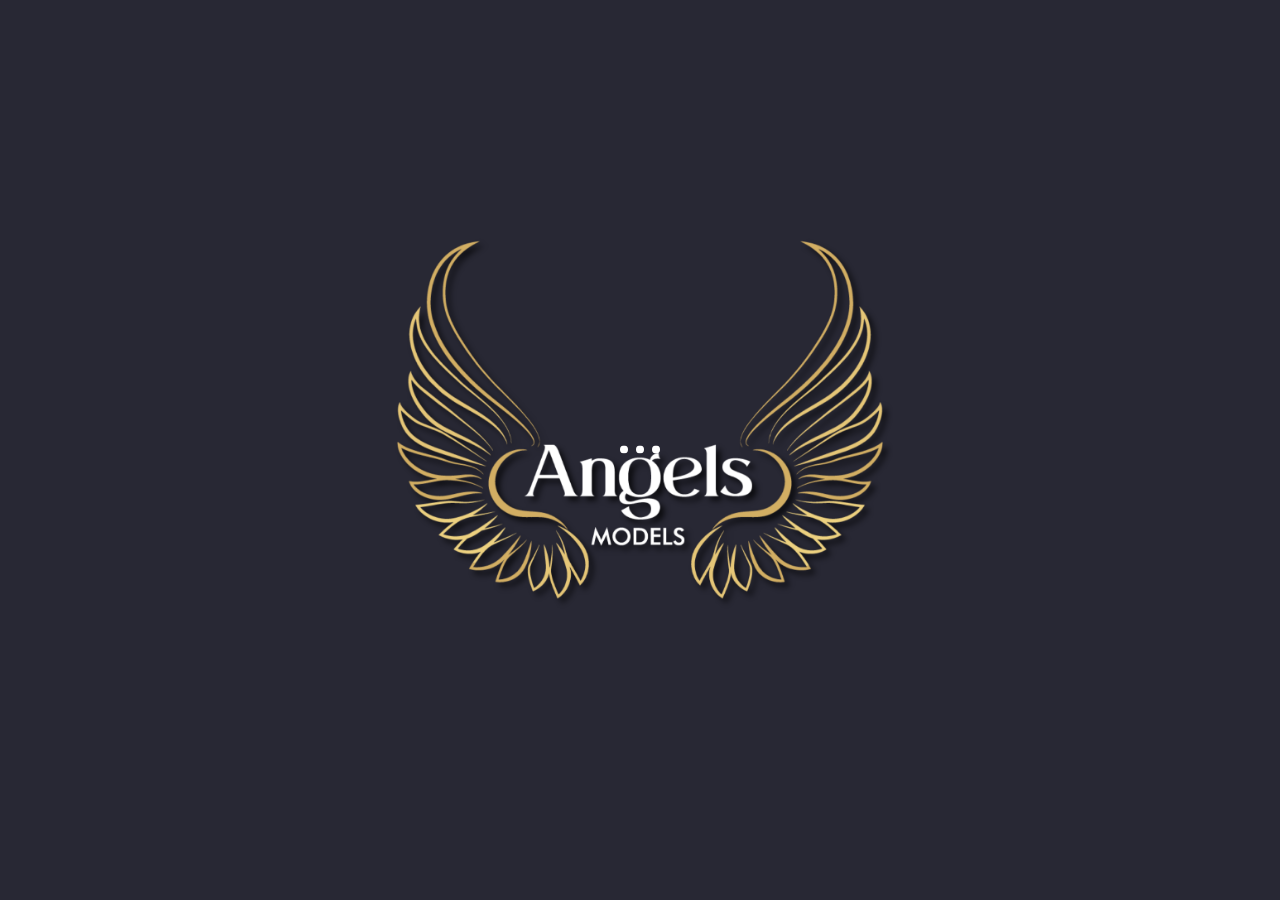
<file: posts/post-4.html>
<!DOCTYPE html>
<html lang="en-US">
<head>
    <meta charset="UTF-8">
    <meta name="description" content="Unique portfolio solution for creatives">
    <meta http-equiv="X-UA-Compatible" content="IE=edge">
    <meta name="viewport" content="width=device-width, initial-scale=1, maximum-scale=1, user-scalable=no"/>
    <title>Atail &#8211; Unique portfolio solution for creatives</title>

    <link href="https://fonts.googleapis.com/css?family=Hind:300,400%7CMontserrat:400,700" rel="stylesheet" media="all">
    <link rel='stylesheet' href='../css/icons.css' type='text/css' media='all'/>
    <link rel='stylesheet' href='../css/font-awesome.min.css' type='text/css' media='all'/>
    <link rel='stylesheet' href='../css/main.css' type='text/css' media='all'/>
    <link rel='stylesheet' href='../css/setting.css' type='text/css' media='all'/>

</head>

<body class="single-post" data-share="[&quot;facebook&quot;,&quot;twitter&quot;]">

<!--Preloader-->
<div class="atail-preloader-wrapper">
    <span>
        <span class="atail-dot"></span>
        <span class="atail-dot"></span>
        <span class="atail-dot"></span>
    </span>
    <div class="atail-preloader">
        <span>
            <span class="atail-dot"></span>
            <span class="atail-dot"></span>
            <span class="atail-dot"></span>
        </span>
    </div>
</div>
<!--/Preloader-->

<div class="atail  container-fluid  ">

    <header class="atail-header">
        <div class=" container-fluid ">
            <div class="logo  atail-logo-portrait">
                <a href="../index.html">
                    <span class="atail-text-logo">
                        <img src="../img/logo.svg" alt="">
                    </span>
                </a>
            </div>
            <div class="show-nav">
                <span data-action="show-nav">
                    <span>
                        <span></span>
                        <span></span>
                    </span>
                </span>
            </div>
            <nav class="row">
                <div class="grid-bg row">
                    <div class="col-md-2"></div>
                    <div class="col-md-2"></div>
                    <div class="col-md-2"></div>
                    <div class="col-md-2"></div>
                    <div class="col-md-2"></div>
                    <div class="col-md-2"></div>
                </div>
                <ol id="menu-menu-1" class="nav-list">
                    <li class="menu-item  col-xs-2 ">
                        <a href="../index.html"><span>Projects</span></a>
                    </li>
                    <li class="menu-item   col-xs-2 ">
                        <a href="../about.html"><span>About</span></a>
                    </li>
                    <li class="menu-item  col-xs-2 ">
                        <a href="../team.html"><span>Team</span></a>
                    </li>
                    <li class="menu-item col-xs-2 ">
                        <a href="../services.html"><span>Services</span></a>
                    </li>
                    <li class="menu-item  col-xs-2 ">
                        <a href="../contact.html"><span>Contact</span></a>
                    </li>
                    <li class="menu-item  current-menu-item current_page_item  col-xs-2 ">
                        <a href="../blog.html"><span>Blog</span></a>
                    </li>
                    <li class="menu-item col-xs-2 ">
                        <a href="../typography.html"><span>Typography</span></a>
                    </li>
                </ol>
                <div class="nav-box-shadow">
                    <div></div>
                </div>
            </nav>
        </div>
    </header>

    <main>

        <div class="main-scroll">

            <div class="atail-post row-col-12">


                <div class="atail-post-line"></div>


                <div class="atail-post-title ">
                    <h1>How modern filters work</h1>
                    <img src="../img/blog/posts/post-4.jpeg" alt="yellow-daisy-bottle-vase-headphones-earbuds-decor"/>
                </div>

                <div class="col-md-8">
                    <div class="row-col-8">

                        <div class="atail-post-content col-md-6 col-md-push-1  no-padding">

                            <div class="post-content-info">
                                <span class="content-info-date">
                                    <a href="#">24 Jun,</a>
                                </span>
                                <span class="content-info-author">
                                    <a href="#" title="Posts by Atail" rel="author">Atail</a>
                                </span>
                                in
                                <a href="#" class="blog-category-link">Advertising</a>
                            </div>

                            <div class="post-content-tags">
                                <span class="small-title">Tags: </span>
                                <a href="#" rel="tag">atail</a>,
                                <a href="#" rel="tag">post</a>
                            </div>

                            <div class="post-content-text">

                                <p>
                                    Nullam id diam quis felis rhoncus malesuada. In ut elit vestibulum mi venenatis
                                    faucibus. Fusce non augue eu urna ultrices laoreet. Proin dapibus, libero et laoreet
                                    tincidunt, ipsum ante tristique justo, vel vestibulum nibh nulla et leo. Suspendisse
                                    pulvinar arcu quis convallis pretium. Mauris rutrum, tellus nec lobortis pretium,
                                    risus ex mollis ligula, nec tempus mi ipsum sit amet magna. Praesent eget orci
                                    lacinia, cursus urna finibus, egestas sapien. In mattis mauris id lorem tincidunt
                                    aliquam. Sed nec cursus ex. Maecenas aliquam egestas egestas. Etiam gravida, risus
                                    nec auctor lacinia, metus tortor fermentum elit, quis luctus arcu justo eu est.
                                </p>
                                <p>
                                    Aliquam euismod purus ante. Donec interdum, neque et imperdiet iaculis, nibh leo
                                    bibendum mi, et facilisis quam velit in tellus. Nam tempus nunc nec erat blandit, ac
                                    rutrum neque malesuada. Etiam aliquet magna et magna euismod fermentum sed non
                                    tellus. Class aptent taciti sociosqu ad litora torquent per conubia nostra, per
                                    inceptos himenaeos. Nulla facilisi. Proin id lorem non urna malesuada consequat.
                                    Praesent quis gravida diam. Aliquam ut scelerisque mi, at placerat tellus. Praesent
                                    lectus lorem, sodales varius rutrum sit amet, porta id justo.
                                </p>
                                <p>
                                    Fusce nulla leo, accumsan ac nisl vitae, hendrerit volutpat leo. Sed ex ex, accumsan
                                    non pulvinar vel, malesuada sit amet turpis. Nulla purus dui, tincidunt id dictum
                                    id, tincidunt vitae metus. Nam in porta nunc. Maecenas lacinia nibh sed nisi
                                    posuere, vel gravida mi tincidunt. Nam sodales venenatis nisi, id fringilla ipsum
                                    malesuada et. Pellentesque aliquet lorem sit amet ex congue, vel accumsan mauris
                                    sagittis. Phasellus lacinia libero egestas accumsan commodo. Integer tincidunt
                                    scelerisque lacinia. Vestibulum turpis dolor, imperdiet vitae massa vel, hendrerit
                                    pretium nisl.
                                </p>
                            </div>

                            <div class="post-content-likes">

                                <span class="blog-count-likes">
                                    <i class="fa fa-heart-o" aria-hidden="true"></i>
                                    <span>1</span>
                                </span>

                                <span class="blog-count-comments">
                                    <span class="comments-icon">M</span>
                                    <span>5</span>
                                </span>

                                <span class="atail-small-line"></span>
                                <div class="atail-sharing" data-url="#" data-text="#"></div>

                            </div>

                            <div class="atail-post-most-likes-wrap">
                                <span class="small-title atail-post-comments-title"><span
                                        class="atail-plus"></span>YOU MIGHT ALSO LIKE
                                </span>
                                <div class="atail-post-most-likes">
                                    <div class="most-likes-content display-table-cell post-most-likes-content-image">
                                        <img src="../img/blog/most-liked/mp-3.jpg" alt="backpacker-sitting-on-wall-and-looking-down-on-town"/></div>
                                    <div class="most-likes-content display-table-cell">
                                        <h5>
                                            <a href="#">Fears in the photography world</a>
                                        </h5>
                                        <span class="small-title">
                                          <a href="#">Atail ,&nbsp;</a>
                                          <span>22 JUN</span>
                                        </span>
                                    </div>
                                </div>

                                <div class="atail-post-most-likes">
                                    <div class="most-likes-content display-table-cell post-most-likes-content-image">
                                        <img src="../img/blog/most-liked/mp-2.jpg" alt="yellow-daisy-bottle-vase-headphones-earbuds-decor"/></div>
                                    <div class="most-likes-content display-table-cell">
                                        <h5>
                                            <a href="#">Vivid flower photoshoot for branding agenchy</a>
                                        </h5>
                                        <span class="small-title">
                                          <a href="#">Atail ,&nbsp;</a>
                                          <span>24 JUN</span>
                                        </span>
                                    </div>
                                </div>

                                <div class="atail-post-most-likes">
                                    <div class="most-likes-content display-table-cell post-most-likes-content-image">
                                        <img src="../img/blog/most-liked/mp-1.jpg" alt="pexels-photo (3)"/>
                                    </div>

                                    <div class="most-likes-content display-table-cell">
                                        <h5>
                                            <a href="#">Can&#039;t stop, won&#039;t stop! </a>
                                        </h5>

                                        <span class="small-title">
                                          <a href="#">Atail ,&nbsp;</a>
                                          <span>24 JUN</span>
                                        </span>

                                    </div>
                                </div>

                            </div>

                        </div>

                        <div class="atail-post-comments-wrapper col-md-8">
                            <div class="row-col-8">
                                <div class="col-md-6 col-md-push-1 no-padding">
                                    <span class="small-title atail-post-comments-title"><span class="atail-plus"></span>COMMENTS</span>
                                    <ul class="no-list atail-post-comments-list">

                                        <li class="comment even thread-even depth-1 atail-comment">
                                            <article class="atail-comment-body">
                                                <a href="" class="atail-comment-avatar"><img alt='' src='../img/blog/ava.png' class='avatar' height='62' width='62'/> </a>
                                                <div class="atail-comment-author">
                                                    <a href="#" class="author-name">Lora Mayfield</a>
                                                </div>
                                                <div class="atail-comment-content">
                                                    <p>
                                                        They say “Once a customer, always a customer”. The same works
                                                        with blogging &#8211; “Once an action taker, always an action
                                                        taker”.
                                                    </p>
                                                </div>
                                                <div class="atail-comment-link">
                                                    <!--Likes-->

                                                    <span class="blog-count-likes">
                                                        <i class="fa fa-heart-o" aria-hidden="true"></i>1
                                                    </span>
                                                    <!--Dislikes-->

                                                    <span class="blog-count-comments">
                                                        <span class="comments-icon">&#207;</span>0
                                                    </span>

                                                    <a rel='nofollow' class='comment-reply-link' href='#'><span>Reply</span></a>
                                                </div>

                                            </article>

                                            <ul class="children">
                                                <li class="comment odd alt depth-2 atail-comment">
                                                    <article class="atail-comment-body">
                                                        <a href="#"
                                                           class="atail-comment-avatar">
                                                            <img alt='' src='../img/blog/ava.png' class='avatar' height='62' width='62'/>
                                                        </a>
                                                        <div class="atail-comment-author">
                                                            <a href="" class="author-name">Morgan Rice </a>
                                                            to
                                                            <a href="" class="author-name">Lora Mayfield </a>
                                                        </div>
                                                        <div class="atail-comment-content">
                                                            <p>
                                                                Blog isn&#8217;t really a blog without comments. That is
                                                                not just about publishing the content, blogging is a
                                                                process of community building through communication
                                                                aspects.
                                                            </p>
                                                        </div>

                                                        <div class="atail-comment-link">
                                                            <!--Likes-->
                                                            <span class="blog-count-likes">
                                                                <i class="fa fa-heart-o" aria-hidden="true"></i>0
                                                            </span>
                                                            <!--Dislikes-->

                                                            <span class="blog-count-comments">
                                                                <span class="comments-icon">&#207;</span>0
                                                            </span>
                                                            <a rel='nofollow' class='comment-reply-link' href='#'><span>Reply</span></a>
                                                        </div>

                                                    </article>

                                                </li><!-- #comment-## -->
                                            </ul><!-- .children -->
                                        </li><!-- #comment-## -->

                                        <li class="comment even atail-comment">
                                            <article class="atail-comment-body">
                                                <a href="#" class="atail-comment-avatar">
                                                    <img alt='' src='../img/blog/ava.png' class='avatar' height='62' width='62'/>
                                                </a>
                                                <div class="atail-comment-author">
                                                    <a href="#" class="author-name">Linda Kaufman </a>
                                                </div>
                                                <div class="atail-comment-content">
                                                    <p>
                                                        A successful blog surely has its readers and the least we can do
                                                        for them is to allow the readers have their voice and if they
                                                        choose to speak – to be heard.
                                                    </p>
                                                </div>

                                                <div class="atail-comment-link">
                                                    <!--Likes-->
                                                    <span class="blog-count-likes">
                                                        <i class="fa fa-heart-o" aria-hidden="true"></i>0
                                                    </span>
                                                    <!--Dislikes-->
                                                    <span class="blog-count-comments">
                                                        <span class="comments-icon">&#207;</span>0
                                                    </span>
                                                    <a rel='nofollow' class='comment-reply-link' href='#'><span>Reply</span></a>
                                                </div>

                                            </article>

                                        </li><!-- #comment-## -->

                                        <li class="comment atail-comment">
                                            <article class="atail-comment-body">
                                                <a href="#" class="atail-comment-avatar">
                                                    <img alt='' src='../img/blog/ava.png' class='avatar' height='62' width='62'/>
                                                </a>
                                                <div class="atail-comment-author">
                                                    <a href="" class="author-name">Bryan Fills </a>
                                                </div>
                                                <div class="atail-comment-content">
                                                    <p>
                                                        It is really smug and self-righteous just to post the content
                                                        without giving people an ability to showcase their opinion. It
                                                        will looks like “my content is so good, that your opinion doesn&#8217;t
                                                        matter to me”. That is a rough mistakes of
                                                        bloggers-beginners.
                                                    </p>
                                                </div>

                                                <div class="atail-comment-link">
                                                    <!--Likes-->
                                                    <span class="blog-count-likes">
                                                        <i class="fa fa-heart-o" aria-hidden="true"></i>0
                                                    </span>
                                                    <!--Dislikes-->
                                                    <span class="blog-count-comments">
                                                        <span class="comments-icon">&#207;</span>0
                                                    </span>
                                                    <a rel='nofollow' class='comment-reply-link' href='#'><span>Reply</span></a>
                                                </div>

                                            </article>

                                            <ul class="children">
                                                <li class="comment atail-comment">
                                                    <article class="atail-comment-body">
                                                        <a href="" class="atail-comment-avatar">
                                                            <img alt='#' src='../img/blog/ava.png' class='avatar' height='62' width='62'/>
                                                        </a>
                                                        <div class="atail-comment-author">
                                                            <a href="#" class="author-name">Molly Stevenson</a>
                                                            to
                                                            <a href="#" class="author-name">Bryan Fills</a>
                                                        </div>
                                                        <div class="atail-comment-content">
                                                            <p>
                                                                There exist countless situations on any type of blog,
                                                                that we find the reader&#8217;s comments even more
                                                                informative and interesting, than the post itself.
                                                                However, there are not just the benefits for the
                                                                readers. Allowing comments on the blog also provides
                                                                huge benefits for the blog author.
                                                            </p>
                                                        </div>

                                                        <div class="atail-comment-link">
                                                            <!--Likes-->
                                                            <span class="blog-count-likes">
                                                                <i class="fa fa-heart-o" aria-hidden="true"></i>0
                                                            </span>
                                                            <!--Dislikes-->
                                                            <span class="blog-count-comments">
                                                                <span class="comments-icon">&#207;</span>0
                                                            </span>
                                                            <a rel='nofollow' class='comment-reply-link' href='#'><span>Reply</span></a>
                                                        </div>

                                                    </article>

                                                </li><!-- #comment-## -->
                                            </ul><!-- .children -->
                                        </li><!-- #comment-## -->
                                    </ul>

                                    <div class="comment-respond">
                                        <h3 class="comment-reply-title">
                                            <small>
                                                <a href="/?p=270#respond" style="display:none;">
                                                    <span class="comment-reply-close"></span>
                                                </a>
                                            </small>
                                        </h3>

                                        <form action="#" method="post" class="atail-comment-form" novalidate>
                                            <textarea id="comment" name="comment" cols="45" rows="8" maxlength="65525" required="required" placeholder="Comment"></textarea>
                                            <input type="text" placeholder="Name" name="author"/>
                                            <input type="text" placeholder="Email" name="email"/>
                                            <p class="form-submit">
                                                <button type="submit" name="send">comment</button>
                                                <input type='hidden' name='comment_post_ID' value='270' id='comment_post_ID'/>
                                                <input type='hidden' name='comment_parent' id='comment_parent' value='0'/>
                                            </p>
                                        </form>
                                    </div><!-- #respond -->
                                </div>
                            </div>
                        </div>

                    </div>
                </div>


                <div class="col-md-3 post-sidebar">
                    <div class="widget widget_atail_recent_posts_widget">
                        <div class="widget-title"><span class="small-title">Recent Posts</span></div>
                        <ul>
                            <li>
                                <img src="../img/blog/widgets/rp-1.jpg" alt="yellow-daisy-bottle-vase-headphones-earbuds-decor"/>
                                <div>
                                    <a href="#">Vivid flower photoshoot for branding agenchy</a>
                                    <div class="recent-post-info">
                                        <span class="post-author">Atail</span>
                                        <span class="post-date">, 24 Jun</span>
                                    </div>

                                </div>
                            </li>
                            <li>
                                <img src="../img/blog/widgets/rp-2.jpg" alt="emotions-man-happy-sad-face-adult-male-people"/>
                                <div>
                                    <a href="#">The ultimate guide in portrait photography</a>
                                    <div class="recent-post-info">
                                        <span class="post-author">Atail</span>
                                        <span class="post-date">, 24 Jun</span>
                                    </div>

                                </div>
                            </li>
                            <li>
                                <img src="../img/blog/widgets/rp-3.jpg" alt="pexels-photo-47401"/>
                                <div>
                                    <a href="#">Black and white: trend of the year</a>
                                    <div class="recent-post-info">
                                        <span class="post-author">Atail</span>
                                        <span class="post-date">, 24 Jun</span>
                                    </div>

                                </div>
                            </li>
                            <li>
                                <img src="../img/blog/widgets/rp-4.jpg" alt="pexels-photo (4)"/>
                                <div>
                                    <a href="#">How modern filters work</a>
                                    <div class="recent-post-info">
                                        <span class="post-author">Atail</span>
                                        <span class="post-date">, 24 Jun</span>
                                    </div>

                                </div>
                            </li>
                            <li>
                                <img src="../img/blog/widgets/rp-5.jpg" alt="tag-label-design-metal-rope-string-black"/>
                                <div>
                                    <a href="#">Cameras, Lights and the Air!</a>
                                    <div class="recent-post-info">
                                        <span class="post-author">Atail</span>
                                        <span class="post-date">, 24 Jun</span>
                                    </div>

                                </div>
                            </li>
                        </ul>
                    </div>

                    <div class="widget widget_recent_comments">
                        <div class="widget-title"><span class="small-title">Recent Comments</span></div>
                        <ul id="recentcomments">
                            <li class="recentcomments">
                                <span class="comment-author-link">Alex Grey</span> on
                                <a href="#">Tips on wedding photography</a>
                            </li>
                            <li class="recentcomments">
                                <span class="comment-author-link">Alex Grey</span> on
                                <a href="#">Setting up the natural light</a>
                            </li>
                            <li class="recentcomments">
                                <span class="comment-author-link">Linda Kaufman</span> on
                                <a href="#">Things you need to know about photography business</a>
                            </li>
                            <li class="recentcomments">
                                <span class="comment-author-link">George Brown</span> on
                                <a href="#">Things you need to know about photography business</a>
                            </li>
                            <li class="recentcomments">
                                <span class="comment-author-link">Nick Paterson</span> on
                                <a href="#">Things you need to know about photography business</a>
                            </li>
                        </ul>
                    </div>

                    <div class="widget widget_atail_about_widget">
                        <div class="widget-title"><span class="small-title">About me</span></div>
                        <img src="../img/blog/widgets/about.png" alt="About me" height="2" width="150"/>
                        <span class="atail-widget-heading">Who I am</span>
                        <p>
                            There exist countless situations on any type of blog, that we find the reader’s comments
                            even more informative and interesting.
                        </p>
                    </div>

                    <div class="widget widget_recent_entries">
                        <div class="widget-title"><span class="small-title">Recent Posts</span></div>
                        <ul>
                            <li>
                                <a href="#">Vivid flower photoshoot for branding agenchy</a>
                                <span class="post-date">June 24, 2016</span>
                            </li>
                            <li>
                                <a href="#">The ultimate guide in portrait photography</a>
                                <span class="post-date">June 24, 2016</span>
                            </li>
                            <li>
                                <a href="#">Black and white: trend of the year</a>
                                <span class="post-date">June 24, 2016</span>
                            </li>
                            <li>
                                <a href="#">How modern filters work</a>
                                <span class="post-date">June 24, 2016</span>
                            </li>
                            <li>
                                <a href="#">Cameras, Lights and the Air!</a>
                                <span class="post-date">June 24, 2016</span>
                            </li>
                        </ul>
                    </div>

                    <div class="widget widget_tag_cloud">
                        <div class="widget-title"><span class="small-title">Projects Categories</span></div>
                        <div class="tagcloud"><a href='#' class='tag-link-10 tag-link-position-1' title='5 topics' style='font-size: 22pt;'>Advertising</a>
                            <a href='#' class='tag-link-11 tag-link-position-2' title='3 topics' style='font-size: 16.75pt;'>Fashion</a>
                            <a href='#' class='tag-link-12 tag-link-position-3' title='3 topics' style='font-size: 16.75pt;'>Portrait</a>
                            <a href='#' class='tag-link-5 tag-link-position-4' title='1 topic' style='font-size: 8pt;'>Stock
                                photo</a></div>
                    </div>
                </div>

                <div class="col-md-12 atail-post-navigation no-padding">
                    <div class="row-col-12">
                        <div class="col-xs-4 no-padding">
                            <a href="#" rel="prev">
                                <svg version="1.1" xmlns="http://www.w3.org/2000/svg"  x="0px" y="0px" width="12.45px" height="21.15px" viewBox="0 0 12.45 21.15" enable-background="new 0 0 12.45 21.15" xml:space="preserve"><g><g><path vector-effect="none"  fill-rule="evenodd" clip-rule="evenodd" d="M9.068,5.618c1.104,0,2-0.896,2-2c0-1.105-0.895-2-2-2 c-1.105,0-2,0.895-2,2C7.068,4.723,7.964,5.618,9.068,5.618z M3.068,8.618c-1.105,0-2,0.896-2,2c0,1.105,0.895,2,2,2s2-0.895,2-2 C5.068,9.514,4.173,8.618,3.068,8.618z M9.068,15.618c-1.105,0-2,0.895-2,1.999c0,1.105,0.895,2,2,2c1.104,0,2-0.895,2-2 C11.068,16.514,10.173,15.618,9.068,15.618z"/></g></g></svg>
                            </a>                            <!--Previous post-->
                        </div>
                        <div class="col-xs-4 no-padding">
                            <a href="../blog.html">BLOG </a>
                            <!--Go to blog-->
                        </div>
                        <div class="col-xs-4 no-padding">
                            <a href="#" rel="next">
                                <svg version="1.1" xmlns="http://www.w3.org/2000/svg"  x="0px" y="0px" width="12.45px" height="21.15px" viewBox="0 0 12.45 21.15" enable-background="new 0 0 12.45 21.15" xml:space="preserve"><g><g><path vector-effect="none"  fill-rule="evenodd" clip-rule="evenodd" d="M9.068,5.618c1.104,0,2-0.896,2-2c0-1.105-0.895-2-2-2 c-1.105,0-2,0.895-2,2C7.068,4.723,7.964,5.618,9.068,5.618z M3.068,8.618c-1.105,0-2,0.896-2,2c0,1.105,0.895,2,2,2s2-0.895,2-2 C5.068,9.514,4.173,8.618,3.068,8.618z M9.068,15.618c-1.105,0-2,0.895-2,1.999c0,1.105,0.895,2,2,2c1.104,0,2-0.895,2-2 C11.068,16.514,10.173,15.618,9.068,15.618z"/></g></g></svg>
                            </a>
                        </div>
                    </div>
                </div>

            </div>

            <section class="blog-promo-box">
                <div class="promo-box">
                    <span class="small-title">Promo block</span>
                    <p>
                        For good, too; though, in consequence of my previous emotions, I was still occasionally seized
                        with a stormy sob .
                    </p>
                    <a href="#" class="button">Learn more </a>
                </div>
            </section>

        </div> <!-- main-scroll -->

    </main> <!-- main -->


    <div class="sides">
        <div class=" container-fluid ">
            <div class="left-side">
                <div class="side-content">
                    <a href="https://www.facebook.com/ItemBridge"> Facebook </a>
                    <a href="https://twitter.com/Itembridge"> Twitter </a>
                    <a href="https://instagram.com/itembridge/"> Instagram </a>
                    <a href="https://www.behance.net/itembridge"> Behance </a>
                </div>
            </div>

            <div class="right-side">
                <div class="side-content">
                    <p class="copyright">
                        © 2016 Itembridge LLC </p>
                </div>
            </div>
        </div>
    </div> <!-- sides -->

</div> <!-- atail -->


<script type='text/javascript' src="../js/jquery-3.1.1.min.js"
       ></script>
<script type='text/javascript' src='../js/main.js'></script>
<script type='text/javascript' src='../js/jssocials.js'></script>
<script type='text/javascript' src='../js/retina.js'></script>

</body>
</html>
</file>
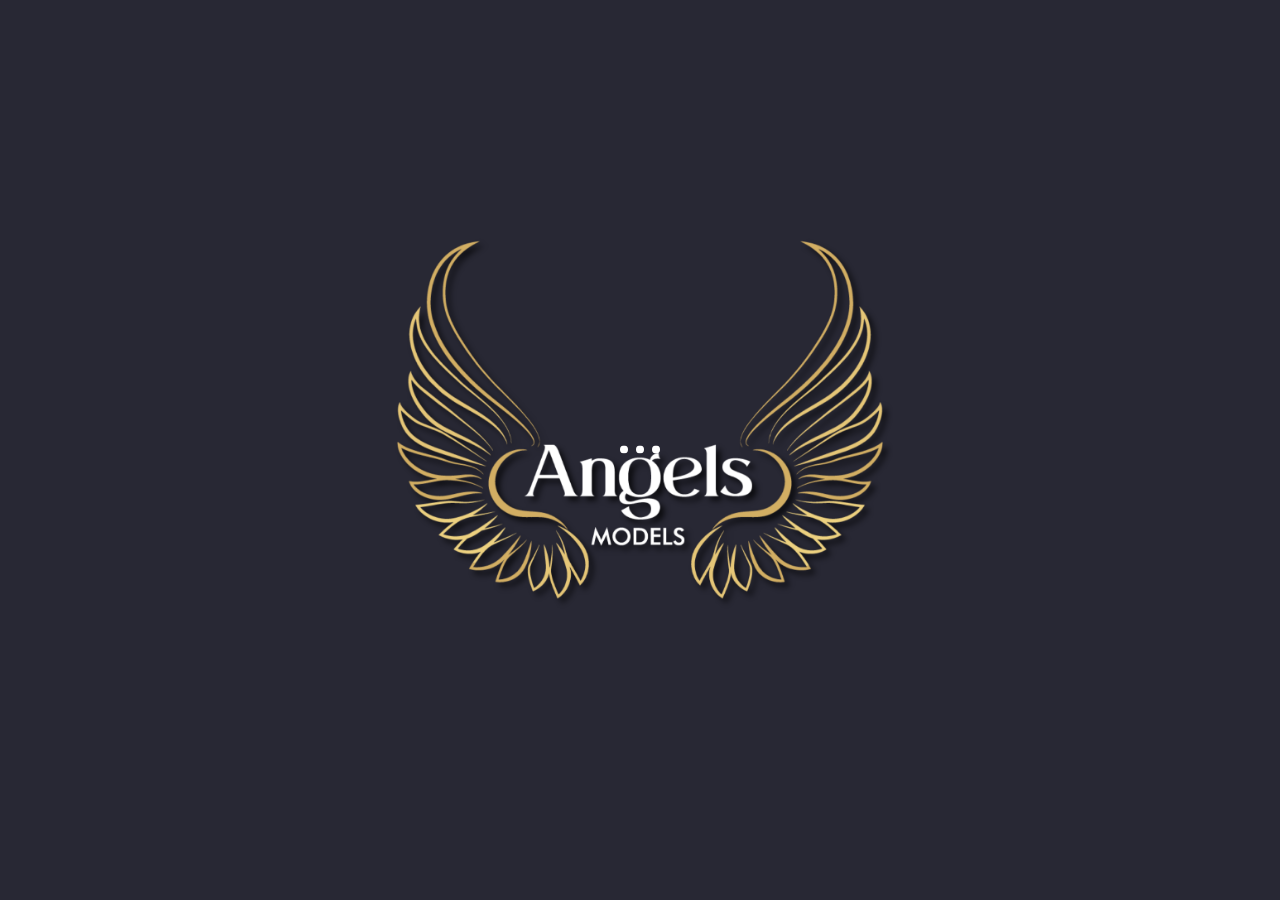
<file: posts/post-5.html>
<!DOCTYPE html>
<html lang="en-US">
<head>
    <meta charset="UTF-8">
    <meta name="description" content="Unique portfolio solution for creatives">
    <meta http-equiv="X-UA-Compatible" content="IE=edge">
    <meta name="viewport" content="width=device-width, initial-scale=1, maximum-scale=1, user-scalable=no"/>
    <title>Atail &#8211; Unique portfolio solution for creatives</title>

    <link href="https://fonts.googleapis.com/css?family=Hind:300,400%7CMontserrat:400,700" rel="stylesheet" media="all">
    <link rel='stylesheet' href='../css/icons.css' type='text/css' media='all'/>
    <link rel='stylesheet' href='../css/font-awesome.min.css' type='text/css' media='all'/>
    <link rel='stylesheet' href='../css/main.css' type='text/css' media='all'/>
    <link rel='stylesheet' href='../css/setting.css' type='text/css' media='all'/>

</head>

<body class="single-post" data-share="[&quot;facebook&quot;,&quot;twitter&quot;]">

<!--Preloader-->
<div class="atail-preloader-wrapper">
    <span>
        <span class="atail-dot"></span>
        <span class="atail-dot"></span>
        <span class="atail-dot"></span>
    </span>
    <div class="atail-preloader">
        <span>
            <span class="atail-dot"></span>
            <span class="atail-dot"></span>
            <span class="atail-dot"></span>
        </span>
    </div>
</div>
<!--/Preloader-->

<div class="atail  container-fluid  ">

    <header class="atail-header">
        <div class=" container-fluid ">
            <div class="logo  atail-logo-portrait">
                <a href="../index.html">
                    <span class="atail-text-logo">
                        <img src="../img/logo.svg" alt="">
                    </span>
                </a>
            </div>
            <div class="show-nav">
                <span data-action="show-nav">
                    <span>
                        <span></span>
                        <span></span>
                    </span>
                </span>
            </div>
            <nav class="row">
                <div class="grid-bg row">
                    <div class="col-md-2"></div>
                    <div class="col-md-2"></div>
                    <div class="col-md-2"></div>
                    <div class="col-md-2"></div>
                    <div class="col-md-2"></div>
                    <div class="col-md-2"></div>
                </div>
                <ol id="menu-menu-1" class="nav-list">
                    <li class="menu-item  col-xs-2 ">
                        <a href="../index.html"><span>Projects</span></a>
                    </li>
                    <li class="menu-item   col-xs-2 ">
                        <a href="../about.html"><span>About</span></a>
                    </li>
                    <li class="menu-item  col-xs-2 ">
                        <a href="../team.html"><span>Team</span></a>
                    </li>
                    <li class="menu-item col-xs-2 ">
                        <a href="../services.html"><span>Services</span></a>
                    </li>
                    <li class="menu-item  col-xs-2 ">
                        <a href="../contact.html"><span>Contact</span></a>
                    </li>
                    <li class="menu-item  current-menu-item current_page_item  col-xs-2 ">
                        <a href="../blog.html"><span>Blog</span></a>
                    </li>
                    <li class="menu-item col-xs-2 ">
                        <a href="../typography.html"><span>Typography</span></a>
                    </li>
                </ol>
                <div class="nav-box-shadow">
                    <div></div>
                </div>
            </nav>
        </div>
    </header>


    <main>

        <div class="main-scroll">

            <div class="atail-post row-col-12">

                <div class="atail-post-line"></div>

                <div class="atail-post-title ">
                    <h1>Cameras, Lights and the Air!</h1>
                    <img src="../img/blog/posts/post-5.jpeg" alt="yellow-daisy-bottle-vase-headphones-earbuds-decor"/>
                </div>

                <div class="col-md-8">
                    <div class="row-col-8">

                        <div class="atail-post-content col-md-6 col-md-push-1  no-padding">

                            <div class="post-content-info">
                                <span class="content-info-date">
                                    <a href="#">24 Jun, </a>
                                </span>
                                <span class="content-info-author">
                                    <a href="#" title="Posts by Atail" rel="author">Atail</a>
                                </span>
                                in
                                <a href="#" class="blog-category-link">Advertising</a>
                            </div>

                            <div class="post-content-tags">
                                <span class="small-title">Tags: </span>
                                <a href="#" rel="tag">atail</a>,
                                <a href="#" rel="tag">post</a>
                            </div>

                            <div class="post-content-text">

                                <p>
                                    Maecenas a imperdiet leo, sed egestas ligula. Aliquam ex nibh, sollicitudin eu risus
                                    et, lobortis tincidunt mauris. Praesent non mi eros. Maecenas ac elit vel ex
                                    fringilla tincidunt. Fusce blandit sit amet nulla at cursus. Suspendisse dui diam,
                                    tempor a mauris pretium, rhoncus rutrum odio. Aenean mattis ultricies urna, a semper
                                    mauris pretium efficitur. Duis in quam in dolor aliquam vestibulum quis sed
                                    nibh.
                                </p>
                                <p>
                                    Vestibulum consequat ligula at tincidunt vulputate. Sed nisi ipsum, gravida vel mi
                                    ut, rhoncus mattis nisi. Maecenas sed nunc sit amet orci tincidunt condimentum
                                    pretium a dui. Sed fermentum lectus molestie sem molestie consequat. Nam lacinia
                                    fermentum eros, quis tempus turpis scelerisque vitae. Maecenas tristique efficitur
                                    diam, sit amet consectetur libero venenatis non. Sed ac ultricies ligula, at aliquet
                                    urna.
                                </p>
                                <p>
                                    Nullam dapibus eget felis sed pulvinar. Vestibulum at tincidunt diam, convallis porta
                                    mi. Cras vehicula sapien eros, vitae dictum elit pulvinar sit amet. Duis hendrerit
                                    mi ut magna feugiat venenatis. Fusce elit purus, convallis et ultricies molestie,
                                    facilisis non urna. Duis fermentum pulvinar tortor. Nulla molestie at libero in
                                    imperdiet. Curabitur efficitur ipsum iaculis, consequat dolor at, sodales lectus.
                                    Aliquam suscipit tincidunt mi a bibendum.
                                </p>
                                <p>
                                    Curabitur ullamcorper nunc in auctor auctor. Nunc ut nisl a turpis rutrum facilisis
                                    eu sed leo. Integer mattis arcu sit amet odio maximus blandit sit amet ac magna.
                                    Cras sit amet leo at purus pretium consectetur. Cras magna ipsum, posuere at finibus
                                    et, pellentesque in turpis. Aliquam eleifend orci eu est lacinia finibus. Praesent
                                    id interdum massa.
                                </p>
                            </div>

                            <div class="post-content-likes">

                                <span class="blog-count-likes">
                                    <i class="fa fa-heart-o" aria-hidden="true"></i>
                                    <span>1</span>
                                </span>

                                <span class="blog-count-comments">
                                    <span class="comments-icon">M</span>
                                    <span>5</span>
                                </span>

                                <span class="atail-small-line"></span>
                                <div class="atail-sharing" data-url="#" data-text="#"></div>

                            </div>

                            <div class="atail-post-most-likes-wrap">
                                <span class="small-title atail-post-comments-title"><span
                                        class="atail-plus"></span>YOU MIGHT ALSO LIKE
                                </span>
                                <div class="atail-post-most-likes">
                                    <div class="most-likes-content display-table-cell post-most-likes-content-image">
                                        <img src="../img/blog/most-liked/mp-3.jpg" alt="backpacker-sitting-on-wall-and-looking-down-on-town"/></div>
                                    <div class="most-likes-content display-table-cell">
                                        <h5>
                                            <a href="#">Fears in the photography world</a>
                                        </h5>
                                        <span class="small-title">
                                          <a href="#">Atail ,&nbsp;</a>
                                          <span>22 JUN</span>
                                        </span>
                                    </div>
                                </div>

                                <div class="atail-post-most-likes">
                                    <div class="most-likes-content display-table-cell post-most-likes-content-image">
                                        <img src="../img/blog/most-liked/mp-2.jpg" alt="yellow-daisy-bottle-vase-headphones-earbuds-decor"/></div>
                                    <div class="most-likes-content display-table-cell">
                                        <h5>
                                            <a href="#">Vivid flower photoshoot for branding agenchy</a>
                                        </h5>
                                        <span class="small-title">
                                          <a href="#">Atail ,&nbsp;</a>
                                          <span>24 JUN</span>
                                        </span>
                                    </div>
                                </div>

                                <div class="atail-post-most-likes">
                                    <div class="most-likes-content display-table-cell post-most-likes-content-image">
                                        <img src="../img/blog/most-liked/mp-1.jpg" alt="pexels-photo (3)"/>
                                    </div>

                                    <div class="most-likes-content display-table-cell">
                                        <h5>
                                            <a href="#">Can&#039;t stop, won&#039;t stop! </a>
                                        </h5>

                                        <span class="small-title">
                                          <a href="#">Atail ,&nbsp;</a>
                                          <span>24 JUN</span>
                                        </span>

                                    </div>
                                </div>

                            </div>

                        </div>

                        <div class="atail-post-comments-wrapper col-md-8">
                            <div class="row-col-8">
                                <div class="col-md-6 col-md-push-1 no-padding">
                                    <span class="small-title atail-post-comments-title"><span class="atail-plus"></span>COMMENTS</span>
                                    <ul class="no-list atail-post-comments-list">

                                        <li class="comment even thread-even depth-1 atail-comment">
                                            <article class="atail-comment-body">
                                                <a href="" class="atail-comment-avatar"><img alt='' src='../img/blog/ava.png' class='avatar' height='62' width='62'/> </a>
                                                <div class="atail-comment-author">
                                                    <a href="#" class="author-name">Lora Mayfield</a>
                                                </div>
                                                <div class="atail-comment-content">
                                                    <p>
                                                        They say “Once a customer, always a customer”. The same works
                                                        with blogging &#8211; “Once an action taker, always an action
                                                        taker”.
                                                    </p>
                                                </div>
                                                <div class="atail-comment-link">
                                                    <!--Likes-->

                                                    <span class="blog-count-likes">
                                                        <i class="fa fa-heart-o" aria-hidden="true"></i>1
                                                    </span>
                                                    <!--Dislikes-->

                                                    <span class="blog-count-comments">
                                                        <span class="comments-icon">&#207;</span>0
                                                    </span>

                                                    <a rel='nofollow' class='comment-reply-link' href='#'><span>Reply</span></a>
                                                </div>

                                            </article>

                                            <ul class="children">
                                                <li class="comment odd alt depth-2 atail-comment">
                                                    <article class="atail-comment-body">
                                                        <a href="#"
                                                           class="atail-comment-avatar">
                                                            <img alt='' src='../img/blog/ava.png' class='avatar' height='62' width='62'/>
                                                        </a>
                                                        <div class="atail-comment-author">
                                                            <a href="" class="author-name">Morgan Rice </a>
                                                            to
                                                            <a href="" class="author-name">Lora Mayfield </a>
                                                        </div>
                                                        <div class="atail-comment-content">
                                                            <p>
                                                                Blog isn&#8217;t really a blog without comments. That is
                                                                not just about publishing the content, blogging is a
                                                                process of community building through communication
                                                                aspects.
                                                            </p>
                                                        </div>

                                                        <div class="atail-comment-link">
                                                            <!--Likes-->
                                                            <span class="blog-count-likes">
                                                                <i class="fa fa-heart-o" aria-hidden="true"></i>0
                                                            </span>
                                                            <!--Dislikes-->

                                                            <span class="blog-count-comments">
                                                                <span class="comments-icon">&#207;</span>0
                                                            </span>
                                                            <a rel='nofollow' class='comment-reply-link' href='#'><span>Reply</span></a>
                                                        </div>

                                                    </article>

                                                </li><!-- #comment-## -->
                                            </ul><!-- .children -->
                                        </li><!-- #comment-## -->

                                        <li class="comment even atail-comment">
                                            <article class="atail-comment-body">
                                                <a href="#" class="atail-comment-avatar">
                                                    <img alt='' src='../img/blog/ava.png' class='avatar' height='62' width='62'/>
                                                </a>
                                                <div class="atail-comment-author">
                                                    <a href="#" class="author-name">Linda Kaufman </a>
                                                </div>
                                                <div class="atail-comment-content">
                                                    <p>
                                                        A successful blog surely has its readers and the least we can do
                                                        for them is to allow the readers have their voice and if they
                                                        choose to speak – to be heard.
                                                    </p>
                                                </div>

                                                <div class="atail-comment-link">
                                                    <!--Likes-->
                                                    <span class="blog-count-likes">
                                                        <i class="fa fa-heart-o" aria-hidden="true"></i>0
                                                    </span>
                                                    <!--Dislikes-->
                                                    <span class="blog-count-comments">
                                                        <span class="comments-icon">&#207;</span>0
                                                    </span>
                                                    <a rel='nofollow' class='comment-reply-link' href='#'><span>Reply</span></a>
                                                </div>

                                            </article>

                                        </li><!-- #comment-## -->

                                        <li class="comment atail-comment">
                                            <article class="atail-comment-body">
                                                <a href="#" class="atail-comment-avatar">
                                                    <img alt='' src='../img/blog/ava.png' class='avatar' height='62' width='62'/>
                                                </a>
                                                <div class="atail-comment-author">
                                                    <a href="" class="author-name">Bryan Fills </a>
                                                </div>
                                                <div class="atail-comment-content">
                                                    <p>
                                                        It is really smug and self-righteous just to post the content
                                                        without giving people an ability to showcase their opinion. It
                                                        will looks like “my content is so good, that your opinion doesn&#8217;t
                                                        matter to me”. That is a rough mistakes of
                                                        bloggers-beginners.
                                                    </p>
                                                </div>

                                                <div class="atail-comment-link">
                                                    <!--Likes-->
                                                    <span class="blog-count-likes">
                                                        <i class="fa fa-heart-o" aria-hidden="true"></i>0
                                                    </span>
                                                    <!--Dislikes-->
                                                    <span class="blog-count-comments">
                                                        <span class="comments-icon">&#207;</span>0
                                                    </span>
                                                    <a rel='nofollow' class='comment-reply-link' href='#'><span>Reply</span></a>
                                                </div>

                                            </article>

                                            <ul class="children">
                                                <li class="comment atail-comment">
                                                    <article class="atail-comment-body">
                                                        <a href="" class="atail-comment-avatar">
                                                            <img alt='#' src='../img/blog/ava.png' class='avatar' height='62' width='62'/>
                                                        </a>
                                                        <div class="atail-comment-author">
                                                            <a href="#" class="author-name">Molly Stevenson</a>
                                                            to
                                                            <a href="#" class="author-name">Bryan Fills</a>
                                                        </div>
                                                        <div class="atail-comment-content">
                                                            <p>
                                                                There exist countless situations on any type of blog,
                                                                that we find the reader&#8217;s comments even more
                                                                informative and interesting, than the post itself.
                                                                However, there are not just the benefits for the
                                                                readers. Allowing comments on the blog also provides
                                                                huge benefits for the blog author.
                                                            </p>
                                                        </div>

                                                        <div class="atail-comment-link">
                                                            <!--Likes-->
                                                            <span class="blog-count-likes">
                                                                <i class="fa fa-heart-o" aria-hidden="true"></i>0
                                                            </span>
                                                            <!--Dislikes-->
                                                            <span class="blog-count-comments">
                                                                <span class="comments-icon">&#207;</span>0
                                                            </span>
                                                            <a rel='nofollow' class='comment-reply-link' href='#'><span>Reply</span></a>
                                                        </div>

                                                    </article>

                                                </li><!-- #comment-## -->
                                            </ul><!-- .children -->
                                        </li><!-- #comment-## -->
                                    </ul>

                                    <div class="comment-respond">
                                        <h3 class="comment-reply-title">
                                            <small>
                                                <a href="/?p=270#respond" style="display:none;">
                                                    <span class="comment-reply-close"></span>
                                                </a>
                                            </small>
                                        </h3>

                                        <form action="#" method="post" class="atail-comment-form" novalidate>
                                            <textarea id="comment" name="comment" cols="45" rows="8" maxlength="65525" required="required" placeholder="Comment"></textarea>
                                            <input type="text" placeholder="Name" name="author"/>
                                            <input type="text" placeholder="Email" name="email"/>
                                            <p class="form-submit">
                                                <button type="submit" name="send">comment</button>
                                                <input type='hidden' name='comment_post_ID' value='270' id='comment_post_ID'/>
                                                <input type='hidden' name='comment_parent' id='comment_parent' value='0'/>
                                            </p>
                                        </form>
                                    </div><!-- #respond -->
                                </div>
                            </div>
                        </div>

                    </div>
                </div>


                <div class="col-md-3 post-sidebar">
                    <div class="widget widget_atail_recent_posts_widget">
                        <div class="widget-title"><span class="small-title">Recent Posts</span></div>
                        <ul>
                            <li>
                                <img src="../img/blog/widgets/rp-1.jpg" alt="yellow-daisy-bottle-vase-headphones-earbuds-decor"/>
                                <div>
                                    <a href="#">Vivid flower photoshoot for branding agenchy</a>
                                    <div class="recent-post-info">
                                        <span class="post-author">Atail</span>
                                        <span class="post-date">, 24 Jun</span>
                                    </div>

                                </div>
                            </li>
                            <li>
                                <img src="../img/blog/widgets/rp-2.jpg" alt="emotions-man-happy-sad-face-adult-male-people"/>
                                <div>
                                    <a href="#">The ultimate guide in portrait photography</a>
                                    <div class="recent-post-info">
                                        <span class="post-author">Atail</span>
                                        <span class="post-date">, 24 Jun</span>
                                    </div>

                                </div>
                            </li>
                            <li>
                                <img src="../img/blog/widgets/rp-3.jpg" alt="pexels-photo-47401"/>
                                <div>
                                    <a href="#">Black and white: trend of the year</a>
                                    <div class="recent-post-info">
                                        <span class="post-author">Atail</span>
                                        <span class="post-date">, 24 Jun</span>
                                    </div>

                                </div>
                            </li>
                            <li>
                                <img src="../img/blog/widgets/rp-4.jpg" alt="pexels-photo (4)"/>
                                <div>
                                    <a href="#">How modern filters work</a>
                                    <div class="recent-post-info">
                                        <span class="post-author">Atail</span>
                                        <span class="post-date">, 24 Jun</span>
                                    </div>

                                </div>
                            </li>
                            <li>
                                <img src="../img/blog/widgets/rp-5.jpg" alt="tag-label-design-metal-rope-string-black"/>
                                <div>
                                    <a href="#">Cameras, Lights and the Air!</a>
                                    <div class="recent-post-info">
                                        <span class="post-author">Atail</span>
                                        <span class="post-date">, 24 Jun</span>
                                    </div>

                                </div>
                            </li>
                        </ul>
                    </div>

                    <div class="widget widget_recent_comments">
                        <div class="widget-title"><span class="small-title">Recent Comments</span></div>
                        <ul id="recentcomments">
                            <li class="recentcomments">
                                <span class="comment-author-link">Alex Grey</span> on
                                <a href="#">Tips on wedding photography</a>
                            </li>
                            <li class="recentcomments">
                                <span class="comment-author-link">Alex Grey</span> on
                                <a href="#">Setting up the natural light</a>
                            </li>
                            <li class="recentcomments">
                                <span class="comment-author-link">Linda Kaufman</span> on
                                <a href="#">Things you need to know about photography business</a>
                            </li>
                            <li class="recentcomments">
                                <span class="comment-author-link">George Brown</span> on
                                <a href="#">Things you need to know about photography business</a>
                            </li>
                            <li class="recentcomments">
                                <span class="comment-author-link">Nick Paterson</span> on
                                <a href="#">Things you need to know about photography business</a>
                            </li>
                        </ul>
                    </div>

                    <div class="widget widget_atail_about_widget">
                        <div class="widget-title"><span class="small-title">About me</span></div>
                        <img src="../img/blog/widgets/about.png" alt="About me" height="2" width="150"/>
                        <span class="atail-widget-heading">Who I am</span>
                        <p>
                            There exist countless situations on any type of blog, that we find the reader’s comments
                            even more informative and interesting.
                        </p>
                    </div>

                    <div class="widget widget_recent_entries">
                        <div class="widget-title"><span class="small-title">Recent Posts</span></div>
                        <ul>
                            <li>
                                <a href="#">Vivid flower photoshoot for branding agenchy</a>
                                <span class="post-date">June 24, 2016</span>
                            </li>
                            <li>
                                <a href="#">The ultimate guide in portrait photography</a>
                                <span class="post-date">June 24, 2016</span>
                            </li>
                            <li>
                                <a href="#">Black and white: trend of the year</a>
                                <span class="post-date">June 24, 2016</span>
                            </li>
                            <li>
                                <a href="#">How modern filters work</a>
                                <span class="post-date">June 24, 2016</span>
                            </li>
                            <li>
                                <a href="#">Cameras, Lights and the Air!</a>
                                <span class="post-date">June 24, 2016</span>
                            </li>
                        </ul>
                    </div>

                    <div class="widget widget_tag_cloud">
                        <div class="widget-title"><span class="small-title">Projects Categories</span></div>
                        <div class="tagcloud"><a href='#' class='tag-link-10 tag-link-position-1' title='5 topics' style='font-size: 22pt;'>Advertising</a>
                            <a href='#' class='tag-link-11 tag-link-position-2' title='3 topics' style='font-size: 16.75pt;'>Fashion</a>
                            <a href='#' class='tag-link-12 tag-link-position-3' title='3 topics' style='font-size: 16.75pt;'>Portrait</a>
                            <a href='#' class='tag-link-5 tag-link-position-4' title='1 topic' style='font-size: 8pt;'>Stock
                                photo</a></div>
                    </div>
                </div>

                <div class="col-md-12 atail-post-navigation no-padding">
                    <div class="row-col-12">
                        <div class="col-xs-4 no-padding">
                            <a href="#" rel="prev">
                                <svg version="1.1" xmlns="http://www.w3.org/2000/svg"  x="0px" y="0px" width="12.45px" height="21.15px" viewBox="0 0 12.45 21.15" enable-background="new 0 0 12.45 21.15" xml:space="preserve"><g><g><path vector-effect="none"  fill-rule="evenodd" clip-rule="evenodd" d="M9.068,5.618c1.104,0,2-0.896,2-2c0-1.105-0.895-2-2-2 c-1.105,0-2,0.895-2,2C7.068,4.723,7.964,5.618,9.068,5.618z M3.068,8.618c-1.105,0-2,0.896-2,2c0,1.105,0.895,2,2,2s2-0.895,2-2 C5.068,9.514,4.173,8.618,3.068,8.618z M9.068,15.618c-1.105,0-2,0.895-2,1.999c0,1.105,0.895,2,2,2c1.104,0,2-0.895,2-2 C11.068,16.514,10.173,15.618,9.068,15.618z"/></g></g></svg>
                            </a>                            <!--Previous post-->
                        </div>
                        <div class="col-xs-4 no-padding">
                            <a href="../blog.html">BLOG </a>
                            <!--Go to blog-->
                        </div>
                        <div class="col-xs-4 no-padding">
                            <a href="#" rel="next">
                                <svg version="1.1" xmlns="http://www.w3.org/2000/svg"  x="0px" y="0px" width="12.45px" height="21.15px" viewBox="0 0 12.45 21.15" enable-background="new 0 0 12.45 21.15" xml:space="preserve"><g><g><path vector-effect="none"  fill-rule="evenodd" clip-rule="evenodd" d="M9.068,5.618c1.104,0,2-0.896,2-2c0-1.105-0.895-2-2-2 c-1.105,0-2,0.895-2,2C7.068,4.723,7.964,5.618,9.068,5.618z M3.068,8.618c-1.105,0-2,0.896-2,2c0,1.105,0.895,2,2,2s2-0.895,2-2 C5.068,9.514,4.173,8.618,3.068,8.618z M9.068,15.618c-1.105,0-2,0.895-2,1.999c0,1.105,0.895,2,2,2c1.104,0,2-0.895,2-2 C11.068,16.514,10.173,15.618,9.068,15.618z"/></g></g></svg>
                            </a>
                        </div>
                    </div>
                </div>

            </div>

            <section class="blog-promo-box">
                <div class="promo-box">
                    <span class="small-title">Promo block</span>
                    <p>
                        For good, too; though, in consequence of my previous emotions, I was still occasionally seized
                        with a stormy sob .
                    </p>
                    <a href="#" class="button">Learn more </a>
                </div>
            </section>

        </div> <!-- main-scroll -->

    </main> <!-- main -->

    <div class="sides">
        <div class=" container-fluid ">
            <div class="left-side">
                <div class="side-content">
                    <a href="https://www.facebook.com/ItemBridge"> Facebook </a>
                    <a href="https://twitter.com/Itembridge"> Twitter </a>
                    <a href="https://instagram.com/itembridge/"> Instagram </a>
                    <a href="https://www.behance.net/itembridge"> Behance </a>
                </div>
            </div>

            <div class="right-side">
                <div class="side-content">
                    <p class="copyright">
                        © 2016 Itembridge LLC
                    </p>
                </div>
            </div>
        </div>
    </div> <!-- sides -->

</div> <!-- atail -->


<script type='text/javascript' src="../js/jquery-3.1.1.min.js"
       ></script>
<script type='text/javascript' src='../js/main.js'></script>
<script type='text/javascript' src='../js/jssocials.js'></script>
<script type='text/javascript' src='../js/retina.js'></script>

</body>
</html>
</file>
<file: css/icons.css>
@font-face {
    font-family: 'icon-worksregular';
    src: url('../fonts/icon-works-webfont.eot');
    src: url('../fonts/icon-works-webfont.eot?#iefix') format('embedded-opentype'),
    url('../fonts/icon-works-webfont.woff') format('woff'),
    url('../fonts/icon-works-webfont.ttf') format('truetype'),
    url('../fonts/icon-works-webfont.svg#icon-worksregular') format('svg');
    font-weight: normal;
    font-style: normal;

}
</file>
<file: css/main.css>
/*
// Theme Name: Template Atail
// Theme URI: http://template.atail.itembridge.com/
// Author: InfoStyle
// Author URI: http://themeforest.net/user/InfoStyle
// Description: Atail template theme
// Version: 1.0.5
// License: ThemeForest Regular & Extended License
// License URI: http://themeforest.net/licenses/regular-extended
*/
/*
1. Grid---------------------------------(Line )
2. Atail--------------------------------(Line )
  2.1 Components------------------------(Line )
    2.1.1 Multitext---------------------(Line )
    2.1.2 Blockquote--------------------(Line )
    2.1.3 Blog--------------------------(Line )
    2.1.4 Box - promo, suporting--------(Line )
    2.1.5 Buttons-----------------------(Line )
    2.1.6 Category list-----------------(Line )
    2.1.7 Features----------------------(Line )
    2.1.8 Figure------------------------(Line )
    2.1.9 Forms-------------------------(Line )
    2.1.10 Google Maps------------------(Line )
    2.1.11 Grid backgrounds-------------(Line )
    2.1.12 Navigation-------------------(Line )
    2.1.13 List-------------------------(Line )
    2.1.14 Headers----------------------(Line )
    2.1.15 Links------------------------(Line )
    2.1.16 Atail Logo-------------------(Line )
    2.1.17 Paragraphs-------------------(Line )
    2.1.18 Post-------------------------(Line )
    2.1.19 Preloader--------------------(Line )
    2.1.20 Projects preview-------------(Line )
    2.1.21 Scroll-----------------------(Line )
    2.1.22 Single project---------------(Line )
    2.1.23 Slider-----------------------(Line )
    2.1.24 Tables-----------------------(Line )
    2.1.25 Team-------------------------(Line )
    2.1.26 Widgets----------------------(Line )
  2.2 Layout----------------------------(Line )
    2.2.1 Header------------------------(Line )
    2.2.1 Main--------------------------(Line )
    2.2.1 Footer------------------------(Line )
    2.2.1 Sidebars----------------------(Line )
 */
/*! normalize.css v3.0.2 | MIT License | git.io/normalize */
html {
  font-family: sans-serif;
  -ms-text-size-adjust: 100%;
  -webkit-text-size-adjust: 100%;
}

body {
  margin: 0;
}

article,
aside,
details,
figcaption,
figure,
footer,
header,
hgroup,
main,
menu,
nav,
section,
summary {
  display: block;
}

audio,
canvas,
progress,
video {
  display: inline-block;
  vertical-align: baseline;
}

audio:not([controls]) {
  display: none;
  height: 0;
}

[hidden],
template {
  display: none;
}

a {
  background-color: transparent;
}

a:active,
a:hover {
  outline: 0;
  color: #808080;
}

abbr[title] {
  border-bottom: 1px dotted;
}

b,
strong {
  font-weight: bold;
}

dfn {
  font-style: italic;
}

h1 {
  font-size: 2em;
  margin: 0.67em 0;
}

mark {
  background: #ff0;
  color: #000;
}

small {
  font-size: 80%;
}

sub,
sup {
  font-size: 75%;
  line-height: 0;
  position: relative;
  vertical-align: baseline;
}

sup {
  top: -0.5em;
}

sub {
  bottom: -0.25em;
}

img {
  border: 0;
}

svg:not(:root) {
  overflow: hidden;
}

figure {
  margin: 1em 40px;
}

hr {
  box-sizing: content-box;
  height: 0;
}

pre {
  overflow: auto;
}

code,
kbd,
pre,
samp {
  font-family: monospace, monospace;
  font-size: 1em;
}

button,
input,
optgroup,
select,
textarea {
  color: inherit;
  font: inherit;
  margin: 0;
}

button {
  overflow: visible;
}

button,
select {
  text-transform: none;
}

button,
html input[type="button"],
input[type="reset"],
input[type="submit"] {
  -webkit-appearance: button;
  cursor: pointer;
}

button[disabled],
html input[disabled] {
  cursor: default;
}

button::-moz-focus-inner,
input::-moz-focus-inner {
  border: 0;
  padding: 0;
}

input {
  line-height: normal;
}

input[type="checkbox"],
input[type="radio"] {
  box-sizing: border-box;
  padding: 0;
}

input[type="number"]::-webkit-inner-spin-button,
input[type="number"]::-webkit-outer-spin-button {
  height: auto;
}

input[type="search"]::-webkit-search-cancel-button,
input[type="search"]::-webkit-search-decoration {
  -webkit-appearance: none;
}

fieldset {
  border: 1px solid #c0c0c0;
  margin: 0 2px;
  padding: 0.35em 0.625em 0.75em;
}

legend {
  border: 0;
  padding: 0;
}

textarea {
  overflow: auto;
}

optgroup {
  font-weight: bold;
}

table {
  border-collapse: collapse;
  border-spacing: 0;
}

td,
th {
  padding: 0;
}

* {
  box-sizing: border-box;
}

*:before,
*:after {
  box-sizing: border-box;
}

.container {
  margin-right: auto;
  margin-left: auto;
  padding-left: 15px;
  padding-right: 15px;
}

.container:before, .container:after {
  content: " ";
  display: table;
}

.container:after {
  clear: both;
}

@media (min-width: 768px) {
  
  .container {
    width: 754px;
  }
}

@media (min-width: 992px) {
  .container {
    width: 980px;
  }
}

@media (min-width: 1200px) {
  .container {
    width: 1210px;
  }
}

.container-fluid {
  margin-right: auto;
  margin-left: auto;
  padding-left: 15px;
  padding-right: 15px;
}

.container-fluid:before, .container-fluid:after {
  content: " ";
  display: table;
}

.container-fluid:after {
  clear: both;
}

.row,
[class*=" row-col-"],
[class^="row-col-"] {
  margin-left: -15px;
  margin-right: -15px;
}

.row:before, .row:after,
[class*=" row-col-"]:before,
[class*=" row-col-"]:after,
[class^="row-col-"]:before,
[class^="row-col-"]:after {
  content: " ";
  display: table;
}

.row:after,
[class*=" row-col-"]:after,
[class^="row-col-"]:after {
  clear: both;
}

.col-xs-1, .col-sm-1, .col-md-1, .col-lg-1, .col-xs-2, .col-sm-2, .col-md-2, .col-lg-2, .col-xs-3, .col-sm-3, .col-md-3, .col-lg-3, .col-xs-4, .col-sm-4, .col-md-4, .col-lg-4, .col-xs-5, .col-sm-5, .col-md-5, .col-lg-5, .col-xs-6, .col-sm-6, .col-md-6, .col-lg-6, .col-xs-7, .col-sm-7, .col-md-7, .col-lg-7, .col-xs-8, .col-sm-8, .col-md-8, .col-lg-8, .col-xs-9, .col-sm-9, .col-md-9, .col-lg-9, .col-xs-10, .col-sm-10, .col-md-10, .col-lg-10, .col-xs-11, .col-sm-11, .col-md-11, .col-lg-11, .col-xs-12, .col-sm-12, .col-md-12, .col-lg-12 {
  position: relative;
  min-height: 1px;
  padding-left: 15px;
  padding-right: 15px;
}

.row .col-xs-1 {
  width: 8.33333%;
}

.row .col-xs-2 {
  width: 16.66667%;
}

.row .col-xs-3 {
  width: 25%;
}

.row .col-xs-4 {
  width: 33.33333%;
}

.row .col-xs-5 {
  width: 41.66667%;
}

.row .col-xs-6 {
  width: 50%;
}

.row .col-xs-7 {
  width: 58.33333%;
}

.row .col-xs-8 {
  width: 66.66667%;
}

.row .col-xs-9 {
  width: 75%;
}

.row .col-xs-10 {
  width: 83.33333%;
}

.row .col-xs-11 {
  width: 91.66667%;
}

.row .col-xs-12 {
  width: 100%;
}

.row .col-xs-offset-1 {
  margin-left: 8.33333%;
}

.row .col-xs-offset-2 {
  margin-left: 16.66667%;
}

.row .col-xs-offset-3 {
  margin-left: 25%;
}

.row .col-xs-offset-4 {
  margin-left: 33.33333%;
}

.row .col-xs-offset-5 {
  margin-left: 41.66667%;
}

.row .col-xs-offset-6 {
  margin-left: 50%;
}

.row .col-xs-offset-7 {
  margin-left: 58.33333%;
}

.row .col-xs-offset-8 {
  margin-left: 66.66667%;
}

.row .col-xs-offset-9 {
  margin-left: 75%;
}

.row .col-xs-offset-10 {
  margin-left: 83.33333%;
}

.row .col-xs-offset-11 {
  margin-left: 91.66667%;
}

.row .col-xs-offset-12 {
  margin-left: 100%;
}

.col-xs-1, .col-xs-2, .col-xs-3, .col-xs-4, .col-xs-5, .col-xs-6, .col-xs-7, .col-xs-8, .col-xs-9, .col-xs-10, .col-xs-11, .col-xs-12 {
  float: left;
}

.row-col-1 > .col-xs-1 {
  width: 100%;
}

.row-col-2 > .col-xs-1 {
  width: 50%;
}

.row-col-2 > .col-xs-2 {
  width: 100%;
}

.row-col-3 > .col-xs-1 {
  width: 33.33333%;
}

.row-col-3 > .col-xs-2 {
  width: 66.66667%;
}

.row-col-3 > .col-xs-3 {
  width: 100%;
}

.row-col-4 > .col-xs-1 {
  width: 25%;
}

.row-col-4 > .col-xs-2 {
  width: 50%;
}

.row-col-4 > .col-xs-3 {
  width: 75%;
}

.row-col-4 > .col-xs-4 {
  width: 100%;
}

.row-col-5 > .col-xs-1 {
  width: 20%;
}

.row-col-5 > .col-xs-2 {
  width: 40%;
}

.row-col-5 > .col-xs-3 {
  width: 60%;
}

.row-col-5 > .col-xs-4 {
  width: 80%;
}

.row-col-5 > .col-xs-5 {
  width: 100%;
}

.row-col-6 > .col-xs-1 {
  width: 16.66667%;
}

.row-col-6 > .col-xs-2 {
  width: 33.33333%;
}

.row-col-6 > .col-xs-3 {
  width: 50%;
}

.row-col-6 > .col-xs-4 {
  width: 66.66667%;
}

.row-col-6 > .col-xs-5 {
  width: 83.33333%;
}

.row-col-6 > .col-xs-6 {
  width: 100%;
}

.row-col-7 > .col-xs-1 {
  width: 14.28571%;
}

.row-col-7 > .col-xs-2 {
  width: 28.57143%;
}

.row-col-7 > .col-xs-3 {
  width: 42.85714%;
}

.row-col-7 > .col-xs-4 {
  width: 57.14286%;
}

.row-col-7 > .col-xs-5 {
  width: 71.42857%;
}

.row-col-7 > .col-xs-6 {
  width: 85.71429%;
}

.row-col-7 > .col-xs-7 {
  width: 100%;
}

.row-col-8 > .col-xs-1 {
  width: 12.5%;
}

.row-col-8 > .col-xs-2 {
  width: 25%;
}

.row-col-8 > .col-xs-3 {
  width: 37.5%;
}

.row-col-8 > .col-xs-4 {
  width: 50%;
}

.row-col-8 > .col-xs-5 {
  width: 62.5%;
}

.row-col-8 > .col-xs-6 {
  width: 75%;
}

.row-col-8 > .col-xs-7 {
  width: 87.5%;
}

.row-col-8 > .col-xs-8 {
  width: 100%;
}

.row-col-9 > .col-xs-1 {
  width: 11.11111%;
}

.row-col-9 > .col-xs-2 {
  width: 22.22222%;
}

.row-col-9 > .col-xs-3 {
  width: 33.33333%;
}

.row-col-9 > .col-xs-4 {
  width: 44.44444%;
}

.row-col-9 > .col-xs-5 {
  width: 55.55556%;
}

.row-col-9 > .col-xs-6 {
  width: 66.66667%;
}

.row-col-9 > .col-xs-7 {
  width: 77.77778%;
}

.row-col-9 > .col-xs-8 {
  width: 88.88889%;
}

.row-col-9 > .col-xs-9 {
  width: 100%;
}

.row-col-10 > .col-xs-1 {
  width: 10%;
}

.row-col-10 > .col-xs-2 {
  width: 20%;
}

.row-col-10 > .col-xs-3 {
  width: 30%;
}

.row-col-10 > .col-xs-4 {
  width: 40%;
}

.row-col-10 > .col-xs-5 {
  width: 50%;
}

.row-col-10 > .col-xs-6 {
  width: 60%;
}

.row-col-10 > .col-xs-7 {
  width: 70%;
}

.row-col-10 > .col-xs-8 {
  width: 80%;
}

.row-col-10 > .col-xs-9 {
  width: 90%;
}

.row-col-10 > .col-xs-10 {
  width: 100%;
}

.row-col-11 > .col-xs-1 {
  width: 9.09091%;
}

.row-col-11 > .col-xs-2 {
  width: 18.18182%;
}

.row-col-11 > .col-xs-3 {
  width: 27.27273%;
}

.row-col-11 > .col-xs-4 {
  width: 36.36364%;
}

.row-col-11 > .col-xs-5 {
  width: 45.45455%;
}

.row-col-11 > .col-xs-6 {
  width: 54.54545%;
}

.row-col-11 > .col-xs-7 {
  width: 63.63636%;
}

.row-col-11 > .col-xs-8 {
  width: 72.72727%;
}

.row-col-11 > .col-xs-9 {
  width: 81.81818%;
}

.row-col-11 > .col-xs-10 {
  width: 90.90909%;
}

.row-col-11 > .col-xs-11 {
  width: 100%;
}

.row-col-12 > .col-xs-1 {
  width: 8.33333%;
}

.row-col-12 > .col-xs-2 {
  width: 16.66667%;
}

.row-col-12 > .col-xs-3 {
  width: 25%;
}

.row-col-12 > .col-xs-4 {
  width: 33.33333%;
}

.row-col-12 > .col-xs-5 {
  width: 41.66667%;
}

.row-col-12 > .col-xs-6 {
  width: 50%;
}

.row-col-12 > .col-xs-7 {
  width: 58.33333%;
}

.row-col-12 > .col-xs-8 {
  width: 66.66667%;
}

.row-col-12 > .col-xs-9 {
  width: 75%;
}

.row-col-12 > .col-xs-10 {
  width: 83.33333%;
}

.row-col-12 > .col-xs-11 {
  width: 91.66667%;
}

.row-col-12 > .col-xs-12 {
  width: 100%;
}

.row-col-1 > .col-xs-push-0 {
  left: auto;
}

.row-col-1 > .col-xs-push-1 {
  left: 100%;
}

.row-col-2 > .col-xs-push-0 {
  left: auto;
}

.row-col-2 > .col-xs-push-1 {
  left: 50%;
}

.row-col-2 > .col-xs-push-2 {
  left: 100%;
}

.row-col-3 > .col-xs-push-0 {
  left: auto;
}

.row-col-3 > .col-xs-push-1 {
  left: 33.33333%;
}

.row-col-3 > .col-xs-push-2 {
  left: 66.66667%;
}

.row-col-3 > .col-xs-push-3 {
  left: 100%;
}

.row-col-4 > .col-xs-push-0 {
  left: auto;
}

.row-col-4 > .col-xs-push-1 {
  left: 25%;
}

.row-col-4 > .col-xs-push-2 {
  left: 50%;
}

.row-col-4 > .col-xs-push-3 {
  left: 75%;
}

.row-col-4 > .col-xs-push-4 {
  left: 100%;
}

.row-col-5 > .col-xs-push-0 {
  left: auto;
}

.row-col-5 > .col-xs-push-1 {
  left: 20%;
}

.row-col-5 > .col-xs-push-2 {
  left: 40%;
}

.row-col-5 > .col-xs-push-3 {
  left: 60%;
}

.row-col-5 > .col-xs-push-4 {
  left: 80%;
}

.row-col-5 > .col-xs-push-5 {
  left: 100%;
}

.row-col-6 > .col-xs-push-0 {
  left: auto;
}

.row-col-6 > .col-xs-push-1 {
  left: 16.66667%;
}

.row-col-6 > .col-xs-push-2 {
  left: 33.33333%;
}

.row-col-6 > .col-xs-push-3 {
  left: 50%;
}

.row-col-6 > .col-xs-push-4 {
  left: 66.66667%;
}

.row-col-6 > .col-xs-push-5 {
  left: 83.33333%;
}

.row-col-6 > .col-xs-push-6 {
  left: 100%;
}

.row-col-7 > .col-xs-push-0 {
  left: auto;
}

.row-col-7 > .col-xs-push-1 {
  left: 14.28571%;
}

.row-col-7 > .col-xs-push-2 {
  left: 28.57143%;
}

.row-col-7 > .col-xs-push-3 {
  left: 42.85714%;
}

.row-col-7 > .col-xs-push-4 {
  left: 57.14286%;
}

.row-col-7 > .col-xs-push-5 {
  left: 71.42857%;
}

.row-col-7 > .col-xs-push-6 {
  left: 85.71429%;
}

.row-col-7 > .col-xs-push-7 {
  left: 100%;
}

.row-col-8 > .col-xs-push-0 {
  left: auto;
}

.row-col-8 > .col-xs-push-1 {
  left: 12.5%;
}

.row-col-8 > .col-xs-push-2 {
  left: 25%;
}

.row-col-8 > .col-xs-push-3 {
  left: 37.5%;
}

.row-col-8 > .col-xs-push-4 {
  left: 50%;
}

.row-col-8 > .col-xs-push-5 {
  left: 62.5%;
}

.row-col-8 > .col-xs-push-6 {
  left: 75%;
}

.row-col-8 > .col-xs-push-7 {
  left: 87.5%;
}

.row-col-8 > .col-xs-push-8 {
  left: 100%;
}

.row-col-9 > .col-xs-push-0 {
  left: auto;
}

.row-col-9 > .col-xs-push-1 {
  left: 11.11111%;
}

.row-col-9 > .col-xs-push-2 {
  left: 22.22222%;
}

.row-col-9 > .col-xs-push-3 {
  left: 33.33333%;
}

.row-col-9 > .col-xs-push-4 {
  left: 44.44444%;
}

.row-col-9 > .col-xs-push-5 {
  left: 55.55556%;
}

.row-col-9 > .col-xs-push-6 {
  left: 66.66667%;
}

.row-col-9 > .col-xs-push-7 {
  left: 77.77778%;
}

.row-col-9 > .col-xs-push-8 {
  left: 88.88889%;
}

.row-col-9 > .col-xs-push-9 {
  left: 100%;
}

.row-col-10 > .col-xs-push-0 {
  left: auto;
}

.row-col-10 > .col-xs-push-1 {
  left: 10%;
}

.row-col-10 > .col-xs-push-2 {
  left: 20%;
}

.row-col-10 > .col-xs-push-3 {
  left: 30%;
}

.row-col-10 > .col-xs-push-4 {
  left: 40%;
}

.row-col-10 > .col-xs-push-5 {
  left: 50%;
}

.row-col-10 > .col-xs-push-6 {
  left: 60%;
}

.row-col-10 > .col-xs-push-7 {
  left: 70%;
}

.row-col-10 > .col-xs-push-8 {
  left: 80%;
}

.row-col-10 > .col-xs-push-9 {
  left: 90%;
}

.row-col-10 > .col-xs-push-10 {
  left: 100%;
}

.row-col-11 > .col-xs-push-0 {
  left: auto;
}

.row-col-11 > .col-xs-push-1 {
  left: 9.09091%;
}

.row-col-11 > .col-xs-push-2 {
  left: 18.18182%;
}

.row-col-11 > .col-xs-push-3 {
  left: 27.27273%;
}

.row-col-11 > .col-xs-push-4 {
  left: 36.36364%;
}

.row-col-11 > .col-xs-push-5 {
  left: 45.45455%;
}

.row-col-11 > .col-xs-push-6 {
  left: 54.54545%;
}

.row-col-11 > .col-xs-push-7 {
  left: 63.63636%;
}

.row-col-11 > .col-xs-push-8 {
  left: 72.72727%;
}

.row-col-11 > .col-xs-push-9 {
  left: 81.81818%;
}

.row-col-11 > .col-xs-push-10 {
  left: 90.90909%;
}

.row-col-11 > .col-xs-push-11 {
  left: 100%;
}

.row-col-12 > .col-xs-push-0 {
  left: auto;
}

.row-col-12 > .col-xs-push-1 {
  left: 8.33333%;
}

.row-col-12 > .col-xs-push-2 {
  left: 16.66667%;
}

.row-col-12 > .col-xs-push-3 {
  left: 25%;
}

.row-col-12 > .col-xs-push-4 {
  left: 33.33333%;
}

.row-col-12 > .col-xs-push-5 {
  left: 41.66667%;
}

.row-col-12 > .col-xs-push-6 {
  left: 50%;
}

.row-col-12 > .col-xs-push-7 {
  left: 58.33333%;
}

.row-col-12 > .col-xs-push-8 {
  left: 66.66667%;
}

.row-col-12 > .col-xs-push-9 {
  left: 75%;
}

.row-col-12 > .col-xs-push-10 {
  left: 83.33333%;
}

.row-col-12 > .col-xs-push-11 {
  left: 91.66667%;
}

.row-col-12 > .col-xs-push-12 {
  left: 100%;
}

.row-col-1 > .col-xs-pull-0 {
  right: auto;
}

.row-col-1 > .col-xs-pull-1 {
  right: 100%;
}

.row-col-2 > .col-xs-pull-0 {
  right: auto;
}

.row-col-2 > .col-xs-pull-1 {
  right: 50%;
}

.row-col-2 > .col-xs-pull-2 {
  right: 100%;
}

.row-col-3 > .col-xs-pull-0 {
  right: auto;
}

.row-col-3 > .col-xs-pull-1 {
  right: 33.33333%;
}

.row-col-3 > .col-xs-pull-2 {
  right: 66.66667%;
}

.row-col-3 > .col-xs-pull-3 {
  right: 100%;
}

.row-col-4 > .col-xs-pull-0 {
  right: auto;
}

.row-col-4 > .col-xs-pull-1 {
  right: 25%;
}

.row-col-4 > .col-xs-pull-2 {
  right: 50%;
}

.row-col-4 > .col-xs-pull-3 {
  right: 75%;
}

.row-col-4 > .col-xs-pull-4 {
  right: 100%;
}

.row-col-5 > .col-xs-pull-0 {
  right: auto;
}

.row-col-5 > .col-xs-pull-1 {
  right: 20%;
}

.row-col-5 > .col-xs-pull-2 {
  right: 40%;
}

.row-col-5 > .col-xs-pull-3 {
  right: 60%;
}

.row-col-5 > .col-xs-pull-4 {
  right: 80%;
}

.row-col-5 > .col-xs-pull-5 {
  right: 100%;
}

.row-col-6 > .col-xs-pull-0 {
  right: auto;
}

.row-col-6 > .col-xs-pull-1 {
  right: 16.66667%;
}

.row-col-6 > .col-xs-pull-2 {
  right: 33.33333%;
}

.row-col-6 > .col-xs-pull-3 {
  right: 50%;
}

.row-col-6 > .col-xs-pull-4 {
  right: 66.66667%;
}

.row-col-6 > .col-xs-pull-5 {
  right: 83.33333%;
}

.row-col-6 > .col-xs-pull-6 {
  right: 100%;
}

.row-col-7 > .col-xs-pull-0 {
  right: auto;
}

.row-col-7 > .col-xs-pull-1 {
  right: 14.28571%;
}

.row-col-7 > .col-xs-pull-2 {
  right: 28.57143%;
}

.row-col-7 > .col-xs-pull-3 {
  right: 42.85714%;
}

.row-col-7 > .col-xs-pull-4 {
  right: 57.14286%;
}

.row-col-7 > .col-xs-pull-5 {
  right: 71.42857%;
}

.row-col-7 > .col-xs-pull-6 {
  right: 85.71429%;
}

.row-col-7 > .col-xs-pull-7 {
  right: 100%;
}

.row-col-8 > .col-xs-pull-0 {
  right: auto;
}

.row-col-8 > .col-xs-pull-1 {
  right: 12.5%;
}

.row-col-8 > .col-xs-pull-2 {
  right: 25%;
}

.row-col-8 > .col-xs-pull-3 {
  right: 37.5%;
}

.row-col-8 > .col-xs-pull-4 {
  right: 50%;
}

.row-col-8 > .col-xs-pull-5 {
  right: 62.5%;
}

.row-col-8 > .col-xs-pull-6 {
  right: 75%;
}

.row-col-8 > .col-xs-pull-7 {
  right: 87.5%;
}

.row-col-8 > .col-xs-pull-8 {
  right: 100%;
}

.row-col-9 > .col-xs-pull-0 {
  right: auto;
}

.row-col-9 > .col-xs-pull-1 {
  right: 11.11111%;
}

.row-col-9 > .col-xs-pull-2 {
  right: 22.22222%;
}

.row-col-9 > .col-xs-pull-3 {
  right: 33.33333%;
}

.row-col-9 > .col-xs-pull-4 {
  right: 44.44444%;
}

.row-col-9 > .col-xs-pull-5 {
  right: 55.55556%;
}

.row-col-9 > .col-xs-pull-6 {
  right: 66.66667%;
}

.row-col-9 > .col-xs-pull-7 {
  right: 77.77778%;
}

.row-col-9 > .col-xs-pull-8 {
  right: 88.88889%;
}

.row-col-9 > .col-xs-pull-9 {
  right: 100%;
}

.row-col-10 > .col-xs-pull-0 {
  right: auto;
}

.row-col-10 > .col-xs-pull-1 {
  right: 10%;
}

.row-col-10 > .col-xs-pull-2 {
  right: 20%;
}

.row-col-10 > .col-xs-pull-3 {
  right: 30%;
}

.row-col-10 > .col-xs-pull-4 {
  right: 40%;
}

.row-col-10 > .col-xs-pull-5 {
  right: 50%;
}

.row-col-10 > .col-xs-pull-6 {
  right: 60%;
}

.row-col-10 > .col-xs-pull-7 {
  right: 70%;
}

.row-col-10 > .col-xs-pull-8 {
  right: 80%;
}

.row-col-10 > .col-xs-pull-9 {
  right: 90%;
}

.row-col-10 > .col-xs-pull-10 {
  right: 100%;
}

.row-col-11 > .col-xs-pull-0 {
  right: auto;
}

.row-col-11 > .col-xs-pull-1 {
  right: 9.09091%;
}

.row-col-11 > .col-xs-pull-2 {
  right: 18.18182%;
}

.row-col-11 > .col-xs-pull-3 {
  right: 27.27273%;
}

.row-col-11 > .col-xs-pull-4 {
  right: 36.36364%;
}

.row-col-11 > .col-xs-pull-5 {
  right: 45.45455%;
}

.row-col-11 > .col-xs-pull-6 {
  right: 54.54545%;
}

.row-col-11 > .col-xs-pull-7 {
  right: 63.63636%;
}

.row-col-11 > .col-xs-pull-8 {
  right: 72.72727%;
}

.row-col-11 > .col-xs-pull-9 {
  right: 81.81818%;
}

.row-col-11 > .col-xs-pull-10 {
  right: 90.90909%;
}

.row-col-11 > .col-xs-pull-11 {
  right: 100%;
}

.row-col-12 > .col-xs-pull-0 {
  right: auto;
}

.row-col-12 > .col-xs-pull-1 {
  right: 8.33333%;
}

.row-col-12 > .col-xs-pull-2 {
  right: 16.66667%;
}

.row-col-12 > .col-xs-pull-3 {
  right: 25%;
}

.row-col-12 > .col-xs-pull-4 {
  right: 33.33333%;
}

.row-col-12 > .col-xs-pull-5 {
  right: 41.66667%;
}

.row-col-12 > .col-xs-pull-6 {
  right: 50%;
}

.row-col-12 > .col-xs-pull-7 {
  right: 58.33333%;
}

.row-col-12 > .col-xs-pull-8 {
  right: 66.66667%;
}

.row-col-12 > .col-xs-pull-9 {
  right: 75%;
}

.row-col-12 > .col-xs-pull-10 {
  right: 83.33333%;
}

.row-col-12 > .col-xs-pull-11 {
  right: 91.66667%;
}

.row-col-12 > .col-xs-pull-12 {
  right: 100%;
}

.row-col-1 > .col-xs-offset-0 {
  margin-left: 0%;
}

.row-col-1 > .col-xs-offset-1 {
  margin-left: 100%;
}

.row-col-2 > .col-xs-offset-0 {
  margin-left: 0%;
}

.row-col-2 > .col-xs-offset-1 {
  margin-left: 50%;
}

.row-col-2 > .col-xs-offset-2 {
  margin-left: 100%;
}

.row-col-3 > .col-xs-offset-0 {
  margin-left: 0%;
}

.row-col-3 > .col-xs-offset-1 {
  margin-left: 33.33333%;
}

.row-col-3 > .col-xs-offset-2 {
  margin-left: 66.66667%;
}

.row-col-3 > .col-xs-offset-3 {
  margin-left: 100%;
}

.row-col-4 > .col-xs-offset-0 {
  margin-left: 0%;
}

.row-col-4 > .col-xs-offset-1 {
  margin-left: 25%;
}

.row-col-4 > .col-xs-offset-2 {
  margin-left: 50%;
}

.row-col-4 > .col-xs-offset-3 {
  margin-left: 75%;
}

.row-col-4 > .col-xs-offset-4 {
  margin-left: 100%;
}

.row-col-5 > .col-xs-offset-0 {
  margin-left: 0%;
}

.row-col-5 > .col-xs-offset-1 {
  margin-left: 20%;
}

.row-col-5 > .col-xs-offset-2 {
  margin-left: 40%;
}

.row-col-5 > .col-xs-offset-3 {
  margin-left: 60%;
}

.row-col-5 > .col-xs-offset-4 {
  margin-left: 80%;
}

.row-col-5 > .col-xs-offset-5 {
  margin-left: 100%;
}

.row-col-6 > .col-xs-offset-0 {
  margin-left: 0%;
}

.row-col-6 > .col-xs-offset-1 {
  margin-left: 16.66667%;
}

.row-col-6 > .col-xs-offset-2 {
  margin-left: 33.33333%;
}

.row-col-6 > .col-xs-offset-3 {
  margin-left: 50%;
}

.row-col-6 > .col-xs-offset-4 {
  margin-left: 66.66667%;
}

.row-col-6 > .col-xs-offset-5 {
  margin-left: 83.33333%;
}

.row-col-6 > .col-xs-offset-6 {
  margin-left: 100%;
}

.row-col-7 > .col-xs-offset-0 {
  margin-left: 0%;
}

.row-col-7 > .col-xs-offset-1 {
  margin-left: 14.28571%;
}

.row-col-7 > .col-xs-offset-2 {
  margin-left: 28.57143%;
}

.row-col-7 > .col-xs-offset-3 {
  margin-left: 42.85714%;
}

.row-col-7 > .col-xs-offset-4 {
  margin-left: 57.14286%;
}

.row-col-7 > .col-xs-offset-5 {
  margin-left: 71.42857%;
}

.row-col-7 > .col-xs-offset-6 {
  margin-left: 85.71429%;
}

.row-col-7 > .col-xs-offset-7 {
  margin-left: 100%;
}

.row-col-8 > .col-xs-offset-0 {
  margin-left: 0%;
}

.row-col-8 > .col-xs-offset-1 {
  margin-left: 12.5%;
}

.row-col-8 > .col-xs-offset-2 {
  margin-left: 25%;
}

.row-col-8 > .col-xs-offset-3 {
  margin-left: 37.5%;
}

.row-col-8 > .col-xs-offset-4 {
  margin-left: 50%;
}

.row-col-8 > .col-xs-offset-5 {
  margin-left: 62.5%;
}

.row-col-8 > .col-xs-offset-6 {
  margin-left: 75%;
}

.row-col-8 > .col-xs-offset-7 {
  margin-left: 87.5%;
}

.row-col-8 > .col-xs-offset-8 {
  margin-left: 100%;
}

.row-col-9 > .col-xs-offset-0 {
  margin-left: 0%;
}

.row-col-9 > .col-xs-offset-1 {
  margin-left: 11.11111%;
}

.row-col-9 > .col-xs-offset-2 {
  margin-left: 22.22222%;
}

.row-col-9 > .col-xs-offset-3 {
  margin-left: 33.33333%;
}

.row-col-9 > .col-xs-offset-4 {
  margin-left: 44.44444%;
}

.row-col-9 > .col-xs-offset-5 {
  margin-left: 55.55556%;
}

.row-col-9 > .col-xs-offset-6 {
  margin-left: 66.66667%;
}

.row-col-9 > .col-xs-offset-7 {
  margin-left: 77.77778%;
}

.row-col-9 > .col-xs-offset-8 {
  margin-left: 88.88889%;
}

.row-col-9 > .col-xs-offset-9 {
  margin-left: 100%;
}

.row-col-10 > .col-xs-offset-0 {
  margin-left: 0%;
}

.row-col-10 > .col-xs-offset-1 {
  margin-left: 10%;
}

.row-col-10 > .col-xs-offset-2 {
  margin-left: 20%;
}

.row-col-10 > .col-xs-offset-3 {
  margin-left: 30%;
}

.row-col-10 > .col-xs-offset-4 {
  margin-left: 40%;
}

.row-col-10 > .col-xs-offset-5 {
  margin-left: 50%;
}

.row-col-10 > .col-xs-offset-6 {
  margin-left: 60%;
}

.row-col-10 > .col-xs-offset-7 {
  margin-left: 70%;
}

.row-col-10 > .col-xs-offset-8 {
  margin-left: 80%;
}

.row-col-10 > .col-xs-offset-9 {
  margin-left: 90%;
}

.row-col-10 > .col-xs-offset-10 {
  margin-left: 100%;
}

.row-col-11 > .col-xs-offset-0 {
  margin-left: 0%;
}

.row-col-11 > .col-xs-offset-1 {
  margin-left: 9.09091%;
}

.row-col-11 > .col-xs-offset-2 {
  margin-left: 18.18182%;
}

.row-col-11 > .col-xs-offset-3 {
  margin-left: 27.27273%;
}

.row-col-11 > .col-xs-offset-4 {
  margin-left: 36.36364%;
}

.row-col-11 > .col-xs-offset-5 {
  margin-left: 45.45455%;
}

.row-col-11 > .col-xs-offset-6 {
  margin-left: 54.54545%;
}

.row-col-11 > .col-xs-offset-7 {
  margin-left: 63.63636%;
}

.row-col-11 > .col-xs-offset-8 {
  margin-left: 72.72727%;
}

.row-col-11 > .col-xs-offset-9 {
  margin-left: 81.81818%;
}

.row-col-11 > .col-xs-offset-10 {
  margin-left: 90.90909%;
}

.row-col-11 > .col-xs-offset-11 {
  margin-left: 100%;
}

.row-col-12 > .col-xs-offset-0 {
  margin-left: 0%;
}

.row-col-12 > .col-xs-offset-1 {
  margin-left: 8.33333%;
}

.row-col-12 > .col-xs-offset-2 {
  margin-left: 16.66667%;
}

.row-col-12 > .col-xs-offset-3 {
  margin-left: 25%;
}

.row-col-12 > .col-xs-offset-4 {
  margin-left: 33.33333%;
}

.row-col-12 > .col-xs-offset-5 {
  margin-left: 41.66667%;
}

.row-col-12 > .col-xs-offset-6 {
  margin-left: 50%;
}

.row-col-12 > .col-xs-offset-7 {
  margin-left: 58.33333%;
}

.row-col-12 > .col-xs-offset-8 {
  margin-left: 66.66667%;
}

.row-col-12 > .col-xs-offset-9 {
  margin-left: 75%;
}

.row-col-12 > .col-xs-offset-10 {
  margin-left: 83.33333%;
}

.row-col-12 > .col-xs-offset-11 {
  margin-left: 91.66667%;
}

.row-col-12 > .col-xs-offset-12 {
  margin-left: 100%;
}

@media (min-width: 768px) {
  .row .col-sm-1 {
    width: 8.33333%;
  }
  .row .col-sm-2 {
    width: 16.66667%;
  }
  .row .col-sm-3 {
    width: 25%;
  }
  .row .col-sm-4 {
    width: 33.33333%;
  }
  .row .col-sm-5 {
    width: 41.66667%;
  }
  .row .col-sm-6 {
    width: 50%;
  }
  .row .col-sm-7 {
    width: 58.33333%;
  }
  .row .col-sm-8 {
    width: 66.66667%;
  }
  .row .col-sm-9 {
    width: 75%;
  }
  .row .col-sm-10 {
    width: 83.33333%;
  }
  .row .col-sm-11 {
    width: 91.66667%;
  }
  .row .col-sm-12 {
    width: 100%;
  }
  .row .col-sm-offset-1 {
    margin-left: 8.33333%;
  }
  .row .col-sm-offset-2 {
    margin-left: 16.66667%;
  }
  .row .col-sm-offset-3 {
    margin-left: 25%;
  }
  .row .col-sm-offset-4 {
    margin-left: 33.33333%;
  }
  .row .col-sm-offset-5 {
    margin-left: 41.66667%;
  }
  .row .col-sm-offset-6 {
    margin-left: 50%;
  }
  .row .col-sm-offset-7 {
    margin-left: 58.33333%;
  }
  .row .col-sm-offset-8 {
    margin-left: 66.66667%;
  }
  .row .col-sm-offset-9 {
    margin-left: 75%;
  }
  .row .col-sm-offset-10 {
    margin-left: 83.33333%;
  }
  .row .col-sm-offset-11 {
    margin-left: 91.66667%;
  }
  .row .col-sm-offset-12 {
    margin-left: 100%;
  }
  .col-sm-1, .col-sm-2, .col-sm-3, .col-sm-4, .col-sm-5, .col-sm-6, .col-sm-7, .col-sm-8, .col-sm-9, .col-sm-10, .col-sm-11, .col-sm-12 {
    float: left;
  }
  .row-col-1 > .col-sm-1 {
    width: 100%;
  }
  .row-col-2 > .col-sm-1 {
    width: 50%;
  }
  .row-col-2 > .col-sm-2 {
    width: 100%;
  }
  .row-col-3 > .col-sm-1 {
    width: 33.33333%;
  }
  .row-col-3 > .col-sm-2 {
    width: 66.66667%;
  }
  .row-col-3 > .col-sm-3 {
    width: 100%;
  }
  .row-col-4 > .col-sm-1 {
    width: 25%;
  }
  .row-col-4 > .col-sm-2 {
    width: 50%;
  }
  .row-col-4 > .col-sm-3 {
    width: 75%;
  }
  .row-col-4 > .col-sm-4 {
    width: 100%;
  }
  .row-col-5 > .col-sm-1 {
    width: 20%;
  }
  .row-col-5 > .col-sm-2 {
    width: 40%;
  }
  .row-col-5 > .col-sm-3 {
    width: 60%;
  }
  .row-col-5 > .col-sm-4 {
    width: 80%;
  }
  .row-col-5 > .col-sm-5 {
    width: 100%;
  }
  .row-col-6 > .col-sm-1 {
    width: 16.66667%;
  }
  .row-col-6 > .col-sm-2 {
    width: 33.33333%;
  }
  .row-col-6 > .col-sm-3 {
    width: 50%;
  }
  .row-col-6 > .col-sm-4 {
    width: 66.66667%;
  }
  .row-col-6 > .col-sm-5 {
    width: 83.33333%;
  }
  .row-col-6 > .col-sm-6 {
    width: 100%;
  }
  .row-col-7 > .col-sm-1 {
    width: 14.28571%;
  }
  .row-col-7 > .col-sm-2 {
    width: 28.57143%;
  }
  .row-col-7 > .col-sm-3 {
    width: 42.85714%;
  }
  .row-col-7 > .col-sm-4 {
    width: 57.14286%;
  }
  .row-col-7 > .col-sm-5 {
    width: 71.42857%;
  }
  .row-col-7 > .col-sm-6 {
    width: 85.71429%;
  }
  .row-col-7 > .col-sm-7 {
    width: 100%;
  }
  .row-col-8 > .col-sm-1 {
    width: 12.5%;
  }
  .row-col-8 > .col-sm-2 {
    width: 25%;
  }
  .row-col-8 > .col-sm-3 {
    width: 37.5%;
  }
  .row-col-8 > .col-sm-4 {
    width: 50%;
  }
  .row-col-8 > .col-sm-5 {
    width: 62.5%;
  }
  .row-col-8 > .col-sm-6 {
    width: 75%;
  }
  .row-col-8 > .col-sm-7 {
    width: 87.5%;
  }
  .row-col-8 > .col-sm-8 {
    width: 100%;
  }
  .row-col-9 > .col-sm-1 {
    width: 11.11111%;
  }
  .row-col-9 > .col-sm-2 {
    width: 22.22222%;
  }
  .row-col-9 > .col-sm-3 {
    width: 33.33333%;
  }
  .row-col-9 > .col-sm-4 {
    width: 44.44444%;
  }
  .row-col-9 > .col-sm-5 {
    width: 55.55556%;
  }
  .row-col-9 > .col-sm-6 {
    width: 66.66667%;
  }
  .row-col-9 > .col-sm-7 {
    width: 77.77778%;
  }
  .row-col-9 > .col-sm-8 {
    width: 88.88889%;
  }
  .row-col-9 > .col-sm-9 {
    width: 100%;
  }
  .row-col-10 > .col-sm-1 {
    width: 10%;
  }
  .row-col-10 > .col-sm-2 {
    width: 20%;
  }
  .row-col-10 > .col-sm-3 {
    width: 30%;
  }
  .row-col-10 > .col-sm-4 {
    width: 40%;
  }
  .row-col-10 > .col-sm-5 {
    width: 50%;
  }
  .row-col-10 > .col-sm-6 {
    width: 60%;
  }
  .row-col-10 > .col-sm-7 {
    width: 70%;
  }
  .row-col-10 > .col-sm-8 {
    width: 80%;
  }
  .row-col-10 > .col-sm-9 {
    width: 90%;
  }
  .row-col-10 > .col-sm-10 {
    width: 100%;
  }
  .row-col-11 > .col-sm-1 {
    width: 9.09091%;
  }
  .row-col-11 > .col-sm-2 {
    width: 18.18182%;
  }
  .row-col-11 > .col-sm-3 {
    width: 27.27273%;
  }
  .row-col-11 > .col-sm-4 {
    width: 36.36364%;
  }
  .row-col-11 > .col-sm-5 {
    width: 45.45455%;
  }
  .row-col-11 > .col-sm-6 {
    width: 54.54545%;
  }
  .row-col-11 > .col-sm-7 {
    width: 63.63636%;
  }
  .row-col-11 > .col-sm-8 {
    width: 72.72727%;
  }
  .row-col-11 > .col-sm-9 {
    width: 81.81818%;
  }
  .row-col-11 > .col-sm-10 {
    width: 90.90909%;
  }
  .row-col-11 > .col-sm-11 {
    width: 100%;
  }
  .row-col-12 > .col-sm-1 {
    width: 8.33333%;
  }
  .row-col-12 > .col-sm-2 {
    width: 16.66667%;
  }
  .row-col-12 > .col-sm-3 {
    width: 25%;
  }
  .row-col-12 > .col-sm-4 {
    width: 33.33333%;
  }
  .row-col-12 > .col-sm-5 {
    width: 41.66667%;
  }
  .row-col-12 > .col-sm-6 {
    width: 50%;
  }
  .row-col-12 > .col-sm-7 {
    width: 58.33333%;
  }
  .row-col-12 > .col-sm-8 {
    width: 66.66667%;
  }
  .row-col-12 > .col-sm-9 {
    width: 75%;
  }
  .row-col-12 > .col-sm-10 {
    width: 83.33333%;
  }
  .row-col-12 > .col-sm-11 {
    width: 91.66667%;
  }
  .row-col-12 > .col-sm-12 {
    width: 100%;
  }
  .row-col-1 > .col-sm-push-0 {
    left: auto;
  }
  .row-col-1 > .col-sm-push-1 {
    left: 100%;
  }
  .row-col-2 > .col-sm-push-0 {
    left: auto;
  }
  .row-col-2 > .col-sm-push-1 {
    left: 50%;
  }
  .row-col-2 > .col-sm-push-2 {
    left: 100%;
  }
  .row-col-3 > .col-sm-push-0 {
    left: auto;
  }
  .row-col-3 > .col-sm-push-1 {
    left: 33.33333%;
  }
  .row-col-3 > .col-sm-push-2 {
    left: 66.66667%;
  }
  .row-col-3 > .col-sm-push-3 {
    left: 100%;
  }
  .row-col-4 > .col-sm-push-0 {
    left: auto;
  }
  .row-col-4 > .col-sm-push-1 {
    left: 25%;
  }
  .row-col-4 > .col-sm-push-2 {
    left: 50%;
  }
  .row-col-4 > .col-sm-push-3 {
    left: 75%;
  }
  .row-col-4 > .col-sm-push-4 {
    left: 100%;
  }
  .row-col-5 > .col-sm-push-0 {
    left: auto;
  }
  .row-col-5 > .col-sm-push-1 {
    left: 20%;
  }
  .row-col-5 > .col-sm-push-2 {
    left: 40%;
  }
  .row-col-5 > .col-sm-push-3 {
    left: 60%;
  }
  .row-col-5 > .col-sm-push-4 {
    left: 80%;
  }
  .row-col-5 > .col-sm-push-5 {
    left: 100%;
  }
  .row-col-6 > .col-sm-push-0 {
    left: auto;
  }
  .row-col-6 > .col-sm-push-1 {
    left: 16.66667%;
  }
  .row-col-6 > .col-sm-push-2 {
    left: 33.33333%;
  }
  .row-col-6 > .col-sm-push-3 {
    left: 50%;
  }
  .row-col-6 > .col-sm-push-4 {
    left: 66.66667%;
  }
  .row-col-6 > .col-sm-push-5 {
    left: 83.33333%;
  }
  .row-col-6 > .col-sm-push-6 {
    left: 100%;
  }
  .row-col-7 > .col-sm-push-0 {
    left: auto;
  }
  .row-col-7 > .col-sm-push-1 {
    left: 14.28571%;
  }
  .row-col-7 > .col-sm-push-2 {
    left: 28.57143%;
  }
  .row-col-7 > .col-sm-push-3 {
    left: 42.85714%;
  }
  .row-col-7 > .col-sm-push-4 {
    left: 57.14286%;
  }
  .row-col-7 > .col-sm-push-5 {
    left: 71.42857%;
  }
  .row-col-7 > .col-sm-push-6 {
    left: 85.71429%;
  }
  .row-col-7 > .col-sm-push-7 {
    left: 100%;
  }
  .row-col-8 > .col-sm-push-0 {
    left: auto;
  }
  .row-col-8 > .col-sm-push-1 {
    left: 12.5%;
  }
  .row-col-8 > .col-sm-push-2 {
    left: 25%;
  }
  .row-col-8 > .col-sm-push-3 {
    left: 37.5%;
  }
  .row-col-8 > .col-sm-push-4 {
    left: 50%;
  }
  .row-col-8 > .col-sm-push-5 {
    left: 62.5%;
  }
  .row-col-8 > .col-sm-push-6 {
    left: 75%;
  }
  .row-col-8 > .col-sm-push-7 {
    left: 87.5%;
  }
  .row-col-8 > .col-sm-push-8 {
    left: 100%;
  }
  .row-col-9 > .col-sm-push-0 {
    left: auto;
  }
  .row-col-9 > .col-sm-push-1 {
    left: 11.11111%;
  }
  .row-col-9 > .col-sm-push-2 {
    left: 22.22222%;
  }
  .row-col-9 > .col-sm-push-3 {
    left: 33.33333%;
  }
  .row-col-9 > .col-sm-push-4 {
    left: 44.44444%;
  }
  .row-col-9 > .col-sm-push-5 {
    left: 55.55556%;
  }
  .row-col-9 > .col-sm-push-6 {
    left: 66.66667%;
  }
  .row-col-9 > .col-sm-push-7 {
    left: 77.77778%;
  }
  .row-col-9 > .col-sm-push-8 {
    left: 88.88889%;
  }
  .row-col-9 > .col-sm-push-9 {
    left: 100%;
  }
  .row-col-10 > .col-sm-push-0 {
    left: auto;
  }
  .row-col-10 > .col-sm-push-1 {
    left: 10%;
  }
  .row-col-10 > .col-sm-push-2 {
    left: 20%;
  }
  .row-col-10 > .col-sm-push-3 {
    left: 30%;
  }
  .row-col-10 > .col-sm-push-4 {
    left: 40%;
  }
  .row-col-10 > .col-sm-push-5 {
    left: 50%;
  }
  .row-col-10 > .col-sm-push-6 {
    left: 60%;
  }
  .row-col-10 > .col-sm-push-7 {
    left: 70%;
  }
  .row-col-10 > .col-sm-push-8 {
    left: 80%;
  }
  .row-col-10 > .col-sm-push-9 {
    left: 90%;
  }
  .row-col-10 > .col-sm-push-10 {
    left: 100%;
  }
  .row-col-11 > .col-sm-push-0 {
    left: auto;
  }
  .row-col-11 > .col-sm-push-1 {
    left: 9.09091%;
  }
  .row-col-11 > .col-sm-push-2 {
    left: 18.18182%;
  }
  .row-col-11 > .col-sm-push-3 {
    left: 27.27273%;
  }
  .row-col-11 > .col-sm-push-4 {
    left: 36.36364%;
  }
  .row-col-11 > .col-sm-push-5 {
    left: 45.45455%;
  }
  .row-col-11 > .col-sm-push-6 {
    left: 54.54545%;
  }
  .row-col-11 > .col-sm-push-7 {
    left: 63.63636%;
  }
  .row-col-11 > .col-sm-push-8 {
    left: 72.72727%;
  }
  .row-col-11 > .col-sm-push-9 {
    left: 81.81818%;
  }
  .row-col-11 > .col-sm-push-10 {
    left: 90.90909%;
  }
  .row-col-11 > .col-sm-push-11 {
    left: 100%;
  }
  .row-col-12 > .col-sm-push-0 {
    left: auto;
  }
  .row-col-12 > .col-sm-push-1 {
    left: 8.33333%;
  }
  .row-col-12 > .col-sm-push-2 {
    left: 16.66667%;
  }
  .row-col-12 > .col-sm-push-3 {
    left: 25%;
  }
  .row-col-12 > .col-sm-push-4 {
    left: 33.33333%;
  }
  .row-col-12 > .col-sm-push-5 {
    left: 41.66667%;
  }
  .row-col-12 > .col-sm-push-6 {
    left: 50%;
  }
  .row-col-12 > .col-sm-push-7 {
    left: 58.33333%;
  }
  .row-col-12 > .col-sm-push-8 {
    left: 66.66667%;
  }
  .row-col-12 > .col-sm-push-9 {
    left: 75%;
  }
  .row-col-12 > .col-sm-push-10 {
    left: 83.33333%;
  }
  .row-col-12 > .col-sm-push-11 {
    left: 91.66667%;
  }
  .row-col-12 > .col-sm-push-12 {
    left: 100%;
  }
  .row-col-1 > .col-sm-pull-0 {
    right: auto;
  }
  .row-col-1 > .col-sm-pull-1 {
    right: 100%;
  }
  .row-col-2 > .col-sm-pull-0 {
    right: auto;
  }
  .row-col-2 > .col-sm-pull-1 {
    right: 50%;
  }
  .row-col-2 > .col-sm-pull-2 {
    right: 100%;
  }
  .row-col-3 > .col-sm-pull-0 {
    right: auto;
  }
  .row-col-3 > .col-sm-pull-1 {
    right: 33.33333%;
  }
  .row-col-3 > .col-sm-pull-2 {
    right: 66.66667%;
  }
  .row-col-3 > .col-sm-pull-3 {
    right: 100%;
  }
  .row-col-4 > .col-sm-pull-0 {
    right: auto;
  }
  .row-col-4 > .col-sm-pull-1 {
    right: 25%;
  }
  .row-col-4 > .col-sm-pull-2 {
    right: 50%;
  }
  .row-col-4 > .col-sm-pull-3 {
    right: 75%;
  }
  .row-col-4 > .col-sm-pull-4 {
    right: 100%;
  }
  .row-col-5 > .col-sm-pull-0 {
    right: auto;
  }
  .row-col-5 > .col-sm-pull-1 {
    right: 20%;
  }
  .row-col-5 > .col-sm-pull-2 {
    right: 40%;
  }
  .row-col-5 > .col-sm-pull-3 {
    right: 60%;
  }
  .row-col-5 > .col-sm-pull-4 {
    right: 80%;
  }
  .row-col-5 > .col-sm-pull-5 {
    right: 100%;
  }
  .row-col-6 > .col-sm-pull-0 {
    right: auto;
  }
  .row-col-6 > .col-sm-pull-1 {
    right: 16.66667%;
  }
  .row-col-6 > .col-sm-pull-2 {
    right: 33.33333%;
  }
  .row-col-6 > .col-sm-pull-3 {
    right: 50%;
  }
  .row-col-6 > .col-sm-pull-4 {
    right: 66.66667%;
  }
  .row-col-6 > .col-sm-pull-5 {
    right: 83.33333%;
  }
  .row-col-6 > .col-sm-pull-6 {
    right: 100%;
  }
  .row-col-7 > .col-sm-pull-0 {
    right: auto;
  }
  .row-col-7 > .col-sm-pull-1 {
    right: 14.28571%;
  }
  .row-col-7 > .col-sm-pull-2 {
    right: 28.57143%;
  }
  .row-col-7 > .col-sm-pull-3 {
    right: 42.85714%;
  }
  .row-col-7 > .col-sm-pull-4 {
    right: 57.14286%;
  }
  .row-col-7 > .col-sm-pull-5 {
    right: 71.42857%;
  }
  .row-col-7 > .col-sm-pull-6 {
    right: 85.71429%;
  }
  .row-col-7 > .col-sm-pull-7 {
    right: 100%;
  }
  .row-col-8 > .col-sm-pull-0 {
    right: auto;
  }
  .row-col-8 > .col-sm-pull-1 {
    right: 12.5%;
  }
  .row-col-8 > .col-sm-pull-2 {
    right: 25%;
  }
  .row-col-8 > .col-sm-pull-3 {
    right: 37.5%;
  }
  .row-col-8 > .col-sm-pull-4 {
    right: 50%;
  }
  .row-col-8 > .col-sm-pull-5 {
    right: 62.5%;
  }
  .row-col-8 > .col-sm-pull-6 {
    right: 75%;
  }
  .row-col-8 > .col-sm-pull-7 {
    right: 87.5%;
  }
  .row-col-8 > .col-sm-pull-8 {
    right: 100%;
  }
  .row-col-9 > .col-sm-pull-0 {
    right: auto;
  }
  .row-col-9 > .col-sm-pull-1 {
    right: 11.11111%;
  }
  .row-col-9 > .col-sm-pull-2 {
    right: 22.22222%;
  }
  .row-col-9 > .col-sm-pull-3 {
    right: 33.33333%;
  }
  .row-col-9 > .col-sm-pull-4 {
    right: 44.44444%;
  }
  .row-col-9 > .col-sm-pull-5 {
    right: 55.55556%;
  }
  .row-col-9 > .col-sm-pull-6 {
    right: 66.66667%;
  }
  .row-col-9 > .col-sm-pull-7 {
    right: 77.77778%;
  }
  .row-col-9 > .col-sm-pull-8 {
    right: 88.88889%;
  }
  .row-col-9 > .col-sm-pull-9 {
    right: 100%;
  }
  .row-col-10 > .col-sm-pull-0 {
    right: auto;
  }
  .row-col-10 > .col-sm-pull-1 {
    right: 10%;
  }
  .row-col-10 > .col-sm-pull-2 {
    right: 20%;
  }
  .row-col-10 > .col-sm-pull-3 {
    right: 30%;
  }
  .row-col-10 > .col-sm-pull-4 {
    right: 40%;
  }
  .row-col-10 > .col-sm-pull-5 {
    right: 50%;
  }
  .row-col-10 > .col-sm-pull-6 {
    right: 60%;
  }
  .row-col-10 > .col-sm-pull-7 {
    right: 70%;
  }
  .row-col-10 > .col-sm-pull-8 {
    right: 80%;
  }
  .row-col-10 > .col-sm-pull-9 {
    right: 90%;
  }
  .row-col-10 > .col-sm-pull-10 {
    right: 100%;
  }
  .row-col-11 > .col-sm-pull-0 {
    right: auto;
  }
  .row-col-11 > .col-sm-pull-1 {
    right: 9.09091%;
  }
  .row-col-11 > .col-sm-pull-2 {
    right: 18.18182%;
  }
  .row-col-11 > .col-sm-pull-3 {
    right: 27.27273%;
  }
  .row-col-11 > .col-sm-pull-4 {
    right: 36.36364%;
  }
  .row-col-11 > .col-sm-pull-5 {
    right: 45.45455%;
  }
  .row-col-11 > .col-sm-pull-6 {
    right: 54.54545%;
  }
  .row-col-11 > .col-sm-pull-7 {
    right: 63.63636%;
  }
  .row-col-11 > .col-sm-pull-8 {
    right: 72.72727%;
  }
  .row-col-11 > .col-sm-pull-9 {
    right: 81.81818%;
  }
  .row-col-11 > .col-sm-pull-10 {
    right: 90.90909%;
  }
  .row-col-11 > .col-sm-pull-11 {
    right: 100%;
  }
  .row-col-12 > .col-sm-pull-0 {
    right: auto;
  }
  .row-col-12 > .col-sm-pull-1 {
    right: 8.33333%;
  }
  .row-col-12 > .col-sm-pull-2 {
    right: 16.66667%;
  }
  .row-col-12 > .col-sm-pull-3 {
    right: 25%;
  }
  .row-col-12 > .col-sm-pull-4 {
    right: 33.33333%;
  }
  .row-col-12 > .col-sm-pull-5 {
    right: 41.66667%;
  }
  .row-col-12 > .col-sm-pull-6 {
    right: 50%;
  }
  .row-col-12 > .col-sm-pull-7 {
    right: 58.33333%;
  }
  .row-col-12 > .col-sm-pull-8 {
    right: 66.66667%;
  }
  .row-col-12 > .col-sm-pull-9 {
    right: 75%;
  }
  .row-col-12 > .col-sm-pull-10 {
    right: 83.33333%;
  }
  .row-col-12 > .col-sm-pull-11 {
    right: 91.66667%;
  }
  .row-col-12 > .col-sm-pull-12 {
    right: 100%;
  }
  .row-col-1 > .col-sm-offset-0 {
    margin-left: 0%;
  }
  .row-col-1 > .col-sm-offset-1 {
    margin-left: 100%;
  }
  .row-col-2 > .col-sm-offset-0 {
    margin-left: 0%;
  }
  .row-col-2 > .col-sm-offset-1 {
    margin-left: 50%;
  }
  .row-col-2 > .col-sm-offset-2 {
    margin-left: 100%;
  }
  .row-col-3 > .col-sm-offset-0 {
    margin-left: 0%;
  }
  .row-col-3 > .col-sm-offset-1 {
    margin-left: 33.33333%;
  }
  .row-col-3 > .col-sm-offset-2 {
    margin-left: 66.66667%;
  }
  .row-col-3 > .col-sm-offset-3 {
    margin-left: 100%;
  }
  .row-col-4 > .col-sm-offset-0 {
    margin-left: 0%;
  }
  .row-col-4 > .col-sm-offset-1 {
    margin-left: 25%;
  }
  .row-col-4 > .col-sm-offset-2 {
    margin-left: 50%;
  }
  .row-col-4 > .col-sm-offset-3 {
    margin-left: 75%;
  }
  .row-col-4 > .col-sm-offset-4 {
    margin-left: 100%;
  }
  .row-col-5 > .col-sm-offset-0 {
    margin-left: 0%;
  }
  .row-col-5 > .col-sm-offset-1 {
    margin-left: 20%;
  }
  .row-col-5 > .col-sm-offset-2 {
    margin-left: 40%;
  }
  .row-col-5 > .col-sm-offset-3 {
    margin-left: 60%;
  }
  .row-col-5 > .col-sm-offset-4 {
    margin-left: 80%;
  }
  .row-col-5 > .col-sm-offset-5 {
    margin-left: 100%;
  }
  .row-col-6 > .col-sm-offset-0 {
    margin-left: 0%;
  }
  .row-col-6 > .col-sm-offset-1 {
    margin-left: 16.66667%;
  }
  .row-col-6 > .col-sm-offset-2 {
    margin-left: 33.33333%;
  }
  .row-col-6 > .col-sm-offset-3 {
    margin-left: 50%;
  }
  .row-col-6 > .col-sm-offset-4 {
    margin-left: 66.66667%;
  }
  .row-col-6 > .col-sm-offset-5 {
    margin-left: 83.33333%;
  }
  .row-col-6 > .col-sm-offset-6 {
    margin-left: 100%;
  }
  .row-col-7 > .col-sm-offset-0 {
    margin-left: 0%;
  }
  .row-col-7 > .col-sm-offset-1 {
    margin-left: 14.28571%;
  }
  .row-col-7 > .col-sm-offset-2 {
    margin-left: 28.57143%;
  }
  .row-col-7 > .col-sm-offset-3 {
    margin-left: 42.85714%;
  }
  .row-col-7 > .col-sm-offset-4 {
    margin-left: 57.14286%;
  }
  .row-col-7 > .col-sm-offset-5 {
    margin-left: 71.42857%;
  }
  .row-col-7 > .col-sm-offset-6 {
    margin-left: 85.71429%;
  }
  .row-col-7 > .col-sm-offset-7 {
    margin-left: 100%;
  }
  .row-col-8 > .col-sm-offset-0 {
    margin-left: 0%;
  }
  .row-col-8 > .col-sm-offset-1 {
    margin-left: 12.5%;
  }
  .row-col-8 > .col-sm-offset-2 {
    margin-left: 25%;
  }
  .row-col-8 > .col-sm-offset-3 {
    margin-left: 37.5%;
  }
  .row-col-8 > .col-sm-offset-4 {
    margin-left: 50%;
  }
  .row-col-8 > .col-sm-offset-5 {
    margin-left: 62.5%;
  }
  .row-col-8 > .col-sm-offset-6 {
    margin-left: 75%;
  }
  .row-col-8 > .col-sm-offset-7 {
    margin-left: 87.5%;
  }
  .row-col-8 > .col-sm-offset-8 {
    margin-left: 100%;
  }
  .row-col-9 > .col-sm-offset-0 {
    margin-left: 0%;
  }
  .row-col-9 > .col-sm-offset-1 {
    margin-left: 11.11111%;
  }
  .row-col-9 > .col-sm-offset-2 {
    margin-left: 22.22222%;
  }
  .row-col-9 > .col-sm-offset-3 {
    margin-left: 33.33333%;
  }
  .row-col-9 > .col-sm-offset-4 {
    margin-left: 44.44444%;
  }
  .row-col-9 > .col-sm-offset-5 {
    margin-left: 55.55556%;
  }
  .row-col-9 > .col-sm-offset-6 {
    margin-left: 66.66667%;
  }
  .row-col-9 > .col-sm-offset-7 {
    margin-left: 77.77778%;
  }
  .row-col-9 > .col-sm-offset-8 {
    margin-left: 88.88889%;
  }
  .row-col-9 > .col-sm-offset-9 {
    margin-left: 100%;
  }
  .row-col-10 > .col-sm-offset-0 {
    margin-left: 0%;
  }
  .row-col-10 > .col-sm-offset-1 {
    margin-left: 10%;
  }
  .row-col-10 > .col-sm-offset-2 {
    margin-left: 20%;
  }
  .row-col-10 > .col-sm-offset-3 {
    margin-left: 30%;
  }
  .row-col-10 > .col-sm-offset-4 {
    margin-left: 40%;
  }
  .row-col-10 > .col-sm-offset-5 {
    margin-left: 50%;
  }
  .row-col-10 > .col-sm-offset-6 {
    margin-left: 60%;
  }
  .row-col-10 > .col-sm-offset-7 {
    margin-left: 70%;
  }
  .row-col-10 > .col-sm-offset-8 {
    margin-left: 80%;
  }
  .row-col-10 > .col-sm-offset-9 {
    margin-left: 90%;
  }
  .row-col-10 > .col-sm-offset-10 {
    margin-left: 100%;
  }
  .row-col-11 > .col-sm-offset-0 {
    margin-left: 0%;
  }
  .row-col-11 > .col-sm-offset-1 {
    margin-left: 9.09091%;
  }
  .row-col-11 > .col-sm-offset-2 {
    margin-left: 18.18182%;
  }
  .row-col-11 > .col-sm-offset-3 {
    margin-left: 27.27273%;
  }
  .row-col-11 > .col-sm-offset-4 {
    margin-left: 36.36364%;
  }
  .row-col-11 > .col-sm-offset-5 {
    margin-left: 45.45455%;
  }
  .row-col-11 > .col-sm-offset-6 {
    margin-left: 54.54545%;
  }
  .row-col-11 > .col-sm-offset-7 {
    margin-left: 63.63636%;
  }
  .row-col-11 > .col-sm-offset-8 {
    margin-left: 72.72727%;
  }
  .row-col-11 > .col-sm-offset-9 {
    margin-left: 81.81818%;
  }
  .row-col-11 > .col-sm-offset-10 {
    margin-left: 90.90909%;
  }
  .row-col-11 > .col-sm-offset-11 {
    margin-left: 100%;
  }
  .row-col-12 > .col-sm-offset-0 {
    margin-left: 0%;
  }
  .row-col-12 > .col-sm-offset-1 {
    margin-left: 8.33333%;
  }
  .row-col-12 > .col-sm-offset-2 {
    margin-left: 16.66667%;
  }
  .row-col-12 > .col-sm-offset-3 {
    margin-left: 25%;
  }
  .row-col-12 > .col-sm-offset-4 {
    margin-left: 33.33333%;
  }
  .row-col-12 > .col-sm-offset-5 {
    margin-left: 41.66667%;
  }
  .row-col-12 > .col-sm-offset-6 {
    margin-left: 50%;
  }
  .row-col-12 > .col-sm-offset-7 {
    margin-left: 58.33333%;
  }
  .row-col-12 > .col-sm-offset-8 {
    margin-left: 66.66667%;
  }
  .row-col-12 > .col-sm-offset-9 {
    margin-left: 75%;
  }
  .row-col-12 > .col-sm-offset-10 {
    margin-left: 83.33333%;
  }
  .row-col-12 > .col-sm-offset-11 {
    margin-left: 91.66667%;
  }
  .row-col-12 > .col-sm-offset-12 {
    margin-left: 100%;
  }
}

@media (min-width: 992px) {
  .row .col-md-1 {
    width: 8.33333%;
  }
  .row .col-md-2 {
    width: 16.66667%;
  }
  .row .col-md-3 {
    width: 25%;
  }
  .row .col-md-4 {
    width: 33.33333%;
  }
  .row .col-md-5 {
    width: 41.66667%;
  }
  .row .col-md-6 {
    width: 50%;
  }
  .row .col-md-7 {
    width: 58.33333%;
  }
  .row .col-md-8 {
    width: 66.66667%;
  }
  .row .col-md-9 {
    width: 75%;
  }
  .row .col-md-10 {
    width: 83.33333%;
  }
  .row .col-md-11 {
    width: 91.66667%;
  }
  .row .col-md-12 {
    width: 100%;
  }
  .row .col-md-offset-1 {
    margin-left: 8.33333%;
  }
  .row .col-md-offset-2 {
    margin-left: 16.66667%;
  }
  .row .col-md-offset-3 {
    margin-left: 25%;
  }
  .row .col-md-offset-4 {
    margin-left: 33.33333%;
  }
  .row .col-md-offset-5 {
    margin-left: 41.66667%;
  }
  .row .col-md-offset-6 {
    margin-left: 50%;
  }
  .row .col-md-offset-7 {
    margin-left: 58.33333%;
  }
  .row .col-md-offset-8 {
    margin-left: 66.66667%;
  }
  .row .col-md-offset-9 {
    margin-left: 75%;
  }
  .row .col-md-offset-10 {
    margin-left: 83.33333%;
  }
  .row .col-md-offset-11 {
    margin-left: 91.66667%;
  }
  .row .col-md-offset-12 {
    margin-left: 100%;
  }
  .col-md-1, .col-md-2, .col-md-3, .col-md-4, .col-md-5, .col-md-6, .col-md-7, .col-md-8, .col-md-9, .col-md-10, .col-md-11, .col-md-12 {
    float: left;
  }
  .row-col-1 > .col-md-1 {
    width: 100%;
  }
  .row-col-2 > .col-md-1 {
    width: 50%;
  }
  .row-col-2 > .col-md-2 {
    width: 100%;
  }
  .row-col-3 > .col-md-1 {
    width: 33.33333%;
  }
  .row-col-3 > .col-md-2 {
    width: 66.66667%;
  }
  .row-col-3 > .col-md-3 {
    width: 100%;
  }
  .row-col-4 > .col-md-1 {
    width: 25%;
  }
  .row-col-4 > .col-md-2 {
    width: 50%;
  }
  .row-col-4 > .col-md-3 {
    width: 75%;
  }
  .row-col-4 > .col-md-4 {
    width: 100%;
  }
  .row-col-5 > .col-md-1 {
    width: 20%;
  }
  .row-col-5 > .col-md-2 {
    width: 40%;
  }
  .row-col-5 > .col-md-3 {
    width: 60%;
  }
  .row-col-5 > .col-md-4 {
    width: 80%;
  }
  .row-col-5 > .col-md-5 {
    width: 100%;
  }
  .row-col-6 > .col-md-1 {
    width: 16.66667%;
  }
  .row-col-6 > .col-md-2 {
    width: 33.33333%;
  }
  .row-col-6 > .col-md-3 {
    width: 50%;
  }
  .row-col-6 > .col-md-4 {
    width: 66.66667%;
  }
  .row-col-6 > .col-md-5 {
    width: 83.33333%;
  }
  .row-col-6 > .col-md-6 {
    width: 100%;
  }
  .row-col-7 > .col-md-1 {
    width: 14.28571%;
  }
  .row-col-7 > .col-md-2 {
    width: 28.57143%;
  }
  .row-col-7 > .col-md-3 {
    width: 42.85714%;
  }
  .row-col-7 > .col-md-4 {
    width: 57.14286%;
  }
  .row-col-7 > .col-md-5 {
    width: 71.42857%;
  }
  .row-col-7 > .col-md-6 {
    width: 85.71429%;
  }
  .row-col-7 > .col-md-7 {
    width: 100%;
  }
  .row-col-8 > .col-md-1 {
    width: 12.5%;
  }
  .row-col-8 > .col-md-2 {
    width: 25%;
  }
  .row-col-8 > .col-md-3 {
    width: 37.5%;
  }
  .row-col-8 > .col-md-4 {
    width: 50%;
  }
  .row-col-8 > .col-md-5 {
    width: 62.5%;
  }
  .row-col-8 > .col-md-6 {
    width: 75%;
  }
  .row-col-8 > .col-md-7 {
    width: 87.5%;
  }
  .row-col-8 > .col-md-8 {
    width: 100%;
  }
  .row-col-9 > .col-md-1 {
    width: 11.11111%;
  }
  .row-col-9 > .col-md-2 {
    width: 22.22222%;
  }
  .row-col-9 > .col-md-3 {
    width: 33.33333%;
  }
  .row-col-9 > .col-md-4 {
    width: 44.44444%;
  }
  .row-col-9 > .col-md-5 {
    width: 55.55556%;
  }
  .row-col-9 > .col-md-6 {
    width: 66.66667%;
  }
  .row-col-9 > .col-md-7 {
    width: 77.77778%;
  }
  .row-col-9 > .col-md-8 {
    width: 88.88889%;
  }
  .row-col-9 > .col-md-9 {
    width: 100%;
  }
  .row-col-10 > .col-md-1 {
    width: 10%;
  }
  .row-col-10 > .col-md-2 {
    width: 20%;
  }
  .row-col-10 > .col-md-3 {
    width: 30%;
  }
  .row-col-10 > .col-md-4 {
    width: 40%;
  }
  .row-col-10 > .col-md-5 {
    width: 50%;
  }
  .row-col-10 > .col-md-6 {
    width: 60%;
  }
  .row-col-10 > .col-md-7 {
    width: 70%;
  }
  .row-col-10 > .col-md-8 {
    width: 80%;
  }
  .row-col-10 > .col-md-9 {
    width: 90%;
  }
  .row-col-10 > .col-md-10 {
    width: 100%;
  }
  .row-col-11 > .col-md-1 {
    width: 9.09091%;
  }
  .row-col-11 > .col-md-2 {
    width: 18.18182%;
  }
  .row-col-11 > .col-md-3 {
    width: 27.27273%;
  }
  .row-col-11 > .col-md-4 {
    width: 36.36364%;
  }
  .row-col-11 > .col-md-5 {
    width: 45.45455%;
  }
  .row-col-11 > .col-md-6 {
    width: 54.54545%;
  }
  .row-col-11 > .col-md-7 {
    width: 63.63636%;
  }
  .row-col-11 > .col-md-8 {
    width: 72.72727%;
  }
  .row-col-11 > .col-md-9 {
    width: 81.81818%;
  }
  .row-col-11 > .col-md-10 {
    width: 90.90909%;
  }
  .row-col-11 > .col-md-11 {
    width: 100%;
  }
  .row-col-12 > .col-md-1 {
    width: 8.33333%;
  }
  .row-col-12 > .col-md-2 {
    width: 16.66667%;
  }
  .row-col-12 > .col-md-3 {
    width: 25%;
  }
  .row-col-12 > .col-md-4 {
    width: 33.33333%;
  }
  .row-col-12 > .col-md-5 {
    width: 41.66667%;
  }
  .row-col-12 > .col-md-6 {
    width: 50%;
  }
  .row-col-12 > .col-md-7 {
    width: 58.33333%;
  }
  .row-col-12 > .col-md-8 {
    width: 66.66667%;
  }
  .row-col-12 > .col-md-9 {
    width: 75%;
  }
  .row-col-12 > .col-md-10 {
    width: 83.33333%;
  }
  .row-col-12 > .col-md-11 {
    width: 91.66667%;
  }
  .row-col-12 > .col-md-12 {
    width: 100%;
  }
  .row-col-1 > .col-md-push-0 {
    left: auto;
  }
  .row-col-1 > .col-md-push-1 {
    left: 100%;
  }
  .row-col-2 > .col-md-push-0 {
    left: auto;
  }
  .row-col-2 > .col-md-push-1 {
    left: 50%;
  }
  .row-col-2 > .col-md-push-2 {
    left: 100%;
  }
  .row-col-3 > .col-md-push-0 {
    left: auto;
  }
  .row-col-3 > .col-md-push-1 {
    left: 33.33333%;
  }
  .row-col-3 > .col-md-push-2 {
    left: 66.66667%;
  }
  .row-col-3 > .col-md-push-3 {
    left: 100%;
  }
  .row-col-4 > .col-md-push-0 {
    left: auto;
  }
  .row-col-4 > .col-md-push-1 {
    left: 25%;
  }
  .row-col-4 > .col-md-push-2 {
    left: 50%;
  }
  .row-col-4 > .col-md-push-3 {
    left: 75%;
  }
  .row-col-4 > .col-md-push-4 {
    left: 100%;
  }
  .row-col-5 > .col-md-push-0 {
    left: auto;
  }
  .row-col-5 > .col-md-push-1 {
    left: 20%;
  }
  .row-col-5 > .col-md-push-2 {
    left: 40%;
  }
  .row-col-5 > .col-md-push-3 {
    left: 60%;
  }
  .row-col-5 > .col-md-push-4 {
    left: 80%;
  }
  .row-col-5 > .col-md-push-5 {
    left: 100%;
  }
  .row-col-6 > .col-md-push-0 {
    left: auto;
  }
  .row-col-6 > .col-md-push-1 {
    left: 16.66667%;
  }
  .row-col-6 > .col-md-push-2 {
    left: 33.33333%;
  }
  .row-col-6 > .col-md-push-3 {
    left: 50%;
  }
  .row-col-6 > .col-md-push-4 {
    left: 66.66667%;
  }
  .row-col-6 > .col-md-push-5 {
    left: 83.33333%;
  }
  .row-col-6 > .col-md-push-6 {
    left: 100%;
  }
  .row-col-7 > .col-md-push-0 {
    left: auto;
  }
  .row-col-7 > .col-md-push-1 {
    left: 14.28571%;
  }
  .row-col-7 > .col-md-push-2 {
    left: 28.57143%;
  }
  .row-col-7 > .col-md-push-3 {
    left: 42.85714%;
  }
  .row-col-7 > .col-md-push-4 {
    left: 57.14286%;
  }
  .row-col-7 > .col-md-push-5 {
    left: 71.42857%;
  }
  .row-col-7 > .col-md-push-6 {
    left: 85.71429%;
  }
  .row-col-7 > .col-md-push-7 {
    left: 100%;
  }
  .row-col-8 > .col-md-push-0 {
    left: auto;
  }
  .row-col-8 > .col-md-push-1 {
    left: 12.5%;
  }
  .row-col-8 > .col-md-push-2 {
    left: 25%;
  }
  .row-col-8 > .col-md-push-3 {
    left: 37.5%;
  }
  .row-col-8 > .col-md-push-4 {
    left: 50%;
  }
  .row-col-8 > .col-md-push-5 {
    left: 62.5%;
  }
  .row-col-8 > .col-md-push-6 {
    left: 75%;
  }
  .row-col-8 > .col-md-push-7 {
    left: 87.5%;
  }
  .row-col-8 > .col-md-push-8 {
    left: 100%;
  }
  .row-col-9 > .col-md-push-0 {
    left: auto;
  }
  .row-col-9 > .col-md-push-1 {
    left: 11.11111%;
  }
  .row-col-9 > .col-md-push-2 {
    left: 22.22222%;
  }
  .row-col-9 > .col-md-push-3 {
    left: 33.33333%;
  }
  .row-col-9 > .col-md-push-4 {
    left: 44.44444%;
  }
  .row-col-9 > .col-md-push-5 {
    left: 55.55556%;
  }
  .row-col-9 > .col-md-push-6 {
    left: 66.66667%;
  }
  .row-col-9 > .col-md-push-7 {
    left: 77.77778%;
  }
  .row-col-9 > .col-md-push-8 {
    left: 88.88889%;
  }
  .row-col-9 > .col-md-push-9 {
    left: 100%;
  }
  .row-col-10 > .col-md-push-0 {
    left: auto;
  }
  .row-col-10 > .col-md-push-1 {
    left: 10%;
  }
  .row-col-10 > .col-md-push-2 {
    left: 20%;
  }
  .row-col-10 > .col-md-push-3 {
    left: 30%;
  }
  .row-col-10 > .col-md-push-4 {
    left: 40%;
  }
  .row-col-10 > .col-md-push-5 {
    left: 50%;
  }
  .row-col-10 > .col-md-push-6 {
    left: 60%;
  }
  .row-col-10 > .col-md-push-7 {
    left: 70%;
  }
  .row-col-10 > .col-md-push-8 {
    left: 80%;
  }
  .row-col-10 > .col-md-push-9 {
    left: 90%;
  }
  .row-col-10 > .col-md-push-10 {
    left: 100%;
  }
  .row-col-11 > .col-md-push-0 {
    left: auto;
  }
  .row-col-11 > .col-md-push-1 {
    left: 9.09091%;
  }
  .row-col-11 > .col-md-push-2 {
    left: 18.18182%;
  }
  .row-col-11 > .col-md-push-3 {
    left: 27.27273%;
  }
  .row-col-11 > .col-md-push-4 {
    left: 36.36364%;
  }
  .row-col-11 > .col-md-push-5 {
    left: 45.45455%;
  }
  .row-col-11 > .col-md-push-6 {
    left: 54.54545%;
  }
  .row-col-11 > .col-md-push-7 {
    left: 63.63636%;
  }
  .row-col-11 > .col-md-push-8 {
    left: 72.72727%;
  }
  .row-col-11 > .col-md-push-9 {
    left: 81.81818%;
  }
  .row-col-11 > .col-md-push-10 {
    left: 90.90909%;
  }
  .row-col-11 > .col-md-push-11 {
    left: 100%;
  }
  .row-col-12 > .col-md-push-0 {
    left: auto;
  }
  .row-col-12 > .col-md-push-1 {
    left: 8.33333%;
  }
  .row-col-12 > .col-md-push-2 {
    left: 16.66667%;
  }
  .row-col-12 > .col-md-push-3 {
    left: 25%;
  }
  .row-col-12 > .col-md-push-4 {
    left: 33.33333%;
  }
  .row-col-12 > .col-md-push-5 {
    left: 41.66667%;
  }
  .row-col-12 > .col-md-push-6 {
    left: 50%;
  }
  .row-col-12 > .col-md-push-7 {
    left: 58.33333%;
  }
  .row-col-12 > .col-md-push-8 {
    left: 66.66667%;
  }
  .row-col-12 > .col-md-push-9 {
    left: 75%;
  }
  .row-col-12 > .col-md-push-10 {
    left: 83.33333%;
  }
  .row-col-12 > .col-md-push-11 {
    left: 91.66667%;
  }
  .row-col-12 > .col-md-push-12 {
    left: 100%;
  }
  .row-col-1 > .col-md-pull-0 {
    right: auto;
  }
  .row-col-1 > .col-md-pull-1 {
    right: 100%;
  }
  .row-col-2 > .col-md-pull-0 {
    right: auto;
  }
  .row-col-2 > .col-md-pull-1 {
    right: 50%;
  }
  .row-col-2 > .col-md-pull-2 {
    right: 100%;
  }
  .row-col-3 > .col-md-pull-0 {
    right: auto;
  }
  .row-col-3 > .col-md-pull-1 {
    right: 33.33333%;
  }
  .row-col-3 > .col-md-pull-2 {
    right: 66.66667%;
  }
  .row-col-3 > .col-md-pull-3 {
    right: 100%;
  }
  .row-col-4 > .col-md-pull-0 {
    right: auto;
  }
  .row-col-4 > .col-md-pull-1 {
    right: 25%;
  }
  .row-col-4 > .col-md-pull-2 {
    right: 50%;
  }
  .row-col-4 > .col-md-pull-3 {
    right: 75%;
  }
  .row-col-4 > .col-md-pull-4 {
    right: 100%;
  }
  .row-col-5 > .col-md-pull-0 {
    right: auto;
  }
  .row-col-5 > .col-md-pull-1 {
    right: 20%;
  }
  .row-col-5 > .col-md-pull-2 {
    right: 40%;
  }
  .row-col-5 > .col-md-pull-3 {
    right: 60%;
  }
  .row-col-5 > .col-md-pull-4 {
    right: 80%;
  }
  .row-col-5 > .col-md-pull-5 {
    right: 100%;
  }
  .row-col-6 > .col-md-pull-0 {
    right: auto;
  }
  .row-col-6 > .col-md-pull-1 {
    right: 16.66667%;
  }
  .row-col-6 > .col-md-pull-2 {
    right: 33.33333%;
  }
  .row-col-6 > .col-md-pull-3 {
    right: 50%;
  }
  .row-col-6 > .col-md-pull-4 {
    right: 66.66667%;
  }
  .row-col-6 > .col-md-pull-5 {
    right: 83.33333%;
  }
  .row-col-6 > .col-md-pull-6 {
    right: 100%;
  }
  .row-col-7 > .col-md-pull-0 {
    right: auto;
  }
  .row-col-7 > .col-md-pull-1 {
    right: 14.28571%;
  }
  .row-col-7 > .col-md-pull-2 {
    right: 28.57143%;
  }
  .row-col-7 > .col-md-pull-3 {
    right: 42.85714%;
  }
  .row-col-7 > .col-md-pull-4 {
    right: 57.14286%;
  }
  .row-col-7 > .col-md-pull-5 {
    right: 71.42857%;
  }
  .row-col-7 > .col-md-pull-6 {
    right: 85.71429%;
  }
  .row-col-7 > .col-md-pull-7 {
    right: 100%;
  }
  .row-col-8 > .col-md-pull-0 {
    right: auto;
  }
  .row-col-8 > .col-md-pull-1 {
    right: 12.5%;
  }
  .row-col-8 > .col-md-pull-2 {
    right: 25%;
  }
  .row-col-8 > .col-md-pull-3 {
    right: 37.5%;
  }
  .row-col-8 > .col-md-pull-4 {
    right: 50%;
  }
  .row-col-8 > .col-md-pull-5 {
    right: 62.5%;
  }
  .row-col-8 > .col-md-pull-6 {
    right: 75%;
  }
  .row-col-8 > .col-md-pull-7 {
    right: 87.5%;
  }
  .row-col-8 > .col-md-pull-8 {
    right: 100%;
  }
  .row-col-9 > .col-md-pull-0 {
    right: auto;
  }
  .row-col-9 > .col-md-pull-1 {
    right: 11.11111%;
  }
  .row-col-9 > .col-md-pull-2 {
    right: 22.22222%;
  }
  .row-col-9 > .col-md-pull-3 {
    right: 33.33333%;
  }
  .row-col-9 > .col-md-pull-4 {
    right: 44.44444%;
  }
  .row-col-9 > .col-md-pull-5 {
    right: 55.55556%;
  }
  .row-col-9 > .col-md-pull-6 {
    right: 66.66667%;
  }
  .row-col-9 > .col-md-pull-7 {
    right: 77.77778%;
  }
  .row-col-9 > .col-md-pull-8 {
    right: 88.88889%;
  }
  .row-col-9 > .col-md-pull-9 {
    right: 100%;
  }
  .row-col-10 > .col-md-pull-0 {
    right: auto;
  }
  .row-col-10 > .col-md-pull-1 {
    right: 10%;
  }
  .row-col-10 > .col-md-pull-2 {
    right: 20%;
  }
  .row-col-10 > .col-md-pull-3 {
    right: 30%;
  }
  .row-col-10 > .col-md-pull-4 {
    right: 40%;
  }
  .row-col-10 > .col-md-pull-5 {
    right: 50%;
  }
  .row-col-10 > .col-md-pull-6 {
    right: 60%;
  }
  .row-col-10 > .col-md-pull-7 {
    right: 70%;
  }
  .row-col-10 > .col-md-pull-8 {
    right: 80%;
  }
  .row-col-10 > .col-md-pull-9 {
    right: 90%;
  }
  .row-col-10 > .col-md-pull-10 {
    right: 100%;
  }
  .row-col-11 > .col-md-pull-0 {
    right: auto;
  }
  .row-col-11 > .col-md-pull-1 {
    right: 9.09091%;
  }
  .row-col-11 > .col-md-pull-2 {
    right: 18.18182%;
  }
  .row-col-11 > .col-md-pull-3 {
    right: 27.27273%;
  }
  .row-col-11 > .col-md-pull-4 {
    right: 36.36364%;
  }
  .row-col-11 > .col-md-pull-5 {
    right: 45.45455%;
  }
  .row-col-11 > .col-md-pull-6 {
    right: 54.54545%;
  }
  .row-col-11 > .col-md-pull-7 {
    right: 63.63636%;
  }
  .row-col-11 > .col-md-pull-8 {
    right: 72.72727%;
  }
  .row-col-11 > .col-md-pull-9 {
    right: 81.81818%;
  }
  .row-col-11 > .col-md-pull-10 {
    right: 90.90909%;
  }
  .row-col-11 > .col-md-pull-11 {
    right: 100%;
  }
  .row-col-12 > .col-md-pull-0 {
    right: auto;
  }
  .row-col-12 > .col-md-pull-1 {
    right: 8.33333%;
  }
  .row-col-12 > .col-md-pull-2 {
    right: 16.66667%;
  }
  .row-col-12 > .col-md-pull-3 {
    right: 25%;
  }
  .row-col-12 > .col-md-pull-4 {
    right: 33.33333%;
  }
  .row-col-12 > .col-md-pull-5 {
    right: 41.66667%;
  }
  .row-col-12 > .col-md-pull-6 {
    right: 50%;
  }
  .row-col-12 > .col-md-pull-7 {
    right: 58.33333%;
  }
  .row-col-12 > .col-md-pull-8 {
    right: 66.66667%;
  }
  .row-col-12 > .col-md-pull-9 {
    right: 75%;
  }
  .row-col-12 > .col-md-pull-10 {
    right: 83.33333%;
  }
  .row-col-12 > .col-md-pull-11 {
    right: 91.66667%;
  }
  .row-col-12 > .col-md-pull-12 {
    right: 100%;
  }
  .row-col-1 > .col-md-offset-0 {
    margin-left: 0%;
  }
  .row-col-1 > .col-md-offset-1 {
    margin-left: 100%;
  }
  .row-col-2 > .col-md-offset-0 {
    margin-left: 0%;
  }
  .row-col-2 > .col-md-offset-1 {
    margin-left: 50%;
  }
  .row-col-2 > .col-md-offset-2 {
    margin-left: 100%;
  }
  .row-col-3 > .col-md-offset-0 {
    margin-left: 0%;
  }
  .row-col-3 > .col-md-offset-1 {
    margin-left: 33.33333%;
  }
  .row-col-3 > .col-md-offset-2 {
    margin-left: 66.66667%;
  }
  .row-col-3 > .col-md-offset-3 {
    margin-left: 100%;
  }
  .row-col-4 > .col-md-offset-0 {
    margin-left: 0%;
  }
  .row-col-4 > .col-md-offset-1 {
    margin-left: 25%;
  }
  .row-col-4 > .col-md-offset-2 {
    margin-left: 50%;
  }
  .row-col-4 > .col-md-offset-3 {
    margin-left: 75%;
  }
  .row-col-4 > .col-md-offset-4 {
    margin-left: 100%;
  }
  .row-col-5 > .col-md-offset-0 {
    margin-left: 0%;
  }
  .row-col-5 > .col-md-offset-1 {
    margin-left: 20%;
  }
  .row-col-5 > .col-md-offset-2 {
    margin-left: 40%;
  }
  .row-col-5 > .col-md-offset-3 {
    margin-left: 60%;
  }
  .row-col-5 > .col-md-offset-4 {
    margin-left: 80%;
  }
  .row-col-5 > .col-md-offset-5 {
    margin-left: 100%;
  }
  .row-col-6 > .col-md-offset-0 {
    margin-left: 0%;
  }
  .row-col-6 > .col-md-offset-1 {
    margin-left: 16.66667%;
  }
  .row-col-6 > .col-md-offset-2 {
    margin-left: 33.33333%;
  }
  .row-col-6 > .col-md-offset-3 {
    margin-left: 50%;
  }
  .row-col-6 > .col-md-offset-4 {
    margin-left: 66.66667%;
  }
  .row-col-6 > .col-md-offset-5 {
    margin-left: 83.33333%;
  }
  .row-col-6 > .col-md-offset-6 {
    margin-left: 100%;
  }
  .row-col-7 > .col-md-offset-0 {
    margin-left: 0%;
  }
  .row-col-7 > .col-md-offset-1 {
    margin-left: 14.28571%;
  }
  .row-col-7 > .col-md-offset-2 {
    margin-left: 28.57143%;
  }
  .row-col-7 > .col-md-offset-3 {
    margin-left: 42.85714%;
  }
  .row-col-7 > .col-md-offset-4 {
    margin-left: 57.14286%;
  }
  .row-col-7 > .col-md-offset-5 {
    margin-left: 71.42857%;
  }
  .row-col-7 > .col-md-offset-6 {
    margin-left: 85.71429%;
  }
  .row-col-7 > .col-md-offset-7 {
    margin-left: 100%;
  }
  .row-col-8 > .col-md-offset-0 {
    margin-left: 0%;
  }
  .row-col-8 > .col-md-offset-1 {
    margin-left: 12.5%;
  }
  .row-col-8 > .col-md-offset-2 {
    margin-left: 25%;
  }
  .row-col-8 > .col-md-offset-3 {
    margin-left: 37.5%;
  }
  .row-col-8 > .col-md-offset-4 {
    margin-left: 50%;
  }
  .row-col-8 > .col-md-offset-5 {
    margin-left: 62.5%;
  }
  .row-col-8 > .col-md-offset-6 {
    margin-left: 75%;
  }
  .row-col-8 > .col-md-offset-7 {
    margin-left: 87.5%;
  }
  .row-col-8 > .col-md-offset-8 {
    margin-left: 100%;
  }
  .row-col-9 > .col-md-offset-0 {
    margin-left: 0%;
  }
  .row-col-9 > .col-md-offset-1 {
    margin-left: 11.11111%;
  }
  .row-col-9 > .col-md-offset-2 {
    margin-left: 22.22222%;
  }
  .row-col-9 > .col-md-offset-3 {
    margin-left: 33.33333%;
  }
  .row-col-9 > .col-md-offset-4 {
    margin-left: 44.44444%;
  }
  .row-col-9 > .col-md-offset-5 {
    margin-left: 55.55556%;
  }
  .row-col-9 > .col-md-offset-6 {
    margin-left: 66.66667%;
  }
  .row-col-9 > .col-md-offset-7 {
    margin-left: 77.77778%;
  }
  .row-col-9 > .col-md-offset-8 {
    margin-left: 88.88889%;
  }
  .row-col-9 > .col-md-offset-9 {
    margin-left: 100%;
  }
  .row-col-10 > .col-md-offset-0 {
    margin-left: 0%;
  }
  .row-col-10 > .col-md-offset-1 {
    margin-left: 10%;
  }
  .row-col-10 > .col-md-offset-2 {
    margin-left: 20%;
  }
  .row-col-10 > .col-md-offset-3 {
    margin-left: 30%;
  }
  .row-col-10 > .col-md-offset-4 {
    margin-left: 40%;
  }
  .row-col-10 > .col-md-offset-5 {
    margin-left: 50%;
  }
  .row-col-10 > .col-md-offset-6 {
    margin-left: 60%;
  }
  .row-col-10 > .col-md-offset-7 {
    margin-left: 70%;
  }
  .row-col-10 > .col-md-offset-8 {
    margin-left: 80%;
  }
  .row-col-10 > .col-md-offset-9 {
    margin-left: 90%;
  }
  .row-col-10 > .col-md-offset-10 {
    margin-left: 100%;
  }
  .row-col-11 > .col-md-offset-0 {
    margin-left: 0%;
  }
  .row-col-11 > .col-md-offset-1 {
    margin-left: 9.09091%;
  }
  .row-col-11 > .col-md-offset-2 {
    margin-left: 18.18182%;
  }
  .row-col-11 > .col-md-offset-3 {
    margin-left: 27.27273%;
  }
  .row-col-11 > .col-md-offset-4 {
    margin-left: 36.36364%;
  }
  .row-col-11 > .col-md-offset-5 {
    margin-left: 45.45455%;
  }
  .row-col-11 > .col-md-offset-6 {
    margin-left: 54.54545%;
  }
  .row-col-11 > .col-md-offset-7 {
    margin-left: 63.63636%;
  }
  .row-col-11 > .col-md-offset-8 {
    margin-left: 72.72727%;
  }
  .row-col-11 > .col-md-offset-9 {
    margin-left: 81.81818%;
  }
  .row-col-11 > .col-md-offset-10 {
    margin-left: 90.90909%;
  }
  .row-col-11 > .col-md-offset-11 {
    margin-left: 100%;
  }
  .row-col-12 > .col-md-offset-0 {
    margin-left: 0%;
  }
  .row-col-12 > .col-md-offset-1 {
    margin-left: 8.33333%;
  }
  .row-col-12 > .col-md-offset-2 {
    margin-left: 16.66667%;
  }
  .row-col-12 > .col-md-offset-3 {
    margin-left: 25%;
  }
  .row-col-12 > .col-md-offset-4 {
    margin-left: 33.33333%;
  }
  .row-col-12 > .col-md-offset-5 {
    margin-left: 41.66667%;
  }
  .row-col-12 > .col-md-offset-6 {
    margin-left: 50%;
  }
  .row-col-12 > .col-md-offset-7 {
    margin-left: 58.33333%;
  }
  .row-col-12 > .col-md-offset-8 {
    margin-left: 66.66667%;
  }
  .row-col-12 > .col-md-offset-9 {
    margin-left: 75%;
  }
  .row-col-12 > .col-md-offset-10 {
    margin-left: 83.33333%;
  }
  .row-col-12 > .col-md-offset-11 {
    margin-left: 91.66667%;
  }
  .row-col-12 > .col-md-offset-12 {
    margin-left: 100%;
  }
}

@media (min-width: 1200px) {
  .row .col-lg-1 {
    width: 8.33333%;
  }
  .row .col-lg-2 {
    width: 16.66667%;
  }
  .row .col-lg-3 {
    width: 25%;
  }
  .row .col-lg-4 {
    width: 33.33333%;
  }
  .row .col-lg-5 {
    width: 41.66667%;
  }
  .row .col-lg-6 {
    width: 50%;
  }
  .row .col-lg-7 {
    width: 58.33333%;
  }
  .row .col-lg-8 {
    width: 66.66667%;
  }
  .row .col-lg-9 {
    width: 75%;
  }
  .row .col-lg-10 {
    width: 83.33333%;
  }
  .row .col-lg-11 {
    width: 91.66667%;
  }
  .row .col-lg-12 {
    width: 100%;
  }
  .row .col-lg-offset-1 {
    margin-left: 8.33333%;
  }
  .row .col-lg-offset-2 {
    margin-left: 16.66667%;
  }
  .row .col-lg-offset-3 {
    margin-left: 25%;
  }
  .row .col-lg-offset-4 {
    margin-left: 33.33333%;
  }
  .row .col-lg-offset-5 {
    margin-left: 41.66667%;
  }
  .row .col-lg-offset-6 {
    margin-left: 50%;
  }
  .row .col-lg-offset-7 {
    margin-left: 58.33333%;
  }
  .row .col-lg-offset-8 {
    margin-left: 66.66667%;
  }
  .row .col-lg-offset-9 {
    margin-left: 75%;
  }
  .row .col-lg-offset-10 {
    margin-left: 83.33333%;
  }
  .row .col-lg-offset-11 {
    margin-left: 91.66667%;
  }
  .row .col-lg-offset-12 {
    margin-left: 100%;
  }
  .col-lg-1, .col-lg-2, .col-lg-3, .col-lg-4, .col-lg-5, .col-lg-6, .col-lg-7, .col-lg-8, .col-lg-9, .col-lg-10, .col-lg-11, .col-lg-12 {
    float: left;
  }
  .row-col-1 > .col-lg-1 {
    width: 100%;
  }
  .row-col-2 > .col-lg-1 {
    width: 50%;
  }
  .row-col-2 > .col-lg-2 {
    width: 100%;
  }
  .row-col-3 > .col-lg-1 {
    width: 33.33333%;
  }
  .row-col-3 > .col-lg-2 {
    width: 66.66667%;
  }
  .row-col-3 > .col-lg-3 {
    width: 100%;
  }
  .row-col-4 > .col-lg-1 {
    width: 25%;
  }
  .row-col-4 > .col-lg-2 {
    width: 50%;
  }
  .row-col-4 > .col-lg-3 {
    width: 75%;
  }
  .row-col-4 > .col-lg-4 {
    width: 100%;
  }
  .row-col-5 > .col-lg-1 {
    width: 20%;
  }
  .row-col-5 > .col-lg-2 {
    width: 40%;
  }
  .row-col-5 > .col-lg-3 {
    width: 60%;
  }
  .row-col-5 > .col-lg-4 {
    width: 80%;
  }
  .row-col-5 > .col-lg-5 {
    width: 100%;
  }
  .row-col-6 > .col-lg-1 {
    width: 16.66667%;
  }
  .row-col-6 > .col-lg-2 {
    width: 33.33333%;
  }
  .row-col-6 > .col-lg-3 {
    width: 50%;
  }
  .row-col-6 > .col-lg-4 {
    width: 66.66667%;
  }
  .row-col-6 > .col-lg-5 {
    width: 83.33333%;
  }
  .row-col-6 > .col-lg-6 {
    width: 100%;
  }
  .row-col-7 > .col-lg-1 {
    width: 14.28571%;
  }
  .row-col-7 > .col-lg-2 {
    width: 28.57143%;
  }
  .row-col-7 > .col-lg-3 {
    width: 42.85714%;
  }
  .row-col-7 > .col-lg-4 {
    width: 57.14286%;
  }
  .row-col-7 > .col-lg-5 {
    width: 71.42857%;
  }
  .row-col-7 > .col-lg-6 {
    width: 85.71429%;
  }
  .row-col-7 > .col-lg-7 {
    width: 100%;
  }
  .row-col-8 > .col-lg-1 {
    width: 12.5%;
  }
  .row-col-8 > .col-lg-2 {
    width: 25%;
  }
  .row-col-8 > .col-lg-3 {
    width: 37.5%;
  }
  .row-col-8 > .col-lg-4 {
    width: 50%;
  }
  .row-col-8 > .col-lg-5 {
    width: 62.5%;
  }
  .row-col-8 > .col-lg-6 {
    width: 75%;
  }
  .row-col-8 > .col-lg-7 {
    width: 87.5%;
  }
  .row-col-8 > .col-lg-8 {
    width: 100%;
  }
  .row-col-9 > .col-lg-1 {
    width: 11.11111%;
  }
  .row-col-9 > .col-lg-2 {
    width: 22.22222%;
  }
  .row-col-9 > .col-lg-3 {
    width: 33.33333%;
  }
  .row-col-9 > .col-lg-4 {
    width: 44.44444%;
  }
  .row-col-9 > .col-lg-5 {
    width: 55.55556%;
  }
  .row-col-9 > .col-lg-6 {
    width: 66.66667%;
  }
  .row-col-9 > .col-lg-7 {
    width: 77.77778%;
  }
  .row-col-9 > .col-lg-8 {
    width: 88.88889%;
  }
  .row-col-9 > .col-lg-9 {
    width: 100%;
  }
  .row-col-10 > .col-lg-1 {
    width: 10%;
  }
  .row-col-10 > .col-lg-2 {
    width: 20%;
  }
  .row-col-10 > .col-lg-3 {
    width: 30%;
  }
  .row-col-10 > .col-lg-4 {
    width: 40%;
  }
  .row-col-10 > .col-lg-5 {
    width: 50%;
  }
  .row-col-10 > .col-lg-6 {
    width: 60%;
  }
  .row-col-10 > .col-lg-7 {
    width: 70%;
  }
  .row-col-10 > .col-lg-8 {
    width: 80%;
  }
  .row-col-10 > .col-lg-9 {
    width: 90%;
  }
  .row-col-10 > .col-lg-10 {
    width: 100%;
  }
  .row-col-11 > .col-lg-1 {
    width: 9.09091%;
  }
  .row-col-11 > .col-lg-2 {
    width: 18.18182%;
  }
  .row-col-11 > .col-lg-3 {
    width: 27.27273%;
  }
  .row-col-11 > .col-lg-4 {
    width: 36.36364%;
  }
  .row-col-11 > .col-lg-5 {
    width: 45.45455%;
  }
  .row-col-11 > .col-lg-6 {
    width: 54.54545%;
  }
  .row-col-11 > .col-lg-7 {
    width: 63.63636%;
  }
  .row-col-11 > .col-lg-8 {
    width: 72.72727%;
  }
  .row-col-11 > .col-lg-9 {
    width: 81.81818%;
  }
  .row-col-11 > .col-lg-10 {
    width: 90.90909%;
  }
  .row-col-11 > .col-lg-11 {
    width: 100%;
  }
  .row-col-12 > .col-lg-1 {
    width: 8.33333%;
  }
  .row-col-12 > .col-lg-2 {
    width: 16.66667%;
  }
  .row-col-12 > .col-lg-3 {
    width: 25%;
  }
  .row-col-12 > .col-lg-4 {
    width: 33.33333%;
  }
  .row-col-12 > .col-lg-5 {
    width: 41.66667%;
  }
  .row-col-12 > .col-lg-6 {
    width: 50%;
  }
  .row-col-12 > .col-lg-7 {
    width: 58.33333%;
  }
  .row-col-12 > .col-lg-8 {
    width: 66.66667%;
  }
  .row-col-12 > .col-lg-9 {
    width: 75%;
  }
  .row-col-12 > .col-lg-10 {
    width: 83.33333%;
  }
  .row-col-12 > .col-lg-11 {
    width: 91.66667%;
  }
  .row-col-12 > .col-lg-12 {
    width: 100%;
  }
  .row-col-1 > .col-lg-push-0 {
    left: auto;
  }
  .row-col-1 > .col-lg-push-1 {
    left: 100%;
  }
  .row-col-2 > .col-lg-push-0 {
    left: auto;
  }
  .row-col-2 > .col-lg-push-1 {
    left: 50%;
  }
  .row-col-2 > .col-lg-push-2 {
    left: 100%;
  }
  .row-col-3 > .col-lg-push-0 {
    left: auto;
  }
  .row-col-3 > .col-lg-push-1 {
    left: 33.33333%;
  }
  .row-col-3 > .col-lg-push-2 {
    left: 66.66667%;
  }
  .row-col-3 > .col-lg-push-3 {
    left: 100%;
  }
  .row-col-4 > .col-lg-push-0 {
    left: auto;
  }
  .row-col-4 > .col-lg-push-1 {
    left: 25%;
  }
  .row-col-4 > .col-lg-push-2 {
    left: 50%;
  }
  .row-col-4 > .col-lg-push-3 {
    left: 75%;
  }
  .row-col-4 > .col-lg-push-4 {
    left: 100%;
  }
  .row-col-5 > .col-lg-push-0 {
    left: auto;
  }
  .row-col-5 > .col-lg-push-1 {
    left: 20%;
  }
  .row-col-5 > .col-lg-push-2 {
    left: 40%;
  }
  .row-col-5 > .col-lg-push-3 {
    left: 60%;
  }
  .row-col-5 > .col-lg-push-4 {
    left: 80%;
  }
  .row-col-5 > .col-lg-push-5 {
    left: 100%;
  }
  .row-col-6 > .col-lg-push-0 {
    left: auto;
  }
  .row-col-6 > .col-lg-push-1 {
    left: 16.66667%;
  }
  .row-col-6 > .col-lg-push-2 {
    left: 33.33333%;
  }
  .row-col-6 > .col-lg-push-3 {
    left: 50%;
  }
  .row-col-6 > .col-lg-push-4 {
    left: 66.66667%;
  }
  .row-col-6 > .col-lg-push-5 {
    left: 83.33333%;
  }
  .row-col-6 > .col-lg-push-6 {
    left: 100%;
  }
  .row-col-7 > .col-lg-push-0 {
    left: auto;
  }
  .row-col-7 > .col-lg-push-1 {
    left: 14.28571%;
  }
  .row-col-7 > .col-lg-push-2 {
    left: 28.57143%;
  }
  .row-col-7 > .col-lg-push-3 {
    left: 42.85714%;
  }
  .row-col-7 > .col-lg-push-4 {
    left: 57.14286%;
  }
  .row-col-7 > .col-lg-push-5 {
    left: 71.42857%;
  }
  .row-col-7 > .col-lg-push-6 {
    left: 85.71429%;
  }
  .row-col-7 > .col-lg-push-7 {
    left: 100%;
  }
  .row-col-8 > .col-lg-push-0 {
    left: auto;
  }
  .row-col-8 > .col-lg-push-1 {
    left: 12.5%;
  }
  .row-col-8 > .col-lg-push-2 {
    left: 25%;
  }
  .row-col-8 > .col-lg-push-3 {
    left: 37.5%;
  }
  .row-col-8 > .col-lg-push-4 {
    left: 50%;
  }
  .row-col-8 > .col-lg-push-5 {
    left: 62.5%;
  }
  .row-col-8 > .col-lg-push-6 {
    left: 75%;
  }
  .row-col-8 > .col-lg-push-7 {
    left: 87.5%;
  }
  .row-col-8 > .col-lg-push-8 {
    left: 100%;
  }
  .row-col-9 > .col-lg-push-0 {
    left: auto;
  }
  .row-col-9 > .col-lg-push-1 {
    left: 11.11111%;
  }
  .row-col-9 > .col-lg-push-2 {
    left: 22.22222%;
  }
  .row-col-9 > .col-lg-push-3 {
    left: 33.33333%;
  }
  .row-col-9 > .col-lg-push-4 {
    left: 44.44444%;
  }
  .row-col-9 > .col-lg-push-5 {
    left: 55.55556%;
  }
  .row-col-9 > .col-lg-push-6 {
    left: 66.66667%;
  }
  .row-col-9 > .col-lg-push-7 {
    left: 77.77778%;
  }
  .row-col-9 > .col-lg-push-8 {
    left: 88.88889%;
  }
  .row-col-9 > .col-lg-push-9 {
    left: 100%;
  }
  .row-col-10 > .col-lg-push-0 {
    left: auto;
  }
  .row-col-10 > .col-lg-push-1 {
    left: 10%;
  }
  .row-col-10 > .col-lg-push-2 {
    left: 20%;
  }
  .row-col-10 > .col-lg-push-3 {
    left: 30%;
  }
  .row-col-10 > .col-lg-push-4 {
    left: 40%;
  }
  .row-col-10 > .col-lg-push-5 {
    left: 50%;
  }
  .row-col-10 > .col-lg-push-6 {
    left: 60%;
  }
  .row-col-10 > .col-lg-push-7 {
    left: 70%;
  }
  .row-col-10 > .col-lg-push-8 {
    left: 80%;
  }
  .row-col-10 > .col-lg-push-9 {
    left: 90%;
  }
  .row-col-10 > .col-lg-push-10 {
    left: 100%;
  }
  .row-col-11 > .col-lg-push-0 {
    left: auto;
  }
  .row-col-11 > .col-lg-push-1 {
    left: 9.09091%;
  }
  .row-col-11 > .col-lg-push-2 {
    left: 18.18182%;
  }
  .row-col-11 > .col-lg-push-3 {
    left: 27.27273%;
  }
  .row-col-11 > .col-lg-push-4 {
    left: 36.36364%;
  }
  .row-col-11 > .col-lg-push-5 {
    left: 45.45455%;
  }
  .row-col-11 > .col-lg-push-6 {
    left: 54.54545%;
  }
  .row-col-11 > .col-lg-push-7 {
    left: 63.63636%;
  }
  .row-col-11 > .col-lg-push-8 {
    left: 72.72727%;
  }
  .row-col-11 > .col-lg-push-9 {
    left: 81.81818%;
  }
  .row-col-11 > .col-lg-push-10 {
    left: 90.90909%;
  }
  .row-col-11 > .col-lg-push-11 {
    left: 100%;
  }
  .row-col-12 > .col-lg-push-0 {
    left: auto;
  }
  .row-col-12 > .col-lg-push-1 {
    left: 8.33333%;
  }
  .row-col-12 > .col-lg-push-2 {
    left: 16.66667%;
  }
  .row-col-12 > .col-lg-push-3 {
    left: 25%;
  }
  .row-col-12 > .col-lg-push-4 {
    left: 33.33333%;
  }
  .row-col-12 > .col-lg-push-5 {
    left: 41.66667%;
  }
  .row-col-12 > .col-lg-push-6 {
    left: 50%;
  }
  .row-col-12 > .col-lg-push-7 {
    left: 58.33333%;
  }
  .row-col-12 > .col-lg-push-8 {
    left: 66.66667%;
  }
  .row-col-12 > .col-lg-push-9 {
    left: 75%;
  }
  .row-col-12 > .col-lg-push-10 {
    left: 83.33333%;
  }
  .row-col-12 > .col-lg-push-11 {
    left: 91.66667%;
  }
  .row-col-12 > .col-lg-push-12 {
    left: 100%;
  }
  .row-col-1 > .col-lg-pull-0 {
    right: auto;
  }
  .row-col-1 > .col-lg-pull-1 {
    right: 100%;
  }
  .row-col-2 > .col-lg-pull-0 {
    right: auto;
  }
  .row-col-2 > .col-lg-pull-1 {
    right: 50%;
  }
  .row-col-2 > .col-lg-pull-2 {
    right: 100%;
  }
  .row-col-3 > .col-lg-pull-0 {
    right: auto;
  }
  .row-col-3 > .col-lg-pull-1 {
    right: 33.33333%;
  }
  .row-col-3 > .col-lg-pull-2 {
    right: 66.66667%;
  }
  .row-col-3 > .col-lg-pull-3 {
    right: 100%;
  }
  .row-col-4 > .col-lg-pull-0 {
    right: auto;
  }
  .row-col-4 > .col-lg-pull-1 {
    right: 25%;
  }
  .row-col-4 > .col-lg-pull-2 {
    right: 50%;
  }
  .row-col-4 > .col-lg-pull-3 {
    right: 75%;
  }
  .row-col-4 > .col-lg-pull-4 {
    right: 100%;
  }
  .row-col-5 > .col-lg-pull-0 {
    right: auto;
  }
  .row-col-5 > .col-lg-pull-1 {
    right: 20%;
  }
  .row-col-5 > .col-lg-pull-2 {
    right: 40%;
  }
  .row-col-5 > .col-lg-pull-3 {
    right: 60%;
  }
  .row-col-5 > .col-lg-pull-4 {
    right: 80%;
  }
  .row-col-5 > .col-lg-pull-5 {
    right: 100%;
  }
  .row-col-6 > .col-lg-pull-0 {
    right: auto;
  }
  .row-col-6 > .col-lg-pull-1 {
    right: 16.66667%;
  }
  .row-col-6 > .col-lg-pull-2 {
    right: 33.33333%;
  }
  .row-col-6 > .col-lg-pull-3 {
    right: 50%;
  }
  .row-col-6 > .col-lg-pull-4 {
    right: 66.66667%;
  }
  .row-col-6 > .col-lg-pull-5 {
    right: 83.33333%;
  }
  .row-col-6 > .col-lg-pull-6 {
    right: 100%;
  }
  .row-col-7 > .col-lg-pull-0 {
    right: auto;
  }
  .row-col-7 > .col-lg-pull-1 {
    right: 14.28571%;
  }
  .row-col-7 > .col-lg-pull-2 {
    right: 28.57143%;
  }
  .row-col-7 > .col-lg-pull-3 {
    right: 42.85714%;
  }
  .row-col-7 > .col-lg-pull-4 {
    right: 57.14286%;
  }
  .row-col-7 > .col-lg-pull-5 {
    right: 71.42857%;
  }
  .row-col-7 > .col-lg-pull-6 {
    right: 85.71429%;
  }
  .row-col-7 > .col-lg-pull-7 {
    right: 100%;
  }
  .row-col-8 > .col-lg-pull-0 {
    right: auto;
  }
  .row-col-8 > .col-lg-pull-1 {
    right: 12.5%;
  }
  .row-col-8 > .col-lg-pull-2 {
    right: 25%;
  }
  .row-col-8 > .col-lg-pull-3 {
    right: 37.5%;
  }
  .row-col-8 > .col-lg-pull-4 {
    right: 50%;
  }
  .row-col-8 > .col-lg-pull-5 {
    right: 62.5%;
  }
  .row-col-8 > .col-lg-pull-6 {
    right: 75%;
  }
  .row-col-8 > .col-lg-pull-7 {
    right: 87.5%;
  }
  .row-col-8 > .col-lg-pull-8 {
    right: 100%;
  }
  .row-col-9 > .col-lg-pull-0 {
    right: auto;
  }
  .row-col-9 > .col-lg-pull-1 {
    right: 11.11111%;
  }
  .row-col-9 > .col-lg-pull-2 {
    right: 22.22222%;
  }
  .row-col-9 > .col-lg-pull-3 {
    right: 33.33333%;
  }
  .row-col-9 > .col-lg-pull-4 {
    right: 44.44444%;
  }
  .row-col-9 > .col-lg-pull-5 {
    right: 55.55556%;
  }
  .row-col-9 > .col-lg-pull-6 {
    right: 66.66667%;
  }
  .row-col-9 > .col-lg-pull-7 {
    right: 77.77778%;
  }
  .row-col-9 > .col-lg-pull-8 {
    right: 88.88889%;
  }
  .row-col-9 > .col-lg-pull-9 {
    right: 100%;
  }
  .row-col-10 > .col-lg-pull-0 {
    right: auto;
  }
  .row-col-10 > .col-lg-pull-1 {
    right: 10%;
  }
  .row-col-10 > .col-lg-pull-2 {
    right: 20%;
  }
  .row-col-10 > .col-lg-pull-3 {
    right: 30%;
  }
  .row-col-10 > .col-lg-pull-4 {
    right: 40%;
  }
  .row-col-10 > .col-lg-pull-5 {
    right: 50%;
  }
  .row-col-10 > .col-lg-pull-6 {
    right: 60%;
  }
  .row-col-10 > .col-lg-pull-7 {
    right: 70%;
  }
  .row-col-10 > .col-lg-pull-8 {
    right: 80%;
  }
  .row-col-10 > .col-lg-pull-9 {
    right: 90%;
  }
  .row-col-10 > .col-lg-pull-10 {
    right: 100%;
  }
  .row-col-11 > .col-lg-pull-0 {
    right: auto;
  }
  .row-col-11 > .col-lg-pull-1 {
    right: 9.09091%;
  }
  .row-col-11 > .col-lg-pull-2 {
    right: 18.18182%;
  }
  .row-col-11 > .col-lg-pull-3 {
    right: 27.27273%;
  }
  .row-col-11 > .col-lg-pull-4 {
    right: 36.36364%;
  }
  .row-col-11 > .col-lg-pull-5 {
    right: 45.45455%;
  }
  .row-col-11 > .col-lg-pull-6 {
    right: 54.54545%;
  }
  .row-col-11 > .col-lg-pull-7 {
    right: 63.63636%;
  }
  .row-col-11 > .col-lg-pull-8 {
    right: 72.72727%;
  }
  .row-col-11 > .col-lg-pull-9 {
    right: 81.81818%;
  }
  .row-col-11 > .col-lg-pull-10 {
    right: 90.90909%;
  }
  .row-col-11 > .col-lg-pull-11 {
    right: 100%;
  }
  .row-col-12 > .col-lg-pull-0 {
    right: auto;
  }
  .row-col-12 > .col-lg-pull-1 {
    right: 8.33333%;
  }
  .row-col-12 > .col-lg-pull-2 {
    right: 16.66667%;
  }
  .row-col-12 > .col-lg-pull-3 {
    right: 25%;
  }
  .row-col-12 > .col-lg-pull-4 {
    right: 33.33333%;
  }
  .row-col-12 > .col-lg-pull-5 {
    right: 41.66667%;
  }
  .row-col-12 > .col-lg-pull-6 {
    right: 50%;
  }
  .row-col-12 > .col-lg-pull-7 {
    right: 58.33333%;
  }
  .row-col-12 > .col-lg-pull-8 {
    right: 66.66667%;
  }
  .row-col-12 > .col-lg-pull-9 {
    right: 75%;
  }
  .row-col-12 > .col-lg-pull-10 {
    right: 83.33333%;
  }
  .row-col-12 > .col-lg-pull-11 {
    right: 91.66667%;
  }
  .row-col-12 > .col-lg-pull-12 {
    right: 100%;
  }
  .row-col-1 > .col-lg-offset-0 {
    margin-left: 0%;
  }
  .row-col-1 > .col-lg-offset-1 {
    margin-left: 100%;
  }
  .row-col-2 > .col-lg-offset-0 {
    margin-left: 0%;
  }
  .row-col-2 > .col-lg-offset-1 {
    margin-left: 50%;
  }
  .row-col-2 > .col-lg-offset-2 {
    margin-left: 100%;
  }
  .row-col-3 > .col-lg-offset-0 {
    margin-left: 0%;
  }
  .row-col-3 > .col-lg-offset-1 {
    margin-left: 33.33333%;
  }
  .row-col-3 > .col-lg-offset-2 {
    margin-left: 66.66667%;
  }
  .row-col-3 > .col-lg-offset-3 {
    margin-left: 100%;
  }
  .row-col-4 > .col-lg-offset-0 {
    margin-left: 0%;
  }
  .row-col-4 > .col-lg-offset-1 {
    margin-left: 25%;
  }
  .row-col-4 > .col-lg-offset-2 {
    margin-left: 50%;
  }
  .row-col-4 > .col-lg-offset-3 {
    margin-left: 75%;
  }
  .row-col-4 > .col-lg-offset-4 {
    margin-left: 100%;
  }
  .row-col-5 > .col-lg-offset-0 {
    margin-left: 0%;
  }
  .row-col-5 > .col-lg-offset-1 {
    margin-left: 20%;
  }
  .row-col-5 > .col-lg-offset-2 {
    margin-left: 40%;
  }
  .row-col-5 > .col-lg-offset-3 {
    margin-left: 60%;
  }
  .row-col-5 > .col-lg-offset-4 {
    margin-left: 80%;
  }
  .row-col-5 > .col-lg-offset-5 {
    margin-left: 100%;
  }
  .row-col-6 > .col-lg-offset-0 {
    margin-left: 0%;
  }
  .row-col-6 > .col-lg-offset-1 {
    margin-left: 16.66667%;
  }
  .row-col-6 > .col-lg-offset-2 {
    margin-left: 33.33333%;
  }
  .row-col-6 > .col-lg-offset-3 {
    margin-left: 50%;
  }
  .row-col-6 > .col-lg-offset-4 {
    margin-left: 66.66667%;
  }
  .row-col-6 > .col-lg-offset-5 {
    margin-left: 83.33333%;
  }
  .row-col-6 > .col-lg-offset-6 {
    margin-left: 100%;
  }
  .row-col-7 > .col-lg-offset-0 {
    margin-left: 0%;
  }
  .row-col-7 > .col-lg-offset-1 {
    margin-left: 14.28571%;
  }
  .row-col-7 > .col-lg-offset-2 {
    margin-left: 28.57143%;
  }
  .row-col-7 > .col-lg-offset-3 {
    margin-left: 42.85714%;
  }
  .row-col-7 > .col-lg-offset-4 {
    margin-left: 57.14286%;
  }
  .row-col-7 > .col-lg-offset-5 {
    margin-left: 71.42857%;
  }
  .row-col-7 > .col-lg-offset-6 {
    margin-left: 85.71429%;
  }
  .row-col-7 > .col-lg-offset-7 {
    margin-left: 100%;
  }
  .row-col-8 > .col-lg-offset-0 {
    margin-left: 0%;
  }
  .row-col-8 > .col-lg-offset-1 {
    margin-left: 12.5%;
  }
  .row-col-8 > .col-lg-offset-2 {
    margin-left: 25%;
  }
  .row-col-8 > .col-lg-offset-3 {
    margin-left: 37.5%;
  }
  .row-col-8 > .col-lg-offset-4 {
    margin-left: 50%;
  }
  .row-col-8 > .col-lg-offset-5 {
    margin-left: 62.5%;
  }
  .row-col-8 > .col-lg-offset-6 {
    margin-left: 75%;
  }
  .row-col-8 > .col-lg-offset-7 {
    margin-left: 87.5%;
  }
  .row-col-8 > .col-lg-offset-8 {
    margin-left: 100%;
  }
  .row-col-9 > .col-lg-offset-0 {
    margin-left: 0%;
  }
  .row-col-9 > .col-lg-offset-1 {
    margin-left: 11.11111%;
  }
  .row-col-9 > .col-lg-offset-2 {
    margin-left: 22.22222%;
  }
  .row-col-9 > .col-lg-offset-3 {
    margin-left: 33.33333%;
  }
  .row-col-9 > .col-lg-offset-4 {
    margin-left: 44.44444%;
  }
  .row-col-9 > .col-lg-offset-5 {
    margin-left: 55.55556%;
  }
  .row-col-9 > .col-lg-offset-6 {
    margin-left: 66.66667%;
  }
  .row-col-9 > .col-lg-offset-7 {
    margin-left: 77.77778%;
  }
  .row-col-9 > .col-lg-offset-8 {
    margin-left: 88.88889%;
  }
  .row-col-9 > .col-lg-offset-9 {
    margin-left: 100%;
  }
  .row-col-10 > .col-lg-offset-0 {
    margin-left: 0%;
  }
  .row-col-10 > .col-lg-offset-1 {
    margin-left: 10%;
  }
  .row-col-10 > .col-lg-offset-2 {
    margin-left: 20%;
  }
  .row-col-10 > .col-lg-offset-3 {
    margin-left: 30%;
  }
  .row-col-10 > .col-lg-offset-4 {
    margin-left: 40%;
  }
  .row-col-10 > .col-lg-offset-5 {
    margin-left: 50%;
  }
  .row-col-10 > .col-lg-offset-6 {
    margin-left: 60%;
  }
  .row-col-10 > .col-lg-offset-7 {
    margin-left: 70%;
  }
  .row-col-10 > .col-lg-offset-8 {
    margin-left: 80%;
  }
  .row-col-10 > .col-lg-offset-9 {
    margin-left: 90%;
  }
  .row-col-10 > .col-lg-offset-10 {
    margin-left: 100%;
  }
  .row-col-11 > .col-lg-offset-0 {
    margin-left: 0%;
  }
  .row-col-11 > .col-lg-offset-1 {
    margin-left: 9.09091%;
  }
  .row-col-11 > .col-lg-offset-2 {
    margin-left: 18.18182%;
  }
  .row-col-11 > .col-lg-offset-3 {
    margin-left: 27.27273%;
  }
  .row-col-11 > .col-lg-offset-4 {
    margin-left: 36.36364%;
  }
  .row-col-11 > .col-lg-offset-5 {
    margin-left: 45.45455%;
  }
  .row-col-11 > .col-lg-offset-6 {
    margin-left: 54.54545%;
  }
  .row-col-11 > .col-lg-offset-7 {
    margin-left: 63.63636%;
  }
  .row-col-11 > .col-lg-offset-8 {
    margin-left: 72.72727%;
  }
  .row-col-11 > .col-lg-offset-9 {
    margin-left: 81.81818%;
  }
  .row-col-11 > .col-lg-offset-10 {
    margin-left: 90.90909%;
  }
  .row-col-11 > .col-lg-offset-11 {
    margin-left: 100%;
  }
  .row-col-12 > .col-lg-offset-0 {
    margin-left: 0%;
  }
  .row-col-12 > .col-lg-offset-1 {
    margin-left: 8.33333%;
  }
  .row-col-12 > .col-lg-offset-2 {
    margin-left: 16.66667%;
  }
  .row-col-12 > .col-lg-offset-3 {
    margin-left: 25%;
  }
  .row-col-12 > .col-lg-offset-4 {
    margin-left: 33.33333%;
  }
  .row-col-12 > .col-lg-offset-5 {
    margin-left: 41.66667%;
  }
  .row-col-12 > .col-lg-offset-6 {
    margin-left: 50%;
  }
  .row-col-12 > .col-lg-offset-7 {
    margin-left: 58.33333%;
  }
  .row-col-12 > .col-lg-offset-8 {
    margin-left: 66.66667%;
  }
  .row-col-12 > .col-lg-offset-9 {
    margin-left: 75%;
  }
  .row-col-12 > .col-lg-offset-10 {
    margin-left: 83.33333%;
  }
  .row-col-12 > .col-lg-offset-11 {
    margin-left: 91.66667%;
  }
  .row-col-12 > .col-lg-offset-12 {
    margin-left: 100%;
  }
}

.clearfix:before, .clearfix:after {
  content: " ";
  display: table;
}

.clearfix:after {
  clear: both;
}

.pull-right {
  float: right !important;
}

.pull-left {
  float: left !important;
}

.hide {
  display: none !important;
}

.show {
  display: block !important;
}

.invisible {
  visibility: hidden;
}

.hidden {
  display: none !important;
  visibility: hidden !important;
}

.affix {
  position: fixed;
}

.text-center {
  text-align: center;
}

.aligncenter,
.alignleft,
.alignright,
.bypostauthor,
.gallery-caption,
.screen-reader-text,
.sticky,
.wp-caption,
.wp-caption-text {
  padding: 0;
}

*:focus {
  outline: none;
}

html {
  font-size: 16px;
  height: 100%;
}

@media (min-width: 992px) {
  html {
    overflow: hidden;
  }
}

body {
  height: 100%;
  -webkit-transition: opacity .3s ease;
  transition: opacity .3s ease;
}

@media (min-width: 992px) {
  body {
    overflow: hidden;
  }
}

body.window-height {
  overflow: hidden;
  height: 100%;
}

body.atail-hide-body {
  opacity: 0;
}

.atail {
  position: relative;
  height: 100%;
  -webkit-transition: opacity .2s ease;
  transition: opacity .2s ease;
  opacity: 0;
}

@media (max-width: 991px) {
  .atail {
    height: auto;
  }
}

@media (min-width: 992px) {
  .atail {
    overflow: hidden;
  }
}

@media (max-width: 991px) {
  .atail {
    padding: 0;
  }
}

@media (min-width: 992px) and (max-width: 1400px) {
  .atail {
    padding-right: 70px;
    padding-left: 70px;
  }
}

@media (min-width: 1401px) {
  .atail {
    padding-right: 100px;
    padding-left: 100px;
  }
}

.atail.home {
  height: 100vh;
}

@media (min-width: 992px) and (max-width: 1400px) {
  .atail.container, .atail.container-fluid {
    padding-right: 70px;
    padding-left: 70px;
  }
}

@media (min-width: 1401px) {
  .atail.container, .atail.container-fluid {
    padding-right: 100px;
    padding-left: 100px;
  }
}

.window-height .atail {
  height: inherit;
}

.atail.atail-opacity-1 {
  opacity: 1;
}

@media (min-width: 992px) {
  *.no-padding,
  .no-padding {
    padding: 0;
  }
  *.no-padding-left,
  .no-padding-left {
    padding-left: 0;
  }
  *.no-padding-right,
  .no-padding-right {
    padding-right: 0;
  }
}

@media (min-width: 992px) {
  *.no-margin,
  .no-margin {
    margin: 0;
  }
}

.row,
[class*=' row-col-'],
[class^='row-col-'] {
  background-position: center;
  background-size: cover;
}

body {
  font-family: "Hind", sans-serif;
  font-size: 16px;
  line-height: 1.67;
  letter-spacing: -.77px;
  color: #5a5653;
}

img {
  width: 100%;
  height: auto;
}

.atail-multitext {
  font-family: "Montserrat", sans-serif;
  margin-bottom: 60px;
}

@media (min-width: 768px) {
  .atail-multitext {
    margin-bottom: 0;
  }
}

.atail-multitext-title {
  display: block;
  color: #a9acb5;
  text-transform: uppercase;
  margin-bottom: 30px;
  font-size: .75rem;
  letter-spacing: 1.97px;
}

@media (min-width: 992px) {
  .atail-multitext-title {
    margin-bottom: 45px;
  }
}

.atail-multitext-text {
  font-family: "Montserrat", sans-serif;
  display: block;
  font-size: .875rem;
  font-weight: bold;
  font-style: normal;
  color: inherit;
  letter-spacing: -.35px;
  margin-bottom: 13px;
  text-decoration: none;
}

@media (min-width: 992px) {
  .atail-multitext-text {
    margin-bottom: 26px;
  }
}

.atail-multitext-text > span {
  display: block;
  font-size: .625rem;
  text-transform: uppercase;
  margin: 0;
  color: #a9acb5;
  letter-spacing: .1em;
}

.atail-place {
  font-family: "Montserrat", sans-serif;
  max-width: 150px;
}

.atail-place-title {
  display: block;
  color: #a9acb5;
  text-transform: uppercase;
  margin-bottom: 37px;
  font-size: .75rem;
  letter-spacing: 1.97px;
  font-weight: bold;
}

.atail-place-text {
  font-family: "Montserrat", sans-serif;
  display: block;
  font-size: .875rem;
  font-weight: bold;
  font-style: normal;
  color: inherit;
  letter-spacing: 0;
  margin-bottom: 15px;
  text-decoration: none;
}

.atail-place-text span {
  display: block;
  font-size: .625rem;
  text-transform: uppercase;
  margin: 0;
  color: #a9acb5;
  letter-spacing: 1px;
}

.atail-place-text a {
  text-decoration: none;
}

blockquote {
  padding: 0;
  margin: 0;
  line-height: 1.61;
  margin-bottom: 30px;
  max-width: 520px;
}

blockquote p {
  font-size: 1.25rem;
  font-weight: bold;
}

@media (min-width: 768px) {
  blockquote p {
    font-size: 1.875rem;
  }
}

.simple-post > .row,
.simple-post > [class^='row-col-'],
.simple-post > [class*=' row-col-'] {
  margin: 60px 0;
}

@media (min-width: 992px) {
  .simple-post > .row,
  .simple-post > [class^='row-col-'],
  .simple-post > [class*=' row-col-'] {
    margin: 0 0 80px;
  }
}

.simple-post > .row:nth-child(odd) > div,
.simple-post > [class^='row-col-']:nth-child(odd) > div,
.simple-post > [class*=' row-col-']:nth-child(odd) > div {
  left: 0;
}

@media (min-width: 992px) {
  .simple-post > .row:nth-child(odd) > div,
  .simple-post > [class^='row-col-']:nth-child(odd) > div,
  .simple-post > [class*=' row-col-']:nth-child(odd) > div {
    left: 33.332%;
  }
}

.blog-thumbnail {
  padding-top: 38px;
}

@media (max-width: 991px) {
  .blog-thumbnail {
    padding: 0 15px;
  }
}

.blog-thumbnail a {
  position: relative;
  display: block;
  text-decoration: none;
}

@media (min-width: 992px) {
  .blog-thumbnail a {
    left: -30px;
    max-width: 76.92%;
  }
}

.blog-category-link {
  font-family: "Montserrat", sans-serif;
  font-size: .875rem;
  font-weight: bold;
  font-style: normal;
  text-decoration: none;
  letter-spacing: -.35px;
  color: #a9acb5;
}

.blog-info {
  float: left;
}

.blog-author {
  font-family: "Montserrat", sans-serif;
  font-size: .875rem;
  font-weight: bold;
  font-style: normal;
  text-decoration: none;
  letter-spacing: -.35px;
  color: #a9acb5;
}

.blog-date {
  font-family: "Montserrat", sans-serif;
  font-size: .75rem;
  font-weight: bold;
  display: inline-block;
  text-decoration: none;
  text-transform: uppercase;
}

.blog-count-likes,
.blog-count-comments,
.comment-reply-link,
.comment-edit-link {
  font-family: "Hind", sans-serif;
  font-size: .687rem;
  line-height: 1;
  display: inline-block;
  margin-top: 5px;
  vertical-align: bottom;
  text-decoration: none;
  color: #a9acb5;
}

.blog-count-likes {
  float: right;
}

.blog-count-likes .fa-heart-o {
  font-size: .75rem;
  margin-right: 3px;
}

.blog-count-comments, .comment-reply-link,
.comment-edit-link {
  float: right;
  margin-right: 5px;
  margin-left: 40px;
}

.comments-icon {
  font-family: 'icon-worksregular';
  font-size: .75rem;
  display: inline-block;
}

.comments-icon + span {
  display: inline-block;
  padding: 0 4px;
  vertical-align: middle;
}

.blog-list-info {
  max-width: 445px;
  overflow: hidden;
}

@media (max-width: 991px) {
  .blog-list-info {
    padding: 0 15px;
  }
}

.navigation.pagination {
  margin-bottom: 60px;
  text-align: center;
}

@media (min-width: 992px) {
  .navigation.pagination {
    margin-bottom: 80px;
  }
}

.page-numbers {
  font-family: "Montserrat", sans-serif;
  font-size: .75rem;
  padding: 0 17px;
  text-decoration: none;
}

.page-numbers.current {
  color: #1957f3;
}

.blog-promo-box {
  position: relative;
  margin-top: 80px;
  padding: 60px 15px;
}

@media (min-width: 992px) {
  .blog-promo-box {
    margin-top: 120px;
    padding: 160px 0;
  }
}

@media (min-width: 1200px) {
  .blog-promo-box {
    margin-top: 154px;
  }
}

.blog-promo-box:before {
  position: absolute;
  z-index: 1;
  top: 0;
  left: 0;
  display: block;
  width: 100%;
  height: 100%;
  content: '';
  background-color: rgba(47, 47, 47, 0.5);
}

.blog-promo-box .small-title,
.blog-promo-box p {
  color: #fff;
}

.blog-promo-box p {
  font-weight: lighter;
}

.blog-promo-box .button {
  border-color: #fff;
  background-color: #fff;
}

.blog-promo-box .promo-box {
  position: relative;
  z-index: 2;
  max-width: 400px;
  margin-bottom: 0;
}

@media (min-width: 480px) {
  .blog-promo-box .promo-box {
    margin: 0 auto;
  }
}

@media (min-width: 992px) {
  .blog-promo-box .promo-box {
    left: 33.332%;
    margin: 0;
  }
}

.blog-promo-box + div {
  padding-top: 60px;
  padding-bottom: 60px;
}

@media (min-width: 992px) {
  .blog-promo-box + div {
    padding-top: 150px;
    padding-bottom: 150px;
  }
}

.atail-footer {
  padding-top: 60px;
  padding-bottom: 60px;
}

@media (min-width: 992px) {
  .atail-footer {
    padding-top: 150px;
    padding-bottom: 150px;
  }
}

.supporting-box {
  line-height: 1.61;
  max-width: 520px;
}

.supporting-box p {
  font-size: .875rem;
}

.promo-box {
  line-height: 1.61;
  margin-bottom: 30px;
  max-width: 520px;
}

.promo-box p {
  font-size: 1.25rem;
}

@media (min-width: 992px) {
  .promo-box p {
    font-size: 1.875rem;
  }
}

.animate-box-top, .animate-box-bot {
  position: absolute;
  top: 0;
  left: 0;
  width: 100%;
  height: 100%;
  background-color: white;
  -webkit-transition: -webkit-transform .0s ease;
  transition: -webkit-transform .0s ease;
  transition: transform .0s ease;
  transition: transform .0s ease, -webkit-transform .0s ease;
  overflow: hidden;
}

.animate-box-top > div, .animate-box-bot > div {
  width: 33.333%;
  height: 100%;
  float: left;
  opacity: 0;
}

@media (min-width: 992px) {
  .animate-box-top > div, .animate-box-bot > div {
    border-right: 1px solid #edf5f8;
  }
  .atail-disable-decoration .animate-box-top > div, .atail-disable-decoration .animate-box-bot > div {
    border-right: 0;
  }
  .animate-box-top > div:last-child, .animate-box-bot > div:last-child {
    opacity: 1;
  }
}

.animate-box-bot {
  -webkit-transform: translateY(100%);
          transform: translateY(100%);
  overflow: hidden;
}

.animate-box-bot.from-bottom {
  -webkit-transform: translateY(0);
          transform: translateY(0);
  -webkit-transition: -webkit-transform 0.4s cubic-bezier(0.27, 0.26, 0.39, 0.83);
  transition: -webkit-transform 0.4s cubic-bezier(0.27, 0.26, 0.39, 0.83);
  transition: transform 0.4s cubic-bezier(0.27, 0.26, 0.39, 0.83);
  transition: transform 0.4s cubic-bezier(0.27, 0.26, 0.39, 0.83), -webkit-transform 0.4s cubic-bezier(0.27, 0.26, 0.39, 0.83);
}

.animate-box-bot.from-bottom.from-bottom-end {
  -webkit-transform: translateY(-100%);
          transform: translateY(-100%);
  -webkit-transition: -webkit-transform 0.4s cubic-bezier(0.64, 0.28, 0.83, 0.56) 0.2s;
  transition: -webkit-transform 0.4s cubic-bezier(0.64, 0.28, 0.83, 0.56) 0.2s;
  transition: transform 0.4s cubic-bezier(0.64, 0.28, 0.83, 0.56) 0.2s;
  transition: transform 0.4s cubic-bezier(0.64, 0.28, 0.83, 0.56) 0.2s, -webkit-transform 0.4s cubic-bezier(0.64, 0.28, 0.83, 0.56) 0.2s;
}

.animate-box-top {
  -webkit-transform: translateY(-100%);
          transform: translateY(-100%);
}

.animate-box-top.from-top {
  -webkit-transform: translateY(0);
          transform: translateY(0);
  -webkit-transition: -webkit-transform 0.4s cubic-bezier(0.27, 0.26, 0.39, 0.83);
  transition: -webkit-transform 0.4s cubic-bezier(0.27, 0.26, 0.39, 0.83);
  transition: transform 0.4s cubic-bezier(0.27, 0.26, 0.39, 0.83);
  transition: transform 0.4s cubic-bezier(0.27, 0.26, 0.39, 0.83), -webkit-transform 0.4s cubic-bezier(0.27, 0.26, 0.39, 0.83);
}

.animate-box-top.from-top.from-top-end {
  -webkit-transform: translateY(100%);
          transform: translateY(100%);
  -webkit-transition: -webkit-transform 0.4s cubic-bezier(0.64, 0.28, 0.83, 0.56) 0.2s;
  transition: -webkit-transform 0.4s cubic-bezier(0.64, 0.28, 0.83, 0.56) 0.2s;
  transition: transform 0.4s cubic-bezier(0.64, 0.28, 0.83, 0.56) 0.2s;
  transition: transform 0.4s cubic-bezier(0.64, 0.28, 0.83, 0.56) 0.2s, -webkit-transform 0.4s cubic-bezier(0.64, 0.28, 0.83, 0.56) 0.2s;
}

.animate-wrap {
  position: absolute;
  top: 0;
  left: 0;
  width: 100%;
  height: 100%;
  z-index: -1;
  overflow: hidden;
}

.full-post-animate-box {
  position: absolute;
  top: 0;
  right: 0;
  width: 100%;
  height: 100%;
  z-index: -1;
  overflow: hidden;
}

@media (min-width: 992px) {
  .full-post-animate-box {
    width: 100%;
  }
}

.full-post-animate-box .animate-box-left, .full-post-animate-box .animate-box-right {
  position: absolute;
  width: 100%;
  height: 100%;
  background-color: #fff;
  -webkit-transition: -webkit-transform .0s;
  transition: -webkit-transform .0s;
  transition: transform .0s;
  transition: transform .0s, -webkit-transform .0s;
}

.full-post-animate-box .animate-box-left {
  -webkit-transform: translateX(-100%);
          transform: translateX(-100%);
}

.full-post-animate-box .animate-box-right {
  -webkit-transform: translateX(100%);
          transform: translateX(100%);
}

.full-post-animate-box.from-left {
  z-index: 2;
}

.full-post-animate-box.from-left .animate-box-left {
  -webkit-transition: -webkit-transform .3s ease;
  transition: -webkit-transform .3s ease;
  transition: transform .3s ease;
  transition: transform .3s ease, -webkit-transform .3s ease;
  -webkit-transform: translateX(0);
          transform: translateX(0);
}

.full-post-animate-box.from-left-end .animate-box-left {
  -webkit-transition: -webkit-transform .3s ease .2s;
  transition: -webkit-transform .3s ease .2s;
  transition: transform .3s ease .2s;
  transition: transform .3s ease .2s, -webkit-transform .3s ease .2s;
  -webkit-transform: translateX(100%);
          transform: translateX(100%);
}

.full-post-animate-box.from-right {
  z-index: 2;
}

.full-post-animate-box.from-right .animate-box-right {
  -webkit-transition: -webkit-transform .3s ease;
  transition: -webkit-transform .3s ease;
  transition: transform .3s ease;
  transition: transform .3s ease, -webkit-transform .3s ease;
  -webkit-transform: translateX(0);
          transform: translateX(0);
}

.full-post-animate-box.from-right-end .animate-box-right {
  -webkit-transition: -webkit-transform .3s ease .2s;
  transition: -webkit-transform .3s ease .2s;
  transition: transform .3s ease .2s;
  transition: transform .3s ease .2s, -webkit-transform .3s ease .2s;
  -webkit-transform: translateX(-100%);
          transform: translateX(-100%);
}

.button,
.tagcloud a,
button,
input[type='submit'] {
  font-family: 'Montserrat';
  font-size: .625rem;
  font-weight: bold;
  display: inline-block;
  width: 243px;
  max-width: 100%;
  max-width: 100%;
  margin: 0 15px 15px 0;
  padding: 17px 17px;
  -webkit-transition: 0.3s cubic-bezier(0.4, 0, 0.2, 1), border-radius 0.3s ease;
  transition: 0.3s cubic-bezier(0.4, 0, 0.2, 1), border-radius 0.3s ease;
  text-align: center;
  text-decoration: none;
  letter-spacing: 2px;
  text-transform: uppercase;
  color: #4e5c60;
  border: 0;
  outline: none;
  background-color: transparent;
}

.button:hover,
.tagcloud a:hover,
button:hover,
input[type='submit']:hover {
  color: #fff;
  border-color: #39c6cb;
  background-color: #39c6cb;
}

.button.color,
.tagcloud a.color,
button.color,
input[type='submit'].color {
  color: #fff;
  border-color: #39c6cb;
  background-color: #39c6cb;
}

.button.color:hover,
.tagcloud a.color:hover,
button.color:hover,
input[type='submit'].color:hover {
  border-color: #39c6cb;
  background-color: #39c6cb;
}

.button.round,
.tagcloud a.round,
button.round,
input[type='submit'].round {
  border-radius: 25px;
}

@media (max-width: 479px) {
  .button,
  .tagcloud a,
  button,
  input[type='submit'] {
    margin-right: 0;
  }
}

.promo-box .button, .promo-box
.tagcloud a, .promo-box
button, .promo-box
input[type='submit'] {
  border: 0;
}

.tagcloud a {
  font-size: .75rem !important;
  width: auto;
  min-width: 0;
  margin-right: 3px;
  padding: 7px 23px;
  text-transform: none;
  border: 1px solid;
  border-radius: 25px;
}

.atail-dark-footer .tagcloud a {
  color: white;
  border-color: white;
}

.wpcf7-form-control[type^='submit'],
.post-sidebar .wpcf7-form-control.wpcf7-submit {
  border: 0;
}

.show-nav {
  position: absolute;
  bottom: 0;
  right: 0;
  width: 50%;
  height: 46px;
  z-index: 2;
  text-align: center;
}

@media (max-width: 991px) {
  .show-nav {
    border-top: 1px solid rgba(0, 0, 0, 0.8);
  }
}

@media (min-width: 992px) {
  .show-nav {
    display: none;
  }
}

span[data-action="show-nav"], span[data-action="close-nav"] {
  display: block;
  width: 100%;
  height: 100%;
  border: 0;
  text-align: center;
  cursor: pointer;
}

span[data-action="show-nav"]:before, span[data-action="close-nav"]:before {
  content: '';
  display: inline-block;
  height: 100%;
  vertical-align: middle;
}

span[data-action="show-nav"]:hover, span[data-action="close-nav"]:hover {
  background-color: transparent;
  border: 0;
}

span[data-action="show-nav"] > span, span[data-action="close-nav"] > span {
  position: relative;
  display: inline-block;
  vertical-align: middle;
  width: 23px;
  height: 18px;
  overflow: hidden;
  -webkit-transform: translate3d(0, 0, 0);
          transform: translate3d(0, 0, 0);
}

span[data-action="show-nav"] > span > span, span[data-action="close-nav"] > span > span {
  content: '';
  display: block;
  position: absolute;
  top: 50%;
  width: 100%;
  height: 1px;
  background-color: black;
  -webkit-transform: rotate(0deg);
          transform: rotate(0deg);
  -webkit-transition: left .3s ease .2s, right .3s ease .2s, -webkit-transform .2s ease;
  transition: left .3s ease .2s, right .3s ease .2s, -webkit-transform .2s ease;
  transition: left .3s ease .2s, right .3s ease .2s, transform .2s ease;
  transition: left .3s ease .2s, right .3s ease .2s, transform .2s ease, -webkit-transform .2s ease;
}

span[data-action="show-nav"] > span > span:first-child, span[data-action="close-nav"] > span > span:first-child {
  left: -60%;
}

.atail-header-opened span[data-action="show-nav"] > span > span:first-child, .atail-header-opened span[data-action="close-nav"] > span > span:first-child {
  left: 0;
  -webkit-transform: rotate(45deg);
          transform: rotate(45deg);
  -webkit-transition: left .3s ease, -webkit-transform .2s ease .3s;
  transition: left .3s ease, -webkit-transform .2s ease .3s;
  transition: left .3s ease, transform .2s ease .3s;
  transition: left .3s ease, transform .2s ease .3s, -webkit-transform .2s ease .3s;
}

span[data-action="show-nav"] > span > span:last-child, span[data-action="close-nav"] > span > span:last-child {
  right: -60%;
}

.atail-header-opened span[data-action="show-nav"] > span > span:last-child, .atail-header-opened span[data-action="close-nav"] > span > span:last-child {
  right: 0;
  -webkit-transform: rotate(-45deg);
          transform: rotate(-45deg);
  -webkit-transition: right .3s ease, -webkit-transform .2s ease .3s;
  transition: right .3s ease, -webkit-transform .2s ease .3s;
  transition: right .3s ease, transform .2s ease .3s;
  transition: right .3s ease, transform .2s ease .3s, -webkit-transform .2s ease .3s;
}

span[data-action="show-nav"] > span:before, span[data-action="show-nav"] > span:after, span[data-action="close-nav"] > span:before, span[data-action="close-nav"] > span:after {
  content: '';
  position: absolute;
  left: 50%;
  width: 100%;
  height: 1px;
  background-color: black;
  -webkit-transform: translateX(-50%);
          transform: translateX(-50%);
  -webkit-transition: width .3s ease .2s;
  transition: width .3s ease .2s;
}

.atail-header-opened span[data-action="show-nav"] > span:before, .atail-header-opened span[data-action="show-nav"] > span:after, .atail-header-opened span[data-action="close-nav"] > span:before, .atail-header-opened span[data-action="close-nav"] > span:after {
  width: 0;
  -webkit-transition: width .3s ease;
  transition: width .3s ease;
}

span[data-action="show-nav"] > span:before, span[data-action="close-nav"] > span:before {
  top: 0;
}

span[data-action="show-nav"] > span:after, span[data-action="close-nav"] > span:after {
  bottom: 0;
}

.category-list {
  display: none;
}

@media (min-width: 992px) {
  .category-list {
    display: block;
  }
}

.atail-features {
  margin-bottom: 30px;
}

@media (min-width: 992px) {
  .atail-features {
    margin-bottom: 65px;
  }
}

@media (min-width: 992px) {
  .atail-features {
    margin-bottom: 130px;
  }
}

@media (max-width: 767px) {
  .atail-features .atail-features-item img {
    margin-bottom: 26px;
  }
}

@media (min-width: 992px) {
  .atail-features:nth-child(3n + 3) .atail-features-item {
    left: 16.666%;
  }
}

@media (min-width: 768px) {
  .atail-features:nth-child(even) .atail-features-item {
    left: 32%;
  }
}

@media (min-width: 992px) {
  .atail-features:nth-child(even) .atail-features-item {
    left: 49.998%;
  }
}

.main-scroll .atail-features-wrapper {
  padding-left: 30px;
  padding-right: 30px;
}

@media (min-width: 992px) {
  .main-scroll .atail-features-wrapper {
    padding-left: 0;
    padding-right: 0;
  }
}

.atail-features img {
  max-width: 120px;
  width: 100%;
  display: block;
  margin: 0 auto;
}

@media (min-width: 768px) {
  .atail-features img {
    width: 80%;
  }
}

@media (max-width: 767px) {
  .atail-features-item .col-md-2.col-sm-2.col-xs-1 {
    padding-right: 0;
  }
}

@media (max-width: 991px) {
  .atail-features-item .no-padding {
    padding-left: 15px;
    padding-right: 15px;
  }
  .atail-features-item .no-padding-left {
    padding-left: 15px;
  }
}

.atail-features-item .small-title {
  text-transform: uppercase;
}

.description-table,
figure {
  margin: 34px 0 40px;
  padding: 0;
}

.description-table .description-title,
figure .description-title {
  font-family: 'Montserrat', sans-serif;
  font-size: .75rem;
  font-weight: bold;
  display: block;
  margin-top: 28px;
  margin-bottom: 20px;
  letter-spacing: .2px;
  color: #a9acb5;
}

.description-table .description-title span,
figure .description-title span {
  font-size: .625rem;
  letter-spacing: 1.1px;
  text-transform: uppercase;
}

.description-table p,
figure p {
  font-size: 14px;
  line-height: 1.6;
  max-width: 275px;
  letter-spacing: -.07px;
}

.figure-extended {
  position: relative;
  overflow: hidden;
  margin-top: 0;
  margin-bottom: 60px;
}

@media (min-width: 992px) {
  .figure-extended {
    margin-bottom: 158px;
  }
}

.figure-extended img {
  font-family: 'object-fit: cover;';
  display: block;
  min-height: 400px;
  max-height: 85vh;
  -o-object-fit: cover;
     object-fit: cover;
}

.figure-extended h1 {
  position: absolute;
  z-index: 2;
  bottom: 15%;
  left: 0;
  width: 90%;
  padding-left: 30px;
  color: #fff;
}

@media (min-width: 768px) {
  .figure-extended h1 {
    width: 60%;
  }
}

@media (min-width: 992px) {
  .figure-extended h1 {
    left: 16.666%;
    width: 80%;
    max-width: 560px;
    padding-left: 0;
  }
}

.figure-extended .atail-multitext {
  position: absolute;
  z-index: 2;
  right: 0;
  bottom: 15%;
  max-width: 40%;
  padding-right: 15px;
}

@media (min-width: 992px) {
  .figure-extended .atail-multitext {
    right: 8.33333%;
    padding-right: 0;
  }
}

label {
  -user-select: none;
  -moz-user-select: none;
  -webkit-user-select: none;
  cursor: pointer;
  font: bold .875rem/1.2 Montserrat;
  color: #4e5c60;
  display: inline-block;
  letter-spacing: 0;
}

label > input {
  margin-top: 10px;
}

input,
textarea {
  outline: none;
  -webkit-transition: 0.2s cubic-bezier(0.4, 0, 0.2, 1);
  transition: 0.2s cubic-bezier(0.4, 0, 0.2, 1);
  border: 1px solid #dce5e8;
  font: 400 .875rem/1.2 Montserrat;
  color: #4d4f54;
  margin-bottom: 9px;
}

input:focus,
textarea:focus {
  border-color: #9eb7c0;
  -webkit-transition: 0.2s cubic-bezier(0.4, 0, 0.2, 1);
  transition: 0.2s cubic-bezier(0.4, 0, 0.2, 1);
}

.check-boxs {
  width: 100%;
  float: left;
  margin-bottom: 22px;
}

.check-box {
  float: left;
  margin: 0 20px 14px 0;
  min-width: 145px;
}

.check-box span {
  display: inline-block;
  width: 20px;
  height: 20px;
  margin-right: 9px;
  position: relative;
  top: 5px;
  border: 2px solid #b8c9d0;
  -webkit-transition: 0.2s cubic-bezier(0.4, 0, 0.2, 1);
  transition: 0.2s cubic-bezier(0.4, 0, 0.2, 1);
}

.check-box span:after, .check-box span:before {
  content: '';
  display: block;
  opacity: 0;
  background-color: #546266;
  height: 2px;
  -webkit-transition: 0.2s cubic-bezier(0.4, 0, 0.2, 1);
  transition: 0.2s cubic-bezier(0.4, 0, 0.2, 1);
}

.check-box span:before {
  width: 12px;
  -webkit-transform: rotate(-52deg) translate(-3px, 8px);
          transform: rotate(-52deg) translate(-3px, 8px);
}

.check-box span:after {
  width: 7px;
  -webkit-transform: rotate(51deg) translate(7px, 4px);
          transform: rotate(51deg) translate(7px, 4px);
}

.check-box.switcher span {
  width: 30px;
  border-color: #bacad1;
  border-radius: 10px;
  padding: 3px 4px;
}

.check-box.switcher span:before {
  opacity: 1;
  width: 10px;
  height: 10px;
  border-radius: 10px;
  background-color: #bacad1;
  -webkit-transform: rotate(0) translate(0);
          transform: rotate(0) translate(0);
}

.check-box.switcher span:after {
  display: none;
}

.check-box.switcher input:checked + label span:before {
  -webkit-transform: translateX(calc(100% - 2px));
          transform: translateX(calc(100% - 2px));
}

.check-box.radio span {
  border-radius: 50%;
  padding: 4px;
}

.check-box.radio span:after {
  display: none;
}

.check-box.radio span:before {
  width: 100%;
  height: 100%;
  border-radius: 50%;
  -webkit-transform: rotate(0) translate(0);
          transform: rotate(0) translate(0);
}

.check-box input {
  display: none;
}

.check-box input:checked + label span {
  border-color: #546266;
}

.check-box input:checked + label span:after, .check-box input:checked + label span:before {
  opacity: 1;
  background-color: #546266;
  -webkit-transition: 0.2s cubic-bezier(0.4, 0, 0.2, 1);
  transition: 0.2s cubic-bezier(0.4, 0, 0.2, 1);
}

.check-box input:disabled + label span {
  border-color: #dbeaf0;
}

.check-box input:disabled + label span:after, .check-box input:disabled + label span:before {
  background-color: #dbeaf0;
}

::-webkit-input-placeholder {
  color: #dce5e8;
}

:-moz-placeholder {
  color: #dce5e8;
}

::-moz-placeholder {
  color: #dce5e8;
}

:-ms-input-placeholder {
  color: #dce5e8;
}

input[type="password"],
input[type="email"],
input[type="text"] {
  width: 100%;
  height: 45px;
  padding: 0 20px;
  margin-bottom: 19px;
}

.input-label label {
  font-size: .625rem;
  text-transform: uppercase;
  letter-spacing: 2.2px;
  margin-bottom: 9px;
}

textarea {
  padding: 17px 20px;
  width: 100%;
  height: 120px;
  resize: none;
  margin-bottom: 30px;
}

select {
  display: none;
}

.select-wrapper {
  height: 45px;
  position: relative;
  z-index: 1;
  margin-bottom: 19px;
}

div.cs-select {
  outline: none;
  background-color: #f7f7f9;
  font: 400 .875rem/1.2 Montserrat;
  color: #4d4f54;
}

div.cs-select .cs-placeholder {
  -user-select: none;
  -moz-user-select: none;
  -webkit-user-select: none;
  cursor: pointer;
  display: inline-block;
  width: 100%;
  padding: 14px 35px 14px 20px;
  letter-spacing: .3px;
  background-image: url("../img/svg/select-ico.svg");
  background-repeat: no-repeat;
  background-position-x: calc(100% - 20px);
  background-position-y: center;
}

div.cs-select .cs-options {
  display: none;
  padding: 0 22px 15px;
}

div.cs-select .cs-options ul {
  list-style-type: none;
  margin: 0;
  padding: 0;
  border-top: 2px solid #fff;
}

div.cs-select .cs-options ul li {
  font-size: inherit;
  cursor: pointer;
  margin-bottom: 14px;
  color: #cccdd7;
  -webkit-transition: 0.2s cubic-bezier(0.4, 0, 0.2, 1);
  transition: 0.2s cubic-bezier(0.4, 0, 0.2, 1);
}

div.cs-select .cs-options ul li:before {
  content: none;
}

div.cs-select .cs-options ul li.cs-selected, div.cs-select .cs-options ul li:hover {
  color: #4e5c60;
  -webkit-transition: 0.2s cubic-bezier(0.4, 0, 0.2, 1);
  transition: 0.2s cubic-bezier(0.4, 0, 0.2, 1);
}

div.cs-select .cs-options ul li:first-child {
  margin-top: 14px;
}

div.cs-select.cs-active {
  padding-bottom: 9px;
}

div.cs-select.cs-active .cs-options {
  display: block;
}

input,
textarea {
  -webkit-transition: border-color .3s ease;
  transition: border-color .3s ease;
}

input.error,
textarea.error {
  border-color: red !important;
}

main .main-scroll > [id^='huge_it_google'] {
  margin-left: 0;
  margin-right: 0;
  padding-left: 0;
  padding-right: 0;
}

.gm-style {
  height: 100%;
  width: 100%;
  border: 0;
}

.google-map-wrapper {
  height: 50vh;
  min-height: 350px;
}

.grid-bg {
  display: none;
}

@media (min-width: 992px) {
  .grid-bg {
    display: block;
    position: absolute;
    top: 0;
    left: 0;
    z-index: -1;
    width: 100%;
    height: 100%;
    margin: 0;
  }
}

.grid-bg > div {
  border-right: 1px solid #edf5f8;
  height: 100%;
}

.grid-bg > div:last-child {
  border-right: 0;
}

.atail-header nav {
  margin: 0 -15px;
}

@media (max-width: 991px) {
  .atail-header nav {
    margin: 0;
  }
}

@media (max-width: 991px) {
  nav,
  nav.row {
    overflow: hidden;
    height: 100%;
    padding: 60px 100px 100px 44px;
    -webkit-transition: opacity 0.5s ease, -webkit-transform 0s ease 0.5s;
    transition: opacity 0.5s ease, -webkit-transform 0s ease 0.5s;
    transition: opacity 0.5s ease, transform 0s ease 0.5s;
    transition: opacity 0.5s ease, transform 0s ease 0.5s, -webkit-transform 0s ease 0.5s;
    -webkit-transform: translate(50%, 100%);
            transform: translate(50%, 100%);
    opacity: 0;
    background-color: #1957f3;
  }
  .atail-header-opened nav, .atail-header-opened
  nav.row {
    -webkit-transition: opacity 0.5s ease, -webkit-transform 0.5s ease;
    transition: opacity 0.5s ease, -webkit-transform 0.5s ease;
    transition: transform 0.5s ease, opacity 0.5s ease;
    transition: transform 0.5s ease, opacity 0.5s ease, -webkit-transform 0.5s ease;
    -webkit-transform: translate(0, 0);
            transform: translate(0, 0);
    opacity: 1;
  }
  nav .nav-list,
  nav.row .nav-list {
    overflow-y: auto;
    height: 100%;
    margin-bottom: 0;
    padding-left: 17px;
    -webkit-transition: opacity 0s ease 0.5s;
    transition: opacity 0s ease 0.5s;
    opacity: 0;
  }
  .atail-header-opened nav .nav-list, .atail-header-opened
  nav.row .nav-list {
    -webkit-transition: opacity 0.5s ease 0.3s;
    transition: opacity 0.5s ease 0.3s;
    opacity: 1;
  }
  nav:before,
  nav.row:before {
    font-family: "Montserrat", sans-serif;
    font-size: .875rem;
    font-weight: bold;
    display: block;
    margin-bottom: 22px;
    margin-left: 41px;
    content: 'MENU';
    letter-spacing: 1px;
    color: #0e42c2;
  }
}

@media (min-width: 992px) {
  nav,
  nav.row {
    position: relative;
  }
}

.nav-box-shadow {
  display: none;
}

@media (min-width: 992px) {
  .nav-box-shadow {
    position: absolute;
    z-index: -1;
    bottom: -30px;
    overflow-x: hidden;
    width: 100%;
    height: 30px;
  }
  .nav-box-shadow > div {
    box-shadow: 0 0 16px 17px #fff;
  }
  .window-height .nav-box-shadow > div {
    box-shadow: none;
  }
}

@media (max-width: 991px) {
  ol.nav-list ul {
    counter-reset: section;
  }
  ol.nav-list ul li:before {
    content: "0" counters(section, ".");
    counter-increment: section;
    font-family: 'Montserrat', sans-serif;
    width: auto;
    height: auto;
    background-color: transparent;
  }
}

.nav-list {
  margin: 0;
  margin-bottom: 0;
  padding: 0;
  counter-reset: section;
  -webkit-transition: background-color .3s ease;
  transition: background-color .3s ease;
  text-align: right;
  background-repeat: no-repeat;
  background-position: center center;
  background-size: cover;
}

.nav-list.row {
  margin: 0;
}

@media (min-width: 992px) {
  .nav-list {
    font-size: 0;
    display: table;
    width: 100%;
    height: 70px;
    background-color: white;
  }
  .window-height .nav-list {
    border-bottom-width: 0;
    background-color: transparent;
  }
}

@media (min-width: 1200px) {
  .nav-list {
    height: 120px;
  }
}

.nav-list ol,
.nav-list ul {
  overflow: hidden;
  margin: 0;
  padding: 0;
}

@media (max-width: 991px) {
  .nav-list ol,
  .nav-list ul {
    margin-top: 14px;
  }
}

.nav-list li {
  position: relative;
}

.nav-list li.current-menu-item > a > span:nth-child(2) {
  position: relative;
}

.nav-list li.current-menu-item > a > span:nth-child(2):before {
  position: absolute;
  top: 50%;
  left: 0;
  width: 100%;
  height: 1px;
  content: '';
  -webkit-transition: -webkit-transform .3s ease;
  transition: -webkit-transform .3s ease;
  transition: transform .3s ease;
  transition: transform .3s ease, -webkit-transform .3s ease;
  -webkit-transform: translate(0%, -50%);
          transform: translate(0%, -50%);
  border-top: 1px solid;
}

@media (min-width: 992px) {
  .nav-list li.current-menu-item:hover:before {
    -webkit-transform: translate(100%, -50%);
            transform: translate(100%, -50%);
  }
}

@media (max-width: 991px) {
  .nav-list li {
    margin: 3px 0 25px;
    padding: 0;
  }
  .nav-list li[class*=' col-'], .nav-list li[class^='col-'] {
    width: 100%;
  }
}

@media (min-width: 992px) {
  .nav-list li {
    line-height: 1.45;
  }
}

.nav-list li:before {
  font-size: .625rem;
  position: relative;
  top: 4px;
  display: block;
  float: left;
  margin: 0 10px 0 0;
  content: "0" counters(section, ".");
  letter-spacing: .7px;
  color: #0e42c2;
}

@media (min-width: 992px) {
  .nav-list li:before {
    content: none;
  }
}

.nav-list li:first-child:before {
  margin-right: 12px;
}

.nav-list li a {
  font-size: .875rem;
  font-weight: bold;
  position: relative;
  overflow: hidden;
  max-width: 100%;
  text-decoration: none;
  letter-spacing: 1.25px;
  text-transform: uppercase;
}

@media (max-width: 991px) {
  .nav-list li a {
    display: block;
    letter-spacing: 1.6px;
    color: #fff;
  }
}

@media (min-width: 992px) {
  .nav-list li a {
    font-size: .625rem;
  }
}

.nav-list li a span {
  display: inline-block;
  overflow: hidden;
  max-width: 100%;
  -webkit-transition: color .3s ease;
  transition: color .3s ease;
  -webkit-transform: translate3d(0, 0, 0);
          transform: translate3d(0, 0, 0);
  text-overflow: ellipsis;
}

@media (max-width: 991px) {
  .nav-list li a span {
    position: relative;
    padding-right: 30px;
  }
}

.nav-list li a span:before {
  position: absolute;
  top: 50%;
  left: 0;
  width: 100%;
  height: 1px;
  content: '';
  -webkit-transition: -webkit-transform .3s ease;
  transition: -webkit-transform .3s ease;
  transition: transform .3s ease;
  transition: transform .3s ease, -webkit-transform .3s ease;
  -webkit-transform: translate(-110%, -50%);
          transform: translate(-110%, -50%);
  border-top: 1px solid;
}

.nav-list li.current-menu-item > a > span:before {
  -webkit-transform: translate(0, -50%);
          transform: translate(0, -50%);
}

@media (max-width: 991px) {
  .nav-list li.current-menu-item > a:hover > span:before {
    -webkit-transform: translate(0, -50%);
            transform: translate(0, -50%);
  }
}

.nav-list > li {
  float: none;
  text-align: left;
}

@media (max-width: 991px) {
  .nav-list > li ol li:before,
  .nav-list > li ul li:before {
    margin-right: 6px;
  }
  .nav-list > li ol li:first-child:before,
  .nav-list > li ul li:first-child:before {
    margin-right: 8px;
  }
  .nav-list > li ol li:last-child,
  .nav-list > li ul li:last-child {
    margin-bottom: 0;
  }
  .nav-list > li ol a,
  .nav-list > li ul a {
    font-size: .75rem;
    letter-spacing: 0;
  }
  .nav-list > li ol ol,
  .nav-list > li ol ul,
  .nav-list > li ul ol,
  .nav-list > li ul ul {
    margin-top: 16px;
  }
  .nav-list > li ol ol li,
  .nav-list > li ol ul li,
  .nav-list > li ul ol li,
  .nav-list > li ul ul li {
    margin-bottom: 13px;
  }
  .nav-list > li ol ol li:before,
  .nav-list > li ol ul li:before,
  .nav-list > li ul ol li:before,
  .nav-list > li ul ul li:before {
    margin-right: 8px;
  }
  .nav-list > li ol ol li:first-child:before,
  .nav-list > li ol ul li:first-child:before,
  .nav-list > li ul ol li:first-child:before,
  .nav-list > li ul ul li:first-child:before {
    margin-right: 10px;
  }
  .nav-list > li ol ol a,
  .nav-list > li ol ul a,
  .nav-list > li ul ol a,
  .nav-list > li ul ul a {
    font-size: .875rem;
    text-transform: lowercase;
  }
}

@media (min-width: 992px) {
  .nav-list > li {
    display: inline-block;
    margin-bottom: 0;
    padding-top: 31px;
    -webkit-transition: background-color 0s ease .3s;
    transition: background-color 0s ease .3s;
    vertical-align: top;
  }
  .nav-list > li.current-menu-item > a > span:nth-child(2):before {
    content: none;
  }
  .nav-list > li ol,
  .nav-list > li ul {
    padding: 6px 0 0;
  }
  .nav-list > li ol a,
  .nav-list > li ul a {
    position: relative;
    display: inline-block;
    overflow: hidden;
    letter-spacing: 1.25px;
    text-transform: lowercase;
    color: #fff;
  }
  .nav-list > li ol a:hover span:before,
  .nav-list > li ul a:hover span:before {
    -webkit-transform: translate(110%, -50%);
            transform: translate(110%, -50%);
  }
  .nav-list > li ol a span,
  .nav-list > li ul a span {
    display: inline-block;
    padding-right: 0;
  }
  .nav-list > li ol li,
  .nav-list > li ul li {
    margin-bottom: 5px;
    padding-right: 0;
    padding-left: 16px;
  }
  .nav-list > li ol li:last-child,
  .nav-list > li ul li:last-child {
    margin-bottom: 0;
  }
  .nav-list > li ol li ol a,
  .nav-list > li ol li ul a,
  .nav-list > li ul li ol a,
  .nav-list > li ul li ul a {
    color: #adc4ff;
  }
  .nav-list > li ol li ol li,
  .nav-list > li ol li ul li,
  .nav-list > li ul li ol li,
  .nav-list > li ul li ul li {
    margin-bottom: 5px;
    padding-left: 20px;
  }
  .nav-list > li ol li ol li ol li,
  .nav-list > li ol li ol li ul li,
  .nav-list > li ol li ul li ol li,
  .nav-list > li ol li ul li ul li,
  .nav-list > li ul li ol li ol li,
  .nav-list > li ul li ol li ul li,
  .nav-list > li ul li ul li ol li,
  .nav-list > li ul li ul li ul li {
    padding-right: 0;
    padding-left: 0;
  }
  .nav-list > li.more-links > a {
    padding-left: 0;
  }
  .nav-list > li.more-links > ul > li > a,
  .nav-list > li.more-links > ol > li > a {
    text-transform: uppercase;
  }
  .nav-list > li.more-links > ul > li > a .nav-list-counter,
  .nav-list > li.more-links > ol > li > a .nav-list-counter {
    margin-right: 10px;
  }
  .nav-list > li.more-links > ul > li > a > span,
  .nav-list > li.more-links > ol > li > a > span {
    display: inline-block;
    vertical-align: top;
  }
  .nav-list > li.more-links > ul > li > a > span:nth-child(1),
  .nav-list > li.more-links > ol > li > a > span:nth-child(1) {
    padding-right: 0;
  }
  .nav-list > li.more-links > ul > li > a > span:nth-child(1):before,
  .nav-list > li.more-links > ol > li > a > span:nth-child(1):before {
    content: none;
  }
  .nav-list > li.more-links > ul > li > a > span:nth-child(2),
  .nav-list > li.more-links > ol > li > a > span:nth-child(2) {
    position: relative;
    overflow: hidden;
  }
}

@media (min-width: 1200px) {
  .nav-list > li {
    padding-top: 54px;
  }
}

.nav-list > li > a {
  display: inline-block;
  text-transform: uppercase;
}

@media (max-width: 991px) {
  .nav-list > li > a {
    display: block;
  }
}

@media (min-width: 992px) {
  .nav-list > li > a {
    font-size: .625rem;
    position: relative;
    z-index: 2;
    display: block;
    width: 100%;
    padding-left: 23px;
    color: #4d4f54;
  }
}

.nav-list > li > a > span {
  display: inline-block;
}

@media (min-width: 992px) {
  .nav-list > li > a > span {
    display: block;
    overflow: hidden;
    width: 100%;
    height: 30px;
    text-overflow: ellipsis;
  }
  .nav-list > li > a > span:before {
    content: none;
  }
}

@media (min-width: 1200px) {
  .nav-list > li > a > span {
    height: 40px;
  }
}

.nav-list > li > a .nav-list-counter {
  display: none;
  color: #e9e8ee;
}

@media (min-width: 992px) {
  .nav-list > li > a .nav-list-counter {
    position: absolute;
    top: 0;
    left: 0;
    display: inline-block;
  }
}

@media (min-width: 992px) {
  .nav-list > li > a:hover {
    color: #0e0e0e;
  }
}

@media (min-width: 992px) {
  .nav-list > li:hover.menu-item-has-children {
    -webkit-transition: background-color 0s linear .1s;
    transition: background-color 0s linear .1s;
    background-color: #1957f3;
  }
}

@media (min-width: 992px) {
  .nav-list > li:hover > ul {
    display: block;
    -webkit-transition: opacity 0.3s ease, -webkit-transform 0.3s ease;
    transition: opacity 0.3s ease, -webkit-transform 0.3s ease;
    transition: transform 0.3s ease, opacity 0.3s ease;
    transition: transform 0.3s ease, opacity 0.3s ease, -webkit-transform 0.3s ease;
    -webkit-transform: translateY(0);
            transform: translateY(0);
    opacity: 1;
  }
  .nav-list > li:hover > ul li {
    -webkit-transition: opacity 0.2s ease 0.3s;
    transition: opacity 0.2s ease 0.3s;
    opacity: 1;
  }
}

@media (min-width: 992px) {
  .nav-list > li > ul {
    position: absolute;
    z-index: 1;
    top: 61px;
    left: 0;
    overflow: auto;
    width: 100%;
    max-height: calc(100vh - 61px);
    padding: 0 16px 50px 0;
    -webkit-transition: opacity 0s ease 0.5s, -webkit-transform 0.3s ease 0.2s;
    transition: opacity 0s ease 0.5s, -webkit-transform 0.3s ease 0.2s;
    transition: transform 0.3s ease 0.2s, opacity 0s ease 0.5s;
    transition: transform 0.3s ease 0.2s, opacity 0s ease 0.5s, -webkit-transform 0.3s ease 0.2s;
    -webkit-transform: translateY(-200%);
            transform: translateY(-200%);
    opacity: 1;
    background-color: #1957f3;
  }
  .nav-list > li > ul li {
    -webkit-transition: opacity 0.2s ease;
    transition: opacity 0.2s ease;
    opacity: 0;
  }
  .nav-list > li > ul li[class*=' col-xs'], .nav-list > li > ul li[class^='col-xs'] {
    width: 100%;
  }
}

@media (min-width: 1200px) {
  .nav-list > li > ul {
    top: 94px;
    max-height: calc(100vh - 94px);
  }
}

ol,
ul {
  padding: 12px 0 0 17px;
  margin: 0 0 31px 0;
  list-style: none;
  counter-reset: section;
}

ol.no-list li:before,
ul.no-list li:before {
  content: none;
}

ol li:before,
ul li:before {
  margin-left: 8px;
  margin-right: 27px;
  opacity: .5;
}

ol ol,
ol ul,
ul ol,
ul ul {
  padding-left: 25px;
  padding-top: 31px;
}

ol ol li:before,
ol ul li:before,
ul ol li:before,
ul ul li:before {
  margin: 0 30px 0 17px;
}

li {
  font-size: 1rem;
  line-height: 1;
  margin-bottom: 20px;
}

@media (min-width: 992px) {
  li {
    font-size: 1.5rem;
  }
}

ul > li:before {
  content: '';
  display: inline-block;
  width: 5px;
  height: 3px;
  background-color: #a9acb5;
  vertical-align: middle;
  margin-left: 14px;
}

.atail-comment-content ul > li:before {
  content: '';
  display: inline-block;
  width: 5px;
  height: 3px;
  background-color: #a9acb5;
  vertical-align: middle;
  margin-left: 14px;
}

ul ul > li:before {
  height: 5px;
  border-radius: 50%;
  margin-left: 22px;
}

.atail-comment-content ul ul > li:before {
  height: 5px;
  border-radius: 50%;
  margin-left: 22px;
}

ul ol {
  counter-reset: section;
}

ol {
  counter-reset: section;
}

ol > li {
  counter-increment: section;
}

ol > li:before {
  content: counters(section, ".");
  font-family: 'Montserrat', sans-serif;
  font-size: 14px;
  color: #a9acb5;
  margin-left: 14px;
}

.atail-comment-content ol > li:before {
  content: counters(section, ".");
  font-family: 'Montserrat', sans-serif;
  font-size: 14px;
  color: #a9acb5;
  margin-left: 14px;
}

ol ol > li:before {
  margin-right: 26px;
}

.atail-comment-content ol ol > li:before {
  margin-right: 26px;
}

h1, h2, h3, h4, h5, h6, .small-title,
.project-count {
  font-family: "Montserrat", sans-serif;
  line-height: .95;
  margin-top: 0;
}

h1 {
  color: #4d4f54;
}

h1 a {
  text-decoration: none;
}

h2 {
  color: #4d4f54;
}

h2 a {
  text-decoration: none;
}

h3 {
  color: #4d4f54;
}

h3 a {
  text-decoration: none;
}

h4 {
  color: #4d4f54;
}

h4 a {
  text-decoration: none;
}

h5 {
  color: #4d4f54;
}

h5 a {
  text-decoration: none;
}

h6 {
  color: #4d4f54;
}

h6 a {
  text-decoration: none;
}

.small-title,
.project-count {
  display: block;
  font-size: .875rem;
  font-weight: bold;
  font-style: normal;
  color: #a9acb5;
  letter-spacing: -.35px;
  margin-bottom: 26px;
  text-decoration: none;
}

.small-title > span {
  display: block;
  font-size: .625rem;
  text-transform: uppercase;
  margin: 10px 0;
}

h1 {
  font-size: 2.75rem;
  letter-spacing: -.1125rem;
  margin-bottom: 38px;
}

@media (min-width: 992px) {
  h1 {
    font-size: 4.5rem;
  }
}

h2 {
  font-size: 2.25rem;
  letter-spacing: -.09375rem;
  line-height: 1;
  margin-bottom: 23px;
}

@media (min-width: 992px) {
  h2 {
    font-size: 3.75rem;
  }
}

h3 {
  font-size: 1.875rem;
  letter-spacing: -1.1px;
  line-height: 1.1;
  margin-bottom: 21px;
}

@media (min-width: 992px) {
  h3 {
    font-size: 3rem;
  }
}

h4 {
  font-size: 1.5rem;
  letter-spacing: -.9px;
  line-height: 1.1;
  margin-bottom: 17px;
}

@media (min-width: 992px) {
  h4 {
    font-size: 2.25rem;
  }
}

h5 {
  font-size: 1.25rem;
  letter-spacing: -.75px;
  line-height: 1.2;
  margin-bottom: 12px;
}

@media (min-width: 992px) {
  h5 {
    font-size: 1.875rem;
  }
}

h6 {
  font-size: 1.125rem;
  letter-spacing: -.58px;
  line-height: 1.2;
  margin-bottom: 14px;
}

@media (min-width: 992px) {
  h6 {
    font-size: 1.5rem;
  }
}

a {
  font-family: "Montserrat", sans-serif;
  -webkit-transition: color .3s ease;
  transition: color .3s ease;
}

h2 a {
  text-decoration: none;
}

.logo {
  line-height: 46px;
  position: absolute;
  z-index: 2;
  left: 0;
  width: 50%;
  height: 46px;
  text-align: center;
}

@media (max-width: 991px) {
  .logo {
    bottom: 0;
    border-top: 1px solid rgba(0, 0, 0, 0.8);
    border-right: 1px solid rgba(0, 0, 0, 0.8);
    background-color: white;
  }
}

@media (min-width: 992px) {
  .logo {
    height: 100%;
    text-align: left;
  }
  .logo.atail-logo-rotate {
    -webkit-transform: rotate(-90deg) translateX(-100%);
            transform: rotate(-90deg) translateX(-100%);
    -webkit-transform-origin: top left;
            transform-origin: top left;
    text-align: right;
  }
  .logo.atail-logo-rotate a {
    display: inline-block;
  }
}

@media (min-width: 1200px) {
  .logo {
    height: 120px;
  }
}

@media (min-width: 992px) and (max-width: 1400px) {
  .logo {
    width: calc(14.925% + 70px);
  }
  .logo.atail-logo-rotate {
    height: 70px;
  }
}

@media (min-width: 1401px) {
  .logo {
    top: 0;
    width: calc(14.925% + 100px);
  }
  .logo.atail-logo-rotate {
    height: 100px;
  }
}

.logo a {
  display: inline-block;
  table-layout: fixed;
  height: 100%;
  table-layout: fixed;
  vertical-align: middle;
  text-decoration: none;
}

@media (max-width: 991px) {
  .logo a {
    width: 100%;
  }
}

@media (min-width: 992px) {
  .logo a {
    max-width: 100%;
    min-width: 70px;
  }
}

@media (min-width: 1401px) {
  .logo a {
    min-width: 100px;
  }
}

.logo a img {
  display: inline-block;
  width: 100%;
  max-width: 100%;
  height: 100%;
  vertical-align: middle;
}

@media (min-width: 992px) {
  .logo.atail-logo-rotate a img {
    font-family: 'object-fit: contain; object-position: right';
    -o-object-fit: contain;
       object-fit: contain;
    -o-object-position: right;
       object-position: right;
  }
}

.logo object {
  position: relative;
  z-index: -1;
}

.logo svg {
  display: none;
}

.atail-text-logo {
  line-height: 1;
  display: block;
  width: 40%;
  height: 100%;
  overflow: hidden;
  padding: 0 20px;
  vertical-align: middle;
  text-overflow: ellipsis;
}

@media (max-width: 991px) {
  .atail-text-logo {
    height: 46px;
  }
}

@media (min-width: 992px) {
  .atail-text-logo {
    text-align: center;
    height: 70px;
    width: auto;
    padding: 8px 17px;
  }
  .atail-logo-rotate .atail-text-logo {
    height: 70px;
    display: inline-block;
    padding: 0 20px;
  }
}

@media (min-width: 1200px) {
  .atail-text-logo {
    padding: 20px 12px;
    height: 120px;
  }
}

@media (min-width: 1401px) {
  .atail-logo-rotate .atail-text-logo {
    height: 100px;
  }
}

p {
  font-size: 1rem;
  margin: 0 0 21px;
  text-overflow: ellipsis;
}

p:empty {
  margin-bottom: 0;
}

@media (min-width: 992px) {
  p {
    font-size: 1.5rem;
  }
}

p + img {
  margin-top: 14px;
  margin-bottom: 14px;
}

p > img {
  margin: 21px 0;
  display: block;
}

.atail-post + div {
  padding-top: 120px;
  padding-bottom: 120px;
}

.atail-post + div:empty {
  padding-top: 0;
  padding-bottom: 0;
}

.atail-post + .blog-promo-box {
  margin-top: 0;
}

@media (max-width: 992px) {
  .atail-post + .blog-promo-box {
    padding-left: 30px;
    padding-right: 30px;
  }
}

.atail-post-line {
  display: none;
  position: absolute;
  width: 1px;
  background-color: #e0e0e0;
  height: 100%;
  top: 0;
  left: 66.66667%;
  z-index: -1;
  margin-left: -1px;
}

.atail-sidebar-left .atail-post-line {
  left: 33.33333%;
}

@media (min-width: 992px) {
  .atail-post-line {
    display: block;
  }
}

.atail-post-title {
  position: relative;
  margin-bottom: 64px;
}

@media (max-width: 991px) {
  .atail-post-title {
    margin-left: -15px;
    margin-right: -15px;
  }
}

.atail-post-title h1 {
  position: absolute;
  bottom: 15%;
  left: 0;
  padding-left: 30px;
  padding-right: 30px;
  color: #fff;
  z-index: 2;
  max-width: 560px;
}

@media (min-width: 992px) {
  .atail-post-title h1 {
    left: 8.33333%;
    padding-left: 0;
    padding-right: 0;
  }
}

.atail-post-title.atail-no-thumbnail {
  clear: both;
  overflow: hidden;
}

.atail-post-title.atail-no-thumbnail h1 {
  left: 12.5%;
  color: inherit;
  position: relative;
  margin-top: 64px;
}

.atail-post-content .atail-post-title.atail-no-thumbnail h1 {
  left: 0;
  margin-top: 0;
}

.atail-post-title img {
  display: block;
  -o-object-fit: cover;
     object-fit: cover;
  font-family: 'object-fit: cover;';
  min-height: 450px;
  height: 100vh;
}

@media (min-width: 992px) {
  .atail-post-title img {
    height: calc(100vh - 120px);
  }
}

.atail-post-title:not(.atail-no-thumbnail) {
  background-color: black;
}

.atail-post-title:not(.atail-no-thumbnail) img {
  opacity: .6;
}

.atail-post-content {
  font-size: 1.5rem;
}

@media (max-width: 991px) {
  .atail-post-content {
    font-size: 1rem;
    padding: 0 15px;
  }
}

.atail-post-content img {
  display: block;
  width: auto;
  max-width: 100%;
  clear: both;
  margin-top: 21px;
  margin-bottom: 21px;
}

.atail-post-navigation {
  text-align: center;
  margin-top: -1px;
}

@media (max-width: 991px) {
  .atail-post-navigation {
    padding-left: 0;
    padding-right: 0;
    margin-left: -15px;
    margin-right: -15px;
  }
  .atail-post-navigation div[class^="col-"],
  .atail-post-navigation div[class*=" col-"] {
    padding-left: 0;
    padding-right: 0;
  }
}

.atail-post-navigation > div {
  margin: 0;
  border-top: 1px solid #edf5f8;
  border-bottom: 1px solid #edf5f8;
}

.atail-post-navigation a {
  display: block;
  width: 100%;
  text-decoration: none;
  font-size: .875rem;
  -webkit-transition: background-color .3s ease, color .3s ease;
  transition: background-color .3s ease, color .3s ease;
  padding: 38px 0;
  line-height: 1;
  border-right: 1px solid #edf5f8;
}

.atail-post-navigation a[rel="next"] {
  -webkit-transform: rotate(180deg);
          transform: rotate(180deg);
  border: 0;
}

.atail-post-navigation a[rel="next"], .atail-post-navigation a[rel="prev"] {
  opacity: .7;
  -webkit-transition: background-color .3s ease, color .3s ease, opacity .3s ease;
  transition: background-color .3s ease, color .3s ease, opacity .3s ease;
  padding: 35px 0;
}

.atail-post-navigation a[rel="next"] svg, .atail-post-navigation a[rel="prev"] svg {
  height: 18px;
}

.atail-post-navigation a:hover {
  opacity: 1;
  background-color: #f6f8fb;
}

.atail-post .small-title {
  color: inherit;
}

.atail-post .comment {
  list-style: none;
  line-height: inherit;
  margin-bottom: 34px;
}

.atail-post .comment > ul {
  padding-left: 20px;
  padding-top: 36px;
}

@media (min-width: 992px) {
  .atail-post .comment > ul {
    padding-left: 94px;
  }
}

.atail-post .comment > ul .atail-comment-avatar {
  width: 45px;
  height: 45px;
}

@media (min-width: 768px) {
  .atail-post .comment > ul .atail-comment-avatar {
    width: 50px;
    height: 50px;
  }
}

.atail-post .comment > ul .atail-comment-body {
  padding-left: 78px;
}

.atail-post .comment > ul ul {
  padding-left: 0;
}

.atail-post-comments-wrapper {
  position: relative;
  padding-top: 120px;
  padding-bottom: 120px;
  border-top: 1px solid #f3f8fa;
  border-bottom: 1px solid #f3f8fa;
  border-right: 1px solid #f3f8fa;
}

.atail-sidebar-left .atail-post-comments-wrapper {
  border-right: 0;
}

.atail-post-comments-wrapper:before {
  content: '';
  position: absolute;
  top: 0;
  left: 0;
  display: block;
  width: 100%;
  height: 100%;
  z-index: -1;
  background-color: #e0e0e0;
  opacity: .2;
}

@media (max-width: 991px) {
  .atail-post-comments-wrapper {
    padding-top: 60px;
    margin-left: -15px;
    margin-right: -15px;
    padding-left: 30px;
    padding-right: 30px;
  }
}

.atail-post-comments-wrapper [type="submit"] {
  border: 0;
}

.atail-post-comments-wrapper .form-submit {
  margin-bottom: 0;
}

.atail-post-comments-wrapper .form-submit [type="submit"] {
  margin-bottom: 0;
}

.atail-post-comments-title {
  margin-bottom: 37px;
  margin-left: -5px;
  letter-spacing: 1.4px;
}

@media (min-width: 992px) {
  .atail-post-comments-title {
    margin-bottom: 75px;
  }
}

.atail-post-comments-list {
  padding: 0 0 0 5px;
}

.atail-post-most-likes {
  overflow: hidden;
  margin-bottom: 40px;
  display: table;
  table-layout: fixed;
}

@media (min-width: 992px) {
  .atail-post-most-likes {
    margin-bottom: 80px;
  }
}

.atail-post-most-likes:last-child {
  margin-bottom: 0;
}

.atail-post-most-likes img {
  width: 100%;
  height: 100%;
  vertical-align: middle;
  -o-object-fit: cover;
     object-fit: cover;
  font-family: 'object-fit: cover;';
}

.atail-post-most-likes .most-likes-content {
  vertical-align: middle;
}

.atail-post-most-likes .most-likes-content + .most-likes-content {
  padding-left: 50px;
}

@media (max-width: 991px) {
  .atail-post-most-likes .most-likes-content + .most-likes-content {
    padding-left: 25px;
  }
}

.atail-post-most-likes .most-likes-content.post-most-likes-content-image {
  width: 60px;
  height: 60px;
}

@media (min-width: 992px) {
  .atail-post-most-likes .most-likes-content.post-most-likes-content-image {
    width: 120px;
    height: 120px;
  }
}

.atail-post-most-likes .most-likes-content.post-most-likes-content-image:empty {
  display: none;
}

.atail-post-most-likes .most-likes-content:nth-child(1):empty + .most-likes-content {
  padding-left: 0;
}

.atail-post-most-likes .most-likes-content h5 {
  margin-top: 4px;
}

.atail-post-most-likes-wrap {
  margin-bottom: 75px;
}

@media (min-width: 992px) {
  .atail-post-most-likes-wrap {
    margin-bottom: 150px;
  }
}

.atail-post-most-likes .small-title {
  margin-bottom: 0;
}

.atail-post-most-likes .small-title a {
  text-decoration: none;
}

.atail-post-most-likes .small-title span {
  display: inline-block;
  color: #a9acb5;
  font-size: .75rem;
}

.post-content-info {
  margin-bottom: 35px;
  font-size: .875rem;
}

.post-content-info a {
  text-decoration: none;
}

.post-content-info .content-info-date {
  letter-spacing: 1px;
}

.post-content-info .content-info-date a {
  text-transform: uppercase;
  font-size: .75rem;
}

.post-content-tags {
  margin-bottom: 35px;
  font-size: .875rem;
}

.post-content-tags:empty {
  margin-bottom: 0;
}

.post-content-tags a {
  text-decoration: none;
}

.post-content-tags .small-title {
  display: inline-block;
  margin-bottom: 0;
  padding-right: 5px;
}

.post-content-likes {
  margin-bottom: 78px;
}

@media (min-width: 992px) {
  .post-content-likes {
    margin-bottom: 159px;
  }
}

.post-content-likes .blog-count-likes,
.post-content-likes .blog-count-comments,
.post-content-likes .comment-reply-link,
.post-content-likes
.comment-edit-link {
  float: none;
}

.post-content-likes .blog-count-comments, .post-content-likes .comment-reply-link, .post-content-likes
.comment-edit-link {
  margin-left: 22px;
}

.post-content-text {
  margin-bottom: 37px;
}

@media (min-width: 992px) {
  .post-content-text {
    margin-bottom: 74px;
  }
}

.atail-comment-body {
  position: relative;
  padding-left: 65px;
  font-size: .875rem;
}

@media (min-width: 768px) {
  .atail-comment-body {
    padding-left: 95px;
  }
}

.atail-comment-body .author-name {
  display: inline-block;
  line-height: 1;
  text-decoration: none;
}

.atail-comment-body p {
  font-size: inherit;
}

.atail-comment-body .blog-count-likes,
.atail-comment-body .blog-count-comments,
.atail-comment-body .comment-reply-link,
.atail-comment-body
.comment-edit-link {
  display: inline-block;
  float: none;
}

.atail-comment-body .blog-count-likes:after {
  content: '';
  display: inline-block;
  width: 1px;
  height: 10px;
  vertical-align: middle;
  border-left: 1px solid;
  opacity: .5;
  margin-left: 16px;
}

.atail-comment-body .blog-count-comments, .atail-comment-body .comment-reply-link, .atail-comment-body
.comment-edit-link {
  margin-left: 12px;
}

.atail-comment-author {
  line-height: 1.3;
  margin-bottom: 9px;
}

.atail-comment-avatar {
  position: absolute;
  top: 3px;
  left: 0;
  display: inline-block;
  width: 45px;
  height: 45px;
}

@media (min-width: 768px) {
  .atail-comment-avatar {
    width: 60px;
    height: 60px;
  }
}

.atail-comment-avatar img {
  -o-object-fit: cover;
     object-fit: cover;
  font-family: 'object-fit: cover;';
}

.atail-comment-content p:last-child {
  margin-bottom: 3px;
}

.atail-plus {
  position: relative;
  display: inline-block;
  width: 10px;
  height: 10px;
}

.small-title .atail-plus {
  display: inline-block;
  font-size: inherit;
  margin: 0 12px 0 0;
}

.atail-plus:before, .atail-plus:after {
  content: '';
  position: absolute;
}

.atail-plus:before {
  top: 0;
  left: 50%;
  height: 100%;
  width: 1px;
  margin-left: -1px;
  border-left: 1px solid;
}

.atail-plus:after {
  top: 50%;
  left: 0;
  width: 100%;
  height: 1px;
  margin-top: -1px;
  border-top: 1px solid;
}

.comment-reply-link,
.comment-edit-link {
  font-size: .875rem;
  line-height: 1;
  position: relative;
  top: 2px;
}

.comment-reply-title {
  text-align: right;
}

.comment-reply-title .comment-reply-close {
  display: inline-block;
  width: 20px;
  height: 20px;
  cursor: pointer;
  position: relative;
}

.comment-reply-title .comment-reply-close:before, .comment-reply-title .comment-reply-close:after {
  content: '';
  display: block;
  position: absolute;
  top: 50%;
  width: 100%;
  height: 1px;
  border-top: 1px solid;
  -webkit-transform: rotate(0);
          transform: rotate(0);
  -webkit-transition: left .3s ease .2s, right .3s ease .2s, -webkit-transform .2s ease;
  transition: left .3s ease .2s, right .3s ease .2s, -webkit-transform .2s ease;
  transition: left .3s ease .2s, right .3s ease .2s, transform .2s ease;
  transition: left .3s ease .2s, right .3s ease .2s, transform .2s ease, -webkit-transform .2s ease;
}

.comment-reply-title .comment-reply-close:before {
  left: 0;
  -webkit-transform: rotate(45deg);
          transform: rotate(45deg);
  -webkit-transition: left .3s ease, -webkit-transform .2s ease .3s;
  transition: left .3s ease, -webkit-transform .2s ease .3s;
  transition: left .3s ease, transform .2s ease .3s;
  transition: left .3s ease, transform .2s ease .3s, -webkit-transform .2s ease .3s;
}

.comment-reply-title .comment-reply-close:after {
  right: 0;
  -webkit-transform: rotate(-45deg);
          transform: rotate(-45deg);
  -webkit-transition: right .3s ease, -webkit-transform .2s ease .3s;
  transition: right .3s ease, -webkit-transform .2s ease .3s;
  transition: right .3s ease, transform .2s ease .3s;
  transition: right .3s ease, transform .2s ease .3s, -webkit-transform .2s ease .3s;
}

.atail-preloader {
  position: fixed;
  z-index: 2;
  top: 0;
  left: 0;
  overflow: hidden;
  width: 0;
  height: 100%;
  -webkit-transition: width .9s ease;
  transition: width .6s ease;
  background-image:url('../img/logo_angels.PNG');
  background-repeat: no-repeat;
  background-position: center;
  background-size: 50%;
  background-color: rgb(40, 40, 52);
  -webkit-backface-visibility: hidden;
          backface-visibility: hidden;
}

.atail-preloader-wrapper {
  position: fixed;
  z-index: 999;
  top: 0;
  left: 0;
  overflow: hidden;
  width: 100%;
  height: 100%;
  text-align: center;
}

.atail-preloader-wrapper > span {
  font-weight: bold;
  position: fixed;
  z-index: 2;
  top: 50%;
  left: 50%;
  width: 100%;
  -webkit-transform: translate(-50%, -50%);
          transform: translate(-50%, -50%);
  color: black;
}

.atail-preloader > span {
  font-weight: bold;
  position: absolute;
  z-index: 1;
  top: 50%;
  left: 0;
  width: 100%;
  -webkit-transform: translateY(-50%);
          transform: translateY(-50%);
  color: white;
}

.atail-preloader.full-preloader {
  width: 100%;
}

.atail-preloader.atail-preloader-loaded {
  right: 0;
  left: auto;
  width: 0;
}

.atail-preloader.atail-preloader-loaded > span {
  right: 0;
  left: auto;
}

.atail-preloader .atail-dot {
  background-color: white;
}

.atail-dot {
  position: relative;
  display: inline-block;
  width: 8px;
  height: 8px;
  margin: 0 2px;
  border: 1px solid transparent;
  border-radius: 50%;
  background-color: blue;
}

.atail-dot.start-animation {
  -webkit-animation-name: dot-move;
          animation-name: dot-move;
  -webkit-animation-duration: .8s;
          animation-duration: .8s;
  -webkit-animation-delay: 0s;
          animation-delay: 0s;
  -webkit-animation-iteration-count: infinite;
          animation-iteration-count: infinite;
  -webkit-animation-fill-mode: forwards;
          animation-fill-mode: forwards;
}

@-webkit-keyframes dot-move {
  0%,
  50%,
  100% {
    -webkit-transform: translateY(0%);
            transform: translateY(0%);
    -webkit-animation-timing-function: linear;
            animation-timing-function: linear;
  }
  25% {
    -webkit-transform: translateY(-80%);
            transform: translateY(-80%);
    -webkit-animation-timing-function: linear;
            animation-timing-function: linear;
  }
  75% {
    -webkit-transform: translateY(80%);
            transform: translateY(80%);
    -webkit-animation-timing-function: linear;
            animation-timing-function: linear;
  }
}

@keyframes dot-move {
  0%,
  50%,
  100% {
    -webkit-transform: translateY(0%);
            transform: translateY(0%);
    -webkit-animation-timing-function: linear;
            animation-timing-function: linear;
  }
  25% {
    -webkit-transform: translateY(-80%);
            transform: translateY(-80%);
    -webkit-animation-timing-function: linear;
            animation-timing-function: linear;
  }
  75% {
    -webkit-transform: translateY(80%);
            transform: translateY(80%);
    -webkit-animation-timing-function: linear;
            animation-timing-function: linear;
  }
}

.project-preview {
  overflow-x: hidden;
  overflow-y: auto;
  -webkit-overflow-scrolling: touch;
  background-color: rgba(0, 0, 0, 0.0001);
}

@media (max-width: 767px) {
  .project-preview {
    margin-left: -15px;
    margin-right: -15px;
  }
}

.project-preview [class*=' row-col-'],
.project-preview [class^='row-col-'] {
  margin: 0;
}

.project-preview:focus {
  border: 0;
  outline: none;
}

.project-preview-arrow {
  position: absolute;
  z-index: 3;
  bottom: 42px;
  left: -43px;
  opacity: .5;
  -webkit-transform: rotate(-90deg);
          transform: rotate(-90deg);
  pointer-events: none;
  -webkit-backface-visibility: visible;
          backface-visibility: visible;
}

@media (min-width: 992px) {
  .project-preview-arrow {
    bottom: 0;
    left: 50%;
    -webkit-transform: rotate(-90deg) translateY(50%);
            transform: rotate(-90deg) translateY(50%);
    -webkit-transform-origin: left bottom;
            transform-origin: left bottom;
    min-width: 150px;
  }
}

.project-preview-arrow-wrapper {
  position: absolute;
  width: 20%;
  z-index: -1;
}

.project-preview-arrow span {
  font-family: "Montserrat", sans-serif;
  font-size: 0.75rem;
  display: inline-block;
  vertical-align: middle;
}

.project-preview-arrow span:nth-child(1) {
  -webkit-transform: rotate(180deg);
          transform: rotate(180deg);
  overflow: hidden;
  margin-right: 5px;
}

@media (max-width: 767px) {
  .project-preview-arrow span:nth-child(2) {
    opacity: 0;
  }
}

.project-preview-arrow svg {
  display: block;
  width: 50px;
  -webkit-animation: project-arrow 2.2s ease-in infinite;
          animation: project-arrow 2.2s ease-in infinite;
}

.project-preview .projects-item {
  display: none;
  padding: 30px 0;
}

.project-preview .projects-item-active {
  display: table;
}

@media (min-width: 992px) {
  .project-preview .projects-item .display-table-cell {
    padding-top: 12%;
    vertical-align: top;
  }
}

.window-height main .row .project-preview + div {
  overflow: hidden;
}

@media (max-width: 991px) {
  .window-height main .row .project-preview + div {
    position: absolute;
    top: 0;
    right: 0;
    height: auto;
  }
}

.project-preview-images {
  position: absolute;
  z-index: 0;
  top: 0;
  height: 100%;
  -webkit-transition: opacity 0.6s ease;
  transition: opacity 0.6s ease;
}

@media (max-width: 991px) {
  .project-preview-images {
    top: 50%;
    right: 0;
    width: 50%;
    -webkit-transform: translateY(-50%);
            transform: translateY(-50%);
  }
}

@media (min-width: 992px) {
  .project-preview-images {
    left: 0;
    width: 100%;
  }
}

.project-preview-images + div {
  -webkit-transition: opacity 0.6s ease;
  transition: opacity 0.6s ease;
}

.all-projects-loaded .project-preview-images {
  display: none;
}

.all-projects-loaded .project-preview-images + div {
  display: none;
}

.all-projects-loading .project-preview-images {
  -webkit-transition: opacity 0.3s ease;
  transition: opacity 0.3s ease;
  opacity: 0;
}

.all-projects-loading .project-preview-images + div {
  -webkit-transition: opacity 0.3s ease;
  transition: opacity 0.3s ease;
  opacity: 0;
}

.project-preview article:after {
  clear: both;
  content: '';
}

@-webkit-keyframes project-arrow {
  0% {
    -webkit-transform: translateX(-100%);
            transform: translateX(-100%);
  }
  100% {
    -webkit-transform: translateX(100%);
            transform: translateX(100%);
  }
}

@keyframes project-arrow {
  0% {
    -webkit-transform: translateX(-100%);
            transform: translateX(-100%);
  }
  100% {
    -webkit-transform: translateX(100%);
            transform: translateX(100%);
  }
}

.open-full-post {
  position: relative;
  display: inline-block;
  clear: both;
  -webkit-transition: opacity 0.4s ease, color 0.3s ease, -webkit-transform 0.4s ease;
  transition: opacity 0.4s ease, color 0.3s ease, -webkit-transform 0.4s ease;
  transition: transform 0.4s ease, opacity 0.4s ease, color 0.3s ease;
  transition: transform 0.4s ease, opacity 0.4s ease, color 0.3s ease, -webkit-transform 0.4s ease;
  -webkit-transform: translateX(20%);
          transform: translateX(20%);
  opacity: 0;
}

.projects-item-animate .open-full-post {
  -webkit-transition: opacity 0.4s ease 0.2s, color 0.3s ease, -webkit-transform 0.4s ease 0.2s;
  transition: opacity 0.4s ease 0.2s, color 0.3s ease, -webkit-transform 0.4s ease 0.2s;
  transition: transform 0.4s ease 0.2s, opacity 0.4s ease 0.2s, color 0.3s ease;
  transition: transform 0.4s ease 0.2s, opacity 0.4s ease 0.2s, color 0.3s ease, -webkit-transform 0.4s ease 0.2s;
  -webkit-transform: translateX(0);
          transform: translateX(0);
  opacity: 1;
}

.atail-intro .open-full-post {
  opacity: 1;
}

.preview-article-header, .preview-article-text {
  overflow: hidden;
}

.preview-article-header h2 {
  position: relative;
  -webkit-transition: opacity 0.4s ease, -webkit-transform 0.4s ease;
  transition: opacity 0.4s ease, -webkit-transform 0.4s ease;
  transition: transform 0.4s ease, opacity 0.4s ease;
  transition: transform 0.4s ease, opacity 0.4s ease, -webkit-transform 0.4s ease;
  -webkit-transform: translateY(-150%);
          transform: translateY(-150%);
  opacity: 0;
}

@media (min-width: 992px) {
  .preview-article-header h2 {
    max-width: 400px;
  }
}

.projects-item-animate .preview-article-header h2 {
  -webkit-transition: opacity 0.4s ease 0.2s, -webkit-transform 0.4s ease 0.2s;
  transition: opacity 0.4s ease 0.2s, -webkit-transform 0.4s ease 0.2s;
  transition: transform 0.4s ease 0.2s, opacity 0.4s ease 0.2s;
  transition: transform 0.4s ease 0.2s, opacity 0.4s ease 0.2s, -webkit-transform 0.4s ease 0.2s;
  -webkit-transform: translateY(0);
          transform: translateY(0);
  opacity: 1;
}

.preview-article-text {
  margin-bottom: 21px;
}

@media (max-width: 1100px) {
  .preview-article-text {
    /* display: none; */
    width: 50%;
  }
}

@media (min-width: 992px) {
  .preview-article-text {
    width: 50%;
  }
}

.preview-article-text p {
  position: relative;
  font-size: 0.875rem;
  -webkit-transition: opacity 0.4s ease, -webkit-transform 0.4s ease;
  transition: opacity 0.4s ease, -webkit-transform 0.4s ease;
  transition: transform 0.4s ease, opacity 0.4s ease;
  transition: transform 0.4s ease, opacity 0.4s ease, -webkit-transform 0.4s ease;
  -webkit-transform: translateY(150%);
          transform: translateY(150%);
  opacity: 0;
}

.preview-article-text p:last-child {
  margin-bottom: 0;
}

.projects-item-animate .preview-article-text p {
  -webkit-transition: -webkit-transform 0.5s ease 0.5s, -webkit-transform 0.4s ease 0.5s;
  transition: -webkit-transform 0.5s ease 0.5s, -webkit-transform 0.4s ease 0.5s;
  transition: transform 0.5s ease 0.5s, transform 0.4s ease 0.5s;
  transition: transform 0.5s ease 0.5s, transform 0.4s ease 0.5s, -webkit-transform 0.5s ease 0.5s, -webkit-transform 0.4s ease 0.5s;
  -webkit-transform: translateY(0);
          transform: translateY(0);
  opacity: 1;
}

.preview-images-item {
  position: relative;
  overflow: hidden;
  height: 100%;
}

@media (min-width: 992px) {
  .preview-images-item {
    left: 33.3333%;
    width: 50%;
  }
}

.preview-images-item img {
  font-family: 'object-fit: cover;';
  position: absolute;
  top: 0;
  left: -110%;
  display: block;
  height: 100%;
  -o-object-fit: cover;
     object-fit: cover;
}

.preview-images-item img.images-item-active {
  left: 0;
}

@media (min-width: 992px) {
  .preview-images-item img.images-item-active {
    left: -1px;
  }
}

@media (max-width: 767px) {
  .all-projects-ajax-btn,
  .atail main .main-scroll .row .all-projects-ajax-btn {
    left: 0;
  }
}

@media (min-width: 768px) and (max-width: 991px) {
  .all-projects-ajax-btn,
  .atail main .main-scroll .row .all-projects-ajax-btn {
    position: absolute;
    top: 0;
    left: 15px;
    height: auto;
  }
}

@media (max-width: 991px) {
  .all-projects-ajax-btn,
  .atail main .main-scroll .row .all-projects-ajax-btn {
    position: absolute;
    top: 0;
    height: auto;
  }
}

.single-project {
  margin-bottom: 115px;
  margin-top: 115px;
}

@media (max-width: 479px) {
  .main-scroll .single-project {
    margin-bottom: 30px;
    margin-top: 60px;
  }
}

.single-project + div {
  margin-bottom: 150px;
}

@media (max-width: 479px) {
  .single-project + div {
    margin-bottom: 59px;
  }
}

.project-count {
  font-size: 1.25rem;
  -webkit-transition: opacity 0.4s ease;
  transition: opacity 0.4s ease;
  text-align: right;
  padding-right: 4%;
}

@media (max-width: 991px) {
  .project-count {
    text-align: left;
    padding-right: 0;
  }
}

.project-count > span {
  display: inline-block;
  vertical-align: bottom;
}

.project-count > span:first-child {
  overflow: hidden;
}

@media (max-width: 991px) {
  .project-count + div {
    padding-right: 15px;
    padding-left: 15px;
  }
}

.projects-item-animate .project-count {
  opacity: 1;
}

.project-count-number {
  font-size: 3.75rem;
  line-height: .8;
  position: relative;
  top: 2px;
  display: inline-block;
  -webkit-transform: translateY(-150%);
          transform: translateY(-150%);
}

@media (max-width: 1170px) {
  .project-count-number {
    font-size: 5.375rem;
  }
}

@media (min-width: 1171px) {
  .project-count-number {
    font-size: 8.75rem;
  }
}

.projects-item-animate .project-count-number {
  -webkit-transform: translateY(0);
          transform: translateY(0);
  -webkit-animation: project-count 0.4s forwards;
          animation: project-count 0.4s forwards;
}

.projects-count-hide .project-count-number {
  -webkit-animation: project-count-hide 0.5s forwards;
          animation: project-count-hide 0.5s forwards;
}

@-webkit-keyframes project-count {
  0% {
    -webkit-transform: translateY(-150%);
            transform: translateY(-150%);
    opacity: 0;
  }
  100% {
    -webkit-transform: translateY(0%);
            transform: translateY(0%);
    opacity: 1;
  }
}

@keyframes project-count {
  0% {
    -webkit-transform: translateY(-150%);
            transform: translateY(-150%);
    opacity: 0;
  }
  100% {
    -webkit-transform: translateY(0%);
            transform: translateY(0%);
    opacity: 1;
  }
}

@-webkit-keyframes project-count-hide {
  0% {
    -webkit-transform: translateY(0%);
            transform: translateY(0%);
    opacity: 1;
  }
  100% {
    -webkit-transform: translateY(150%);
            transform: translateY(150%);
    opacity: 0;
  }
}

@keyframes project-count-hide {
  0% {
    -webkit-transform: translateY(0%);
            transform: translateY(0%);
    opacity: 1;
  }
  100% {
    -webkit-transform: translateY(150%);
            transform: translateY(150%);
    opacity: 0;
  }
}

.all-atail-projects {
  margin: 0;
  -webkit-transition: opacity .3s ease;
  transition: opacity .3s ease;
}

@media (max-width: 991px) {
  .all-atail-projects {
    margin-top: 45px;
  }
}

@media (min-width: 992px) {
  .all-atail-projects {
    overflow-x: hidden;
    overflow-y: auto;
    -webkit-overflow-scrolling: touch;
    height: 100%;
  }
}

.all-atail-projects-wrapper {
  height: 100%;
}

.all-atail-projects-wrapper > div {
  height: 100%;
}

@media (min-width: 992px) {
  .all-atail-projects-wrapper > div {
    overflow: hidden;
  }
}

.all-projects-closing .all-atail-projects {
  opacity: 0;
}

.all-atail-projects-single {
  overflow: hidden;
  margin: 0;
  -webkit-transform: translate3d(0, 0, 0);
          transform: translate3d(0, 0, 0);
}

.all-atail-projects-single.is-visible .all-atail-projects-article,
.all-atail-projects-single.is-visible .all-atail-projects-img {
  overflow: hidden;
}

.all-atail-projects-single.is-visible .all-atail-projects-article > article {
  -webkit-transform: translateX(0);
          transform: translateX(0);
  opacity: 1;
}

.all-atail-projects-single.is-visible .all-atail-projects-img > img {
  -webkit-transform: translateX(0);
          transform: translateX(0);
  opacity: 1;
}

.all-atail-projects-single.is-visible.is-visible-bot .all-atail-projects-article > article {
  -webkit-transform: translateX(-100%);
          transform: translateX(-100%);
  opacity: 0;
}

.all-atail-projects-single.is-visible.is-visible-bot .all-atail-projects-img > img {
  -webkit-transform: translateX(-100%);
          transform: translateX(-100%);
  opacity: 0;
}

@media (min-width: 992px) {
  .all-atail-projects-single:nth-child(even) .all-atail-projects-img {
    left: 20%;
  }
}

@media (min-width: 992px) {
  .all-atail-projects-single:nth-child(even) .all-atail-projects-article {
    left: 40%;
  }
}

.all-atail-projects-article {
  z-index: 2;
  margin-bottom: 23px;
  padding-top: 30px;
}

@media (max-width: 991px) {
  .all-atail-projects-article {
    padding-right: 0;
    padding-left: 0;
  }
}

@media (min-width: 992px) {
  .all-atail-projects-article {
    margin-bottom: 0;
    padding-top: 120px;
  }
}

.all-atail-projects-article > article {
  overflow: hidden;
  max-width: 400px;
  -webkit-transition: opacity .6s ease, -webkit-transform .6s ease;
  transition: opacity .6s ease, -webkit-transform .6s ease;
  transition: opacity .6s ease, transform .6s ease;
  transition: opacity .6s ease, transform .6s ease, -webkit-transform .6s ease;
  -webkit-transform: translateX(-100%);
          transform: translateX(-100%);
  opacity: 0;
}

.all-atail-projects-img {
  -webkit-transition: opacity .8s ease, -webkit-transform .8s ease;
  transition: opacity .8s ease, -webkit-transform .8s ease;
  transition: opacity .8s ease, transform .8s ease;
  transition: opacity .8s ease, transform .8s ease, -webkit-transform .8s ease;
}

@media (max-width: 991px) {
  .all-atail-projects-img {
    padding-right: 0;
    padding-left: 0;
  }
}

.all-atail-projects-img > img {
  -webkit-transition: opacity .6s ease .2s, -webkit-transform .6s ease .2s;
  transition: opacity .6s ease .2s, -webkit-transform .6s ease .2s;
  transition: opacity .6s ease .2s, transform .6s ease .2s;
  transition: opacity .6s ease .2s, transform .6s ease .2s, -webkit-transform .6s ease .2s;
  -webkit-transform: translateX(-100%);
          transform: translateX(-100%);
  opacity: 0;
}

.all-atail-projects-category {
  position: fixed;
  top: 0;
  right: 0;
  display: block;
  height: 100vh;
  height: 100%;
  padding: 30px 0;
  table-layout: fixed;
  -webkit-transition: opacity .3s ease;
  transition: opacity .3s ease;
  -webkit-transform: translate3d(0, 0, 0);
          transform: translate3d(0, 0, 0);
}

@media (min-width: 992px) {
  .all-atail-projects-category {
    padding: 70px 0;
  }
}

@media (min-width: 1200px) {
  .all-atail-projects-category {
    padding: 120px 0 30px;
  }
}

.all-atail-projects-category-wrapper {
  height: 100%;
  overflow-x: hidden;
  overflow-y: auto;
}

.all-atail-projects-category-table {
  display: table;
  width: 100%;
  height: 100%;
}

.all-projects-closing .all-atail-projects-category {
  opacity: 0;
}

.all-atail-projects-category ul {
  display: table-cell;
  overflow: hidden;
  padding-right: 10px;
  padding-left: 10px;
  text-align: center;
  vertical-align: middle;
}

.all-atail-projects-category ul a {
  font-size: .75rem;
  text-decoration: none;
  color: #e9e8ee;
}

.all-atail-projects-category ul a:hover {
  color: #202122;
}

.all-atail-projects-category ul a.active {
  color: #000000;
}

.all-atail-projects > div > div {
  margin-bottom: 30px;
}

@media (min-width: 992px) {
  .all-atail-projects > div > div {
    margin-bottom: 120px;
  }
}

.all-atail-projects .open-full-post {
  -webkit-transform: none;
          transform: none;
  opacity: 1;
}

.all-projects-animate-box {
  position: absolute;
  z-index: 4;
  top: 0;
  left: 0;
  width: 66.66667%;
  height: 100%;
  -webkit-transition: -webkit-transform 0s ease;
  transition: -webkit-transform 0s ease;
  transition: transform 0s ease;
  transition: transform 0s ease, -webkit-transform 0s ease;
  -webkit-transform: translateY(100%);
          transform: translateY(100%);
}

@media (max-width: 991px) {
  .all-projects-animate-box {
    z-index: -1;
    background-color: #fff;
  }
}

@media (min-width: 992px) {
  .all-projects-animate-box {
    width: 100%;
  }
}

@media (min-width: 992px) and (max-width: 1400px) {
  .all-projects-animate-box {
    padding: 0 70px;
  }
}

@media (min-width: 1401px) {
  .all-projects-animate-box {
    padding: 0 100px;
  }
}

.all-projects-animate-box > div {
  float: left;
  width: 16.666%;
  height: 100%;
  background-color: #fff;
}

@media (min-width: 992px) {
  .all-projects-animate-box > div {
    border-right: 1px solid #edf5f8;
  }
  .atail-disable-decoration .all-projects-animate-box > div {
    border-right: 0;
  }
}

.all-projects-box-animating .all-projects-animate-box {
  -webkit-transition: -webkit-transform .4s ease;
  transition: -webkit-transform .4s ease;
  transition: transform .4s ease;
  transition: transform .4s ease, -webkit-transform .4s ease;
  -webkit-transform: translateY(0);
          transform: translateY(0);
}

@media (max-width: 991px) {
  .all-projects-box-animating .all-projects-animate-box {
    z-index: 4;
  }
}

.all-projects-box-animating.box-animating .all-projects-animate-box {
  -webkit-transition: -webkit-transform .4s ease .2s;
  transition: -webkit-transform .4s ease .2s;
  transition: transform .4s ease .2s;
  transition: transform .4s ease .2s, -webkit-transform .4s ease .2s;
  -webkit-transform: translateY(-100%);
          transform: translateY(-100%);
}

[data-action='all-projects'] {
  font-size: .75rem;
  position: relative;
  text-decoration: none;
}

@media (max-width: 991px) {
  [data-action='all-projects'] {
    display: inline-block;
    margin-top: 10px;
  }
}

@media (min-width: 992px) {
  [data-action='all-projects'] {
    position: absolute;
    bottom: 5px;
  }
}

[data-action='all-projects'] > span {
  position: relative;
  display: inline-block;
  height: 9px;
  vertical-align: middle;
}

[data-action='all-projects'] > span > span, [data-action='all-projects'] > span:before, [data-action='all-projects'] > span:after {
  position: relative;
  display: inline-block;
  height: 100%;
  margin-right: 3px;
  vertical-align: top;
  border-right: 1px solid;
  -webkit-transition: -webkit-transform .3s ease;
  transition: -webkit-transform .3s ease;
  transition: transform .3s ease;
  transition: transform .3s ease, -webkit-transform .3s ease;
}

[data-action='all-projects'] > span:before, [data-action='all-projects'] > span:after {
  content: '';
}

[data-action='all-projects'] > span:after {
  margin-right: 7px;
}

[data-action='all-projects']:hover > span > span:first-of-type {
  -webkit-transform: translateY(-25%);
          transform: translateY(-25%);
}

[data-action='all-projects']:hover > span:after {
  -webkit-transform: translateY(25%);
          transform: translateY(25%);
}

.close-projects-btn {
  position: fixed;
  z-index: -1;
  top: 10px;
  right: 10px;
  display: block;
  width: 25px;
  height: 25px;
  cursor: pointer;
}

@media (min-width: 992px) {
  .close-projects-btn {
    position: absolute;
    z-index: 5;
    top: 22.5px;
  }
}

@media (min-width: 1200px) {
  .close-projects-btn {
    top: 47px;
  }
}

@media (min-width: 992px) and (max-width: 1400px) {
  .close-projects-btn {
    right: 22.5px;
  }
}

@media (min-width: 1401px) {
  .close-projects-btn {
    right: 37.5px;
  }
}

.close-projects-btn:before, .close-projects-btn:after,
.close-projects-btn span {
  position: absolute;
  top: 12px;
  left: 12px;
  display: block;
  width: 0;
  height: 2px;
  -webkit-transition: width .3s ease .3s, -webkit-transform .3s ease;
  transition: width .3s ease .3s, -webkit-transform .3s ease;
  transition: width .3s ease .3s, transform .3s ease;
  transition: width .3s ease .3s, transform .3s ease, -webkit-transform .3s ease;
  -webkit-transform: translate(-50%, -50%) rotate(0deg);
          transform: translate(-50%, -50%) rotate(0deg);
  background-color: black;
}

.close-projects-btn.close-projects-btn-loaded:before,
.close-projects-btn.close-projects-btn-loaded span:nth-child(1) {
  width: 100%;
  -webkit-transition: width .3s ease, -webkit-transform .3s ease .3s;
  transition: width .3s ease, -webkit-transform .3s ease .3s;
  transition: width .3s ease, transform .3s ease .3s;
  transition: width .3s ease, transform .3s ease .3s, -webkit-transform .3s ease .3s;
  -webkit-transform: translate(-50%, -50%) rotate(-45deg);
          transform: translate(-50%, -50%) rotate(-45deg);
}

.close-projects-btn.close-projects-btn-loaded:after,
.close-projects-btn.close-projects-btn-loaded span:nth-child(2) {
  width: 100%;
  -webkit-transition: width .3s ease, -webkit-transform .3s ease .3s;
  transition: width .3s ease, -webkit-transform .3s ease .3s;
  transition: width .3s ease, transform .3s ease .3s;
  transition: width .3s ease, transform .3s ease .3s, -webkit-transform .3s ease .3s;
  -webkit-transform: translate(-50%, -50%) rotate(45deg);
          transform: translate(-50%, -50%) rotate(45deg);
}

.all-atail-projects-category > ul a:not(.active) {
  -webkit-transition: color .3s ease, opacity .3s ease;
  transition: color .3s ease, opacity .3s ease;
  opacity: .17;
}

.all-atail-projects-category > ul a:not(.active):hover {
  opacity: 1;
}

.full-post {
  position: absolute;
  z-index: 5;
  top: 0;
  left: 0;
  width: 100%;
  height: 100%;
  margin: 0;
}

@media (max-width: 991px) {
  .full-post {
    overflow: hidden;
  }
}

@media (min-width: 992px) {
  .full-post {
    z-index: 4;
  }
}

@media (min-width: 992px) and (max-width: 1400px) {
  .full-post {
    left: 70px;
  }
}

@media (min-width: 1401px) {
  .full-post {
    left: 100px;
  }
}

.full-post-close {
  position: absolute;
  top: 10px;
  right: 10px;
  display: block;
  width: 25px;
  height: 25px;
  cursor: pointer;
}

@media (min-width: 992px) {
  .full-post-close {
    top: 22.5px;
  }
}

@media (min-width: 1200px) {
  .full-post-close {
    top: 45px;
  }
}

@media (min-width: 992px) and (max-width: 1400px) {
  .full-post-close {
    right: -47.5px;
  }
}

@media (min-width: 1401px) {
  .full-post-close {
    right: -62.5px;
  }
}

.full-post-close:after, .full-post-close:before {
  position: absolute;
  top: 50%;
  left: 50%;
  width: 0;
  height: 2px;
  content: '';
  -webkit-transition: width 0.4s ease 0.4s, -webkit-transform 0.4s ease;
  transition: width 0.4s ease 0.4s, -webkit-transform 0.4s ease;
  transition: width 0.4s ease 0.4s, transform 0.4s ease;
  transition: width 0.4s ease 0.4s, transform 0.4s ease, -webkit-transform 0.4s ease;
  -webkit-transform: translate(-50%, -50%) rotate(0deg);
          transform: translate(-50%, -50%) rotate(0deg);
  background-color: black;
}

.show-post-content .full-post-close:before {
  width: 100%;
  -webkit-transition: width 0.4s ease 0.8s, -webkit-transform 0.4s ease 1.2s;
  transition: width 0.4s ease 0.8s, -webkit-transform 0.4s ease 1.2s;
  transition: width 0.4s ease 0.8s, transform 0.4s ease 1.2s;
  transition: width 0.4s ease 0.8s, transform 0.4s ease 1.2s, -webkit-transform 0.4s ease 1.2s;
  -webkit-transform: translate(-50%, -50%) rotate(-45deg);
          transform: translate(-50%, -50%) rotate(-45deg);
}

.show-post-content .full-post-close:after {
  width: 100%;
  -webkit-transition: width 0.4s ease 0.8s, -webkit-transform 0.4s ease 1.2s;
  transition: width 0.4s ease 0.8s, -webkit-transform 0.4s ease 1.2s;
  transition: width 0.4s ease 0.8s, transform 0.4s ease 1.2s;
  transition: width 0.4s ease 0.8s, transform 0.4s ease 1.2s, -webkit-transform 0.4s ease 1.2s;
  -webkit-transform: translate(-50%, -50%) rotate(45deg);
          transform: translate(-50%, -50%) rotate(45deg);
}

.full-post-wrapper {
  position: relative;
  width: 100%;
  height: 100%;
}

.full-post-content, .full-post-slider {
  position: relative;
  top: 0;
  height: 100%;
  -webkit-transform: translate3d(0, 0, 0);
          transform: translate3d(0, 0, 0);
}

@media (max-width: 991px) {
  .full-post .full-post-content, .full-post .full-post-slider {
    width: 100%;
  }
}

.full-post-slider {
  left: 0;
}

@media (min-width: 992px) {
  .full-post-slider {
    border-right: 1px solid transparent;
  }
}

.full-post-content {
  right: 0;
}

.post-slider-image-item,
.post-slider-video-item {
  position: absolute;
  top: 0;
  left: 0;
  width: 100%;
  height: 100%;
  opacity: 0;
  z-index: -1;
}

@media (min-width: 992px) {
  .post-slider-image-item,
  .post-slider-video-item {
    overflow: hidden;
  }
}

.post-slider-image-item.active,
.post-slider-video-item.active {
  opacity: 1;
  z-index: 1;
}

.post-slider-image-item img,
.post-slider-video-item img {
  font-family: 'object-fit: cover;';
  position: absolute;
  top: 0;
  left: 0;
  display: block;
  height: 100%;
  -o-object-fit: cover;
     object-fit: cover;
  -webkit-transform: translateZ(0);
          transform: translateZ(0);
}

.post-slider-image-item img.contain-fit,
.post-slider-video-item img.contain-fit {
  font-family: 'object-fit: contain;';
  -o-object-fit: contain;
     object-fit: contain;
}

.post-slider-image-item img.full-fit,
.post-slider-video-item img.full-fit {
  height: auto;
}

.post-slider-image-item.contain-fit img,
.post-slider-video-item.contain-fit img {
  font-family: 'object-fit: contain;';
  -o-object-fit: contain;
     object-fit: contain;
}

.post-slider-image-item.full-fit,
.post-slider-video-item.full-fit {
  overflow-y: auto;
  -webkit-overflow-scrolling: touch;
}

.post-slider-image-item.full-fit img,
.post-slider-video-item.full-fit img {
  height: auto;
}

@media (max-width: 991px) {
  .post-slider-video-item {
    top: 45px;
    height: calc(100% - 90px);
  }
  .post-slider-video-item:before {
    content: '';
    position: absolute;
    top: -45px;
    left: 0;
    width: 100%;
    height: 45px;
    background-color: black;
    z-index: -1;
  }
}

.post-slider-video-item iframe {
  position: absolute;
  top: 0;
  left: 0;
  width: 100%;
  height: 100%;
}

.post-slider-images {
  position: absolute;
  top: 0;
  right: 0;
  overflow: hidden;
  width: 50%;
  height: 100%;
  opacity: 0;
  background-color: #fff;
}

@media (max-width: 991px) {
  .post-slider-images {
    -webkit-transition: opacity 0.4s ease 0.4s;
    transition: opacity 0.4s ease 0.4s;
  }
  .show-post-content .post-slider-images {
    opacity: 1;
  }
}

@media (min-width: 992px) {
  .post-slider-images {
    width: 60%;
  }
}

.show-post-content .post-slider-images {
  -webkit-animation: show-post-slider-mobile 0.8s forwards;
          animation: show-post-slider-mobile 0.8s forwards;
}

@media (min-width: 992px) {
  .show-post-content .post-slider-images {
    -webkit-animation: show-post-slider 0.8s forwards;
            animation: show-post-slider 0.8s forwards;
  }
}

@media (min-width: 1401px) {
  .show-post-content .post-slider-images {
    -webkit-animation: show-post-slider-1401 0.8s forwards;
            animation: show-post-slider-1401 0.8s forwards;
  }
}

.close-post-content .post-slider-images {
  -webkit-animation: close-post-slider-mobile 0.8s forwards;
          animation: close-post-slider-mobile 0.8s forwards;
}

@media (min-width: 992px) {
  .close-post-content .post-slider-images {
    -webkit-animation: close-post-slider 0.8s forwards;
            animation: close-post-slider 0.8s forwards;
  }
}

@media (min-width: 1401px) {
  .close-post-content .post-slider-images {
    -webkit-animation: close-post-slider-1401 0.8s forwards;
            animation: close-post-slider-1401 0.8s forwards;
  }
}

@media (min-width: 992px) {
  .show-post-content.no-animating .post-slider-images {
    width: 100%;
    opacity: 1;
  }
}

@-webkit-keyframes show-post-slider {
  0% {
    opacity: 0;
  }
  50% {
    width: 60%;
    opacity: 1;
  }
  100% {
    width: 100%;
    opacity: 1;
  }
}

@keyframes show-post-slider {
  0% {
    opacity: 0;
  }
  50% {
    width: 60%;
    opacity: 1;
  }
  100% {
    width: 100%;
    opacity: 1;
  }
}

@-webkit-keyframes close-post-slider {
  0% {
    width: 100%;
    opacity: 1;
  }
  50% {
    width: 60%;
    opacity: 1;
  }
  100% {
    opacity: 0;
  }
}

@keyframes close-post-slider {
  0% {
    width: 100%;
    opacity: 1;
  }
  50% {
    width: 60%;
    opacity: 1;
  }
  100% {
    opacity: 0;
  }
}

@-webkit-keyframes show-post-slider-1401 {
  0% {
    opacity: 0;
  }
  50% {
    width: 60%;
    opacity: 1;
  }
  100% {
    width: 100%;
    opacity: 1;
  }
}

@keyframes show-post-slider-1401 {
  0% {
    opacity: 0;
  }
  50% {
    width: 60%;
    opacity: 1;
  }
  100% {
    width: 100%;
    opacity: 1;
  }
}

@-webkit-keyframes close-post-slider-1401 {
  0% {
    width: 100%;
    opacity: 1;
  }
  50% {
    width: 60%;
    opacity: 1;
  }
  100% {
    opacity: 0;
  }
}

@keyframes close-post-slider-1401 {
  0% {
    width: 100%;
    opacity: 1;
  }
  50% {
    width: 60%;
    opacity: 1;
  }
  100% {
    opacity: 0;
  }
}

@-webkit-keyframes show-post-slider-mobile {
  0% {
    opacity: 0;
  }
  50% {
    width: 50%;
    opacity: 1;
  }
  100% {
    width: 100%;
    opacity: 1;
  }
}

@keyframes show-post-slider-mobile {
  0% {
    opacity: 0;
  }
  50% {
    width: 50%;
    opacity: 1;
  }
  100% {
    width: 100%;
    opacity: 1;
  }
}

@-webkit-keyframes close-post-slider-mobile {
  0% {
    width: 100%;
    opacity: 1;
  }
  50% {
    width: 50%;
    opacity: 1;
  }
  100% {
    opacity: 0;
  }
}

@keyframes close-post-slider-mobile {
  0% {
    width: 100%;
    opacity: 1;
  }
  50% {
    width: 50%;
    opacity: 1;
  }
  100% {
    opacity: 0;
  }
}

.full-post-content {
  overflow: hidden;
  overflow-y: hidden;
  height: 100%;
  padding-right: 30px;
  padding-left: 30px;
  background-color: #fff;
}

@media (max-width: 991px) {
  .full-post-content {
    position: absolute;
    z-index: 5;
    top: 0;
    left: 0;
    -webkit-transition: -webkit-transform .3s ease;
    transition: -webkit-transform .3s ease;
    transition: transform .3s ease;
    transition: transform .3s ease, -webkit-transform .3s ease;
    -webkit-transform: translateY(100%);
            transform: translateY(100%);
  }
  .show-in-mobile .full-post-content {
    -webkit-transform: translateY(0);
            transform: translateY(0);
  }
}

@media (min-width: 992px) {
  .full-post-content {
    position: absolute;
    z-index: -1;
    padding-right: 0;
    padding-left: 0;
    -webkit-transition: opacity 0.4s ease, -webkit-transform 0.4s ease;
    transition: opacity 0.4s ease, -webkit-transform 0.4s ease;
    transition: transform 0.4s ease, opacity 0.4s ease;
    transition: transform 0.4s ease, opacity 0.4s ease, -webkit-transform 0.4s ease;
    -webkit-transform: translateX(-110%);
            transform: translateX(-110%);
    opacity: 0;
  }
  .show-post-content .full-post-content {
    -webkit-transition: opacity 0.4s ease 0.8s, -webkit-transform 0.4s cubic-bezier(0.13, 0.6, 0.15, 0.89) 0.8s;
    transition: opacity 0.4s ease 0.8s, -webkit-transform 0.4s cubic-bezier(0.13, 0.6, 0.15, 0.89) 0.8s;
    transition: transform 0.4s cubic-bezier(0.13, 0.6, 0.15, 0.89) 0.8s, opacity 0.4s ease 0.8s;
    transition: transform 0.4s cubic-bezier(0.13, 0.6, 0.15, 0.89) 0.8s, opacity 0.4s ease 0.8s, -webkit-transform 0.4s cubic-bezier(0.13, 0.6, 0.15, 0.89) 0.8s;
    -webkit-transform: translateX(0);
            transform: translateX(0);
    opacity: 1;
  }
}

@media (min-width: 992px) and (max-width: 1400px) {
  .show-post-content .full-post-content {
    right: -70px;
    width: calc(16.66667% + 71px);
  }
}

@media (min-width: 1401px) {
  .show-post-content .full-post-content {
    right: -100px;
    width: calc(16.66667% + 101px);
  }
}

.full-post-content .post-content-table {
  display: table;
  width: 100%;
  height: 100%;
  table-layout: fixed;
}

.full-post-content .post-content-table-wrapper {
  overflow: hidden;
  overflow-y: auto;
  -webkit-overflow-scrolling: touch;
  height: 100%;
  padding-top: 50px;
  padding-right: 0;
  padding-bottom: 50px;
  padding-left: 0;
}

@media (min-width: 992px) {
  .full-post-content .post-content-table-wrapper {
    height: calc(100% - 70px);
    margin-top: 70px;
    padding-top: 0;
    padding-right: 20px;
    padding-left: 20px;
  }
}

@media (min-width: 1200px) {
  .full-post-content .post-content-table-wrapper {
    height: calc(100% - 112px);
    margin-top: 112px;
    padding-right: 40px;
    padding-left: 40px;
  }
}

.full-post-content .post-content-table-wrapper p {
  font-size: 1rem;
}

.full-post-content .post-content-header {
  display: table-cell;
  padding-bottom: 30px;
  vertical-align: top;
}

@media (min-width: 992px) {
  .full-post-content .post-content-header {
    padding-bottom: 45px;
  }
}

.full-post-content .post-content-footer {
  display: table-footer-group;
  vertical-align: bottom;
}

.full-post-content .post-content-footer .small-title {
  color: inherit;
}

.full-post-content .post-content-footer .small-title > span {
  color: #a9acb5;
}

.post-content-footer-title {
  font-family: "Montserrat", sans-serif;
  display: block;
  margin-bottom: 45px;
  text-transform: uppercase;
  color: #a9acb5;
}

.open-full-post {
  font-size: .75rem;
  position: relative;
  margin-left: 80px;
  padding: 0 10px;
  text-decoration: none;
}

@media (min-width: 480px) {
  .open-full-post {
    margin-left: 100px;
  }
  .atail-intro .open-full-post {
    margin-left: 120px;
  }
}

.open-full-post:before {
  position: absolute;
  top: 50%;
  left: 0;
  display: inline-block;
  width: 100%;
  height: 1px;
  content: '';
  -webkit-transition: -webkit-transform 0.4s ease;
  transition: -webkit-transform 0.4s ease;
  transition: transform 0.4s ease;
  transition: transform 0.4s ease, -webkit-transform 0.4s ease;
  -webkit-transform: translateX(-100%);
          transform: translateX(-100%);
  vertical-align: middle;
  opacity: .3;
  border-top: 1px solid;
}

.open-full-post > span {
  position: relative;
  display: inline-block;
  -webkit-transition: -webkit-transform 0.4s ease;
  transition: -webkit-transform 0.4s ease;
  transition: transform 0.4s ease;
  transition: transform 0.4s ease, -webkit-transform 0.4s ease;
  -webkit-transform: translateX(0);
          transform: translateX(0);
}

.open-full-post:hover:before {
  -webkit-transform: translateX(0);
          transform: translateX(0);
}

.open-full-post:after {
  position: absolute;
  top: 50%;
  left: 50%;
  width: 0;
  height: 0;
  margin-top: 0;
  margin-left: 0;
  content: '';
  -webkit-transition: 0.4s ease;
  transition: 0.4s ease;
  opacity: 0;
  border: 1px dashed black;
  border-radius: 50%;
}

@-webkit-keyframes open-full-post-loading {
  100% {
    -webkit-transform: rotate(360deg);
            transform: rotate(360deg);
  }
}

@keyframes open-full-post-loading {
  100% {
    -webkit-transform: rotate(360deg);
            transform: rotate(360deg);
  }
}

.full-post-next-slide,
.full-post-prev-slide {
  position: absolute;
  z-index: 1;
  top: 50%;
  display: inline-block;
  cursor: pointer;
  -webkit-transform: translateY(-50%);
          transform: translateY(-50%);
  background-color: rgba(0, 0, 0, 0.0001);
}

@media (max-width: 991px) {
  .full-post-next-slide,
  .full-post-prev-slide {
    overflow: hidden;
    width: 25px;
  }
}

.full-post-next-slide > svg,
.full-post-prev-slide > svg {
  display: block;
}

.full-post-prev-slide {
  left: 15px;
}

.full-post-prev-slide > svg {
  -webkit-transform: rotate(180deg);
          transform: rotate(180deg);
}

@media (min-width: 992px) {
  .full-post-prev-slide {
    left: 60px;
  }
}

.full-post-next-slide {
  right: 15px;
}

@media (max-width: 991px) {
  .full-post-next-slide > svg {
    float: right;
  }
}

@media (min-width: 992px) {
  .full-post-next-slide {
    right: 60px;
  }
}

/* Scroll for full mode */
.post-slider-item-scroll {
  position: absolute;
  top: 0;
  left: 0;
  width: 100%;
  height: 100%;
  overflow-x: hidden;
  overflow-y: auto;
  -webkit-overflow-scrolling: touch;
  z-index: 1;
}

.atail-project-date {
  display: block;
  font-size: .875rem;
  font-family: "Montserrat", sans-serif;
}

.post-content-header .atail-project-date {
  margin-bottom: 30px;
}

.post-content-header .atail-project-date:first-of-type {
  margin-bottom: 5px;
}

.atail-proj-date-value {
  color: #a9acb5;
}

.full-post-mobile-menu {
  position: absolute;
  bottom: 0;
  left: 0;
  width: 100%;
  height: 45px;
  background-color: #fff;
  z-index: 3;
  opacity: 0;
  -webkit-transform: translateY(100%);
          transform: translateY(100%);
  -webkit-transition: opacity .3s ease, -webkit-transform .3s ease;
  transition: opacity .3s ease, -webkit-transform .3s ease;
  transition: opacity .3s ease, transform .3s ease;
  transition: opacity .3s ease, transform .3s ease, -webkit-transform .3s ease;
}

.show-post-content .full-post-mobile-menu {
  opacity: 1;
  -webkit-transform: translateY(0);
          transform: translateY(0);
  -webkit-transition: opacity .3s ease .6s, -webkit-transform .3s ease .6s;
  transition: opacity .3s ease .6s, -webkit-transform .3s ease .6s;
  transition: opacity .3s ease .6s, transform .3s ease .6s;
  transition: opacity .3s ease .6s, transform .3s ease .6s, -webkit-transform .3s ease .6s;
}

@media (min-width: 992px) {
  .full-post-mobile-menu {
    display: none;
  }
}

.full-post-mobile-info {
  margin: 0;
  height: 100%;
  padding: 0 20px;
  background-color: #4d4f54;
  border: 0;
  color: #fff;
}

@media (max-width: 991px) {
  .full-post-mobile-info {
    width: 100%;
  }
}

.full-post-mobile-info:hover {
  border-radius: 0;
}

.mobile-menu-close-btn {
  position: absolute;
  top: 10px;
  right: 10px;
  display: block;
  width: 25px;
  height: 25px;
  cursor: pointer;
  z-index: -1;
  -webkit-transition: z-index 0s ease .3s;
  transition: z-index 0s ease .3s;
}

.show-in-mobile .mobile-menu-close-btn {
  z-index: 6;
  -webkit-transition: z-index 0s ease;
  transition: z-index 0s ease;
}

.mobile-menu-close-btn:before, .mobile-menu-close-btn:after {
  content: '';
  position: absolute;
  top: 50%;
  left: 50%;
  -webkit-transform: translate(-50%, -50%) rotate(0deg);
          transform: translate(-50%, -50%) rotate(0deg);
  width: 0;
  height: 2px;
  background-color: black;
  -webkit-transition: width .3s ease, -webkit-transform .3s ease;
  transition: width .3s ease, -webkit-transform .3s ease;
  transition: width .3s ease, transform .3s ease;
  transition: width .3s ease, transform .3s ease, -webkit-transform .3s ease;
}

.show-in-mobile .mobile-menu-close-btn:before {
  width: 100%;
  -webkit-transform: translate(-50%, -50%) rotate(-45deg);
          transform: translate(-50%, -50%) rotate(-45deg);
  -webkit-transition: width .3s ease .3s, -webkit-transform .3s ease .6s;
  transition: width .3s ease .3s, -webkit-transform .3s ease .6s;
  transition: width .3s ease .3s, transform .3s ease .6s;
  transition: width .3s ease .3s, transform .3s ease .6s, -webkit-transform .3s ease .6s;
}

.show-in-mobile .mobile-menu-close-btn:after {
  width: 100%;
  -webkit-transform: translate(-50%, -50%) rotate(45deg);
          transform: translate(-50%, -50%) rotate(45deg);
  -webkit-transition: width .3s ease .3s, -webkit-transform .3s ease .6s;
  transition: width .3s ease .3s, -webkit-transform .3s ease .6s;
  transition: width .3s ease .3s, transform .3s ease .6s;
  transition: width .3s ease .3s, transform .3s ease .6s, -webkit-transform .3s ease .6s;
}

@media (min-width: 992px) {
  .mobile-menu-close-btn {
    display: none;
  }
}

.atail-scroll {
  position: absolute;
  z-index: 10;
  top: 0;
  right: 0px;
  overflow: hidden;
  width: 13px;
  height: 100%;
  -webkit-transform: translate3d(0, 0, 0);
          transform: translate3d(0, 0, 0);
}

.atail-scroll-line {
  position: absolute;
  top: 0;
  right: 5px;
  width: 100%;
  height: 0;
  cursor: pointer;
  -webkit-transition: top 0.2s ease, height 0.3s ease, border-right-width 0.2s ease, opacity 0.3s ease;
  transition: top 0.2s ease, height 0.3s ease, border-right-width 0.2s ease, opacity 0.3s ease;
  opacity: 0.6;
  border-right: 1px solid;
}

.atail-scroll.hovered .atail-scroll-line {
  opacity: 1;
  border-right-width: 5px;
}

/* Let's get this party started */
::-webkit-scrollbar {
  width: 0;
}

/* Track */
@media (max-width: 991px) {
  .single-project > div {
    margin-bottom: 30px;
  }
}

.single-project > img {
  display: block;
  margin-bottom: 30px;
}

@media (min-width: 992px) {
  .single-project > img {
    margin-top: -100px;
    margin-bottom: 115px;
  }
}

.single-project-prev > a, .single-project-next > a {
  display: block;
  margin-bottom: 25px;
  text-decoration: none;
}

.single-project-prev > a > span, .single-project-next > a > span {
  display: inline-block;
  vertical-align: middle;
}

.single-project-prev {
  padding-top: 90px;
}

@media (max-width: 991px) {
  .single-project-prev {
    margin-right: -15px;
  }
}

.single-project-next {
  text-align: right;
}

@media (max-width: 991px) {
  .single-project-next {
    margin-left: -15px;
  }
}

.single-project .small-title {
  color: inherit;
}

.single-project .small-title span {
  color: #a9acb5;
}

.single-project-info {
  position: relative;
  display: block;
  overflow: hidden;
}

.single-project-info .atail-project-image {
  position: relative;
}

.single-project-info .atail-project-image:before {
  content: '';
  display: block;
  position: absolute;
  top: 0;
  left: 0;
  width: 100%;
  height: 100%;
  opacity: 0;
  -webkit-transition: opacity .3s ease;
  transition: opacity .3s ease;
  z-index: 1;
}

.single-project-info img {
  display: block;
  -webkit-transition: opacity .3s ease, -webkit-transform .3s ease;
  transition: opacity .3s ease, -webkit-transform .3s ease;
  transition: opacity .3s ease, transform .3s ease;
  transition: opacity .3s ease, transform .3s ease, -webkit-transform .3s ease;
  -webkit-transform: scale(1);
          transform: scale(1);
}

.single-project-info h4 {
  position: absolute;
  opacity: 0;
  -webkit-transition: opacity .3s ease, -webkit-transform .3s ease;
  transition: opacity .3s ease, -webkit-transform .3s ease;
  transition: opacity .3s ease, transform .3s ease;
  transition: opacity .3s ease, transform .3s ease, -webkit-transform .3s ease;
  z-index: 2;
}

@media (max-width: 767px) {
  .single-project-info h4 {
    display: none;
  }
}

.single-project-prev .single-project-info h4 {
  top: 55px;
  left: 45px;
  -webkit-transform: translateX(-5%);
          transform: translateX(-5%);
}

.single-project-next .single-project-info h4 {
  bottom: 55px;
  right: 45px;
  -webkit-transform: translateX(5%);
          transform: translateX(5%);
}

.atail-no-thumbnail .single-project-info h4 {
  opacity: 1;
  position: static;
  -webkit-transform: translateX(0);
          transform: translateX(0);
}

.single-project-info:hover h4 {
  opacity: 1;
  -webkit-transform: translateX(0);
          transform: translateX(0);
}

.single-project-info:hover img {
  -webkit-transform: scale(1.05);
          transform: scale(1.05);
}

.single-project-info:hover .atail-project-image:before {
  opacity: .8;
}

.single-project-arrow > svg {
  position: relative;
  display: inline-block;
  vertical-align: middle;
}

.single-project-prev .single-project-arrow > svg {
  -webkit-transform: rotate(180deg);
          transform: rotate(180deg);
}

.atail-project-nav {
  margin-bottom: 120px;
}

.atail-slider {
  position: relative;
  height: 100vh;
  min-height: 450px;
  margin-bottom: 80px;
}

@media (min-width: 992px) {
  .atail-slider {
    height: calc(100vh - 70px);
    margin-bottom: 120px;
  }
}

@media (min-width: 1200px) {
  .atail-slider {
    height: calc(100vh - 120px);
    margin-bottom: 160px;
  }
}

.atail-slider .single-project-slider .atail-slider-item img {
  opacity: 1;
}

.atail-slider-item {
  position: absolute;
  top: 0;
  left: 0;
  display: none;
  overflow: hidden;
  width: 100%;
  height: 100%;
  background-color: #4d4f54;
}

.atail-slider-item.active {
  display: block;
}

.atail-slider-item h1 {
  max-width: 560px;
}

.atail-slider-item img {
  position: absolute;
  z-index: 0;
  top: 0;
  left: 0;
  width: 100%;
  height: 100%;
  opacity: .7;
  -o-object-fit: cover;
     object-fit: cover;
  font-family: 'object-fit: cover;';
}

.single-project-slider .atail-slider-item img {
  opacity: 1;
}

.atail-slider-item .blog-author span {
  color: #fff;
}

.atail-slider-item .blog-date span {
  color: #e7eaf4;
}

.atail-slider-content {
  position: absolute;
  z-index: 1;
  bottom: 10%;
  left: 0;
  padding-right: 30px;
  padding-left: 30px;
}

@media (min-width: 992px) {
  .atail-slider-content {
    left: 16.666%;
    padding-left: 0;
  }
}

.atail-slider-content h1 {
  color: #fff;
}

.slider-animate-box {
  position: absolute;
  top: 0;
  left: 0;
  overflow: hidden;
  width: 100%;
  height: 100%;
}

.slider-animate-box .animate-box-left, .slider-animate-box .animate-box-right {
  position: absolute;
  width: 101%;
  height: 100%;
  -webkit-transition: -webkit-transform .0s;
  transition: -webkit-transform .0s;
  transition: transform .0s;
  transition: transform .0s, -webkit-transform .0s;
  background-color: #fff;
}

.slider-animate-box .animate-box-left {
  -webkit-transform: translateX(-101%);
          transform: translateX(-101%);
}

.slider-animate-box .animate-box-right {
  -webkit-transform: translateX(101%);
          transform: translateX(101%);
}

.slider-animate-box.from-left {
  z-index: 2;
}

.slider-animate-box.from-left .animate-box-left {
  -webkit-transition: -webkit-transform .4s ease-out;
  transition: -webkit-transform .4s ease-out;
  transition: transform .4s ease-out;
  transition: transform .4s ease-out, -webkit-transform .4s ease-out;
  -webkit-transform: translateX(0);
          transform: translateX(0);
}

.slider-animate-box.from-left-end .animate-box-left {
  -webkit-transition: -webkit-transform .4s ease-in .2s;
  transition: -webkit-transform .4s ease-in .2s;
  transition: transform .4s ease-in .2s;
  transition: transform .4s ease-in .2s, -webkit-transform .4s ease-in .2s;
  -webkit-transform: translateX(101%);
          transform: translateX(101%);
}

.slider-animate-box.from-right {
  z-index: 2;
}

.slider-animate-box.from-right .animate-box-right {
  -webkit-transition: -webkit-transform .4s ease-out;
  transition: -webkit-transform .4s ease-out;
  transition: transform .4s ease-out;
  transition: transform .4s ease-out, -webkit-transform .4s ease-out;
  -webkit-transform: translateX(0);
          transform: translateX(0);
}

.slider-animate-box.from-right-end .animate-box-right {
  -webkit-transition: -webkit-transform .4s ease-in .2s;
  transition: -webkit-transform .4s ease-in .2s;
  transition: transform .4s ease-in .2s;
  transition: transform .4s ease-in .2s, -webkit-transform .4s ease-in .2s;
  -webkit-transform: translateX(-101%);
          transform: translateX(-101%);
}

.slider-prev-slide,
.slider-next-slide {
  position: absolute;
  z-index: 1;
  top: 50%;
  display: none;
  width: 100px;
  height: 100%;
  cursor: pointer;
  -webkit-transition: opacity .4s ease;
  transition: opacity .4s ease;
  -webkit-transform: translateY(-50%);
          transform: translateY(-50%);
  opacity: 0;
  background-color: rgba(0, 0, 0, 0.0001);
}

@media (min-width: 992px) {
  .slider-prev-slide,
  .slider-next-slide {
    display: block;
  }
}

.atail-slider:hover .slider-prev-slide, .atail-slider:hover
.slider-next-slide {
  opacity: 1;
}

.slider-prev-slide svg,
.slider-next-slide svg {
  position: absolute;
  top: 50%;
  left: 0;
  width: 57px;
  -webkit-transform: translateY(-50%);
          transform: translateY(-50%);
}

.slider-prev-slide {
  left: 0;
  -webkit-transform: translateY(-50%) rotate(180deg);
          transform: translateY(-50%) rotate(180deg);
}

.slider-next-slide {
  right: 0;
}

.display-table {
  display: table;
  width: 100%;
  height: inherit;
  padding-top: 0;
}

.display-table-cell {
  display: table-cell;
  vertical-align: middle;
}

.table-wrap {
  width: 100%;
  overflow-x: auto;
  margin-bottom: 38px;
}

table {
  width: 100%;
  table-layout: fixed;
  text-align: left;
  margin-bottom: 30px;
}

thead {
  font-family: 'Montserrat', sans-serif;
  font-weight: bold;
  text-align: left;
  background-color: #c6ced1;
  color: #4d4f54;
}

tbody {
  font-weight: 400;
  letter-spacing: -1.1px;
}

tbody tr:nth-child(odd) {
  background-color: #e8eef0;
}

tbody tr:nth-child(even) {
  background-color: #edf3f5;
}

td {
  color: #6e7075;
}

td,
th {
  line-height: 1.5;
  letter-spacing: 0;
  font-size: .875rem;
  padding-left: 15px;
  padding-right: 15px;
  padding-top: 15px;
  padding-bottom: 15px;
  text-align: left;
}

@media (min-width: 992px) {
  td,
  th {
    padding-left: 33px;
    padding-right: 33px;
  }
}

td a,
th a {
  text-decoration: none;
}

.atail-team-member {
  margin-bottom: 60px;
}

@media (max-width: 991px) {
  .atail-team-member {
    margin-left: 0;
    margin-right: 0;
  }
}

@media (min-width: 992px) {
  .atail-team-member {
    margin-bottom: 120px;
  }
}

.atail-team-member:first-child {
  margin-top: 60px;
}

@media (min-width: 992px) {
  .atail-team-member:first-child {
    margin-top: 120px;
  }
}

.atail-team-member-image {
  display: block;
}

@media (max-width: 767px) {
  .atail-team-member-image {
    margin-bottom: 26px;
    width: 100%;
  }
}

@media (min-width: 768px) {
  .atail-team-member-info {
    padding-top: 76px;
  }
}

@media (min-width: 992px) {
  .atail-team-member-info {
    padding-left: 58px;
    max-width: 356px;
  }
}

.atail-team-member-info .small-title {
  font-size: .75rem;
  margin-bottom: 22px;
  letter-spacing: 0;
  line-height: 1.5;
}

.atail-team-member-info p {
  font-size: .875rem;
  letter-spacing: -.11px;
}

.atail-team-member-info p:last-of-type {
  margin-bottom: 7px;
}

@media (max-width: 991px) {
  .atail-team-member > div {
    margin: 0 auto;
    float: none;
  }
}

.post-sidebar {
  max-width: 380px;
}

@media (max-width: 991px) {
  .post-sidebar {
    margin-top: 60px;
    margin-bottom: 60px;
    max-width: 320px;
  }
}

.post-sidebar .widget {
  padding-left: 50px;
}

@media (max-width: 991px) {
  .post-sidebar .widget {
    padding-left: 0;
  }
}

.widget {
  margin-bottom: 58px;
  font-size: .875rem;
  overflow: hidden;
}

.widget .post-date {
  text-transform: uppercase;
}

.widget input[type="text"],
.widget input[type="search"],
.widget input[type="email"] {
  background-color: transparent;
  height: 47px;
}

.atail-dark-footer .widget input[type="text"], .atail-dark-footer
.widget input[type="search"], .atail-dark-footer
.widget input[type="email"] {
  border: 1px solid #444448;
  color: white;
}

.widget input[type="text"]::-webkit-input-placeholder,
.widget input[type="search"]::-webkit-input-placeholder,
.widget input[type="email"]::-webkit-input-placeholder {
  color: #444448;
}

.widget input[type="text"]:-moz-placeholder,
.widget input[type="search"]:-moz-placeholder,
.widget input[type="email"]:-moz-placeholder {
  /* Firefox 18- */
  color: #444448;
}

.widget input[type="text"]::-moz-placeholder,
.widget input[type="search"]::-moz-placeholder,
.widget input[type="email"]::-moz-placeholder {
  /* Firefox 19+ */
  color: #444448;
}

.widget input[type="text"]:-ms-input-placeholder,
.widget input[type="search"]:-ms-input-placeholder,
.widget input[type="email"]:-ms-input-placeholder {
  color: #444448;
}

.widget button[type="submit"] {
  border: 0;
  margin: 0;
  padding: 17px;
}

.widget .widget-title {
  position: relative;
  width: 100%;
  max-width: 100%;
  margin-bottom: 34px;
}

.widget .widget-title:before, .widget .widget-title:after {
  content: '';
  position: absolute;
  background-color: black;
  top: 50%;
  z-index: 1;
}

.widget .widget-title:before {
  right: 0;
  width: 11px;
  height: 1px;
  margin-top: -1px;
}

.widget .widget-title:after {
  right: 5px;
  width: 1px;
  height: 11px;
  margin-top: -6px;
}

.widget .widget-title .small-title {
  width: 100%;
  line-height: 1.2;
  overflow: hidden;
  padding-right: 25px;
}

.widget .widget-title .small-title:after {
  content: '';
  position: absolute;
  top: 50%;
  display: inline-block;
  width: 100%;
  min-width: 100px;
  height: 1px;
  margin-right: -100%;
  margin-top: -1px;
  background-color: black;
  margin-left: 8px;
  opacity: .2;
}

.atail-dark-footer .widget .widget-title .small-title:after {
  opacity: .2;
}

.widget .small-title {
  position: relative;
  text-transform: uppercase;
  font-size: .625rem;
  color: #a9acb5;
  margin-bottom: 34px;
  letter-spacing: 2px;
}

.widget a,
.widget li {
  font-size: .875rem;
  text-decoration: none;
}

.widget p {
  font-size: .875rem;
  letter-spacing: 0px;
  line-height: 1.6;
}

.widget > ul {
  padding-left: 0;
  margin-bottom: 0;
  padding-top: 0;
}

.widget ul li {
  margin-bottom: 14px;
}

.widget ul li:before {
  margin-left: 3px;
  margin-right: 14px;
  height: 1px;
  width: 4px;
}

.atail-dark-footer .widget ul li:before {
  background-color: #444448;
}

.widget ul > li > ol > li > ol > li > ol,
.widget ul > li > ol > li > ol > li > ul,
.widget ul > li > ol > li > ul > li > ol,
.widget ul > li > ol > li > ul > li > ul,
.widget ul > li > ul > li > ol > li > ol,
.widget ul > li > ul > li > ol > li > ul,
.widget ul > li > ul > li > ul > li > ol,
.widget ul > li > ul > li > ul > li > ul,
.widget ol > li > ol > li > ol > li > ol,
.widget ol > li > ol > li > ol > li > ul,
.widget ol > li > ol > li > ul > li > ol,
.widget ol > li > ol > li > ul > li > ul,
.widget ol > li > ul > li > ol > li > ol,
.widget ol > li > ul > li > ol > li > ul,
.widget ol > li > ul > li > ul > li > ol,
.widget ol > li > ul > li > ul > li > ul {
  padding-left: 0;
}

.widget a {
  letter-spacing: -.2px;
}

iframe {
  max-width: 100%;
}

.widget_atail_soc_widget ul {
  width: 100%;
  text-align: left;
  margin-left: 9px;
}

.widget_atail_soc_widget ul li {
  display: inline-block;
  margin-left: 12px;
  margin-right: 12px;
}

.widget_atail_soc_widget ul li:first-child {
  margin-left: 0;
}

.widget_atail_soc_widget ul li:before {
  content: none;
}

.widget_calendar table {
  position: relative;
  text-align: center;
}

.widget_calendar table caption {
  padding: 8px 0;
  font-family: "Montserrat", sans-serif;
}

.widget_calendar table tbody tr:nth-child(odd),
.widget_calendar table tbody tr:nth-child(even) {
  background-color: transparent;
}

.widget_calendar table tbody td.pad {
  background-color: transparent;
}

.widget_calendar table tfoot td {
  border: 0;
}

.widget_calendar table tfoot td:nth-child(1), .widget_calendar table tfoot td:nth-child(3) {
  position: absolute;
  top: 0;
  width: 32px;
  height: 100%;
}

.widget_calendar table tfoot td:nth-child(1) a, .widget_calendar table tfoot td:nth-child(3) a {
  color: transparent;
  display: block;
  width: 100%;
  height: 100%;
  line-height: 0;
  background-image: url(../img/svg/arrow.svg);
  background-position: center center;
  background-size: 10px 10px;
  background-repeat: no-repeat;
}

@media (min-width: 992px) {
  .widget_calendar table tfoot td:nth-child(1) a, .widget_calendar table tfoot td:nth-child(3) a {
    opacity: .8;
    -webkit-transition: opacity .3s ease;
    transition: opacity .3s ease;
  }
  .widget_calendar table tfoot td:nth-child(1) a:hover, .widget_calendar table tfoot td:nth-child(3) a:hover {
    opacity: 1;
  }
}

.widget_calendar table tfoot td:nth-child(1) {
  left: 0;
}

.widget_calendar table tfoot td:nth-child(3) {
  right: 0;
  -webkit-transform: rotate(180deg);
          transform: rotate(180deg);
}

.widget_calendar table tfoot td:nth-child(2) {
  display: none;
}

.widget_calendar table tfoot {
  position: absolute;
  top: 0;
  left: 0;
  z-index: 2;
  width: 100%;
  height: 39px;
}

.widget_calendar table tfoot td {
  background-color: transparent;
}

.widget_calendar table thead {
  text-align: center;
}

.atail-dark-footer .widget_calendar table thead {
  background-color: transparent;
}

.widget_calendar table thead {
  background-color: transparent;
}

.widget_calendar table th {
  font-size: .625rem;
}

.widget_calendar table th,
.widget_calendar table td {
  border-right: 1px solid white;
  border-bottom: 1px solid white;
  padding: 10px 0;
  text-align: center;
  padding: 4px 0;
}

.atail-dark-footer .widget_calendar table th, .atail-dark-footer
.widget_calendar table td {
  border-right: 0;
  border-bottom: 0;
  background-color: transparent;
}

.widget_calendar table th:last-child,
.widget_calendar table td:last-child {
  border-right: 0;
}

.widget_search input {
  margin-bottom: 0;
}

.widget_search button {
  width: 100%;
}

.widget_search button:hover {
  border-radius: 0;
}

.atail-team-follow a {
  text-decoration: none;
  margin-right: 14px;
  font-size: .75rem;
}

.widget_recent_entries ul,
.widget_atail_recent_posts_widget ul {
  margin-left: 9px;
}

.widget_recent_entries ul li,
.widget_atail_recent_posts_widget ul li {
  position: relative;
  margin-bottom: 22px;
}

.widget_recent_entries ul li:before,
.widget_atail_recent_posts_widget ul li:before {
  content: none;
}

.widget_recent_entries ul li img + div,
.widget_atail_recent_posts_widget ul li img + div {
  min-height: 50px;
}

.widget_recent_entries a,
.widget_atail_recent_posts_widget a {
  display: block;
  font-weight: bold;
  margin-bottom: 10px;
  letter-spacing: -.2px;
  line-height: 1.3;
}

.widget_recent_entries span,
.widget_atail_recent_posts_widget span {
  font-size: .6875rem;
  color: #d1d8db;
  letter-spacing: .3px;
}

.widget_recent_entries img,
.widget_atail_recent_posts_widget img {
  width: 50px;
  height: 50px;
  position: absolute;
  top: 0;
  left: 0;
  -o-object-fit: cover;
     object-fit: cover;
  font-family: 'object-fit: cover;';
}

.widget_recent_entries img + div,
.widget_atail_recent_posts_widget img + div {
  padding-left: 67px;
}

.widget_archive,
.widget_categories {
  font-family: "Montserrat", sans-serif;
}

.widget_archive a,
.widget_categories a {
  letter-spacing: 0;
}

.yikes-mailchimp-container .yikes-easy-mc-form .yikes-mailchimp-field-required span,
.yikes-mailchimp-container .yikes-easy-mc-form label span {
  display: none;
}

.yikes-mailchimp-container .yikes-easy-mc-form .yikes-mailchimp-field-required input,
.yikes-mailchimp-container .yikes-easy-mc-form label input {
  background-color: transparent;
  line-height: 1;
  padding: 14px 17px;
}

.yikes-mailchimp-container .yikes-easy-mc-form .yikes-mailchimp-field-required input:focus,
.yikes-mailchimp-container .yikes-easy-mc-form label input:focus {
  outline: 0;
}

.yikes-mailchimp-container .yikes-easy-mc-form label {
  margin: 0;
}

.yikes-mailchimp-container .yikes-easy-mc-form button {
  margin: 0;
  padding: 19px 17px;
  line-height: 1;
  font-size: .625rem;
}

.yikes-mailchimp-container .yikes-easy-mc-form button:hover {
  border-radius: 0;
}

.yikes-mailchimp-container .yikes-easy-mc-form .form-field-description {
  margin: 0;
}

.widget .atail-widget-heading {
  font-size: .875rem;
  display: block;
  color: inherit;
  text-transform: none;
  letter-spacing: -.2px;
  margin-top: 10px;
  margin-bottom: 7px;
  padding-left: 9px;
  line-height: 1.3;
  color: inherit;
}

.widget .atail-widget-heading + p {
  margin-left: 9px;
}

.widget_atail_video_widget .video-description {
  color: inherit;
  display: block;
  font-size: .875rem;
  letter-spacing: -.2px;
  line-height: 1.3;
  margin-top: 10px;
  padding-left: 3px;
  text-transform: none;
}

.widget-lang {
  text-align: center;
  position: absolute;
  top: 0;
  right: 0;
  display: none;
  opacity: 1;
  visibility: visible;
  -webkit-transition: opacity .3s ease, visibility 0s ease;
  transition: opacity .3s ease, visibility 0s ease;
}

@media (min-width: 992px) {
  .widget-lang {
    display: block;
  }
}

.widget-lang.hide-lang {
  opacity: 0;
  -webkit-transition: opacity .3s ease, visibility 0s ease .3s;
  transition: opacity .3s ease, visibility 0s ease .3s;
  visibility: hidden;
}

.widget-lang:hover ul {
  opacity: 1;
  -webkit-transition: opacity .3s ease, visibility 0s ease;
  transition: opacity .3s ease, visibility 0s ease;
  visibility: visible;
}

.widget-lang button {
  padding: 17px 0;
  width: 100%;
}

@media (min-width: 992px) {
  .widget-lang button {
    height: 70px;
    margin-bottom: 0;
  }
}

@media (min-width: 1200px) {
  .widget-lang button {
    height: 120px;
  }
}

.widget-lang ul {
  position: absolute;
  width: 100%;
  top: 100%;
  opacity: 0;
  padding: 0;
  -webkit-transition: opacity .3s ease, visibility 0s ease .3s;
  transition: opacity .3s ease, visibility 0s ease .3s;
  visibility: hidden;
}

.widget-lang li:before {
  content: none;
}

.widget-lang a {
  font-size: .75rem;
  text-decoration: none;
}

@media (min-width: 992px) and (max-width: 1400px) {
  .widget-lang {
    width: 70px;
  }
}

@media (min-width: 1401px) {
  .widget-lang {
    width: 100px;
  }
}

.widget_rss .small-title .rsswidget {
  display: inline-block;
}

.widget_rss .small-title .rsswidget img {
  display: inline-block;
  height: 15px;
  width: 15px;
}

.widget_rss .small-title .rss-widget-icon {
  height: 100%;
  width: 100%;
}

.widget_rss .rssSummary,
.widget_rss cite {
  line-height: 1.2;
  margin: 7px 0 7px 9px;
}

.comment-author-link {
  opacity: .4;
}

.textwidget {
  margin-left: 9px;
}

.widget_recent_comments li:before {
  content: none;
}

.widget_recent_comments ul {
  margin-left: 9px;
}

.widget_atail_about_widget > img {
  display: block;
  margin-bottom: 16px;
}

.fb_iframe_widget {
  max-width: 100%;
}

.fb_iframe_widget > span {
  max-width: 100%;
}

.recentcomments {
  line-height: 1.3;
}

/**/
span.wpcf7-not-valid-tip {
  font-size: .875rem;
}

.wpcf7-form-control-wrap textarea {
  display: block;
}

div.wpcf7-response-output {
  margin-left: 0;
}

.atail-sharing {
  display: inline-block;
  line-height: 1;
  vertical-align: bottom;
  margin-top: 5px;
  font-size: .75rem;
  margin: 0 -11px;
}

.single-project .atail-sharing {
  display: block;
  margin: 0;
}

@media (min-width: 768px) {
  .single-project .atail-sharing {
    text-align: center;
  }
}

.single-project .atail-sharing a {
  display: block;
  float: left;
  width: 30px;
  height: 30px;
  text-align: center;
  line-height: 1;
  text-align: center;
}

.single-project .atail-sharing a .fa {
  line-height: 30px;
}

.jssocials-share-count-box {
  font-family: "Montserrat", sans-serif;
  display: inline-block;
  font-size: .625rem;
  display: none;
}

.jssocials-share-count-box .jssocials-share-count {
  display: inline-block;
  padding: 10px 20px;
  border-left: 1px solid;
  line-height: 1;
}

.post-content-likes .jssocials-share-count-box .jssocials-share-count {
  padding: 0 0 0 5px;
  border-left: 0;
}

.jssocials-share-count-box .jssocials-share-count:empty {
  padding: 0;
  border-left: 0;
}

.jssocials-share {
  display: inline-block;
  margin: 0 11px;
}

.single-project .jssocials-share {
  display: inline-block;
  margin: 0 15px 9px 0;
  min-width: 20px;
  border: 1px solid;
  overflow: hidden;
  border-radius: 50%;
}

.post-content-header .jssocials-share {
  display: inline-block;
  margin: 0 15px 9px 0;
  min-width: 20px;
  border: 1px solid;
  overflow: hidden;
  border-radius: 50%;
}

.post-content-header .jssocials-share a {
  display: block;
  float: left;
  width: 30px;
  height: 30px;
  text-align: center;
  line-height: 1;
  text-align: center;
}

.post-content-header .jssocials-share a .fa {
  line-height: 30px;
}

.atail-small-line {
  position: relative;
  top: 3px;
  display: inline-block;
  width: 1px;
  height: 20px;
  border-left: 1px solid;
  vertical-align: bottom;
  margin: 0 27px 0 23px;
}

.atail-header {
  position: fixed;
  z-index: 4;
  bottom: 0;
  left: 0;
  width: 100%;
  height: 0;
}

@media (max-width: 991px) {
  .atail-header {
    -webkit-transition: height 0s ease 0.5s;
    transition: height 0s ease 0.5s;
  }
  .atail-header .container-fluid,
  .atail-header .container {
    padding: 0;
  }
}

@media (min-width: 992px) {
  .atail-header {
    top: 0;
    height: 70px;
  }
}

@media (min-width: 1200px) {
  .atail-header {
    height: 121px;
  }
}

.atail-header-opened .atail-header {
  height: 100%;
}

@media (max-width: 991px) {
  .atail-header-opened .atail-header {
    -webkit-transition: height 0s ease;
    transition: height 0s ease;
  }
}

@media (min-width: 992px) and (max-width: 1400px) {
  .atail-header-opened .atail-header {
    height: 70px;
  }
}

@media (min-width: 1401px) {
  .atail-header-opened .atail-header {
    height: 100px;
  }
}

.atail-header .container,
.atail-header .container-fluid {
  height: inherit;
}

@media (min-width: 992px) {
  .atail-header .container,
  .atail-header .container-fluid {
    position: relative;
    height: 100%;
    padding: inherit;
  }
}

@media (min-width: 992px) and (max-width: 1400px) {
  .atail-header .container,
  .atail-header .container-fluid {
    padding: 0 85px;
  }
}

@media (min-width: 1401px) {
  .atail-header .container,
  .atail-header .container-fluid {
    padding: 0 115px;
  }
}

.atail-header .grid-bg {
  z-index: 1;
  opacity: 1;
  -webkit-transition: opacity .2s ease;
  transition: opacity .2s ease;
}

.window-height .atail-header .grid-bg {
  opacity: 0;
}

.single-post .atail-header .grid-bg > div {
  opacity: 0;
}

.single-post .atail-header .grid-bg > div:nth-child(4) {
  opacity: 1;
}

.atail-sidebar-left .atail-header .grid-bg > div:nth-child(4) {
  opacity: 0;
}

.atail-sidebar-left .atail-header .grid-bg > div:nth-child(2) {
  opacity: 1;
}

main {
  position: relative;
  z-index: 2;
  height: 100%;
  min-height: 100%;
}

@media (max-width: 991px) {
  main.typography {
    height: auto;
  }
}

@media (min-width: 992px) {
  main {
    height: 100%;
    overflow: hidden;
    padding-top: 70px;
  }
}

@media (min-width: 1200px) {
  main {
    padding-top: 120px;
  }
}

main > [class*=' row-col-'],
main > [class^='row-col-'],
main > .row {
  margin: 0;
}

main > img {
  margin-bottom: 30px;
}

.window-height main {
  height: inherit;
  padding-top: 0;
}

.window-height main .main-scroll > .row,
.window-height main > .row {
  height: inherit;
}

.window-height main .main-scroll > .row > div,
.window-height main > .row > div {
  overflow: hidden;
  height: inherit;
  outline: none;
}

.window-height main .main-scroll > .row > div > div,
.window-height main > .row > div > div {
  height: inherit;
}

main.typography section {
  margin-bottom: 81px;
}

main .main-scroll {
  padding-bottom: 46px;
}

@media (max-width: 991px) {
  main .main-scroll {
    padding-top: 0;
  }
  main .main-scroll > * {
    padding-right: 15px;
    padding-left: 15px;
  }
  main .main-scroll > *.figure-extended {
    padding-right: 0;
    padding-left: 0;
  }
  .window-height main .main-scroll > * {
    padding-right: 0;
    padding-left: 0;
  }
}

@media (min-width: 992px) {
  main .main-scroll {
    overflow-x: hidden;
    overflow-y: auto;
    -webkit-overflow-scrolling: touch;
    height: 100%;
    padding-bottom: 0;
  }
  .window-height main .main-scroll {
    padding-bottom: 46px;
    padding-top: 70px;
  }
  main .main-scroll > img {
    display: block;
    margin-bottom: 115px;
  }
}

@media (min-width: 1200px) {
  .window-height main .main-scroll {
    padding-top: 120px;
  }
}

main .main-scroll > [class*=' row-col-'],
main .main-scroll > [class^='row-col-'],
main .main-scroll > .row {
  position: relative;
  margin-top: 60px;
  margin-right: 0;
  margin-bottom: 60px;
  margin-left: 0;
}

@media (min-width: 992px) {
  main .main-scroll > [class*=' row-col-'],
  main .main-scroll > [class^='row-col-'],
  main .main-scroll > .row {
    margin-top: 120px;
    margin-bottom: 120px;
  }
}

main .main-scroll > [class*=' row-col-'].all-atail-projects-wrapper, main .main-scroll > [class*=' row-col-'].atail-post,
main .main-scroll > [class^='row-col-'].all-atail-projects-wrapper,
main .main-scroll > [class^='row-col-'].atail-post,
main .main-scroll > .row.all-atail-projects-wrapper,
main .main-scroll > .row.atail-post {
  margin-top: 0;
  margin-bottom: 0;
}

main .main-scroll > [class*=' row-col-'].atail-footer,
main .main-scroll > [class^='row-col-'].atail-footer,
main .main-scroll > .row.atail-footer {
  margin-top: 0;
  margin-bottom: 0;
}

main .main-scroll > [class*=' row-col-'].atail-brands,
main .main-scroll > [class^='row-col-'].atail-brands,
main .main-scroll > .row.atail-brands {
  margin-bottom: 0;
}

main .main-scroll .project-preview-images + div {
  margin-top: 0;
  margin-bottom: 0;
}

main .main-scroll > img {
  display: block;
  margin-bottom: 30px;
  padding-left: 0;
  padding-right: 0;
}

.window-height main .main-scroll {
  height: 100%;
}

.content {
  min-height: 100px;
  margin-bottom: 10px;
}

@media (min-width: 768px) and (max-width: 991px) {
  .project-preview .content > article {
    max-width: 80%;
  }
}

.copyright {
  font-size: .625rem;
  letter-spacing: .05em;
  color: #e3e3e4;
}

/* row overlay */
.row-overlay {
  position: absolute;
  top: 0;
  left: 0;
  width: 100%;
  height: 100%;
  z-index: 0;
}

.sides {
  position: fixed;
  top: 0;
  width: 100px;
  height: 100%;
}

@media (max-width: 991px) {
  .sides {
    overflow: hidden;
    right: 0;
    z-index: -1;
    top: -46px;
    opacity: 0;
    -webkit-transition: opacity 0.5s ease, z-index 0s ease 0.5s, visibility 0s 0.5s, -webkit-transform 0s ease 0.5s;
    transition: opacity 0.5s ease, z-index 0s ease 0.5s, visibility 0s 0.5s, -webkit-transform 0s ease 0.5s;
    transition: opacity 0.5s ease, z-index 0s ease 0.5s, transform 0s ease 0.5s, visibility 0s 0.5s;
    transition: opacity 0.5s ease, z-index 0s ease 0.5s, transform 0s ease 0.5s, visibility 0s 0.5s, -webkit-transform 0s ease 0.5s;
    -webkit-transform: translate(100%, 100%);
            transform: translate(100%, 100%);
    visibility: hidden;
  }
  .atail-header-opened .sides {
    z-index: 4;
    opacity: 1;
    -webkit-transition: opacity 0.5s ease 0.3s, z-index 0s ease, visibility 0s, -webkit-transform 0.5s ease;
    transition: opacity 0.5s ease 0.3s, z-index 0s ease, visibility 0s, -webkit-transform 0.5s ease;
    transition: opacity 0.5s ease 0.3s, z-index 0s ease, transform 0.5s ease, visibility 0s;
    transition: opacity 0.5s ease 0.3s, z-index 0s ease, transform 0.5s ease, visibility 0s, -webkit-transform 0.5s ease;
    -webkit-transform: translate(0, 0);
            transform: translate(0, 0);
    visibility: visible;
  }
  .sides a {
    color: #fff;
  }
  .sides a:hover {
    color: #fff;
  }
}

@media (min-width: 992px) {
  .sides {
    width: 100%;
    left: 0;
  }
  .sides a {
    color: #4d4f54;
  }
  .sides a:hover {
    color: #0e0e0f;
  }
}

.sides.all-projects-box-animating {
  top: 0;
  z-index: 2;
  width: 100%;
  opacity: 1;
  -webkit-transform: none;
          transform: none;
  visibility: visible;
  -webkit-transition: opacity 0s ease, visibility 0s, -webkit-transform 0s ease;
  transition: opacity 0s ease, visibility 0s, -webkit-transform 0s ease;
  transition: opacity 0s ease, transform 0s ease, visibility 0s;
  transition: opacity 0s ease, transform 0s ease, visibility 0s, -webkit-transform 0s ease;
}

.sides a {
  display: inline-block;
  font-size: .625rem;
  text-decoration: none;
  text-transform: lowercase;
  font-weight: bold;
  letter-spacing: 0;
  margin-right: 49px;
}

@media (min-width: 992px) {
  .sides a {
    margin-right: 46px;
  }
}

.sides .container,
.sides .container-fluid {
  position: relative;
  height: inherit;
}

.left-side,
.right-side {
  position: absolute;
  top: 0;
  width: 100px;
  height: 100%;
}

@media (min-width: 992px) and (max-width: 1400px) {
  .left-side,
  .right-side {
    width: 70px;
  }
}

.left-side .side-content,
.right-side .side-content {
  position: absolute;
  left: 0;
  white-space: nowrap;
  display: inline-block;
  line-height: 100px;
  -webkit-transform: rotate(-90deg);
          transform: rotate(-90deg);
  -webkit-transform-origin: left top;
          transform-origin: left top;
  overflow: auto;
  max-width: calc(100vh - 200px);
}

@media (min-width: 992px) and (max-width: 1400px) {
  .left-side .side-content,
  .right-side .side-content {
    line-height: 70px;
    max-width: calc(100vh - 200px);
  }
}

.left-side {
  right: 0;
}

@media (max-width: 991px) {
  .left-side {
    width: 66px;
    display: none;
  }
  .atail-header-opened .left-side {
    display: block;
  }
  .left-side .side-content {
    line-height: 71px;
    bottom: -13px;
  }
  .left-side a {
    margin-right: 45px;
  }
}

@media (min-width: 992px) {
  .left-side {
    display: block;
    left: 0;
    border-right: 1px solid #edf5f8;
    overflow: hidden;
  }
}

@media (min-width: 992px) and (max-width: 1400px) {
  .left-side .side-content {
    bottom: -24px;
  }
}

@media (min-width: 1401px) {
  .left-side .side-content {
    bottom: -65px;
  }
}

.right-side {
  display: none;
  right: 0;
}

@media (min-width: 992px) {
  .right-side {
    display: block;
    border-left: 1px solid #edf5f8;
  }
}

@media (min-width: 992px) and (max-width: 1400px) {
  .right-side .side-content {
    bottom: -42px;
  }
}

@media (min-width: 1401px) {
  .right-side .side-content {
    bottom: -82px;
  }
}

.wp-caption {
  max-width: 100%;
  overflow: hidden;
}

.wp-caption.alignright, .wp-caption.alignleft {
  max-width: 50%;
}

@media (max-width: 767px) {
  .wp-caption.alignright, .wp-caption.alignleft {
    width: 100%;
  }
}

.atail-post-content .aligncenter {
  text-align: center;
  margin-left: auto;
  margin-right: auto;
}

.atail-post-content .alignright {
  float: right;
  clear: both;
  margin-left: 30px;
  max-width: 50%;
}

@media (max-width: 767px) {
  .atail-post-content .alignright {
    width: 100%;
    max-width: 100%;
  }
}

.atail-post-content .alignleft {
  float: left;
  clear: both;
  margin-right: 30px;
  max-width: 50%;
}

@media (max-width: 767px) {
  .atail-post-content .alignleft {
    width: 100%;
    max-width: 100%;
  }
}

.atail-post-content .wp-caption-text {
  font-size: 0.875rem;
}

.gallery {
  margin-left: -15px;
  margin-right: -15px;
}

.gallery .gallery-item {
  width: 100%;
  display: inline-block;
  vertical-align: top;
  padding-right: 15px;
  padding-left: 15px;
}

@media (min-width: 480px) {
  .gallery .gallery-item {
    width: 50%;
  }
}

@media (min-width: 992px) {
  .gallery .gallery-item {
    width: 33.333%;
  }
}

@media (min-width: 1200px) {
  .gallery .gallery-item {
    width: 25%;
  }
}

.atail-brands {
  padding: 134px 0 40px;
  background-color: #f9f9f9;
}

.atail-brands-item {
  float: left;
}

.atail-brands-item a {
  display: block;
  width: 100%;
  max-width: 100%;
  height: 101px;
  margin: 0 auto 47px;
}

@media (min-width: 480px) {
  .atail-brands-item a {
    height: 200px;
  }
}

@media (min-width: 992px) {
  .atail-brands-item a {
    width: 101px;
    height: 101px;
    margin: 0 auto 94px;
    -webkit-transition: opacity .3s ease;
    transition: opacity .3s ease;
    opacity: .8;
  }
  .atail-brands-item a:hover {
    opacity: 1;
  }
}

.atail-brands-item a img {
  font-family: 'object-fit: contain;';
  display: inline-block;
  width: 100%;
  height: 100%;
  margin: 0 auto;
  -o-object-fit: contain;
     object-fit: contain;
}

.foot-section {
  padding-top: 60px;
}

.ajax-loader {
  display: none;
}

.extended-row {
  color: #fff;
  padding-top: 160px;
  padding-bottom: 160px;
}

.extended-row .small-title,
.extended-row p,
.extended-row .button {
  color: #fff;
}

.intro-demo {
  position: relative;
  display: block;
  text-decoration: none;
  padding-top: 207px;
  padding-bottom: 93px;
  z-index: 1;
}

main .main-scroll .intro-demo-wrapper {
  margin-bottom: 0;
}

.intro-demo-wrapper > div {
  padding: 0;
  margin-bottom: 60px;
}

@media (min-width: 768px) {
  .intro-demo-wrapper > div {
    margin-bottom: 0;
  }
  .intro-demo-wrapper > div:nth-child(1) {
    -webkit-transform: translateY(-50%);
            transform: translateY(-50%);
  }
  .intro-demo-wrapper > div:nth-child(1) .intro-demo-count {
    top: 0;
    left: 25%;
    -webkit-transform: translate(-50%, -50%);
            transform: translate(-50%, -50%);
  }
  .intro-demo-wrapper > div:nth-child(2) .intro-demo-count {
    top: 50%;
    right: 0;
    -webkit-transform: translate(50%, -50%);
            transform: translate(50%, -50%);
  }
  .intro-demo-wrapper > div:nth-child(3) {
    -webkit-transform: translateY(-80%);
            transform: translateY(-80%);
  }
  .intro-demo-wrapper > div:nth-child(3) .intro-demo-count {
    bottom: 0;
    right: 3%;
    -webkit-transform: translate(0, 50%);
            transform: translate(0, 50%);
  }
}

@media (min-width: 992px) {
  .intro-demo-wrapper > div:nth-child(3) {
    -webkit-transform: translateY(-100%);
            transform: translateY(-100%);
  }
}

.intro-demo-content {
  position: relative;
  width: 90%;
  margin: 0 auto;
  z-index: 3;
  padding-left: 33px;
}

@media (min-width: 992px) {
  .intro-demo-content {
    width: 89%;
  }
}

@media (min-width: 1200px) {
  .intro-demo-content {
    width: 50%;
  }
}

.intro-demo-content .open-full-post {
  opacity: 1;
  margin-right: 24px;
  float: right;
  letter-spacing: 0;
}

.intro-demo-image {
  position: absolute;
  top: 0;
  left: 0;
  width: 100%;
  height: 100%;
  z-index: -1;
  overflow: hidden;
}

.intro-demo-image img {
  width: 100%;
  height: 100%;
  font-size: 'object-fit: cover;';
  -o-object-fit: cover;
     object-fit: cover;
  -webkit-transform: scale(1.05);
          transform: scale(1.05);
  -webkit-transition: -webkit-transform .6s ease;
  transition: -webkit-transform .6s ease;
  transition: transform .6s ease;
  transition: transform .6s ease, -webkit-transform .6s ease;
}

.intro-demo-overlay {
  position: absolute;
  top: 0;
  left: 0;
  width: 100%;
  height: 100%;
  background-color: #1957f3;
  border-right: 1px solid #edf5f8;
  opacity: .8;
  z-index: -1;
}

.intro-demo h5 {
  margin-bottom: 24px;
}

.intro-demo h5,
.intro-demo .open-full-post {
  color: #fff;
  -webkit-transition: -webkit-transform .6s ease;
  transition: -webkit-transform .6s ease;
  transition: transform .6s ease;
  transition: transform .6s ease, -webkit-transform .6s ease;
}

.intro-demo:hover h5,
.intro-demo:hover .open-full-post {
  -webkit-transform: translateY(-25px);
          transform: translateY(-25px);
}

.intro-demo:hover .open-full-post:before {
  -webkit-transform: translateX(0);
          transform: translateX(0);
}

.intro-demo:hover .intro-demo-image img {
  -webkit-transform: scale(1);
          transform: scale(1);
}

.intro-demo-count {
  position: absolute;
  z-index: 2;
  font-size: 9.375rem;
  font-family: "Montserrat", sans-serif;
  opacity: .2;
}

.intro-test-drive {
  text-align: center;
  margin-top: -65px;
}

.intro-test-drive a {
  display: inline-block;
  text-decoration: none;
  font-size: 12px;
}

.test-drive-rect {
  display: inline-block;
  width: 13px;
  height: 9px;
  margin-right: 12px;
  border-left: 5px solid;
  border-right: 1px solid;
  border-top: 1px solid;
  border-bottom: 1px solid;
}

@media (max-width: 767px) {
  .test-drive {
    margin-top: 60px;
    margin-bottom: 60px;
  }
  .test-drive .intro-test-drive {
    margin-top: 0;
  }
}

@media (min-width: 768px) {
  .test-drive {
    height: 0;
  }
  main .main-scroll .test-drive {
    margin: 0;
  }
}

.intro-title {
  margin-top: 0;
}

@media (max-width: 991px) {
  .intro-title {
    margin-top: 60px;
  }
}

.intro-top-text {
  position: fixed;
  top: 0;
  left: 15px;
  z-index: 5;
}

@media (min-width: 992px) {
  .intro-top-text {
    left: 85px;
    top: 15px;
  }
}

@media (min-width: 1200px) {
  .intro-top-text {
    left: 115px;
    top: 37px;
  }
}

.top-text-hor-line:before {
  content: '';
  display: inline-block;
  width: 26px;
  height: 2px;
  margin-right: 14px;
  border-top: 2px solid;
  opacity: .5;
  vertical-align: middle;
}

.top-text-ver-line:before {
  content: '';
  display: inline-block;
  width: 2px;
  height: 42px;
  margin-right: 2px;
  border-right: 2px solid #86b8e7;
  opacity: .5;
  vertical-align: middle;
}

.z-index-3 {
  z-index: 3;
}

.display-none {
  display: none;
}
</file>
<file: css/setting.css>
.container {
    max-width: 1200px;
    width: 100%;
}

.nav-list > li > ul {
    background-color: #00H;
}

@media (max-width: 991px) {
    nav.row {
        background-color: #00H;
    }
}

body, .blog-count-likes, .blog-count-comments, .comment-reply-link, .comment-edit-link {
    font-family: 'Hind', "sans-serif";
    font-style: normal;
    font-weight: 300;
}

html {
    font-size: 16px;
}

body, td {
    line-height: 1.7;
    color: #565656;
}

body {
    letter-spacing: -0.46999999999999975px;
    background-color: #FFF;
}

h1, h2, h3, h4, h5, h6, th, .tagcloud a, input, label, button, input, textarea, a.button, select, a, .project-count, .blog-date, .blog-category-link, .atail-post-comments-title, .atail-proj-date-text, .atail-proj-date-value, .post-content-footer-title, .small-title, .widget_archive, .widget_categories, .atail-multitext, .atail-multitext-text, .blog-author, .page-numbers, figure .description-title, .project-preview-arrow span, ol li:before, nav:before, nav.row:before, ol ul li:before, .atail-widget-heading {
    font-family: 'Montserrat', "sans-serif";
    font-style: normal;
    font-weight: 700;
}

h1, h2, h3, h4, h5, h6, h1 a, h2 a, h3 a, h4 a, h5 a, h6 a, .blog-info a, label, thead, .atail-widget-heading {
    color: #4d4f54;;
}

h1 {
    letter-spacing: -1.8px;
}

h2 {
    letter-spacing: -1.5px;
}

h3 {
    letter-spacing: -1.2px;
}

h4 {
    letter-spacing: -0.85px;
}

h5 {
    letter-spacing: -0.7px;
}

h6 {
    letter-spacing: -0.58px;
}

.atail-text-logo {
    font-family: 'Montserrat', "sans-serif";
    font-style: normal;
    font-weight: 400;
}

.atail-text-logo {
    font-size: 16px;
    letter-spacing: 0.05em;
    color: #4d4f54;
}

a, .post-content-info > a, .post-content-likes .blog-count-likes, .post-content-likes .blog-count-comments, .all-atail-projects-category > ul a, .blog-author, .side-content a {
    color: #4d4f54;
    fill: #4d4f54;
}

.atail-slider h1 a:hover, .atail-slider-item .blog-author span:hover, .atail-slider-item .blog-date span:hover, a:hover, .side-content a:hover, .blog-category a:hover, a.blog-date:hover, .content-info-date a:hover, .post-content-info > a.blog-category-link:hover, .post-content-likes .blog-count-likes:hover, .post-content-tags a[rel="tag"]:hover, .post-sidebar .widget li a:hover {
    color: #d7c200;
}

.comment-navigation > h2,
a.next.page-numbers,
a.prev.page-numbers,
.comment-navigation .nav-previous,
.comment-navigation .nav-next {
    display: none;
}

@media (min-width: 992px) {
    .nav-list > li ul a span:first-child {
        color: #e9e8ee;
    }

    .nav-list {
        background-color: #FFF;
    }

    .window-height .nav-list {
        background-color: transparent;
    }

    .nav-list > li > a > span:last-child {
        color: #4d4f54
    }

    .nav-list > li > a:hover span:last-child, .nav-list > li.current-menu-item > a > span:last-child {
        color: #c6b301;
    }

    .nav-list > li > a > .nav-list-counter {
        color: #e9e8ee;
    }

    .nav-list > li.menu-item-has-children:hover > a > span:last-child, .nav-list > li.more-links:hover > a > span:last-child {
        color: #0a3ab1;
    }

    .nav-list > li:hover.menu-item-has-children {
        background-color: #00H;
    }
}

.nav-list .sub-menu li.menu-item a, .nav-list .more-links ul li a:link, .nav-list .sub-menu .menu-item a:hover, .nav-list .more-links ul li a:hover {
    color: #ffffff;
}

.nav-list .sub-menu .sub-menu li.menu-item a, .nav-list .sub-menu .sub-menu li.menu-item a:hover {
    color: #adc4ff;
}

@media (max-width: 991px) {
    .logo, .show-nav {
        background-color: #FFF;
    }

    .atail-header-opened .container-fluid .show-nav > button > span:before, .atail-header-opened .show-nav > button > span:after {
        background-color: #FFF;
    }

    .nav-list li a, .nav-list > li a > span, .sides .side-content a {
        color: #FFF !important;
    }

    .show-nav > button > span > span, .show-nav > button > span:before, .show-nav > button > span:after {
        background-color: #565656;
    }

    .logo {
        border-top-color: #565656;
        border-right-color: #565656;
    }

    .show-nav {
        border-top-color: #565656;
        border-left-color: #565656;
    }

    .full-post-mobile-info {
        background-color: #363b46;;
        color: #FFF;
    }
}

.blog-category a, .comment-edit-link, .comment-reply-link, .most-likes-content .small-title span, span.atail-proj-date-value, .post-content-footer-title, .single-project .small-title span, a.blog-date, .atail-team-member-info .jssocials-share a, .blog-count-likes, .blog-count-comments, .small-title, .widget .small-title {
    color: #a9acb5;
}

.blog-promo-box:before {
    background-color: rgba(47, 47, 47, .5);
}

.blog-author {
    color: #363b46;;
}

.atail-team-follow a:link {
    color: #a9acb5;
}

.atail-team-follow a:hover {
    color: #1957f3;
}

.atail-post-comments-wrapper:before {
    background-color: #edf5f8;
}

.blog-promo-box {
    background-position: center center;
    background-size: cover;
}

.atail-footer {
    background-color: #232328;
}

.jssocials-share-count {
    color: #a9acb5
}

.post-content-tags a:link, .content-info-date a, .blog-category-link:link {
    color: #4d4f54;
}

.content-info-date a, .post-content-info > a:link, .post-content-tags a:link {
    color: #a9acb5;
}

.atail-comment-form input, .atail-comment-form textarea {
    color: #565656;
    background-color: #FFF;
}

input, textarea {
    font-weight: 400;
}

ul > li:before {
    background-color: #565656;
}

ul ol li:before, ol ul li:before, ol li:before {
    color: #565656;
}

.atail-post-comments-wrapper {
    border-top: 1px solid #edf5f8;
    border-bottom: 1px solid #edf5f8;
    border-right: 1px solid #edf5f8;
}

.atail-post-navigation a:hover {
    background-color: #eef0f6;
}

.atail-project-image:before {
    background-color: #363b46;;
}

.atail-slider h1 a, .atail-slider h2 a, .atail-slider h3 a, .atail-slider h4 a, .atail-slider h5 a, .atail-slider h6 a, .atail-slider h2 a:hover, .atail-slider h3 a:hover, .atail-slider h4 a:hover, .atail-slider h5 a:hover, .atail-slider h6 a:hover, .atail-slider-item .blog-author span, .atail-slider-item .blog-date span, .blog-promo-box > .promo-box > .small-title, .blog-promo-box > .promo-box > p, .atail-project-nav:not(.atail-no-thumbnail) h4, .figure-extended h1 {
    color: #FFF;
}

.atail-slider-item, .slider-animate-box .animate-box-left, .slider-animate-box .animate-box-right, .atail-post-title:not(.atail-no-thumbnail) {
    background-color: #222527;
}

.slider-next-slide svg, .slider-prev-slide svg, .full-post-prev-slide svg, .full-post-next-slide svg {
    fill: #4d4f54;
}

.full-post-animate-box .animate-box-left, .full-post-animate-box .animate-box-right {
    background-color: #222527;
}

a.button:link, button, input[type^="submit"], input[type^="button"], button:not([data-action^="close-nav"]) {
    background-color: #242424;
    color: #FFF;
}

a.button:hover, button:hover, input[type^="submit"]:hover, input[type^="button"]:hover, button:not([data-action^="close-nav"]):hover {
    background-color: #181818;
    color: #FFF;
}

button.no-button {
    background-color: transparent;
    color: #4d4f54;
}

button.no-button:hover {
    background-color: transparent;
    color: #4d4f54;
}

.left-side, .right-side, .atail-small-line, .single-project .jssocials-share, .jssocials-share-count-box .jssocials-share-count, .post-content-header .jssocials-share, .grid-bg > div, .atail-brands {
    border-color: #edf5f8;
}

@media (min-width: 992px) {
    .animate-box-top > div, .animate-box-bot > div {
        border-right: 1px solid #edf5f8;
    }
}

.atail-post-navigation > div {
    border-top: 1px solid #edf5f8;
    border-bottom: 1px solid #edf5f8;
}

.atail-post-line {
    background-color: #edf5f8;
}

.atail-post-navigation a {
    border-right: 1px solid #edf5f8;
}

.widget .widget-title .small-title:after {
    background-color: #a9acb5;
}

.widget .widget-title:before, .widget .widget-title:after {
    background-color: #a9acb5;
}

.atail-preloader {
    background-color: #00H;
}

.atail-dot {
    background-color: #00H;
}

.atail-preloader .atail-dot {
    background-color: #FFF;
}

.tagcloud a {
    border-color: #1957f3;
    color: #1957f3;
}

.atail-dark-footer .tagcloud a {
    color: #FFF;
    border-color: #FFF;
}

.atail-dark-footer .tagcloud a:hover {
    background-color: #1957f3;
    border-color: #1957f3;
}

.tagcloud a:hover {
    background-color: #1957f3;
    border-color: #1957f3;
}

#today {
    background-color: #1957f3;
    color: #FFF;
}

.blog-promo-box {
    background-position: center center;
    background-size: cover;
}

.widget_recent_entries span, .widget_atail_recent_posts_widget span {
    color: #a9acb5;
}

.atail-dark-footer .widget input[type="text"], .atail-dark-footer .widget input[type="search"], .atail-dark-footer .widget input[type="email"], .atail-dark-footer .wpcf7-form-control, .atail-dark-footer .wpcf7-form-control:focus {
    border-color: #4d4f54;
    background-color: transparent;
    color: #FFF;
}

.post-sidebar .yikes-easy-mc-form input[type=text], .post-sidebar .yikes-easy-mc-form input[type=url], .post-sidebar .yikes-easy-mc-form input[type=email], .post-sidebar .yikes-easy-mc-form input[type=number], .post-sidebar .yikes-easy-mc-form select, .post-sidebar .wpcf7-form-control:not(input[type^="checkbox"]) {
    border: 1px solid #eef0f6;
    color: #565656;
    max-width: 100%;
    width: 100%;
}

.post-sidebar .wpcf7-form-control[type^="submit"] {
    color: #FFF;
}

.widget_calendar table td {
    background-color: #eef0f6;
    border-right: 1px solid #FFF;
    border-bottom: 1px solid #FFF;
}

.post-sidebar .widget li, .post-sidebar .widget li a {
    color: #4d4f54;
}

.post-sidebar .widget li:before {
    background-color: #4d4f54;
}

.widget {
    color: #4d4f54;
}

.widget_calendar table tbody td.pad {
    background-color: transparent;
}

.widget.widget_archive ul li {
    color: #a9acb5;
}

.widget_calendar table caption, div.cs-select .cs-options ul li, div.cs-select {
    font-family: 'Montserrat', 'open-sans';
}

form textarea, form input {
    color: #565656;
}

.post-sidebar .yikes-easy-mc-form input[type=text]:focus, .post-sidebar .yikes-easy-mc-form input[type=url]:focus, .post-sidebar .yikes-easy-mc-form input[type=email]:focus, .post-sidebar .yikes-easy-mc-form input[type=number]:focus, .post-sidebar .yikes-easy-mc-form select:focus, .post-sidebar .wpcf7-form-control:focus, .atail-comment-form input:focus, .atail-comment-form textarea:focus {
    border: 1px solid #565656;
}

.wpcf7-quiz-label {
    background-color: #FFF;
}

@media (max-width: 991px) {
    .all-projects-animate-box {
        background-color: #FFF;
    }
}

.atail-multitext-title, .atail-multitext-text > span {
    color: #a9acb5;
}

.description-table .description-title, figure .description-title {
    color: #a9acb5;
}

.atail-brands {
    background-color: #e0e0e0;
}

.project-count span, .project-count {
    color: #a9acb5;
}

.full-post-close:before, .full-post-close:after, .close-projects-btn.close-projects-btn-loaded:before, .close-projects-btn.close-projects-btn-loaded:after, .close-projects-btn span {
    background-color: #363b46;
}

.full-post-content {
    background-color: #FFF;
}

.animate-box-top, .animate-box-bot, .post-slider-images {
    background-color: #FFF;
}

span[data-action="show-nav"] > span:before, span[data-action="show-nav"] > span:after, span[data-action="close-nav"] > span:before, span[data-action="close-nav"] > span:after, span[data-action="show-nav"] > span > span, span[data-action="close-nav"] > span > span {
    background-color: #363b46;;
}

.project-preview-arrow span {
    fill: #a9acb5;
    color: #a9acb5
}

.atail-dark-footer .widget ul li:before {
    background-color: #4d4f54;
}

.copyright {
    color: #e0e0e0
}

.all-projects-animate-box > div {
    background-color: #FFF;
}

input, textarea, form.yikes-easy-mc-form input.yikes-easy-mc-email, form.yikes-easy-mc-form input.yikes-easy-mc-text {
    border: 1px solid #eef0f6;
}

.wpcf7-form-control {
    max-width: 100%;
    width: 100%;
}

div.cs-select .cs-options ul li {
    color: #a9acb5;
}

div.cs-select, div.cs-select .cs-options ul li:hover {
    color: #565656;
}

div.cs-select, select.cs-select {
    background-color: #eef0f6;
}

div.cs-select .cs-options ul {
    border-top: 2px solid #FFF;
}

.videoWrapper {
    position: relative;
    padding-bottom: 56.25%;
    padding-top: 25px;
    height: 0;
    margin-bottom: 2.4em;
}

.videoWrapper iframe {
    position: absolute;
    top: 0;
    left: 0;
    width: 100%;
    height: 100%;
    margin: 0;
}

.preview-article-header > h2 > a {
    color: #363b46;;
}

.preview-article-header > h2 > a:hover {
    color: #ceb600;
}
.recentcomments a {
    display: inline !important;
    padding: 0 !important;
    margin: 0 !important;
 }

.recentcomments a {
    display: inline !important;
    padding: 0 !important;
    margin: 0 !important;
}

.blog-promo-box {
    background-image: url('../img/blog/photo.jpg');
}

.extended-row.services {
     background-image: url('../img/service/photo-2.png');
    margin-bottom: 0 !important;
 }

.row-overlay {
    background-color: rgba(0, 0, 0, 0.2);
}
</file>
<file: Documentation/css/scroll-x.css>
.scroll-element.scroll-x{
  height: 0 !important;
}
</file>
